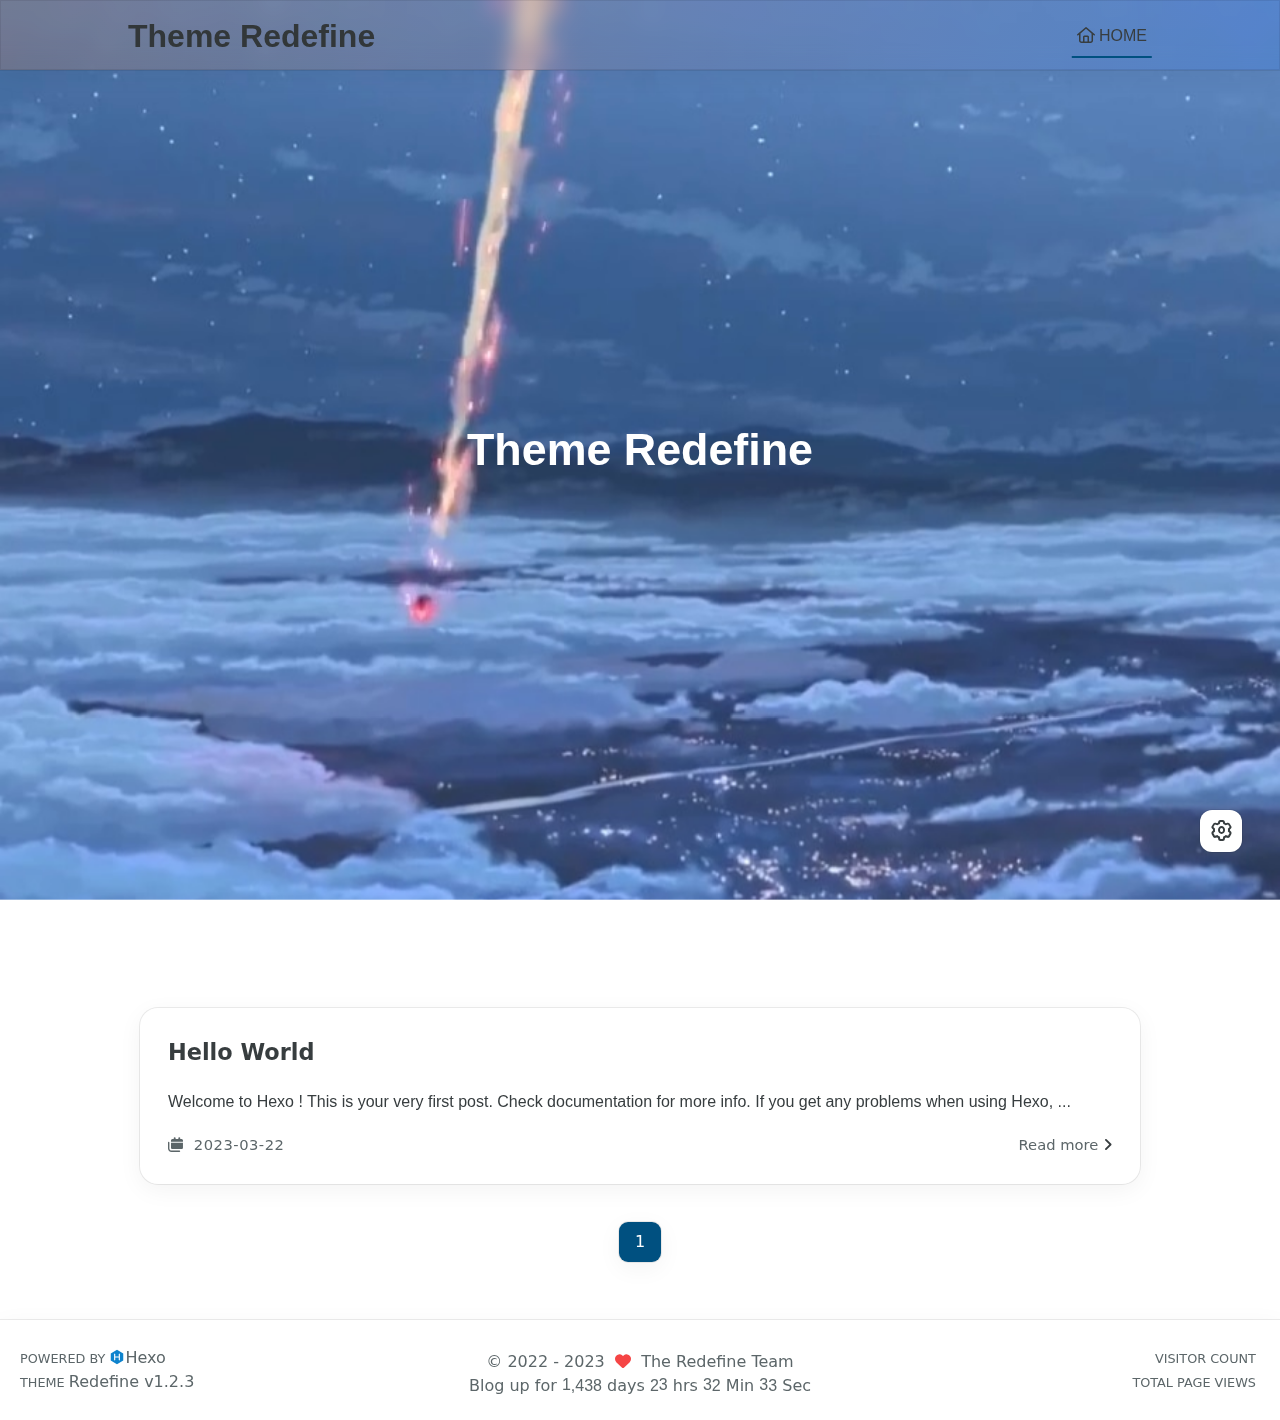
<file: index.html>
<!DOCTYPE html>
<html lang="en">
<head>
    <meta charset="utf-8">
    <meta name="viewport" content="width=device-width, initial-scale=1">
    <meta name="keywords" content="Hexo Theme Redefine">
    <meta name="description" content="Hexo Theme Redefine">
    <meta name="author" content="The Redefine Team">
    <link rel="apple-touch-icon" sizes="180x180" href="/images/apple-touch-icon-redefine.png">
    <!-- preconnect -->
    <link rel="preconnect" href="https://fonts.googleapis.com">
    <link rel="preconnect" href="https://fonts.gstatic.com" crossorigin>
    <link rel="preconnect" href="https://evan.beee.top" crossorigin>
    
    <!--- Seo Part-->
    
    <link rel="canonical" href="http://example.com/"/>
    <meta name="robots" content="index,follow">
    <meta name="googlebot" content="index,follow">
    <meta name="revisit-after" content="1 days">
    <meta property="og:type" content="article">
    <meta property="og:title" content="Hexo">
    <meta property="og:description" content="Hexo Theme Redefine">
    <meta property="og:url" content="http://example.comindex.html">
    
    <meta property="og:site_name" content="Theme Redefine">
    <meta name="twitter:card" content="summary_large_image">
    <meta name="twitter:title" content="Hexo">
    <meta name="twitter:description" content="Hexo Theme Redefine">
    <meta name="twitter:image" content="/images/redefine-favicon.svg">
    <!--- Icon Part-->
    <link rel="icon" type="image/png" href="/images/redefine-favicon.svg" sizes="192x192">
    <link rel="apple-touch-icon" sizes="180x180" href="/images/redefine-favicon.svg">
    <meta name="theme-color" content="#005080">
    <link rel="shortcut icon" href="/images/redefine-favicon.svg">
    <!--- Page Info-->
    
    <title>
        
        Theme Redefine
    </title>
    
<link rel="stylesheet" href="/css/style.css">

    
<link rel="stylesheet" href="/assets/fonts.css">

    <!--- Font Part-->
    
    
    
    

    <!--- Inject Part-->
    
    <script id="hexo-configurations">
    let REDEFINE = window.REDEFINE || {};
    REDEFINE.hexo_config = {"hostname":"example.com","root":"/","language":"en"};
    REDEFINE.theme_config = {"toc":{"enable":true,"number":false,"expand_all":true,"init_open":true},"style":{"primary_color":"#005080","avatar":"/images/redefine-avatar.svg","favicon":"/images/redefine-favicon.svg","og_image":{"enable":false,"image_url":null},"article_img_align":"center","right_side_width":"210px","content_max_width":"1000px","nav_color":{"left":"#f78736","right":"#367df7","transparency":35},"hover":{"shadow":true,"scale":false},"first_screen":{"enable":true,"background_image":{"light":"/images/wallhaven-wqery6-light.webp","dark":"/images/wallhaven-wqery6-dark.webp"},"title_color":{"light":"#fff","dark":"#d1d1b6"},"font_sizes":{"title":"2.8rem","subtitle":"1.5rem"},"line_height":1.2,"title":"Theme Redefine","subtitle":{"enable":false,"list":[]},"custom_font":{"enable":false,"font_family":null,"font_url":null}},"scroll":{"progress_bar":{"enable":true},"percent":{"enable":false}}},"local_search":{"enable":false,"preload":true},"code_block":{"copy":true,"style":"mac","custom_font":{"enable":false,"font_family":null,"font_url":null}},"pjax":{"enable":true},"lazyload":{"enable":true},"version":"1.2.3","friend_links":{"columns":2},"home_article":{"date_format":"auto","category":{"enable":true,"limit":3},"tag":{"enable":true,"limit":3}},"plugins":{"aplayer":{"enable":false,"audio":[{"name":null,"artist":null,"url":null,"cover":null},{"name":null,"artist":null,"url":null,"cover":null}]},"mermaid":{"enable":false,"version":"9.3.0"}}};
    REDEFINE.language_ago = {"second":"%s seconds ago","minute":"%s minutes ago","hour":"%s hours ago","day":"%s days ago","week":"%s weeks ago","month":"%s months ago","year":"%s years ago"};
  </script>
    
    <!--- Fontawesome Part-->
    
<link rel="stylesheet" href="/fontawesome/fontawesome.min.css">

    
<link rel="stylesheet" href="/fontawesome/brands.min.css">

    
<link rel="stylesheet" href="/fontawesome/solid.min.css">

    
<link rel="stylesheet" href="/fontawesome/regular.min.css">

    
    
    
    
<meta name="generator" content="Hexo 6.3.0"></head>


<body>
<div class="progress-bar-container">
    
        <span class="scroll-progress-bar"></span>
    

    
        <span class="pjax-progress-bar"></span>
        <span class="pjax-progress-icon">
            <i class="fa-solid fa-circle-notch fa-spin"></i>
        </span>
    
</div>


<main class="page-container">

    
        <div class="first-screen-container flex-center">
    <div class="content flex-center">
        <div class="description fade-in-down-animation" >
          Theme Redefine 
          
        </div>
        
    </div>
</div>

    

    <div class="page-main-content">

        <div class="page-main-content-top">
            <header class="menu-wrapper">
    
    <div class="menu-content has-first-screen">
        <div class="left">
            
            <a class="logo-title" href="/">
                <h1>
                Theme Redefine
                </h1>
            </a>
        </div>

        <div class="right">
            <!-- PC -->
            <div class="pc">
                <ul class="menu-list">
                    
                        
                            <li class="menu-item">
                                <!-- Menu -->
                                <a class="active" 
                                    href="/"  >
                                    
                                        
                                            <i class="fa-regular fa-house"></i>
                                        
                                        HOME
                                    
                                </a>
                                <!-- Submenu -->
                                
                            </li>
                    
                    
                </ul>
            </div>
            <!-- Mobile -->
            <div class="mobile">
                
                <div class="icon-item menu-bar">
                    <div class="menu-bar-middle"></div>
                </div>
            </div>
        </div>
    </div>

    <!-- Mobile drawer -->
    <div class="menu-drawer">
        <ul class="drawer-menu-list">
            
                
                    <li class="drawer-menu-item flex-center">
                        <a class="active" 
                        href="/"  >
                             
                                
                                    <i class="fa-regular fa-house"></i>
                                
                                HOME
                            
                        </a>
                    </li>
                    <!-- Submenu -->
                    
            

        </ul>
    </div>

    <div class="window-mask"></div>

</header>


        </div>

        <div class="page-main-content-middle">

            <div class="main-content">

                
                    <div class="home-content-container fade-in-down-animation">
    <ul class="home-article-list">
        
            <li class="home-article-item">

                

                

                <h3 class="home-article-title">
                    <a href="/2023/03/22/hello-world/">
                        Hello World
                    </a>
                </h3>

                <div class="home-article-content markdown-body">
                    
                        Welcome to Hexo ! This is your very first post. Check documentation  for more info. If you get any problems when using Hexo, ...
                    
                </div>

                <div class="home-article-meta-info-container">
    <div class="home-article-meta-info">
        <span><i class="fa-solid fa-calendars"></i>&nbsp;
            <span class="home-article-date" data-date="Wed Mar 22 2023 14:27:16 GMT+0800">
                
                    2023-03-22
                
            </span>
        </span>
        
        
    </div>

    <a href="/2023/03/22/hello-world/">Read more<span class="seo-reader-text">Hello World</span>&nbsp;<i class="fa-solid fa-angle-right"></i></a>
</div>

            </li>
        
    </ul>

    <div class="home-paginator">
        <div class="paginator">
    <span class="page-number current">1</span>
</div>

    </div>
</div>


                

            </div>



        </div>

        <div class="page-main-content-bottom">
            <footer class="footer">
    <div class="info-container">
        <div class="copyright-info">
            &copy;
            
              <span>2022</span>
              -
            
            2023&nbsp;&nbsp;<i class="fa-solid fa-heart fa-beat" style="--fa-animation-duration: 0.5s; color: #f54545"></i>&nbsp;&nbsp;<a href="/">The Redefine Team</a>
        </div>
        
            <script async data-pjax src="//busuanzi.ibruce.info/busuanzi/2.3/busuanzi.pure.mini.js"></script>
            <div class="website-count info-item">
                
                    <span id="busuanzi_container_site_uv" class="busuanzi_container_site_uv">
                        VISITOR COUNT&nbsp;<span id="busuanzi_value_site_uv" class="busuanzi_value_site_uv"></span>
                    </span>
                
                
                    <span id="busuanzi_container_site_pv" class="busuanzi_container_site_pv">
                        TOTAL PAGE VIEWS&nbsp;<span id="busuanzi_value_site_pv" class="busuanzi_value_site_pv"></span>
                    </span>
                
            </div>
        
        <div class="theme-info info-item">
            <span class="powered-by-container">POWERED BY <?xml version="1.0" encoding="utf-8"?><!DOCTYPE svg PUBLIC "-//W3C//DTD SVG 1.1//EN" "http://www.w3.org/Graphics/SVG/1.1/DTD/svg11.dtd"><svg version="1.1" id="圖層_1" xmlns="http://www.w3.org/2000/svg" xmlns:xlink="http://www.w3.org/1999/xlink" x="0px" y="0px" width="1rem" height="1rem" viewBox="0 0 512 512" enable-background="new 0 0 512 512" xml:space="preserve"><path fill="#0E83CD" d="M256.4,25.8l-200,115.5L56,371.5l199.6,114.7l200-115.5l0.4-230.2L256.4,25.8z M349,354.6l-18.4,10.7l-18.6-11V275H200v79.6l-18.4,10.7l-18.6-11v-197l18.5-10.6l18.5,10.8V237h112v-79.6l18.5-10.6l18.5,10.8V354.6z"/></svg><a target="_blank" href="https://hexo.io">Hexo</a></span>
                <br> 
            <span class="theme-version-container">THEME&nbsp;<a class="theme-version" target="_blank" href="https://github.com/EvanNotFound/hexo-theme-redefine">Redefine v1.2.3</a>
        </div>
        
        
        
            <div id="start_time_div" style="display:none">
                2022/8/17 11:45:14
            </div>
            <div>
                Blog up for <span class="odometer" id="runtime_days" ></span> days <span class="odometer" id="runtime_hours"></span> hrs <span class="odometer" id="runtime_minutes"></span> Min <span class="odometer" id="runtime_seconds"></span> Sec
            </div>
        
        
        
            <script async data-pjax>
                try {
                    function odometer_init() {
                    const elements = document.querySelectorAll('.odometer');
                    elements.forEach(el => {
                        new Odometer({
                            el,
                            format: '( ddd).dd',
                            duration: 200
                        });
                    });
                    }
                    odometer_init();
                } catch (error) {}
            </script>
        
        
        
    </div>  
</footer>
        </div>
    </div>

    

    <div class="right-bottom-side-tools">
        <div class="side-tools-container">
    <ul class="unfolded-tools-list">
        <li class="right-bottom-tools tool-font-adjust-plus flex-center">
            <i class="fa-regular fa-magnifying-glass-plus"></i>
        </li>

        <li class="right-bottom-tools tool-font-adjust-minus flex-center">
            <i class="fa-regular fa-magnifying-glass-minus"></i>
        </li>

        <li class="right-bottom-tools tool-expand-width flex-center">
            <i class="fa-regular fa-expand"></i>
        </li>

        <li class="right-bottom-tools tool-dark-light-toggle flex-center">
            <i class="fa-regular fa-moon"></i>
        </li>

        <!-- rss -->
        

        
            <li class="right-bottom-tools tool-scroll-to-top flex-center">
                <i class="fa-regular fa-arrow-up"></i>
            </li>
        

        <li class="right-bottom-tools tool-scroll-to-bottom flex-center">
            <i class="fa-regular fa-arrow-down"></i>
        </li>
    </ul>

    <ul class="folded-tools-list">
        <li class="right-bottom-tools tool-toggle-show flex-center">
            <i class="fa-regular fa-cog fa-spin"></i>
        </li>
        
    </ul>
</div>

    </div>

    <div class="image-viewer-container">
    <img src="">
</div>


    


</main>





<script src="/js/utils.js"></script>

<script src="/js/main.js"></script>

<script src="/js/layouts/menu-shrink.js"></script>

<script src="/js/tools/go-top-bottom.js"></script>

<script src="/js/tools/dark-light-toggle.js"></script>





    
<script src="/js/tools/code-block.js"></script>




    
<script src="/js/layouts/lazyload.js"></script>




    
<script src="/js/tools/runtime.js"></script>

    
<script src="/js/layouts/odometer.min.js"></script>

    
<link rel="stylesheet" href="/assets/odometer-theme-minimal.css">









<div class="post-scripts pjax">
    
</div>


    
<script src="/js/libs/pjax.min.js"></script>

<script>
    window.addEventListener('DOMContentLoaded', () => {
        window.pjax = new Pjax({
            selectors: [
                'head title',
                '.page-container',
                '.pjax'
            ],
            history: true,
            debug: false,
            cacheBust: false,
            timeout: 0,
            analytics: false,
            currentUrlFullReload: false,
            scrollRestoration: false,
            // scrollTo: true,
        });

        document.addEventListener('pjax:send', () => {
            REDEFINE.utils.pjaxProgressBarStart();
        });

        document.addEventListener('pjax:complete', () => {
            REDEFINE.utils.pjaxProgressBarEnd();
            window.pjax.executeScripts(document.querySelectorAll('script[data-pjax], .pjax script'));
            REDEFINE.refresh();
        });
    });
</script>




</body>
</html>
</file>
<file: css/style.css>
.fade-in-down-animation {
  animation-fill-mode: both;
  animation-duration: 1s;
  animation-name: fade-in-down;
  will-change: transform;
}
.title-hover-animation {
  display: inline-block;
  position: relative;
  border-bottom: none;
  line-height: 1.3;
  vertical-align: top;
  color: var(--second-text-color);
}
.title-hover-animation::before {
  content: "";
  position: absolute;
  width: 100%;
  height: 2px;
  bottom: -4px;
  left: 0;
  background-color: var(--second-text-color);
  visibility: hidden;
  transform: scaleX(0);
  transition-property: color, background, box-shadow, border-color, visibility, transform;
  transition-delay: 0s, 0s, 0s, 0s, 0s, 0s;
  transition-duration: 0.2s, 0.2s, 0.2s, 0.2s, 0.2s, 0.2s;
  transition-timing-function: ease, ease, ease, ease, ease-in-out, ease-in-out;
}
@-moz-keyframes fade-in-down {
  0% {
    opacity: 0;
    transform: translateY(-50px);
  }
  100% {
    opacity: 1;
    transform: translateY(0);
  }
}
@-webkit-keyframes fade-in-down {
  0% {
    opacity: 0;
    transform: translateY(-50px);
  }
  100% {
    opacity: 1;
    transform: translateY(0);
  }
}
@-o-keyframes fade-in-down {
  0% {
    opacity: 0;
    transform: translateY(-50px);
  }
  100% {
    opacity: 1;
    transform: translateY(0);
  }
}
@keyframes fade-in-down {
  0% {
    opacity: 0;
    transform: translateY(-50px);
  }
  100% {
    opacity: 1;
    transform: translateY(0);
  }
}
@-moz-keyframes icon-animate {
  0%, 100% {
    transform: scale(1);
  }
  10%, 30% {
    transform: scale(0.88);
  }
  20%, 40%, 60%, 80% {
    transform: scale(1.08);
  }
  50%, 70% {
    transform: scale(1.08);
  }
}
@-webkit-keyframes icon-animate {
  0%, 100% {
    transform: scale(1);
  }
  10%, 30% {
    transform: scale(0.88);
  }
  20%, 40%, 60%, 80% {
    transform: scale(1.08);
  }
  50%, 70% {
    transform: scale(1.08);
  }
}
@-o-keyframes icon-animate {
  0%, 100% {
    transform: scale(1);
  }
  10%, 30% {
    transform: scale(0.88);
  }
  20%, 40%, 60%, 80% {
    transform: scale(1.08);
  }
  50%, 70% {
    transform: scale(1.08);
  }
}
@keyframes icon-animate {
  0%, 100% {
    transform: scale(1);
  }
  10%, 30% {
    transform: scale(0.88);
  }
  20%, 40%, 60%, 80% {
    transform: scale(1.08);
  }
  50%, 70% {
    transform: scale(1.08);
  }
}
:root {
  --background-color: #fff;
  --background-color-transparent: rgba(255,255,255,0.6);
  --second-background-color: #fafafa;
  --third-background-color: #f7f7f7;
  --primary-color: #005080;
  --first-text-color: #323739;
  --second-text-color: #343a3c;
  --third-text-color: #5c6669;
  --fourth-text-color: #eaeced;
  --default-text-color: #373d3f;
  --invert-text-color: #bebec6;
  --border-color: #b3b3b3;
  --selection-color: #0068a6;
  --shadow-color-1: rgba(0,0,0,0.08);
  --shadow-color-2: rgba(0,0,0,0.05);
  --shadow-hover-color: rgba(0,0,0,0.28);
  --scrollbar-color: #c1c1c1;
  --scrollbar-color-hover: #a1a1a1;
  --scroll-bar-bg-color: #fafafa;
  --link-color: #323739;
  --copyright-info-color: #c03;
  --avatar-background-color: #06c;
  --pjax-progress-bar-color: linear-gradient(45deg, #f10006, #ef5b00, #e59c01, #19ca05, #00cab5, #0264c8, #c303c3);
  --archive-timeline-last-child-color: linear-gradient(to bottom, rgba(0,0,0,0.3) 60%, rgba(0,0,0,0) 100%) 1 100%;
  --note-blue-title-bg: #d6f7fb;
  --note-red-title-bg: #fde9e9;
  --note-cyan-title-bg: #e9fdf9;
  --note-green-title-bg: #e9fde9;
  --note-yellow-title-bg: #fdf9e9;
  --note-gray-title-bg: #f9f9f9;
  --note-type-title-bg: #fdf3e9;
  --note-black-title-bg: #e9e9e9;
  --note-purple-title-bg: #f9e9fd;
  --first-screen-img: url("/images/background_image.jpg");
  --first-screen-text-color: #fff;
  --first-screen-icons-container-border-color: rgba(255,255,255,0.35);
  --first-screen-icons-container-background-color: rgba(255,255,255,0.3);
  --redefine-box-shadow: var(--shadow-color-2) 0px 6px 24px 0px, var(--shadow-color-1) 0px 0px 0px 1px;
  --redefine-box-shadow-hover: var(--shadow-color-2) 0px 6px 24px 0px, var(--shadow-color-1) 0px 0px 0px 1px, var(--shadow-color-1) 0px 0px 0px 1px inset;
  --redefine-box-shadow-flat: var(--shadow-color-2) 0px 1px 4px 0px, var(--shadow-color-1) 0px 0px 0px 1px;
  --redefine-box-shadow-flat-hover: var(--shadow-color-2) 0px 1px 4px 0px, var(--shadow-color-1) 0px 0px 0px 1px, var(--shadow-color-1) 0px 0px 0px 1px inset;
  --mermaid-theme: '';
}
@media (prefers-color-scheme: light) {
  :root {
    --background-color: #fff;
    --background-color-transparent: rgba(255,255,255,0.6);
    --second-background-color: #fafafa;
    --third-background-color: #f7f7f7;
    --primary-color: #005080;
    --first-text-color: #323739;
    --second-text-color: #343a3c;
    --third-text-color: #5c6669;
    --fourth-text-color: #eaeced;
    --default-text-color: #373d3f;
    --invert-text-color: #bebec6;
    --border-color: #b3b3b3;
    --selection-color: #0068a6;
    --shadow-color-1: rgba(0,0,0,0.08);
    --shadow-color-2: rgba(0,0,0,0.05);
    --shadow-hover-color: rgba(0,0,0,0.28);
    --scrollbar-color: #c1c1c1;
    --scrollbar-color-hover: #a1a1a1;
    --scroll-bar-bg-color: #fafafa;
    --link-color: #323739;
    --copyright-info-color: #c03;
    --avatar-background-color: #06c;
    --pjax-progress-bar-color: linear-gradient(45deg, #f10006, #ef5b00, #e59c01, #19ca05, #00cab5, #0264c8, #c303c3);
    --archive-timeline-last-child-color: linear-gradient(to bottom, rgba(0,0,0,0.3) 60%, rgba(0,0,0,0) 100%) 1 100%;
    --note-blue-title-bg: #d6f7fb;
    --note-red-title-bg: #fde9e9;
    --note-cyan-title-bg: #e9fdf9;
    --note-green-title-bg: #e9fde9;
    --note-yellow-title-bg: #fdf9e9;
    --note-gray-title-bg: #f9f9f9;
    --note-type-title-bg: #fdf3e9;
    --note-black-title-bg: #e9e9e9;
    --note-purple-title-bg: #f9e9fd;
    --first-screen-img: url("/images/background_image.jpg");
    --first-screen-text-color: #fff;
    --first-screen-icons-container-border-color: rgba(255,255,255,0.35);
    --first-screen-icons-container-background-color: rgba(255,255,255,0.3);
    --redefine-box-shadow: var(--shadow-color-2) 0px 6px 24px 0px, var(--shadow-color-1) 0px 0px 0px 1px;
    --redefine-box-shadow-hover: var(--shadow-color-2) 0px 6px 24px 0px, var(--shadow-color-1) 0px 0px 0px 1px, var(--shadow-color-1) 0px 0px 0px 1px inset;
    --redefine-box-shadow-flat: var(--shadow-color-2) 0px 1px 4px 0px, var(--shadow-color-1) 0px 0px 0px 1px;
    --redefine-box-shadow-flat-hover: var(--shadow-color-2) 0px 1px 4px 0px, var(--shadow-color-1) 0px 0px 0px 1px, var(--shadow-color-1) 0px 0px 0px 1px inset;
    --mermaid-theme: '';
  }
}
@media (prefers-color-scheme: dark) {
  :root {
    --background-color: #202124;
    --background-color-transparent: rgba(32,33,36,0.4);
    --second-background-color: #242529;
    --third-background-color: #292b2f;
    --primary-color: #005080;
    --first-text-color: #d2d2d7;
    --second-text-color: #cbcbd1;
    --third-text-color: #9595a2;
    --fourth-text-color: #242429;
    --default-text-color: #bebec6;
    --invert-text-color: #373d3f;
    --border-color: #4a4c53;
    --selection-color: #0068a6;
    --shadow-color-1: rgba(255,255,255,0.08);
    --shadow-color-2: rgba(255,255,255,0.05);
    --shadow-hover-color: rgba(69,69,69,0.28);
    --scrollbar-color: #898989;
    --scrollbar-color-hover: #a1a1a1;
    --scroll-bar-bg-color: #2a2c30;
    --link-color: #c5c5cc;
    --copyright-info-color: #a30029;
    --avatar-background-color: #005cb8;
    --pjax-progress-bar-color: linear-gradient(45deg, #ea404a, #ea722f, #e9a71f, #67e559, #18ecec, #1b85f1, #ee1dee);
    --archive-timeline-last-child-color: linear-gradient(to bottom, rgba(180,180,180,0.3) 60%, rgba(255,255,255,0) 100%) 1 100%;
    --note-blue-title-bg: #1e3e46;
    --note-red-title-bg: #4e1e1e;
    --note-cyan-title-bg: #1e4e4e;
    --note-green-title-bg: #1e4e1e;
    --note-yellow-title-bg: #4e4e1e;
    --note-gray-title-bg: #4e4e4e;
    --note-type-title-bg: #4e3a1e;
    --note-black-title-bg: #1e1e1e;
    --note-purple-title-bg: #4e1e4e;
    --first-screen-img: url("/images/background_image.jpg");
    --first-screen-text-color: #d1d1b6;
    --first-screen-icons-container-border-color: rgba(197,197,197,0.35);
    --first-screen-icons-container-background-color: rgba(197,197,197,0.3);
    --redefine-box-shadow: var(--shadow-color-2) 0px 6px 24px 0px, var(--shadow-color-1) 0px 0px 0px 1px;
    --redefine-box-shadow-hover: var(--shadow-color-2) 0px 6px 24px 0px, var(--shadow-color-1) 0px 0px 0px 1px, var(--shadow-color-1) 0px 0px 0px 1px inset;
    --redefine-box-shadow-flat: var(--shadow-color-2) 0px 1px 4px 0px, var(--shadow-color-1) 0px 0px 0px 1px;
    --redefine-box-shadow-flat-hover: var(--shadow-color-2) 0px 1px 4px 0px, var(--shadow-color-1) 0px 0px 0px 1px, var(--shadow-color-1) 0px 0px 0px 1px inset;
    --mermaid-theme: '';
  }
}
.light-mode {
  --background-color: #fff;
  --background-color-transparent: rgba(255,255,255,0.6);
  --second-background-color: #fafafa;
  --third-background-color: #f7f7f7;
  --primary-color: #005080;
  --first-text-color: #323739;
  --second-text-color: #343a3c;
  --third-text-color: #5c6669;
  --fourth-text-color: #eaeced;
  --default-text-color: #373d3f;
  --invert-text-color: #bebec6;
  --border-color: #b3b3b3;
  --selection-color: #0068a6;
  --shadow-color-1: rgba(0,0,0,0.08);
  --shadow-color-2: rgba(0,0,0,0.05);
  --shadow-hover-color: rgba(0,0,0,0.28);
  --scrollbar-color: #c1c1c1;
  --scrollbar-color-hover: #a1a1a1;
  --scroll-bar-bg-color: #fafafa;
  --link-color: #323739;
  --copyright-info-color: #c03;
  --avatar-background-color: #06c;
  --pjax-progress-bar-color: linear-gradient(45deg, #f10006, #ef5b00, #e59c01, #19ca05, #00cab5, #0264c8, #c303c3);
  --archive-timeline-last-child-color: linear-gradient(to bottom, rgba(0,0,0,0.3) 60%, rgba(0,0,0,0) 100%) 1 100%;
  --note-blue-title-bg: #d6f7fb;
  --note-red-title-bg: #fde9e9;
  --note-cyan-title-bg: #e9fdf9;
  --note-green-title-bg: #e9fde9;
  --note-yellow-title-bg: #fdf9e9;
  --note-gray-title-bg: #f9f9f9;
  --note-type-title-bg: #fdf3e9;
  --note-black-title-bg: #e9e9e9;
  --note-purple-title-bg: #f9e9fd;
  --first-screen-img: url("/images/background_image.jpg");
  --first-screen-text-color: #fff;
  --first-screen-icons-container-border-color: rgba(255,255,255,0.35);
  --first-screen-icons-container-background-color: rgba(255,255,255,0.3);
  --redefine-box-shadow: var(--shadow-color-2) 0px 6px 24px 0px, var(--shadow-color-1) 0px 0px 0px 1px;
  --redefine-box-shadow-hover: var(--shadow-color-2) 0px 6px 24px 0px, var(--shadow-color-1) 0px 0px 0px 1px, var(--shadow-color-1) 0px 0px 0px 1px inset;
  --redefine-box-shadow-flat: var(--shadow-color-2) 0px 1px 4px 0px, var(--shadow-color-1) 0px 0px 0px 1px;
  --redefine-box-shadow-flat-hover: var(--shadow-color-2) 0px 1px 4px 0px, var(--shadow-color-1) 0px 0px 0px 1px, var(--shadow-color-1) 0px 0px 0px 1px inset;
  --mermaid-theme: '';
}
.dark-mode {
  --background-color: #202124;
  --background-color-transparent: rgba(32,33,36,0.4);
  --second-background-color: #242529;
  --third-background-color: #292b2f;
  --primary-color: #005080;
  --first-text-color: #d2d2d7;
  --second-text-color: #cbcbd1;
  --third-text-color: #9595a2;
  --fourth-text-color: #242429;
  --default-text-color: #bebec6;
  --invert-text-color: #373d3f;
  --border-color: #4a4c53;
  --selection-color: #0068a6;
  --shadow-color-1: rgba(255,255,255,0.08);
  --shadow-color-2: rgba(255,255,255,0.05);
  --shadow-hover-color: rgba(69,69,69,0.28);
  --scrollbar-color: #898989;
  --scrollbar-color-hover: #a1a1a1;
  --scroll-bar-bg-color: #2a2c30;
  --link-color: #c5c5cc;
  --copyright-info-color: #a30029;
  --avatar-background-color: #005cb8;
  --pjax-progress-bar-color: linear-gradient(45deg, #ea404a, #ea722f, #e9a71f, #67e559, #18ecec, #1b85f1, #ee1dee);
  --archive-timeline-last-child-color: linear-gradient(to bottom, rgba(180,180,180,0.3) 60%, rgba(255,255,255,0) 100%) 1 100%;
  --note-blue-title-bg: #1e3e46;
  --note-red-title-bg: #4e1e1e;
  --note-cyan-title-bg: #1e4e4e;
  --note-green-title-bg: #1e4e1e;
  --note-yellow-title-bg: #4e4e1e;
  --note-gray-title-bg: #4e4e4e;
  --note-type-title-bg: #4e3a1e;
  --note-black-title-bg: #1e1e1e;
  --note-purple-title-bg: #4e1e4e;
  --first-screen-img: url("/images/background_image.jpg");
  --first-screen-text-color: #d1d1b6;
  --first-screen-icons-container-border-color: rgba(197,197,197,0.35);
  --first-screen-icons-container-background-color: rgba(197,197,197,0.3);
  --redefine-box-shadow: var(--shadow-color-2) 0px 6px 24px 0px, var(--shadow-color-1) 0px 0px 0px 1px;
  --redefine-box-shadow-hover: var(--shadow-color-2) 0px 6px 24px 0px, var(--shadow-color-1) 0px 0px 0px 1px, var(--shadow-color-1) 0px 0px 0px 1px inset;
  --redefine-box-shadow-flat: var(--shadow-color-2) 0px 1px 4px 0px, var(--shadow-color-1) 0px 0px 0px 1px;
  --redefine-box-shadow-flat-hover: var(--shadow-color-2) 0px 1px 4px 0px, var(--shadow-color-1) 0px 0px 0px 1px, var(--shadow-color-1) 0px 0px 0px 1px inset;
  --mermaid-theme: '';
}
:root {
  --background-color: #fff;
  --background-color-transparent: rgba(255,255,255,0.6);
  --second-background-color: #fafafa;
  --third-background-color: #f7f7f7;
  --primary-color: #005080;
  --first-text-color: #323739;
  --second-text-color: #343a3c;
  --third-text-color: #5c6669;
  --fourth-text-color: #eaeced;
  --default-text-color: #373d3f;
  --invert-text-color: #bebec6;
  --border-color: #b3b3b3;
  --selection-color: #0068a6;
  --shadow-color-1: rgba(0,0,0,0.08);
  --shadow-color-2: rgba(0,0,0,0.05);
  --shadow-hover-color: rgba(0,0,0,0.28);
  --scrollbar-color: #c1c1c1;
  --scrollbar-color-hover: #a1a1a1;
  --scroll-bar-bg-color: #fafafa;
  --link-color: #323739;
  --copyright-info-color: #c03;
  --avatar-background-color: #06c;
  --pjax-progress-bar-color: linear-gradient(45deg, #f10006, #ef5b00, #e59c01, #19ca05, #00cab5, #0264c8, #c303c3);
  --archive-timeline-last-child-color: linear-gradient(to bottom, rgba(0,0,0,0.3) 60%, rgba(0,0,0,0) 100%) 1 100%;
  --note-blue-title-bg: #d6f7fb;
  --note-red-title-bg: #fde9e9;
  --note-cyan-title-bg: #e9fdf9;
  --note-green-title-bg: #e9fde9;
  --note-yellow-title-bg: #fdf9e9;
  --note-gray-title-bg: #f9f9f9;
  --note-type-title-bg: #fdf3e9;
  --note-black-title-bg: #e9e9e9;
  --note-purple-title-bg: #f9e9fd;
  --first-screen-img: url("/images/background_image.jpg");
  --first-screen-text-color: #fff;
  --first-screen-icons-container-border-color: rgba(255,255,255,0.35);
  --first-screen-icons-container-background-color: rgba(255,255,255,0.3);
  --redefine-box-shadow: var(--shadow-color-2) 0px 6px 24px 0px, var(--shadow-color-1) 0px 0px 0px 1px;
  --redefine-box-shadow-hover: var(--shadow-color-2) 0px 6px 24px 0px, var(--shadow-color-1) 0px 0px 0px 1px, var(--shadow-color-1) 0px 0px 0px 1px inset;
  --redefine-box-shadow-flat: var(--shadow-color-2) 0px 1px 4px 0px, var(--shadow-color-1) 0px 0px 0px 1px;
  --redefine-box-shadow-flat-hover: var(--shadow-color-2) 0px 1px 4px 0px, var(--shadow-color-1) 0px 0px 0px 1px, var(--shadow-color-1) 0px 0px 0px 1px inset;
  --mermaid-theme: '';
}
@media (prefers-color-scheme: light) {
  :root {
    --background-color: #fff;
    --background-color-transparent: rgba(255,255,255,0.6);
    --second-background-color: #fafafa;
    --third-background-color: #f7f7f7;
    --primary-color: #005080;
    --first-text-color: #323739;
    --second-text-color: #343a3c;
    --third-text-color: #5c6669;
    --fourth-text-color: #eaeced;
    --default-text-color: #373d3f;
    --invert-text-color: #bebec6;
    --border-color: #b3b3b3;
    --selection-color: #0068a6;
    --shadow-color-1: rgba(0,0,0,0.08);
    --shadow-color-2: rgba(0,0,0,0.05);
    --shadow-hover-color: rgba(0,0,0,0.28);
    --scrollbar-color: #c1c1c1;
    --scrollbar-color-hover: #a1a1a1;
    --scroll-bar-bg-color: #fafafa;
    --link-color: #323739;
    --copyright-info-color: #c03;
    --avatar-background-color: #06c;
    --pjax-progress-bar-color: linear-gradient(45deg, #f10006, #ef5b00, #e59c01, #19ca05, #00cab5, #0264c8, #c303c3);
    --archive-timeline-last-child-color: linear-gradient(to bottom, rgba(0,0,0,0.3) 60%, rgba(0,0,0,0) 100%) 1 100%;
    --note-blue-title-bg: #d6f7fb;
    --note-red-title-bg: #fde9e9;
    --note-cyan-title-bg: #e9fdf9;
    --note-green-title-bg: #e9fde9;
    --note-yellow-title-bg: #fdf9e9;
    --note-gray-title-bg: #f9f9f9;
    --note-type-title-bg: #fdf3e9;
    --note-black-title-bg: #e9e9e9;
    --note-purple-title-bg: #f9e9fd;
    --first-screen-img: url("/images/background_image.jpg");
    --first-screen-text-color: #fff;
    --first-screen-icons-container-border-color: rgba(255,255,255,0.35);
    --first-screen-icons-container-background-color: rgba(255,255,255,0.3);
    --redefine-box-shadow: var(--shadow-color-2) 0px 6px 24px 0px, var(--shadow-color-1) 0px 0px 0px 1px;
    --redefine-box-shadow-hover: var(--shadow-color-2) 0px 6px 24px 0px, var(--shadow-color-1) 0px 0px 0px 1px, var(--shadow-color-1) 0px 0px 0px 1px inset;
    --redefine-box-shadow-flat: var(--shadow-color-2) 0px 1px 4px 0px, var(--shadow-color-1) 0px 0px 0px 1px;
    --redefine-box-shadow-flat-hover: var(--shadow-color-2) 0px 1px 4px 0px, var(--shadow-color-1) 0px 0px 0px 1px, var(--shadow-color-1) 0px 0px 0px 1px inset;
    --mermaid-theme: '';
  }
}
@media (prefers-color-scheme: dark) {
  :root {
    --background-color: #202124;
    --background-color-transparent: rgba(32,33,36,0.4);
    --second-background-color: #242529;
    --third-background-color: #292b2f;
    --primary-color: #005080;
    --first-text-color: #d2d2d7;
    --second-text-color: #cbcbd1;
    --third-text-color: #9595a2;
    --fourth-text-color: #242429;
    --default-text-color: #bebec6;
    --invert-text-color: #373d3f;
    --border-color: #4a4c53;
    --selection-color: #0068a6;
    --shadow-color-1: rgba(255,255,255,0.08);
    --shadow-color-2: rgba(255,255,255,0.05);
    --shadow-hover-color: rgba(69,69,69,0.28);
    --scrollbar-color: #898989;
    --scrollbar-color-hover: #a1a1a1;
    --scroll-bar-bg-color: #2a2c30;
    --link-color: #c5c5cc;
    --copyright-info-color: #a30029;
    --avatar-background-color: #005cb8;
    --pjax-progress-bar-color: linear-gradient(45deg, #ea404a, #ea722f, #e9a71f, #67e559, #18ecec, #1b85f1, #ee1dee);
    --archive-timeline-last-child-color: linear-gradient(to bottom, rgba(180,180,180,0.3) 60%, rgba(255,255,255,0) 100%) 1 100%;
    --note-blue-title-bg: #1e3e46;
    --note-red-title-bg: #4e1e1e;
    --note-cyan-title-bg: #1e4e4e;
    --note-green-title-bg: #1e4e1e;
    --note-yellow-title-bg: #4e4e1e;
    --note-gray-title-bg: #4e4e4e;
    --note-type-title-bg: #4e3a1e;
    --note-black-title-bg: #1e1e1e;
    --note-purple-title-bg: #4e1e4e;
    --first-screen-img: url("/images/background_image.jpg");
    --first-screen-text-color: #d1d1b6;
    --first-screen-icons-container-border-color: rgba(197,197,197,0.35);
    --first-screen-icons-container-background-color: rgba(197,197,197,0.3);
    --redefine-box-shadow: var(--shadow-color-2) 0px 6px 24px 0px, var(--shadow-color-1) 0px 0px 0px 1px;
    --redefine-box-shadow-hover: var(--shadow-color-2) 0px 6px 24px 0px, var(--shadow-color-1) 0px 0px 0px 1px, var(--shadow-color-1) 0px 0px 0px 1px inset;
    --redefine-box-shadow-flat: var(--shadow-color-2) 0px 1px 4px 0px, var(--shadow-color-1) 0px 0px 0px 1px;
    --redefine-box-shadow-flat-hover: var(--shadow-color-2) 0px 1px 4px 0px, var(--shadow-color-1) 0px 0px 0px 1px, var(--shadow-color-1) 0px 0px 0px 1px inset;
    --mermaid-theme: '';
  }
}
.light-mode {
  --background-color: #fff;
  --background-color-transparent: rgba(255,255,255,0.6);
  --second-background-color: #fafafa;
  --third-background-color: #f7f7f7;
  --primary-color: #005080;
  --first-text-color: #323739;
  --second-text-color: #343a3c;
  --third-text-color: #5c6669;
  --fourth-text-color: #eaeced;
  --default-text-color: #373d3f;
  --invert-text-color: #bebec6;
  --border-color: #b3b3b3;
  --selection-color: #0068a6;
  --shadow-color-1: rgba(0,0,0,0.08);
  --shadow-color-2: rgba(0,0,0,0.05);
  --shadow-hover-color: rgba(0,0,0,0.28);
  --scrollbar-color: #c1c1c1;
  --scrollbar-color-hover: #a1a1a1;
  --scroll-bar-bg-color: #fafafa;
  --link-color: #323739;
  --copyright-info-color: #c03;
  --avatar-background-color: #06c;
  --pjax-progress-bar-color: linear-gradient(45deg, #f10006, #ef5b00, #e59c01, #19ca05, #00cab5, #0264c8, #c303c3);
  --archive-timeline-last-child-color: linear-gradient(to bottom, rgba(0,0,0,0.3) 60%, rgba(0,0,0,0) 100%) 1 100%;
  --note-blue-title-bg: #d6f7fb;
  --note-red-title-bg: #fde9e9;
  --note-cyan-title-bg: #e9fdf9;
  --note-green-title-bg: #e9fde9;
  --note-yellow-title-bg: #fdf9e9;
  --note-gray-title-bg: #f9f9f9;
  --note-type-title-bg: #fdf3e9;
  --note-black-title-bg: #e9e9e9;
  --note-purple-title-bg: #f9e9fd;
  --first-screen-img: url("/images/background_image.jpg");
  --first-screen-text-color: #fff;
  --first-screen-icons-container-border-color: rgba(255,255,255,0.35);
  --first-screen-icons-container-background-color: rgba(255,255,255,0.3);
  --redefine-box-shadow: var(--shadow-color-2) 0px 6px 24px 0px, var(--shadow-color-1) 0px 0px 0px 1px;
  --redefine-box-shadow-hover: var(--shadow-color-2) 0px 6px 24px 0px, var(--shadow-color-1) 0px 0px 0px 1px, var(--shadow-color-1) 0px 0px 0px 1px inset;
  --redefine-box-shadow-flat: var(--shadow-color-2) 0px 1px 4px 0px, var(--shadow-color-1) 0px 0px 0px 1px;
  --redefine-box-shadow-flat-hover: var(--shadow-color-2) 0px 1px 4px 0px, var(--shadow-color-1) 0px 0px 0px 1px, var(--shadow-color-1) 0px 0px 0px 1px inset;
  --mermaid-theme: '';
}
.dark-mode {
  --background-color: #202124;
  --background-color-transparent: rgba(32,33,36,0.4);
  --second-background-color: #242529;
  --third-background-color: #292b2f;
  --primary-color: #005080;
  --first-text-color: #d2d2d7;
  --second-text-color: #cbcbd1;
  --third-text-color: #9595a2;
  --fourth-text-color: #242429;
  --default-text-color: #bebec6;
  --invert-text-color: #373d3f;
  --border-color: #4a4c53;
  --selection-color: #0068a6;
  --shadow-color-1: rgba(255,255,255,0.08);
  --shadow-color-2: rgba(255,255,255,0.05);
  --shadow-hover-color: rgba(69,69,69,0.28);
  --scrollbar-color: #898989;
  --scrollbar-color-hover: #a1a1a1;
  --scroll-bar-bg-color: #2a2c30;
  --link-color: #c5c5cc;
  --copyright-info-color: #a30029;
  --avatar-background-color: #005cb8;
  --pjax-progress-bar-color: linear-gradient(45deg, #ea404a, #ea722f, #e9a71f, #67e559, #18ecec, #1b85f1, #ee1dee);
  --archive-timeline-last-child-color: linear-gradient(to bottom, rgba(180,180,180,0.3) 60%, rgba(255,255,255,0) 100%) 1 100%;
  --note-blue-title-bg: #1e3e46;
  --note-red-title-bg: #4e1e1e;
  --note-cyan-title-bg: #1e4e4e;
  --note-green-title-bg: #1e4e1e;
  --note-yellow-title-bg: #4e4e1e;
  --note-gray-title-bg: #4e4e4e;
  --note-type-title-bg: #4e3a1e;
  --note-black-title-bg: #1e1e1e;
  --note-purple-title-bg: #4e1e4e;
  --first-screen-img: url("/images/background_image.jpg");
  --first-screen-text-color: #d1d1b6;
  --first-screen-icons-container-border-color: rgba(197,197,197,0.35);
  --first-screen-icons-container-background-color: rgba(197,197,197,0.3);
  --redefine-box-shadow: var(--shadow-color-2) 0px 6px 24px 0px, var(--shadow-color-1) 0px 0px 0px 1px;
  --redefine-box-shadow-hover: var(--shadow-color-2) 0px 6px 24px 0px, var(--shadow-color-1) 0px 0px 0px 1px, var(--shadow-color-1) 0px 0px 0px 1px inset;
  --redefine-box-shadow-flat: var(--shadow-color-2) 0px 1px 4px 0px, var(--shadow-color-1) 0px 0px 0px 1px;
  --redefine-box-shadow-flat-hover: var(--shadow-color-2) 0px 1px 4px 0px, var(--shadow-color-1) 0px 0px 0px 1px, var(--shadow-color-1) 0px 0px 0px 1px inset;
  --mermaid-theme: '';
}
.fade-in-down-animation {
  animation-fill-mode: both;
  animation-duration: 1s;
  animation-name: fade-in-down;
  will-change: transform;
}
.title-hover-animation {
  display: inline-block;
  position: relative;
  border-bottom: none;
  line-height: 1.3;
  vertical-align: top;
  color: var(--second-text-color);
}
.title-hover-animation::before {
  content: "";
  position: absolute;
  width: 100%;
  height: 2px;
  bottom: -4px;
  left: 0;
  background-color: var(--second-text-color);
  visibility: hidden;
  transform: scaleX(0);
  transition-property: color, background, box-shadow, border-color, visibility, transform;
  transition-delay: 0s, 0s, 0s, 0s, 0s, 0s;
  transition-duration: 0.2s, 0.2s, 0.2s, 0.2s, 0.2s, 0.2s;
  transition-timing-function: ease, ease, ease, ease, ease-in-out, ease-in-out;
}
@-moz-keyframes fade-in-down {
  0% {
    opacity: 0;
    transform: translateY(-50px);
  }
  100% {
    opacity: 1;
    transform: translateY(0);
  }
}
@-webkit-keyframes fade-in-down {
  0% {
    opacity: 0;
    transform: translateY(-50px);
  }
  100% {
    opacity: 1;
    transform: translateY(0);
  }
}
@-o-keyframes fade-in-down {
  0% {
    opacity: 0;
    transform: translateY(-50px);
  }
  100% {
    opacity: 1;
    transform: translateY(0);
  }
}
@keyframes fade-in-down {
  0% {
    opacity: 0;
    transform: translateY(-50px);
  }
  100% {
    opacity: 1;
    transform: translateY(0);
  }
}
@-moz-keyframes icon-animate {
  0%, 100% {
    transform: scale(1);
  }
  10%, 30% {
    transform: scale(0.88);
  }
  20%, 40%, 60%, 80% {
    transform: scale(1.08);
  }
  50%, 70% {
    transform: scale(1.08);
  }
}
@-webkit-keyframes icon-animate {
  0%, 100% {
    transform: scale(1);
  }
  10%, 30% {
    transform: scale(0.88);
  }
  20%, 40%, 60%, 80% {
    transform: scale(1.08);
  }
  50%, 70% {
    transform: scale(1.08);
  }
}
@-o-keyframes icon-animate {
  0%, 100% {
    transform: scale(1);
  }
  10%, 30% {
    transform: scale(0.88);
  }
  20%, 40%, 60%, 80% {
    transform: scale(1.08);
  }
  50%, 70% {
    transform: scale(1.08);
  }
}
@keyframes icon-animate {
  0%, 100% {
    transform: scale(1);
  }
  10%, 30% {
    transform: scale(0.88);
  }
  20%, 40%, 60%, 80% {
    transform: scale(1.08);
  }
  50%, 70% {
    transform: scale(1.08);
  }
}
* {
  transition-property: color, background, box-shadow, border-color;
  transition-delay: 0s, 0s, 0s, 0s;
  transition-duration: 0.2s, 0.2s, 0.2s, 0.2s;
  transition-timing-function: ease, ease, ease, ease;
}
*::-webkit-scrollbar {
  width: 6px;
  height: 6px;
  transition: all 0.2s ease;
  display: block;
}
*::-webkit-scrollbar-thumb {
  background: var(--scrollbar-color);
  border-radius: 18px;
  background-clip: content-box;
  border: 3px solid transparent;
}
*::-webkit-scrollbar-track {
  background-color: var(--scroll-bar-bg-color);
  border: 1px solid var(--shadow-color-1);
}
*::-webkit-scrollbar-thumb:hover {
  background: var(--scrollbar-color-hover);
  border-radius: 18px;
  background-clip: content-box;
  border: 3px solid transparent;
}
html,
body {
  position: relative;
  width: 100%;
  height: 100%;
  margin: 0;
  padding: 0;
  color: var(--default-text-color);
  background: var(--background-color);
  font-family: Open Sans, Noto Sans, Noto Sans SC, -apple-system, system-ui, Segoe UI, Roboto, Ubuntu, Cantarell, Noto Sans, sans-serif, BlinkMacSystemFont, Helvetica Neue, PingFang SC, Hiragino Sans GB, Microsoft YaHei, Arial;
  font-weight: 400;
  font-size: 16px;
  line-height: 1.5;
}
html::-webkit-scrollbar,
body::-webkit-scrollbar {
  width: 14px;
  height: 8px;
}
@media (max-width: 780px) {
  html,
  body {
    font-size: 15.36px;
    line-height: 1.44;
  }
}
@media (max-width: 500px) {
  html,
  body {
    font-size: 14.4px;
    line-height: 1.35;
  }
}
::selection {
  background: var(--selection-color);
  color: #fff;
}
ul,
ol,
li {
  padding: 0;
  margin: 0;
  list-style: none;
}
a {
  text-decoration: none;
  color: var(--default-text-color);
}
a i,
a span {
  color: var(--default-text-color);
}
a:hover,
a:active {
  text-decoration: none !important;
  color: var(--primary-color);
}
a:hover i,
a:active i,
a:hover span,
a:active span {
  color: var(--primary-color);
}
img[lazyload] {
  padding: 10px;
  margin: 20px auto !important;
  cursor: not-allowed;
  pointer-events: none;
}
button {
  padding: 0;
  margin: 0;
  border: 0;
  outline: none;
  cursor: pointer;
  background: transparent;
}
.btn {
  display: inline-block;
  position: relative;
  text-align: center;
  cursor: pointer;
  white-space: nowrap;
  border-radius: 9px;
  padding: 8px 16px;
  background: var(--background-color);
  box-shadow: var(--redefine-box-shadow);
  transition-property: color, background, box-shadow, border-color, transform;
  transition-delay: 0s, 0s, 0s, 0s, 0s;
  transition-duration: 0.2s, 0.2s, 0.2s, 0.2s, 0.2s;
  transition-timing-function: ease, ease, ease, ease, linear;
}
.btn:hover {
  box-shadow: var(--redefine-box-shadow-hover);
}
.btn:hover {
  color: var(--background-color);
  background: var(--primary-color);
}
.flex-center {
  display: flex;
  justify-content: center;
  align-items: center;
}
.clear {
  clear: both;
}
.markdown-body {
  font-family: 'Open Sans', 'Noto Sans', sans-serif, 'Noto Sans SC', sans-serif, sans-serif;
  font-size: 16px;
}
.markdown-body blockquote {
  box-sizing: border-box;
  margin: 20px 0;
  color: var(--default-text-color);
  background: var(--third-background-color);
  padding: 0 1rem 0 0.5rem;
  border-radius: 0 14px 14px 0;
  position: relative;
  border-left: 5px solid var(--default-text-color);
}
.markdown-body blockquote p,
.markdown-body blockquote ul,
.markdown-body blockquote ol {
  padding: 5px 5px 5px 10px;
}
.markdown-body p {
  line-height: 1.5;
  color: var(--default-text-color);
  margin-bottom: 1rem;
  margin-top: 0;
}
.markdown-body a {
  position: relative;
  outline: 0;
  text-decoration: underline;
  overflow-wrap: break-word;
  cursor: pointer;
  box-sizing: border-box;
  padding-bottom: 2px;
}
.markdown-body a .fas,
.markdown-body a .far,
.markdown-body a fab {
  margin: 0 2px 0 6px;
  position: relative;
  color: var(--third-text-color);
  font-size: 0.88rem;
}
.markdown-body a:hover {
  text-decoration: underline;
}
.markdown-body a:hover::after {
  background: var(--primary-color);
  text-decoration: underline;
}
.markdown-body strong {
  color: var(--default-text-color);
}
.markdown-body hr {
  margin: 2rem 0;
  border: 0;
  border-top: 2px solid var(--shadow-color-1);
}
.markdown-body em {
  color: var(--default-text-color);
}
.markdown-body ul > li,
.markdown-body ol > li {
  margin-left: 16px;
  line-height: 2rem;
}
.markdown-body ul {
  margin-bottom: 1.2rem;
}
.markdown-body ul li {
  list-style: disc;
}
.markdown-body ul li ul li {
  list-style: circle;
}
.markdown-body ul li ul li ul li {
  list-style: square;
}
.markdown-body ol {
  margin-bottom: 1.2rem;
}
.markdown-body ol li {
  list-style: decimal;
}
.markdown-body ol li ol li {
  list-style: upper-alpha;
}
.markdown-body ol li ol li ol li {
  list-style: upper-roman;
}
.markdown-body li {
  color: var(--default-text-color);
}
.markdown-body h1,
.markdown-body h2,
.markdown-body h3,
.markdown-body h4,
.markdown-body h5,
.markdown-body h6 {
  font-family: 'Open Sans', 'Noto Sans', sans-serif, 'Noto Sans SC', sans-serif, sans-serif;
  color: var(--second-text-color);
  line-height: 1.5;
  margin-bottom: 1rem !important;
}
@media (max-width: 780px) {
  .markdown-body h1,
  .markdown-body h2,
  .markdown-body h3,
  .markdown-body h4,
  .markdown-body h5,
  .markdown-body h6 {
    line-height: 1.44;
  }
}
.markdown-body h1 {
  font-size: 3.2rem;
  font-weight: 600;
  border-bottom: solid 2px var(--fourth-text-color);
  margin-top: 5rem;
}
@media (max-width: 780px) {
  .markdown-body h1 {
    font-size: 1.7rem;
  }
}
.markdown-body h2 {
  font-size: 2.5rem;
  font-weight: 600;
  padding: 3px 0;
  border-bottom: solid 2px var(--fourth-text-color);
  margin-top: 4rem;
}
@media (max-width: 780px) {
  .markdown-body h2 {
    font-size: 1.6rem;
  }
}
.markdown-body h3 {
  font-size: 1.8rem;
  font-weight: 550;
  margin-top: 2.8rem;
}
@media (max-width: 780px) {
  .markdown-body h3 {
    font-size: 1.5rem;
  }
}
.markdown-body h4 {
  font-size: 1.5rem;
  font-weight: 550;
  margin-top: 2.5rem;
}
@media (max-width: 780px) {
  .markdown-body h4 {
    font-size: 1.4rem;
  }
}
.markdown-body h5 {
  font-size: 1.28rem;
  font-weight: 550;
  margin-top: 2.2rem;
}
@media (max-width: 780px) {
  .markdown-body h5 {
    font-size: 1.18rem;
  }
}
.markdown-body h6 {
  font-size: 1.2rem;
  font-weight: 550;
  line-height: 1.5;
  margin-top: 2rem;
}
@media (max-width: 780px) {
  .markdown-body h6 {
    font-size: 1.1rem;
    line-height: 1.1;
  }
}
.markdown-body img {
  box-sizing: border-box;
  border-radius: 14px;
  max-width: 100%;
  cursor: zoom-in;
  display: block;
  transition-property: color, background, box-shadow, border-color, padding, margin;
  transition-delay: 0s, 0s, 0s, 0s, 0s, 0s;
  transition-duration: 0.2s, 0.2s, 0.2s, 0.2s, 0.2s, 0.2s;
  transition-timing-function: ease, ease, ease, ease, linear, linear;
  margin: 1rem auto 1rem;
}
.markdown-body > table {
  border-spacing: 0;
  border-collapse: collapse;
  width: 100%;
  overflow: auto;
  margin-bottom: 1.2rem;
  box-shadow: var(--redefine-box-shadow-flat);
  border-radius: 14px;
}
.markdown-body > table thead th {
  border-bottom: 1px solid var(--shadow-color-1);
  background-color: var(--third-background-color) !important;
}
.markdown-body > table thead th:first-child {
  border-top-left-radius: 14px;
}
.markdown-body > table thead th:last-child {
  border-top-right-radius: 14px;
}
.markdown-body > table tbody tr:last-child td:first-child {
  border-bottom-left-radius: 14px;
}
.markdown-body > table tbody tr:last-child td:last-child {
  border-bottom-right-radius: 14px;
}
.markdown-body > table td,
.markdown-body > table th {
  padding: 8px 16px;
  border-left: 1px solid var(--shadow-color-1);
}
.markdown-body > table td:first-child,
.markdown-body > table th:first-child {
  border-left: none;
}
.markdown-body > table tr {
  background-color: var(--background-color);
}
.markdown-body > table tr:nth-child(2n) {
  background-color: var(--second-background-color);
}
:root {
  --background-color: #fff;
  --background-color-transparent: rgba(255,255,255,0.6);
  --second-background-color: #fafafa;
  --third-background-color: #f7f7f7;
  --primary-color: #005080;
  --first-text-color: #323739;
  --second-text-color: #343a3c;
  --third-text-color: #5c6669;
  --fourth-text-color: #eaeced;
  --default-text-color: #373d3f;
  --invert-text-color: #bebec6;
  --border-color: #b3b3b3;
  --selection-color: #0068a6;
  --shadow-color-1: rgba(0,0,0,0.08);
  --shadow-color-2: rgba(0,0,0,0.05);
  --shadow-hover-color: rgba(0,0,0,0.28);
  --scrollbar-color: #c1c1c1;
  --scrollbar-color-hover: #a1a1a1;
  --scroll-bar-bg-color: #fafafa;
  --link-color: #323739;
  --copyright-info-color: #c03;
  --avatar-background-color: #06c;
  --pjax-progress-bar-color: linear-gradient(45deg, #f10006, #ef5b00, #e59c01, #19ca05, #00cab5, #0264c8, #c303c3);
  --archive-timeline-last-child-color: linear-gradient(to bottom, rgba(0,0,0,0.3) 60%, rgba(0,0,0,0) 100%) 1 100%;
  --note-blue-title-bg: #d6f7fb;
  --note-red-title-bg: #fde9e9;
  --note-cyan-title-bg: #e9fdf9;
  --note-green-title-bg: #e9fde9;
  --note-yellow-title-bg: #fdf9e9;
  --note-gray-title-bg: #f9f9f9;
  --note-type-title-bg: #fdf3e9;
  --note-black-title-bg: #e9e9e9;
  --note-purple-title-bg: #f9e9fd;
  --first-screen-img: url("/images/background_image.jpg");
  --first-screen-text-color: #fff;
  --first-screen-icons-container-border-color: rgba(255,255,255,0.35);
  --first-screen-icons-container-background-color: rgba(255,255,255,0.3);
  --redefine-box-shadow: var(--shadow-color-2) 0px 6px 24px 0px, var(--shadow-color-1) 0px 0px 0px 1px;
  --redefine-box-shadow-hover: var(--shadow-color-2) 0px 6px 24px 0px, var(--shadow-color-1) 0px 0px 0px 1px, var(--shadow-color-1) 0px 0px 0px 1px inset;
  --redefine-box-shadow-flat: var(--shadow-color-2) 0px 1px 4px 0px, var(--shadow-color-1) 0px 0px 0px 1px;
  --redefine-box-shadow-flat-hover: var(--shadow-color-2) 0px 1px 4px 0px, var(--shadow-color-1) 0px 0px 0px 1px, var(--shadow-color-1) 0px 0px 0px 1px inset;
  --mermaid-theme: '';
}
@media (prefers-color-scheme: light) {
  :root {
    --background-color: #fff;
    --background-color-transparent: rgba(255,255,255,0.6);
    --second-background-color: #fafafa;
    --third-background-color: #f7f7f7;
    --primary-color: #005080;
    --first-text-color: #323739;
    --second-text-color: #343a3c;
    --third-text-color: #5c6669;
    --fourth-text-color: #eaeced;
    --default-text-color: #373d3f;
    --invert-text-color: #bebec6;
    --border-color: #b3b3b3;
    --selection-color: #0068a6;
    --shadow-color-1: rgba(0,0,0,0.08);
    --shadow-color-2: rgba(0,0,0,0.05);
    --shadow-hover-color: rgba(0,0,0,0.28);
    --scrollbar-color: #c1c1c1;
    --scrollbar-color-hover: #a1a1a1;
    --scroll-bar-bg-color: #fafafa;
    --link-color: #323739;
    --copyright-info-color: #c03;
    --avatar-background-color: #06c;
    --pjax-progress-bar-color: linear-gradient(45deg, #f10006, #ef5b00, #e59c01, #19ca05, #00cab5, #0264c8, #c303c3);
    --archive-timeline-last-child-color: linear-gradient(to bottom, rgba(0,0,0,0.3) 60%, rgba(0,0,0,0) 100%) 1 100%;
    --note-blue-title-bg: #d6f7fb;
    --note-red-title-bg: #fde9e9;
    --note-cyan-title-bg: #e9fdf9;
    --note-green-title-bg: #e9fde9;
    --note-yellow-title-bg: #fdf9e9;
    --note-gray-title-bg: #f9f9f9;
    --note-type-title-bg: #fdf3e9;
    --note-black-title-bg: #e9e9e9;
    --note-purple-title-bg: #f9e9fd;
    --first-screen-img: url("/images/background_image.jpg");
    --first-screen-text-color: #fff;
    --first-screen-icons-container-border-color: rgba(255,255,255,0.35);
    --first-screen-icons-container-background-color: rgba(255,255,255,0.3);
    --redefine-box-shadow: var(--shadow-color-2) 0px 6px 24px 0px, var(--shadow-color-1) 0px 0px 0px 1px;
    --redefine-box-shadow-hover: var(--shadow-color-2) 0px 6px 24px 0px, var(--shadow-color-1) 0px 0px 0px 1px, var(--shadow-color-1) 0px 0px 0px 1px inset;
    --redefine-box-shadow-flat: var(--shadow-color-2) 0px 1px 4px 0px, var(--shadow-color-1) 0px 0px 0px 1px;
    --redefine-box-shadow-flat-hover: var(--shadow-color-2) 0px 1px 4px 0px, var(--shadow-color-1) 0px 0px 0px 1px, var(--shadow-color-1) 0px 0px 0px 1px inset;
    --mermaid-theme: '';
  }
}
@media (prefers-color-scheme: dark) {
  :root {
    --background-color: #202124;
    --background-color-transparent: rgba(32,33,36,0.4);
    --second-background-color: #242529;
    --third-background-color: #292b2f;
    --primary-color: #005080;
    --first-text-color: #d2d2d7;
    --second-text-color: #cbcbd1;
    --third-text-color: #9595a2;
    --fourth-text-color: #242429;
    --default-text-color: #bebec6;
    --invert-text-color: #373d3f;
    --border-color: #4a4c53;
    --selection-color: #0068a6;
    --shadow-color-1: rgba(255,255,255,0.08);
    --shadow-color-2: rgba(255,255,255,0.05);
    --shadow-hover-color: rgba(69,69,69,0.28);
    --scrollbar-color: #898989;
    --scrollbar-color-hover: #a1a1a1;
    --scroll-bar-bg-color: #2a2c30;
    --link-color: #c5c5cc;
    --copyright-info-color: #a30029;
    --avatar-background-color: #005cb8;
    --pjax-progress-bar-color: linear-gradient(45deg, #ea404a, #ea722f, #e9a71f, #67e559, #18ecec, #1b85f1, #ee1dee);
    --archive-timeline-last-child-color: linear-gradient(to bottom, rgba(180,180,180,0.3) 60%, rgba(255,255,255,0) 100%) 1 100%;
    --note-blue-title-bg: #1e3e46;
    --note-red-title-bg: #4e1e1e;
    --note-cyan-title-bg: #1e4e4e;
    --note-green-title-bg: #1e4e1e;
    --note-yellow-title-bg: #4e4e1e;
    --note-gray-title-bg: #4e4e4e;
    --note-type-title-bg: #4e3a1e;
    --note-black-title-bg: #1e1e1e;
    --note-purple-title-bg: #4e1e4e;
    --first-screen-img: url("/images/background_image.jpg");
    --first-screen-text-color: #d1d1b6;
    --first-screen-icons-container-border-color: rgba(197,197,197,0.35);
    --first-screen-icons-container-background-color: rgba(197,197,197,0.3);
    --redefine-box-shadow: var(--shadow-color-2) 0px 6px 24px 0px, var(--shadow-color-1) 0px 0px 0px 1px;
    --redefine-box-shadow-hover: var(--shadow-color-2) 0px 6px 24px 0px, var(--shadow-color-1) 0px 0px 0px 1px, var(--shadow-color-1) 0px 0px 0px 1px inset;
    --redefine-box-shadow-flat: var(--shadow-color-2) 0px 1px 4px 0px, var(--shadow-color-1) 0px 0px 0px 1px;
    --redefine-box-shadow-flat-hover: var(--shadow-color-2) 0px 1px 4px 0px, var(--shadow-color-1) 0px 0px 0px 1px, var(--shadow-color-1) 0px 0px 0px 1px inset;
    --mermaid-theme: '';
  }
}
.light-mode {
  --background-color: #fff;
  --background-color-transparent: rgba(255,255,255,0.6);
  --second-background-color: #fafafa;
  --third-background-color: #f7f7f7;
  --primary-color: #005080;
  --first-text-color: #323739;
  --second-text-color: #343a3c;
  --third-text-color: #5c6669;
  --fourth-text-color: #eaeced;
  --default-text-color: #373d3f;
  --invert-text-color: #bebec6;
  --border-color: #b3b3b3;
  --selection-color: #0068a6;
  --shadow-color-1: rgba(0,0,0,0.08);
  --shadow-color-2: rgba(0,0,0,0.05);
  --shadow-hover-color: rgba(0,0,0,0.28);
  --scrollbar-color: #c1c1c1;
  --scrollbar-color-hover: #a1a1a1;
  --scroll-bar-bg-color: #fafafa;
  --link-color: #323739;
  --copyright-info-color: #c03;
  --avatar-background-color: #06c;
  --pjax-progress-bar-color: linear-gradient(45deg, #f10006, #ef5b00, #e59c01, #19ca05, #00cab5, #0264c8, #c303c3);
  --archive-timeline-last-child-color: linear-gradient(to bottom, rgba(0,0,0,0.3) 60%, rgba(0,0,0,0) 100%) 1 100%;
  --note-blue-title-bg: #d6f7fb;
  --note-red-title-bg: #fde9e9;
  --note-cyan-title-bg: #e9fdf9;
  --note-green-title-bg: #e9fde9;
  --note-yellow-title-bg: #fdf9e9;
  --note-gray-title-bg: #f9f9f9;
  --note-type-title-bg: #fdf3e9;
  --note-black-title-bg: #e9e9e9;
  --note-purple-title-bg: #f9e9fd;
  --first-screen-img: url("/images/background_image.jpg");
  --first-screen-text-color: #fff;
  --first-screen-icons-container-border-color: rgba(255,255,255,0.35);
  --first-screen-icons-container-background-color: rgba(255,255,255,0.3);
  --redefine-box-shadow: var(--shadow-color-2) 0px 6px 24px 0px, var(--shadow-color-1) 0px 0px 0px 1px;
  --redefine-box-shadow-hover: var(--shadow-color-2) 0px 6px 24px 0px, var(--shadow-color-1) 0px 0px 0px 1px, var(--shadow-color-1) 0px 0px 0px 1px inset;
  --redefine-box-shadow-flat: var(--shadow-color-2) 0px 1px 4px 0px, var(--shadow-color-1) 0px 0px 0px 1px;
  --redefine-box-shadow-flat-hover: var(--shadow-color-2) 0px 1px 4px 0px, var(--shadow-color-1) 0px 0px 0px 1px, var(--shadow-color-1) 0px 0px 0px 1px inset;
  --mermaid-theme: '';
}
.dark-mode {
  --background-color: #202124;
  --background-color-transparent: rgba(32,33,36,0.4);
  --second-background-color: #242529;
  --third-background-color: #292b2f;
  --primary-color: #005080;
  --first-text-color: #d2d2d7;
  --second-text-color: #cbcbd1;
  --third-text-color: #9595a2;
  --fourth-text-color: #242429;
  --default-text-color: #bebec6;
  --invert-text-color: #373d3f;
  --border-color: #4a4c53;
  --selection-color: #0068a6;
  --shadow-color-1: rgba(255,255,255,0.08);
  --shadow-color-2: rgba(255,255,255,0.05);
  --shadow-hover-color: rgba(69,69,69,0.28);
  --scrollbar-color: #898989;
  --scrollbar-color-hover: #a1a1a1;
  --scroll-bar-bg-color: #2a2c30;
  --link-color: #c5c5cc;
  --copyright-info-color: #a30029;
  --avatar-background-color: #005cb8;
  --pjax-progress-bar-color: linear-gradient(45deg, #ea404a, #ea722f, #e9a71f, #67e559, #18ecec, #1b85f1, #ee1dee);
  --archive-timeline-last-child-color: linear-gradient(to bottom, rgba(180,180,180,0.3) 60%, rgba(255,255,255,0) 100%) 1 100%;
  --note-blue-title-bg: #1e3e46;
  --note-red-title-bg: #4e1e1e;
  --note-cyan-title-bg: #1e4e4e;
  --note-green-title-bg: #1e4e1e;
  --note-yellow-title-bg: #4e4e1e;
  --note-gray-title-bg: #4e4e4e;
  --note-type-title-bg: #4e3a1e;
  --note-black-title-bg: #1e1e1e;
  --note-purple-title-bg: #4e1e4e;
  --first-screen-img: url("/images/background_image.jpg");
  --first-screen-text-color: #d1d1b6;
  --first-screen-icons-container-border-color: rgba(197,197,197,0.35);
  --first-screen-icons-container-background-color: rgba(197,197,197,0.3);
  --redefine-box-shadow: var(--shadow-color-2) 0px 6px 24px 0px, var(--shadow-color-1) 0px 0px 0px 1px;
  --redefine-box-shadow-hover: var(--shadow-color-2) 0px 6px 24px 0px, var(--shadow-color-1) 0px 0px 0px 1px, var(--shadow-color-1) 0px 0px 0px 1px inset;
  --redefine-box-shadow-flat: var(--shadow-color-2) 0px 1px 4px 0px, var(--shadow-color-1) 0px 0px 0px 1px;
  --redefine-box-shadow-flat-hover: var(--shadow-color-2) 0px 1px 4px 0px, var(--shadow-color-1) 0px 0px 0px 1px, var(--shadow-color-1) 0px 0px 0px 1px inset;
  --mermaid-theme: '';
}
:root {
  --code-foreground: #3b4143;
  --code-background: #f2f2f2;
  --highlight-background: #fafafa;
  --highlight-foreground: #3b4143;
  --highlight-keyword: #d73a49;
  --highlight-link: #d73a49;
  --highlight-built-in: #6f42c1;
  --highlight-number: #005cc5;
  --highlight-string: #032f62;
  --highlight-regexp: #e36209;
  --highlight-subst: #24292e;
  --highlight-comment: #6a737d;
  --highlight-doctag: #22863a;
  --highlight-meta: $highlight-meta;
  --highlight-variable: #005cc5;
  --highlight-attr: #22863a;
  --highlight-section: $highlight-section;
  --highlight-bullet: #6f42c1;
  --highlight-addition: #144212;
  --highlight-deletion: #600;
}
@media (prefers-color-scheme: light) {
  :root {
    --code-foreground: #3b4143;
    --code-background: #f2f2f2;
    --highlight-background: #fafafa;
    --highlight-foreground: #3b4143;
    --highlight-keyword: #d73a49;
    --highlight-link: #d73a49;
    --highlight-built-in: #6f42c1;
    --highlight-number: #005cc5;
    --highlight-string: #032f62;
    --highlight-regexp: #e36209;
    --highlight-subst: #24292e;
    --highlight-comment: #6a737d;
    --highlight-doctag: #22863a;
    --highlight-meta: $highlight-meta;
    --highlight-variable: #005cc5;
    --highlight-attr: #22863a;
    --highlight-section: $highlight-section;
    --highlight-bullet: #6f42c1;
    --highlight-addition: #144212;
    --highlight-deletion: #600;
  }
}
@media (prefers-color-scheme: dark) {
  :root {
    --code-foreground: #bfbfc7;
    --code-background: #35363b;
    --highlight-background: #21252b;
    --highlight-foreground: #bfbfc7;
    --highlight-keyword: #569cd6;
    --highlight-link: #569cd6;
    --highlight-built-in: #4ec9b0;
    --highlight-number: #b8d7a3;
    --highlight-string: #d69d85;
    --highlight-regexp: #9a5334;
    --highlight-subst: #dcdcdc;
    --highlight-comment: #57a64a;
    --highlight-doctag: #608b4e;
    --highlight-meta: #9b9b9b;
    --highlight-variable: #bd63c5;
    --highlight-attr: #9cdcfe;
    --highlight-section: #ffd700;
    --highlight-bullet: #d7ba7d;
    --highlight-addition: #144212;
    --highlight-deletion: #600;
  }
}
.light-mode {
  --code-foreground: #3b4143;
  --code-background: #f2f2f2;
  --highlight-background: #fafafa;
  --highlight-foreground: #3b4143;
  --highlight-keyword: #d73a49;
  --highlight-link: #d73a49;
  --highlight-built-in: #6f42c1;
  --highlight-number: #005cc5;
  --highlight-string: #032f62;
  --highlight-regexp: #e36209;
  --highlight-subst: #24292e;
  --highlight-comment: #6a737d;
  --highlight-doctag: #22863a;
  --highlight-meta: $highlight-meta;
  --highlight-variable: #005cc5;
  --highlight-attr: #22863a;
  --highlight-section: $highlight-section;
  --highlight-bullet: #6f42c1;
  --highlight-addition: #144212;
  --highlight-deletion: #600;
}
.dark-mode {
  --code-foreground: #bfbfc7;
  --code-background: #35363b;
  --highlight-background: #21252b;
  --highlight-foreground: #bfbfc7;
  --highlight-keyword: #569cd6;
  --highlight-link: #569cd6;
  --highlight-built-in: #4ec9b0;
  --highlight-number: #b8d7a3;
  --highlight-string: #d69d85;
  --highlight-regexp: #9a5334;
  --highlight-subst: #dcdcdc;
  --highlight-comment: #57a64a;
  --highlight-doctag: #608b4e;
  --highlight-meta: #9b9b9b;
  --highlight-variable: #bd63c5;
  --highlight-attr: #9cdcfe;
  --highlight-section: #ffd700;
  --highlight-bullet: #d7ba7d;
  --highlight-addition: #144212;
  --highlight-deletion: #600;
}
pre,
.highlight {
  -webkit-text-size-adjust: none;
  overflow: auto;
  margin: 20px 0;
  padding: 0;
  font-size: 1rem;
  line-height: 1.5rem;
  color: var(--highlight-foreground);
  background: var(--highlight-background);
}
pre,
code {
  font-family: "Ubuntu Mono", Courier, monospace;
}
code {
  padding: 4px;
  word-wrap: break-word;
  border-radius: 4px;
  font-size: 0.96em;
  color: var(--code-foreground);
  background: var(--code-background);
}
pre {
  padding-top: 14px !important;
  tab-size: 4;
}
pre code {
  padding: 0;
  color: var(--highlight-foreground);
  background: none;
  text-shadow: none;
}
.highlight {
  border-radius: 0px 0px 18px 18px;
  padding-bottom: 5px;
  overflow: auto;
  margin: 0 !important;
  border-top: 1px solid var(--shadow-color-1);
}
.highlight:hover::-webkit-scrollbar-thumb {
  border: 3px solid rgba(183,183,183,0.3);
}
.highlight::-webkit-scrollbar {
  width: 6px;
  height: 6px;
  transition: all 0.2s ease;
  display: block;
}
.highlight::-webkit-scrollbar-track {
  background: transparent;
  border: none;
}
.highlight::-webkit-scrollbar-thumb {
  border-radius: 20px;
  border: 3px solid rgba(183,183,183,0);
  transition: all 0.2s ease;
}
.highlight pre {
  border: none;
  margin: 0;
  padding: 10px 0;
}
.highlight table {
  margin: 0;
  width: auto;
  border: none;
  border-spacing: unset;
}
.highlight td {
  border: none;
  padding: 0;
}
.highlight figcaption {
  font-size: 1rem;
  color: var(--highlight-foreground);
  line-height: 1rem;
  margin-bottom: 1rem;
}
.highlight figcaption a {
  float: right;
  color: var(--highlight-foreground);
}
.highlight figcaption a:hover {
  border-bottom-color: var(--highlight-foreground);
}
.highlight .gutter pre {
  padding-left: 10px;
  padding-right: 10px;
  color: var(--highlight-gutter-color);
  text-align: center;
  background-color: var(--highlight-gutter-bg-color);
}
.highlight .code pre {
  width: 100%;
  padding-left: 10px;
  padding-right: 10px;
  background-color: var(--highlight-background);
}
.gutter {
  -webkit-user-select: none;
  -moz-user-select: none;
  -ms-user-select: none;
  user-select: none;
}
.gist table {
  width: auto;
}
.gist table td {
  border: none;
}
pre .keyword,
pre .literal,
pre .symbol,
pre .name {
  color: var(--highlight-keyword);
}
pre .link {
  color: var(--highlight-link);
  text-decoration: underline;
}
pre .built_in,
pre .type {
  color: var(--highlight-built-in);
}
pre .number,
pre .class {
  color: var(--highlight-number);
}
pre .string,
pre .meta .string {
  color: var(--highlight-string);
}
pre .regexp,
pre .template-tag {
  color: var(--highlight-regexp);
}
pre .subst,
pre .function,
pre .title,
pre .params,
pre .formula {
  color: var(--highlight-subst);
}
pre .comment,
pre .quote {
  color: var(--highlight-comment);
  font-style: italic;
}
pre .doctag {
  color: var(--highlight-doctag);
}
pre .meta,
pre .meta .keyword,
pre .tag {
  color: var(--highlight-meta);
}
pre .variable,
pre .template-variable {
  color: var(--highlight-variable);
}
pre .attr,
pre .attribute {
  color: var(--highlight-attr);
}
pre .section {
  color: var(--highlight-section);
}
pre .emphasis {
  font-style: italic;
}
pre .strong {
  font-weight: bold;
}
pre .bullet,
pre .selector-tag,
pre .selector-id,
pre .selector-class,
pre .selector-attr,
pre .selector-pseudo {
  color: var(--highlight-bullet);
}
pre .addition {
  background-color: var(--highlight-addition);
  display: inline-block;
  width: 100%;
}
pre .deletion {
  background-color: var(--highlight-deletion);
  display: inline-block;
  width: 100%;
}
.highlight-container[data-rel] {
  position: relative;
}
.highlight-container:hover .copy-button,
.highlight-container .copy-button:focus,
.highlight-container:hover .fold-button,
.highlight-container .fold-button:focus {
  opacity: 1;
}
.fold-button {
  cursor: pointer;
  border-radius: 0 0 0 0;
  display: inline-block;
  font-weight: bold;
  line-height: 1.8;
  opacity: 0;
  outline: 0;
  padding: 6px 15px;
  position: absolute;
  vertical-align: middle;
  white-space: nowrap;
  font-size: 1rem;
  color: var(--default-text-color);
  -moz-user-select: none;
  -ms-user-select: none;
  -webkit-user-select: none;
  user-select: none;
  transition-property: color, background, box-shadow, border-color, opacity;
  transition-delay: 0s, 0s, 0s, 0s, 0s;
  transition-duration: 0.2s, 0.2s, 0.2s, 0.2s, 0.2s;
  transition-timing-function: ease, ease, ease, ease, ease-in-out;
  background: var(--scond-background-color);
  border: 0;
  right: 40px;
  top: 0;
}
.copy-button {
  cursor: pointer;
  border-radius: 0 18px 0 0;
  display: inline-block;
  font-weight: bold;
  line-height: 1.8;
  opacity: 0;
  outline: 0;
  padding: 6px 15px;
  position: absolute;
  vertical-align: middle;
  white-space: nowrap;
  font-size: 1rem;
  color: var(--default-text-color);
  -moz-user-select: none;
  -ms-user-select: none;
  -webkit-user-select: none;
  user-select: none;
  transition-property: color, background, box-shadow, border-color, opacity;
  transition-delay: 0s, 0s, 0s, 0s, 0s;
  transition-duration: 0.2s, 0.2s, 0.2s, 0.2s, 0.2s;
  transition-timing-function: ease, ease, ease, ease, ease-in-out;
  background: var(--scond-background-color);
  border: 0;
  right: 0;
  top: 0;
}
.highlight-container[data-rel] {
  background: var(--third-background-color);
  border-radius: 18px;
  box-shadow: var(--redefine-box-shadow-flat);
  padding-top: 40px;
  margin-top: 10px;
  margin-bottom: 1.2rem;
  position: relative;
}
.highlight-container[data-rel] figcaption {
  font-weight: bold;
  font-size: 16px;
  position: absolute;
  top: 12px;
  left: 50%;
  transform: translateX(-50%);
}
.highlight-container[data-rel] figcaption a {
  margin-left: 10px;
}
.highlight-container[data-rel]::before {
  position: absolute;
  content: attr(data-rel);
  line-height: 38px;
  border-radius: 50%;
  box-shadow: none;
  height: 12px;
  left: 12px;
  position: absolute;
  width: auto;
  margin-left: 80px;
  top: 0;
  color: var(--default-text-color);
  font-weight: bold;
  font-size: 16px;
}
.highlight-container[data-rel] .folded figure {
  height: 0 !important;
  width: 0 !important;
  overflow: hidden !important;
}
.highlight-container[data-rel]::after {
  content: ' ';
  position: absolute;
  -webkit-border-radius: 50%;
  border-radius: 50%;
  background: #fc625d;
  width: 12px;
  height: 12px;
  top: 0;
  left: 20px;
  margin-top: 13px;
  -webkit-box-shadow: 20px 0px #fdbc40, 40px 0px #35cd4b;
  box-shadow: 20px 0px #fdbc40, 40px 0px #35cd4b;
  z-index: 3;
}
:root {
  --background-color: #fff;
  --background-color-transparent: rgba(255,255,255,0.6);
  --second-background-color: #fafafa;
  --third-background-color: #f7f7f7;
  --primary-color: #005080;
  --first-text-color: #323739;
  --second-text-color: #343a3c;
  --third-text-color: #5c6669;
  --fourth-text-color: #eaeced;
  --default-text-color: #373d3f;
  --invert-text-color: #bebec6;
  --border-color: #b3b3b3;
  --selection-color: #0068a6;
  --shadow-color-1: rgba(0,0,0,0.08);
  --shadow-color-2: rgba(0,0,0,0.05);
  --shadow-hover-color: rgba(0,0,0,0.28);
  --scrollbar-color: #c1c1c1;
  --scrollbar-color-hover: #a1a1a1;
  --scroll-bar-bg-color: #fafafa;
  --link-color: #323739;
  --copyright-info-color: #c03;
  --avatar-background-color: #06c;
  --pjax-progress-bar-color: linear-gradient(45deg, #f10006, #ef5b00, #e59c01, #19ca05, #00cab5, #0264c8, #c303c3);
  --archive-timeline-last-child-color: linear-gradient(to bottom, rgba(0,0,0,0.3) 60%, rgba(0,0,0,0) 100%) 1 100%;
  --note-blue-title-bg: #d6f7fb;
  --note-red-title-bg: #fde9e9;
  --note-cyan-title-bg: #e9fdf9;
  --note-green-title-bg: #e9fde9;
  --note-yellow-title-bg: #fdf9e9;
  --note-gray-title-bg: #f9f9f9;
  --note-type-title-bg: #fdf3e9;
  --note-black-title-bg: #e9e9e9;
  --note-purple-title-bg: #f9e9fd;
  --first-screen-img: url("/images/background_image.jpg");
  --first-screen-text-color: #fff;
  --first-screen-icons-container-border-color: rgba(255,255,255,0.35);
  --first-screen-icons-container-background-color: rgba(255,255,255,0.3);
  --redefine-box-shadow: var(--shadow-color-2) 0px 6px 24px 0px, var(--shadow-color-1) 0px 0px 0px 1px;
  --redefine-box-shadow-hover: var(--shadow-color-2) 0px 6px 24px 0px, var(--shadow-color-1) 0px 0px 0px 1px, var(--shadow-color-1) 0px 0px 0px 1px inset;
  --redefine-box-shadow-flat: var(--shadow-color-2) 0px 1px 4px 0px, var(--shadow-color-1) 0px 0px 0px 1px;
  --redefine-box-shadow-flat-hover: var(--shadow-color-2) 0px 1px 4px 0px, var(--shadow-color-1) 0px 0px 0px 1px, var(--shadow-color-1) 0px 0px 0px 1px inset;
  --mermaid-theme: '';
}
@media (prefers-color-scheme: light) {
  :root {
    --background-color: #fff;
    --background-color-transparent: rgba(255,255,255,0.6);
    --second-background-color: #fafafa;
    --third-background-color: #f7f7f7;
    --primary-color: #005080;
    --first-text-color: #323739;
    --second-text-color: #343a3c;
    --third-text-color: #5c6669;
    --fourth-text-color: #eaeced;
    --default-text-color: #373d3f;
    --invert-text-color: #bebec6;
    --border-color: #b3b3b3;
    --selection-color: #0068a6;
    --shadow-color-1: rgba(0,0,0,0.08);
    --shadow-color-2: rgba(0,0,0,0.05);
    --shadow-hover-color: rgba(0,0,0,0.28);
    --scrollbar-color: #c1c1c1;
    --scrollbar-color-hover: #a1a1a1;
    --scroll-bar-bg-color: #fafafa;
    --link-color: #323739;
    --copyright-info-color: #c03;
    --avatar-background-color: #06c;
    --pjax-progress-bar-color: linear-gradient(45deg, #f10006, #ef5b00, #e59c01, #19ca05, #00cab5, #0264c8, #c303c3);
    --archive-timeline-last-child-color: linear-gradient(to bottom, rgba(0,0,0,0.3) 60%, rgba(0,0,0,0) 100%) 1 100%;
    --note-blue-title-bg: #d6f7fb;
    --note-red-title-bg: #fde9e9;
    --note-cyan-title-bg: #e9fdf9;
    --note-green-title-bg: #e9fde9;
    --note-yellow-title-bg: #fdf9e9;
    --note-gray-title-bg: #f9f9f9;
    --note-type-title-bg: #fdf3e9;
    --note-black-title-bg: #e9e9e9;
    --note-purple-title-bg: #f9e9fd;
    --first-screen-img: url("/images/background_image.jpg");
    --first-screen-text-color: #fff;
    --first-screen-icons-container-border-color: rgba(255,255,255,0.35);
    --first-screen-icons-container-background-color: rgba(255,255,255,0.3);
    --redefine-box-shadow: var(--shadow-color-2) 0px 6px 24px 0px, var(--shadow-color-1) 0px 0px 0px 1px;
    --redefine-box-shadow-hover: var(--shadow-color-2) 0px 6px 24px 0px, var(--shadow-color-1) 0px 0px 0px 1px, var(--shadow-color-1) 0px 0px 0px 1px inset;
    --redefine-box-shadow-flat: var(--shadow-color-2) 0px 1px 4px 0px, var(--shadow-color-1) 0px 0px 0px 1px;
    --redefine-box-shadow-flat-hover: var(--shadow-color-2) 0px 1px 4px 0px, var(--shadow-color-1) 0px 0px 0px 1px, var(--shadow-color-1) 0px 0px 0px 1px inset;
    --mermaid-theme: '';
  }
}
@media (prefers-color-scheme: dark) {
  :root {
    --background-color: #202124;
    --background-color-transparent: rgba(32,33,36,0.4);
    --second-background-color: #242529;
    --third-background-color: #292b2f;
    --primary-color: #005080;
    --first-text-color: #d2d2d7;
    --second-text-color: #cbcbd1;
    --third-text-color: #9595a2;
    --fourth-text-color: #242429;
    --default-text-color: #bebec6;
    --invert-text-color: #373d3f;
    --border-color: #4a4c53;
    --selection-color: #0068a6;
    --shadow-color-1: rgba(255,255,255,0.08);
    --shadow-color-2: rgba(255,255,255,0.05);
    --shadow-hover-color: rgba(69,69,69,0.28);
    --scrollbar-color: #898989;
    --scrollbar-color-hover: #a1a1a1;
    --scroll-bar-bg-color: #2a2c30;
    --link-color: #c5c5cc;
    --copyright-info-color: #a30029;
    --avatar-background-color: #005cb8;
    --pjax-progress-bar-color: linear-gradient(45deg, #ea404a, #ea722f, #e9a71f, #67e559, #18ecec, #1b85f1, #ee1dee);
    --archive-timeline-last-child-color: linear-gradient(to bottom, rgba(180,180,180,0.3) 60%, rgba(255,255,255,0) 100%) 1 100%;
    --note-blue-title-bg: #1e3e46;
    --note-red-title-bg: #4e1e1e;
    --note-cyan-title-bg: #1e4e4e;
    --note-green-title-bg: #1e4e1e;
    --note-yellow-title-bg: #4e4e1e;
    --note-gray-title-bg: #4e4e4e;
    --note-type-title-bg: #4e3a1e;
    --note-black-title-bg: #1e1e1e;
    --note-purple-title-bg: #4e1e4e;
    --first-screen-img: url("/images/background_image.jpg");
    --first-screen-text-color: #d1d1b6;
    --first-screen-icons-container-border-color: rgba(197,197,197,0.35);
    --first-screen-icons-container-background-color: rgba(197,197,197,0.3);
    --redefine-box-shadow: var(--shadow-color-2) 0px 6px 24px 0px, var(--shadow-color-1) 0px 0px 0px 1px;
    --redefine-box-shadow-hover: var(--shadow-color-2) 0px 6px 24px 0px, var(--shadow-color-1) 0px 0px 0px 1px, var(--shadow-color-1) 0px 0px 0px 1px inset;
    --redefine-box-shadow-flat: var(--shadow-color-2) 0px 1px 4px 0px, var(--shadow-color-1) 0px 0px 0px 1px;
    --redefine-box-shadow-flat-hover: var(--shadow-color-2) 0px 1px 4px 0px, var(--shadow-color-1) 0px 0px 0px 1px, var(--shadow-color-1) 0px 0px 0px 1px inset;
    --mermaid-theme: '';
  }
}
.light-mode {
  --background-color: #fff;
  --background-color-transparent: rgba(255,255,255,0.6);
  --second-background-color: #fafafa;
  --third-background-color: #f7f7f7;
  --primary-color: #005080;
  --first-text-color: #323739;
  --second-text-color: #343a3c;
  --third-text-color: #5c6669;
  --fourth-text-color: #eaeced;
  --default-text-color: #373d3f;
  --invert-text-color: #bebec6;
  --border-color: #b3b3b3;
  --selection-color: #0068a6;
  --shadow-color-1: rgba(0,0,0,0.08);
  --shadow-color-2: rgba(0,0,0,0.05);
  --shadow-hover-color: rgba(0,0,0,0.28);
  --scrollbar-color: #c1c1c1;
  --scrollbar-color-hover: #a1a1a1;
  --scroll-bar-bg-color: #fafafa;
  --link-color: #323739;
  --copyright-info-color: #c03;
  --avatar-background-color: #06c;
  --pjax-progress-bar-color: linear-gradient(45deg, #f10006, #ef5b00, #e59c01, #19ca05, #00cab5, #0264c8, #c303c3);
  --archive-timeline-last-child-color: linear-gradient(to bottom, rgba(0,0,0,0.3) 60%, rgba(0,0,0,0) 100%) 1 100%;
  --note-blue-title-bg: #d6f7fb;
  --note-red-title-bg: #fde9e9;
  --note-cyan-title-bg: #e9fdf9;
  --note-green-title-bg: #e9fde9;
  --note-yellow-title-bg: #fdf9e9;
  --note-gray-title-bg: #f9f9f9;
  --note-type-title-bg: #fdf3e9;
  --note-black-title-bg: #e9e9e9;
  --note-purple-title-bg: #f9e9fd;
  --first-screen-img: url("/images/background_image.jpg");
  --first-screen-text-color: #fff;
  --first-screen-icons-container-border-color: rgba(255,255,255,0.35);
  --first-screen-icons-container-background-color: rgba(255,255,255,0.3);
  --redefine-box-shadow: var(--shadow-color-2) 0px 6px 24px 0px, var(--shadow-color-1) 0px 0px 0px 1px;
  --redefine-box-shadow-hover: var(--shadow-color-2) 0px 6px 24px 0px, var(--shadow-color-1) 0px 0px 0px 1px, var(--shadow-color-1) 0px 0px 0px 1px inset;
  --redefine-box-shadow-flat: var(--shadow-color-2) 0px 1px 4px 0px, var(--shadow-color-1) 0px 0px 0px 1px;
  --redefine-box-shadow-flat-hover: var(--shadow-color-2) 0px 1px 4px 0px, var(--shadow-color-1) 0px 0px 0px 1px, var(--shadow-color-1) 0px 0px 0px 1px inset;
  --mermaid-theme: '';
}
.dark-mode {
  --background-color: #202124;
  --background-color-transparent: rgba(32,33,36,0.4);
  --second-background-color: #242529;
  --third-background-color: #292b2f;
  --primary-color: #005080;
  --first-text-color: #d2d2d7;
  --second-text-color: #cbcbd1;
  --third-text-color: #9595a2;
  --fourth-text-color: #242429;
  --default-text-color: #bebec6;
  --invert-text-color: #373d3f;
  --border-color: #4a4c53;
  --selection-color: #0068a6;
  --shadow-color-1: rgba(255,255,255,0.08);
  --shadow-color-2: rgba(255,255,255,0.05);
  --shadow-hover-color: rgba(69,69,69,0.28);
  --scrollbar-color: #898989;
  --scrollbar-color-hover: #a1a1a1;
  --scroll-bar-bg-color: #2a2c30;
  --link-color: #c5c5cc;
  --copyright-info-color: #a30029;
  --avatar-background-color: #005cb8;
  --pjax-progress-bar-color: linear-gradient(45deg, #ea404a, #ea722f, #e9a71f, #67e559, #18ecec, #1b85f1, #ee1dee);
  --archive-timeline-last-child-color: linear-gradient(to bottom, rgba(180,180,180,0.3) 60%, rgba(255,255,255,0) 100%) 1 100%;
  --note-blue-title-bg: #1e3e46;
  --note-red-title-bg: #4e1e1e;
  --note-cyan-title-bg: #1e4e4e;
  --note-green-title-bg: #1e4e1e;
  --note-yellow-title-bg: #4e4e1e;
  --note-gray-title-bg: #4e4e4e;
  --note-type-title-bg: #4e3a1e;
  --note-black-title-bg: #1e1e1e;
  --note-purple-title-bg: #4e1e4e;
  --first-screen-img: url("/images/background_image.jpg");
  --first-screen-text-color: #d1d1b6;
  --first-screen-icons-container-border-color: rgba(197,197,197,0.35);
  --first-screen-icons-container-background-color: rgba(197,197,197,0.3);
  --redefine-box-shadow: var(--shadow-color-2) 0px 6px 24px 0px, var(--shadow-color-1) 0px 0px 0px 1px;
  --redefine-box-shadow-hover: var(--shadow-color-2) 0px 6px 24px 0px, var(--shadow-color-1) 0px 0px 0px 1px, var(--shadow-color-1) 0px 0px 0px 1px inset;
  --redefine-box-shadow-flat: var(--shadow-color-2) 0px 1px 4px 0px, var(--shadow-color-1) 0px 0px 0px 1px;
  --redefine-box-shadow-flat-hover: var(--shadow-color-2) 0px 1px 4px 0px, var(--shadow-color-1) 0px 0px 0px 1px, var(--shadow-color-1) 0px 0px 0px 1px inset;
  --mermaid-theme: '';
}
:root {
  --code-foreground: #3b4143;
  --code-background: #f2f2f2;
  --highlight-background: #fafafa;
  --highlight-foreground: #3b4143;
  --highlight-keyword: #d73a49;
  --highlight-link: #d73a49;
  --highlight-built-in: #6f42c1;
  --highlight-number: #005cc5;
  --highlight-string: #032f62;
  --highlight-regexp: #e36209;
  --highlight-subst: #24292e;
  --highlight-comment: #6a737d;
  --highlight-doctag: #22863a;
  --highlight-meta: $highlight-meta;
  --highlight-variable: #005cc5;
  --highlight-attr: #22863a;
  --highlight-section: $highlight-section;
  --highlight-bullet: #6f42c1;
  --highlight-addition: #144212;
  --highlight-deletion: #600;
}
@media (prefers-color-scheme: light) {
  :root {
    --code-foreground: #3b4143;
    --code-background: #f2f2f2;
    --highlight-background: #fafafa;
    --highlight-foreground: #3b4143;
    --highlight-keyword: #d73a49;
    --highlight-link: #d73a49;
    --highlight-built-in: #6f42c1;
    --highlight-number: #005cc5;
    --highlight-string: #032f62;
    --highlight-regexp: #e36209;
    --highlight-subst: #24292e;
    --highlight-comment: #6a737d;
    --highlight-doctag: #22863a;
    --highlight-meta: $highlight-meta;
    --highlight-variable: #005cc5;
    --highlight-attr: #22863a;
    --highlight-section: $highlight-section;
    --highlight-bullet: #6f42c1;
    --highlight-addition: #144212;
    --highlight-deletion: #600;
  }
}
@media (prefers-color-scheme: dark) {
  :root {
    --code-foreground: #bfbfc7;
    --code-background: #35363b;
    --highlight-background: #21252b;
    --highlight-foreground: #bfbfc7;
    --highlight-keyword: #569cd6;
    --highlight-link: #569cd6;
    --highlight-built-in: #4ec9b0;
    --highlight-number: #b8d7a3;
    --highlight-string: #d69d85;
    --highlight-regexp: #9a5334;
    --highlight-subst: #dcdcdc;
    --highlight-comment: #57a64a;
    --highlight-doctag: #608b4e;
    --highlight-meta: #9b9b9b;
    --highlight-variable: #bd63c5;
    --highlight-attr: #9cdcfe;
    --highlight-section: #ffd700;
    --highlight-bullet: #d7ba7d;
    --highlight-addition: #144212;
    --highlight-deletion: #600;
  }
}
.light-mode {
  --code-foreground: #3b4143;
  --code-background: #f2f2f2;
  --highlight-background: #fafafa;
  --highlight-foreground: #3b4143;
  --highlight-keyword: #d73a49;
  --highlight-link: #d73a49;
  --highlight-built-in: #6f42c1;
  --highlight-number: #005cc5;
  --highlight-string: #032f62;
  --highlight-regexp: #e36209;
  --highlight-subst: #24292e;
  --highlight-comment: #6a737d;
  --highlight-doctag: #22863a;
  --highlight-meta: $highlight-meta;
  --highlight-variable: #005cc5;
  --highlight-attr: #22863a;
  --highlight-section: $highlight-section;
  --highlight-bullet: #6f42c1;
  --highlight-addition: #144212;
  --highlight-deletion: #600;
}
.dark-mode {
  --code-foreground: #bfbfc7;
  --code-background: #35363b;
  --highlight-background: #21252b;
  --highlight-foreground: #bfbfc7;
  --highlight-keyword: #569cd6;
  --highlight-link: #569cd6;
  --highlight-built-in: #4ec9b0;
  --highlight-number: #b8d7a3;
  --highlight-string: #d69d85;
  --highlight-regexp: #9a5334;
  --highlight-subst: #dcdcdc;
  --highlight-comment: #57a64a;
  --highlight-doctag: #608b4e;
  --highlight-meta: #9b9b9b;
  --highlight-variable: #bd63c5;
  --highlight-attr: #9cdcfe;
  --highlight-section: #ffd700;
  --highlight-bullet: #d7ba7d;
  --highlight-addition: #144212;
  --highlight-deletion: #600;
}
:root {
  --background-color: #fff;
  --background-color-transparent: rgba(255,255,255,0.6);
  --second-background-color: #fafafa;
  --third-background-color: #f7f7f7;
  --primary-color: #005080;
  --first-text-color: #323739;
  --second-text-color: #343a3c;
  --third-text-color: #5c6669;
  --fourth-text-color: #eaeced;
  --default-text-color: #373d3f;
  --invert-text-color: #bebec6;
  --border-color: #b3b3b3;
  --selection-color: #0068a6;
  --shadow-color-1: rgba(0,0,0,0.08);
  --shadow-color-2: rgba(0,0,0,0.05);
  --shadow-hover-color: rgba(0,0,0,0.28);
  --scrollbar-color: #c1c1c1;
  --scrollbar-color-hover: #a1a1a1;
  --scroll-bar-bg-color: #fafafa;
  --link-color: #323739;
  --copyright-info-color: #c03;
  --avatar-background-color: #06c;
  --pjax-progress-bar-color: linear-gradient(45deg, #f10006, #ef5b00, #e59c01, #19ca05, #00cab5, #0264c8, #c303c3);
  --archive-timeline-last-child-color: linear-gradient(to bottom, rgba(0,0,0,0.3) 60%, rgba(0,0,0,0) 100%) 1 100%;
  --note-blue-title-bg: #d6f7fb;
  --note-red-title-bg: #fde9e9;
  --note-cyan-title-bg: #e9fdf9;
  --note-green-title-bg: #e9fde9;
  --note-yellow-title-bg: #fdf9e9;
  --note-gray-title-bg: #f9f9f9;
  --note-type-title-bg: #fdf3e9;
  --note-black-title-bg: #e9e9e9;
  --note-purple-title-bg: #f9e9fd;
  --first-screen-img: url("/images/background_image.jpg");
  --first-screen-text-color: #fff;
  --first-screen-icons-container-border-color: rgba(255,255,255,0.35);
  --first-screen-icons-container-background-color: rgba(255,255,255,0.3);
  --redefine-box-shadow: var(--shadow-color-2) 0px 6px 24px 0px, var(--shadow-color-1) 0px 0px 0px 1px;
  --redefine-box-shadow-hover: var(--shadow-color-2) 0px 6px 24px 0px, var(--shadow-color-1) 0px 0px 0px 1px, var(--shadow-color-1) 0px 0px 0px 1px inset;
  --redefine-box-shadow-flat: var(--shadow-color-2) 0px 1px 4px 0px, var(--shadow-color-1) 0px 0px 0px 1px;
  --redefine-box-shadow-flat-hover: var(--shadow-color-2) 0px 1px 4px 0px, var(--shadow-color-1) 0px 0px 0px 1px, var(--shadow-color-1) 0px 0px 0px 1px inset;
  --mermaid-theme: '';
}
@media (prefers-color-scheme: light) {
  :root {
    --background-color: #fff;
    --background-color-transparent: rgba(255,255,255,0.6);
    --second-background-color: #fafafa;
    --third-background-color: #f7f7f7;
    --primary-color: #005080;
    --first-text-color: #323739;
    --second-text-color: #343a3c;
    --third-text-color: #5c6669;
    --fourth-text-color: #eaeced;
    --default-text-color: #373d3f;
    --invert-text-color: #bebec6;
    --border-color: #b3b3b3;
    --selection-color: #0068a6;
    --shadow-color-1: rgba(0,0,0,0.08);
    --shadow-color-2: rgba(0,0,0,0.05);
    --shadow-hover-color: rgba(0,0,0,0.28);
    --scrollbar-color: #c1c1c1;
    --scrollbar-color-hover: #a1a1a1;
    --scroll-bar-bg-color: #fafafa;
    --link-color: #323739;
    --copyright-info-color: #c03;
    --avatar-background-color: #06c;
    --pjax-progress-bar-color: linear-gradient(45deg, #f10006, #ef5b00, #e59c01, #19ca05, #00cab5, #0264c8, #c303c3);
    --archive-timeline-last-child-color: linear-gradient(to bottom, rgba(0,0,0,0.3) 60%, rgba(0,0,0,0) 100%) 1 100%;
    --note-blue-title-bg: #d6f7fb;
    --note-red-title-bg: #fde9e9;
    --note-cyan-title-bg: #e9fdf9;
    --note-green-title-bg: #e9fde9;
    --note-yellow-title-bg: #fdf9e9;
    --note-gray-title-bg: #f9f9f9;
    --note-type-title-bg: #fdf3e9;
    --note-black-title-bg: #e9e9e9;
    --note-purple-title-bg: #f9e9fd;
    --first-screen-img: url("/images/background_image.jpg");
    --first-screen-text-color: #fff;
    --first-screen-icons-container-border-color: rgba(255,255,255,0.35);
    --first-screen-icons-container-background-color: rgba(255,255,255,0.3);
    --redefine-box-shadow: var(--shadow-color-2) 0px 6px 24px 0px, var(--shadow-color-1) 0px 0px 0px 1px;
    --redefine-box-shadow-hover: var(--shadow-color-2) 0px 6px 24px 0px, var(--shadow-color-1) 0px 0px 0px 1px, var(--shadow-color-1) 0px 0px 0px 1px inset;
    --redefine-box-shadow-flat: var(--shadow-color-2) 0px 1px 4px 0px, var(--shadow-color-1) 0px 0px 0px 1px;
    --redefine-box-shadow-flat-hover: var(--shadow-color-2) 0px 1px 4px 0px, var(--shadow-color-1) 0px 0px 0px 1px, var(--shadow-color-1) 0px 0px 0px 1px inset;
    --mermaid-theme: '';
  }
}
@media (prefers-color-scheme: dark) {
  :root {
    --background-color: #202124;
    --background-color-transparent: rgba(32,33,36,0.4);
    --second-background-color: #242529;
    --third-background-color: #292b2f;
    --primary-color: #005080;
    --first-text-color: #d2d2d7;
    --second-text-color: #cbcbd1;
    --third-text-color: #9595a2;
    --fourth-text-color: #242429;
    --default-text-color: #bebec6;
    --invert-text-color: #373d3f;
    --border-color: #4a4c53;
    --selection-color: #0068a6;
    --shadow-color-1: rgba(255,255,255,0.08);
    --shadow-color-2: rgba(255,255,255,0.05);
    --shadow-hover-color: rgba(69,69,69,0.28);
    --scrollbar-color: #898989;
    --scrollbar-color-hover: #a1a1a1;
    --scroll-bar-bg-color: #2a2c30;
    --link-color: #c5c5cc;
    --copyright-info-color: #a30029;
    --avatar-background-color: #005cb8;
    --pjax-progress-bar-color: linear-gradient(45deg, #ea404a, #ea722f, #e9a71f, #67e559, #18ecec, #1b85f1, #ee1dee);
    --archive-timeline-last-child-color: linear-gradient(to bottom, rgba(180,180,180,0.3) 60%, rgba(255,255,255,0) 100%) 1 100%;
    --note-blue-title-bg: #1e3e46;
    --note-red-title-bg: #4e1e1e;
    --note-cyan-title-bg: #1e4e4e;
    --note-green-title-bg: #1e4e1e;
    --note-yellow-title-bg: #4e4e1e;
    --note-gray-title-bg: #4e4e4e;
    --note-type-title-bg: #4e3a1e;
    --note-black-title-bg: #1e1e1e;
    --note-purple-title-bg: #4e1e4e;
    --first-screen-img: url("/images/background_image.jpg");
    --first-screen-text-color: #d1d1b6;
    --first-screen-icons-container-border-color: rgba(197,197,197,0.35);
    --first-screen-icons-container-background-color: rgba(197,197,197,0.3);
    --redefine-box-shadow: var(--shadow-color-2) 0px 6px 24px 0px, var(--shadow-color-1) 0px 0px 0px 1px;
    --redefine-box-shadow-hover: var(--shadow-color-2) 0px 6px 24px 0px, var(--shadow-color-1) 0px 0px 0px 1px, var(--shadow-color-1) 0px 0px 0px 1px inset;
    --redefine-box-shadow-flat: var(--shadow-color-2) 0px 1px 4px 0px, var(--shadow-color-1) 0px 0px 0px 1px;
    --redefine-box-shadow-flat-hover: var(--shadow-color-2) 0px 1px 4px 0px, var(--shadow-color-1) 0px 0px 0px 1px, var(--shadow-color-1) 0px 0px 0px 1px inset;
    --mermaid-theme: '';
  }
}
.light-mode {
  --background-color: #fff;
  --background-color-transparent: rgba(255,255,255,0.6);
  --second-background-color: #fafafa;
  --third-background-color: #f7f7f7;
  --primary-color: #005080;
  --first-text-color: #323739;
  --second-text-color: #343a3c;
  --third-text-color: #5c6669;
  --fourth-text-color: #eaeced;
  --default-text-color: #373d3f;
  --invert-text-color: #bebec6;
  --border-color: #b3b3b3;
  --selection-color: #0068a6;
  --shadow-color-1: rgba(0,0,0,0.08);
  --shadow-color-2: rgba(0,0,0,0.05);
  --shadow-hover-color: rgba(0,0,0,0.28);
  --scrollbar-color: #c1c1c1;
  --scrollbar-color-hover: #a1a1a1;
  --scroll-bar-bg-color: #fafafa;
  --link-color: #323739;
  --copyright-info-color: #c03;
  --avatar-background-color: #06c;
  --pjax-progress-bar-color: linear-gradient(45deg, #f10006, #ef5b00, #e59c01, #19ca05, #00cab5, #0264c8, #c303c3);
  --archive-timeline-last-child-color: linear-gradient(to bottom, rgba(0,0,0,0.3) 60%, rgba(0,0,0,0) 100%) 1 100%;
  --note-blue-title-bg: #d6f7fb;
  --note-red-title-bg: #fde9e9;
  --note-cyan-title-bg: #e9fdf9;
  --note-green-title-bg: #e9fde9;
  --note-yellow-title-bg: #fdf9e9;
  --note-gray-title-bg: #f9f9f9;
  --note-type-title-bg: #fdf3e9;
  --note-black-title-bg: #e9e9e9;
  --note-purple-title-bg: #f9e9fd;
  --first-screen-img: url("/images/background_image.jpg");
  --first-screen-text-color: #fff;
  --first-screen-icons-container-border-color: rgba(255,255,255,0.35);
  --first-screen-icons-container-background-color: rgba(255,255,255,0.3);
  --redefine-box-shadow: var(--shadow-color-2) 0px 6px 24px 0px, var(--shadow-color-1) 0px 0px 0px 1px;
  --redefine-box-shadow-hover: var(--shadow-color-2) 0px 6px 24px 0px, var(--shadow-color-1) 0px 0px 0px 1px, var(--shadow-color-1) 0px 0px 0px 1px inset;
  --redefine-box-shadow-flat: var(--shadow-color-2) 0px 1px 4px 0px, var(--shadow-color-1) 0px 0px 0px 1px;
  --redefine-box-shadow-flat-hover: var(--shadow-color-2) 0px 1px 4px 0px, var(--shadow-color-1) 0px 0px 0px 1px, var(--shadow-color-1) 0px 0px 0px 1px inset;
  --mermaid-theme: '';
}
.dark-mode {
  --background-color: #202124;
  --background-color-transparent: rgba(32,33,36,0.4);
  --second-background-color: #242529;
  --third-background-color: #292b2f;
  --primary-color: #005080;
  --first-text-color: #d2d2d7;
  --second-text-color: #cbcbd1;
  --third-text-color: #9595a2;
  --fourth-text-color: #242429;
  --default-text-color: #bebec6;
  --invert-text-color: #373d3f;
  --border-color: #4a4c53;
  --selection-color: #0068a6;
  --shadow-color-1: rgba(255,255,255,0.08);
  --shadow-color-2: rgba(255,255,255,0.05);
  --shadow-hover-color: rgba(69,69,69,0.28);
  --scrollbar-color: #898989;
  --scrollbar-color-hover: #a1a1a1;
  --scroll-bar-bg-color: #2a2c30;
  --link-color: #c5c5cc;
  --copyright-info-color: #a30029;
  --avatar-background-color: #005cb8;
  --pjax-progress-bar-color: linear-gradient(45deg, #ea404a, #ea722f, #e9a71f, #67e559, #18ecec, #1b85f1, #ee1dee);
  --archive-timeline-last-child-color: linear-gradient(to bottom, rgba(180,180,180,0.3) 60%, rgba(255,255,255,0) 100%) 1 100%;
  --note-blue-title-bg: #1e3e46;
  --note-red-title-bg: #4e1e1e;
  --note-cyan-title-bg: #1e4e4e;
  --note-green-title-bg: #1e4e1e;
  --note-yellow-title-bg: #4e4e1e;
  --note-gray-title-bg: #4e4e4e;
  --note-type-title-bg: #4e3a1e;
  --note-black-title-bg: #1e1e1e;
  --note-purple-title-bg: #4e1e4e;
  --first-screen-img: url("/images/background_image.jpg");
  --first-screen-text-color: #d1d1b6;
  --first-screen-icons-container-border-color: rgba(197,197,197,0.35);
  --first-screen-icons-container-background-color: rgba(197,197,197,0.3);
  --redefine-box-shadow: var(--shadow-color-2) 0px 6px 24px 0px, var(--shadow-color-1) 0px 0px 0px 1px;
  --redefine-box-shadow-hover: var(--shadow-color-2) 0px 6px 24px 0px, var(--shadow-color-1) 0px 0px 0px 1px, var(--shadow-color-1) 0px 0px 0px 1px inset;
  --redefine-box-shadow-flat: var(--shadow-color-2) 0px 1px 4px 0px, var(--shadow-color-1) 0px 0px 0px 1px;
  --redefine-box-shadow-flat-hover: var(--shadow-color-2) 0px 1px 4px 0px, var(--shadow-color-1) 0px 0px 0px 1px, var(--shadow-color-1) 0px 0px 0px 1px inset;
  --mermaid-theme: '';
}
.page-container {
  position: relative;
  box-sizing: border-box;
  width: 100%;
  height: auto;
  background: var(--background-color);
}
@media (max-width: 780px) {
  .page-container {
    padding-right: 0 !important;
  }
}
.page-container .page-main-content {
  padding-top: 70px;
  position: relative;
}
.menu-shrink .page-container .page-main-content {
  padding-top: 50.4px;
}
@media (max-width: 780px) {
  .menu-shrink .page-container .page-main-content {
    padding-top: 45.36px;
  }
}
@media (max-width: 500px) {
  .menu-shrink .page-container .page-main-content {
    padding-top: 40.32px;
  }
}
@media (max-width: 780px) {
  .page-container .page-main-content {
    padding-top: 63px;
  }
}
@media (max-width: 500px) {
  .page-container .page-main-content {
    padding-top: 56px;
  }
}
.page-container .page-main-content .page-main-content-top {
  position: fixed;
  top: 0;
  right: 0;
  width: 100%;
  height: 70px;
  z-index: 1005;
  box-sizing: border-box;
  transition-property: color, background, box-shadow, border-color, transform, padding-left, height;
  transition-delay: 0s, 0s, 0s, 0s, 0s, 0s, 0s;
  transition-duration: 0.2s, 0.2s, 0.2s, 0.2s, 0.3s, 0.2s, 0.2s;
  transition-timing-function: ease, ease, ease, ease, ease-out, linear, ease;
}
.page-container .page-main-content .page-main-content-top.hide {
  transform: translateY(-105%);
}
.menu-shrink .page-container .page-main-content .page-main-content-top {
  height: 50.4px;
}
@media (max-width: 780px) {
  .menu-shrink .page-container .page-main-content .page-main-content-top {
    height: 45.36px;
  }
}
@media (max-width: 500px) {
  .menu-shrink .page-container .page-main-content .page-main-content-top {
    height: 40.32px;
  }
}
@media (max-width: 780px) {
  .page-container .page-main-content .page-main-content-top {
    height: 63px;
    padding-left: 0 !important;
  }
}
@media (max-width: 500px) {
  .page-container .page-main-content .page-main-content-top {
    height: 56px;
  }
}
.page-container .page-main-content .page-main-content-middle {
  box-sizing: border-box;
  width: 100%;
  display: flex;
  justify-content: center;
  padding: 38px 0;
}
@media (max-width: 780px) {
  .page-container .page-main-content .page-main-content-middle {
    padding: 30.400000000000002px 0;
  }
}
@media (max-width: 500px) {
  .page-container .page-main-content .page-main-content-middle {
    border: none !important;
  }
}
.page-container .page-main-content .page-main-content-middle .main-content {
  position: relative;
  box-sizing: border-box;
  width: 80%;
  max-width: 1000px;
  height: 100%;
  transition-property: color, background, box-shadow, border-color, max-width, width;
  transition-delay: 0s, 0s, 0s, 0s, 0s, 0s;
  transition-duration: 0.2s, 0.2s, 0.2s, 0.2s, 0.2s, 0.2s;
  transition-timing-function: ease, ease, ease, ease, ease, ease;
}
@media (max-width: 780px) {
  .page-container .page-main-content .page-main-content-middle .main-content {
    width: 86%;
  }
}
@media (max-width: 500px) {
  .page-container .page-main-content .page-main-content-middle .main-content {
    width: 90%;
  }
}
.page-container .page-main-content .page-main-content-middle .main-content.has-toc {
  max-width: 1200px !important;
}
.page-container .page-main-content .page-main-content-middle .page-main-content-bottom {
  width: 100%;
}
.page-container .post-tools {
  position: fixed;
  top: 108px;
  right: 38px;
  transition-property: color, background, box-shadow, border-color, top;
  transition-delay: 0s, 0s, 0s, 0s, 0s;
  transition-duration: 0.2s, 0.2s, 0.2s, 0.2s, 0.2s;
  transition-timing-function: ease, ease, ease, ease, ease;
}
.menu-shrink .page-container .post-tools {
  top: 88.4px;
}
@media (max-width: 780px) {
  .menu-shrink .page-container .post-tools {
    top: 83.36px;
  }
}
@media (max-width: 500px) {
  .menu-shrink .page-container .post-tools {
    top: 78.32px;
  }
}
@media (max-width: 780px) {
  .page-container .post-tools {
    top: 101px;
    right: 10px;
    transform: scale(0.82);
    transform-origin: right top;
  }
}
@media (max-width: 500px) {
  .page-container .post-tools {
    top: 94px;
    right: 5px;
    transform: scale(0.72);
  }
}
.page-container .right-bottom-side-tools {
  position: fixed;
  bottom: 5%;
  right: 38px;
  opacity: 1;
  transition: opacity 0.2s ease;
}
.page-container .right-bottom-side-tools.hide {
  opacity: 0;
  pointer-events: none;
  transition: opacity 0.2s ease;
}
:root {
  --background-color: #fff;
  --background-color-transparent: rgba(255,255,255,0.6);
  --second-background-color: #fafafa;
  --third-background-color: #f7f7f7;
  --primary-color: #005080;
  --first-text-color: #323739;
  --second-text-color: #343a3c;
  --third-text-color: #5c6669;
  --fourth-text-color: #eaeced;
  --default-text-color: #373d3f;
  --invert-text-color: #bebec6;
  --border-color: #b3b3b3;
  --selection-color: #0068a6;
  --shadow-color-1: rgba(0,0,0,0.08);
  --shadow-color-2: rgba(0,0,0,0.05);
  --shadow-hover-color: rgba(0,0,0,0.28);
  --scrollbar-color: #c1c1c1;
  --scrollbar-color-hover: #a1a1a1;
  --scroll-bar-bg-color: #fafafa;
  --link-color: #323739;
  --copyright-info-color: #c03;
  --avatar-background-color: #06c;
  --pjax-progress-bar-color: linear-gradient(45deg, #f10006, #ef5b00, #e59c01, #19ca05, #00cab5, #0264c8, #c303c3);
  --archive-timeline-last-child-color: linear-gradient(to bottom, rgba(0,0,0,0.3) 60%, rgba(0,0,0,0) 100%) 1 100%;
  --note-blue-title-bg: #d6f7fb;
  --note-red-title-bg: #fde9e9;
  --note-cyan-title-bg: #e9fdf9;
  --note-green-title-bg: #e9fde9;
  --note-yellow-title-bg: #fdf9e9;
  --note-gray-title-bg: #f9f9f9;
  --note-type-title-bg: #fdf3e9;
  --note-black-title-bg: #e9e9e9;
  --note-purple-title-bg: #f9e9fd;
  --first-screen-img: url("/images/background_image.jpg");
  --first-screen-text-color: #fff;
  --first-screen-icons-container-border-color: rgba(255,255,255,0.35);
  --first-screen-icons-container-background-color: rgba(255,255,255,0.3);
  --redefine-box-shadow: var(--shadow-color-2) 0px 6px 24px 0px, var(--shadow-color-1) 0px 0px 0px 1px;
  --redefine-box-shadow-hover: var(--shadow-color-2) 0px 6px 24px 0px, var(--shadow-color-1) 0px 0px 0px 1px, var(--shadow-color-1) 0px 0px 0px 1px inset;
  --redefine-box-shadow-flat: var(--shadow-color-2) 0px 1px 4px 0px, var(--shadow-color-1) 0px 0px 0px 1px;
  --redefine-box-shadow-flat-hover: var(--shadow-color-2) 0px 1px 4px 0px, var(--shadow-color-1) 0px 0px 0px 1px, var(--shadow-color-1) 0px 0px 0px 1px inset;
  --mermaid-theme: '';
}
@media (prefers-color-scheme: light) {
  :root {
    --background-color: #fff;
    --background-color-transparent: rgba(255,255,255,0.6);
    --second-background-color: #fafafa;
    --third-background-color: #f7f7f7;
    --primary-color: #005080;
    --first-text-color: #323739;
    --second-text-color: #343a3c;
    --third-text-color: #5c6669;
    --fourth-text-color: #eaeced;
    --default-text-color: #373d3f;
    --invert-text-color: #bebec6;
    --border-color: #b3b3b3;
    --selection-color: #0068a6;
    --shadow-color-1: rgba(0,0,0,0.08);
    --shadow-color-2: rgba(0,0,0,0.05);
    --shadow-hover-color: rgba(0,0,0,0.28);
    --scrollbar-color: #c1c1c1;
    --scrollbar-color-hover: #a1a1a1;
    --scroll-bar-bg-color: #fafafa;
    --link-color: #323739;
    --copyright-info-color: #c03;
    --avatar-background-color: #06c;
    --pjax-progress-bar-color: linear-gradient(45deg, #f10006, #ef5b00, #e59c01, #19ca05, #00cab5, #0264c8, #c303c3);
    --archive-timeline-last-child-color: linear-gradient(to bottom, rgba(0,0,0,0.3) 60%, rgba(0,0,0,0) 100%) 1 100%;
    --note-blue-title-bg: #d6f7fb;
    --note-red-title-bg: #fde9e9;
    --note-cyan-title-bg: #e9fdf9;
    --note-green-title-bg: #e9fde9;
    --note-yellow-title-bg: #fdf9e9;
    --note-gray-title-bg: #f9f9f9;
    --note-type-title-bg: #fdf3e9;
    --note-black-title-bg: #e9e9e9;
    --note-purple-title-bg: #f9e9fd;
    --first-screen-img: url("/images/background_image.jpg");
    --first-screen-text-color: #fff;
    --first-screen-icons-container-border-color: rgba(255,255,255,0.35);
    --first-screen-icons-container-background-color: rgba(255,255,255,0.3);
    --redefine-box-shadow: var(--shadow-color-2) 0px 6px 24px 0px, var(--shadow-color-1) 0px 0px 0px 1px;
    --redefine-box-shadow-hover: var(--shadow-color-2) 0px 6px 24px 0px, var(--shadow-color-1) 0px 0px 0px 1px, var(--shadow-color-1) 0px 0px 0px 1px inset;
    --redefine-box-shadow-flat: var(--shadow-color-2) 0px 1px 4px 0px, var(--shadow-color-1) 0px 0px 0px 1px;
    --redefine-box-shadow-flat-hover: var(--shadow-color-2) 0px 1px 4px 0px, var(--shadow-color-1) 0px 0px 0px 1px, var(--shadow-color-1) 0px 0px 0px 1px inset;
    --mermaid-theme: '';
  }
}
@media (prefers-color-scheme: dark) {
  :root {
    --background-color: #202124;
    --background-color-transparent: rgba(32,33,36,0.4);
    --second-background-color: #242529;
    --third-background-color: #292b2f;
    --primary-color: #005080;
    --first-text-color: #d2d2d7;
    --second-text-color: #cbcbd1;
    --third-text-color: #9595a2;
    --fourth-text-color: #242429;
    --default-text-color: #bebec6;
    --invert-text-color: #373d3f;
    --border-color: #4a4c53;
    --selection-color: #0068a6;
    --shadow-color-1: rgba(255,255,255,0.08);
    --shadow-color-2: rgba(255,255,255,0.05);
    --shadow-hover-color: rgba(69,69,69,0.28);
    --scrollbar-color: #898989;
    --scrollbar-color-hover: #a1a1a1;
    --scroll-bar-bg-color: #2a2c30;
    --link-color: #c5c5cc;
    --copyright-info-color: #a30029;
    --avatar-background-color: #005cb8;
    --pjax-progress-bar-color: linear-gradient(45deg, #ea404a, #ea722f, #e9a71f, #67e559, #18ecec, #1b85f1, #ee1dee);
    --archive-timeline-last-child-color: linear-gradient(to bottom, rgba(180,180,180,0.3) 60%, rgba(255,255,255,0) 100%) 1 100%;
    --note-blue-title-bg: #1e3e46;
    --note-red-title-bg: #4e1e1e;
    --note-cyan-title-bg: #1e4e4e;
    --note-green-title-bg: #1e4e1e;
    --note-yellow-title-bg: #4e4e1e;
    --note-gray-title-bg: #4e4e4e;
    --note-type-title-bg: #4e3a1e;
    --note-black-title-bg: #1e1e1e;
    --note-purple-title-bg: #4e1e4e;
    --first-screen-img: url("/images/background_image.jpg");
    --first-screen-text-color: #d1d1b6;
    --first-screen-icons-container-border-color: rgba(197,197,197,0.35);
    --first-screen-icons-container-background-color: rgba(197,197,197,0.3);
    --redefine-box-shadow: var(--shadow-color-2) 0px 6px 24px 0px, var(--shadow-color-1) 0px 0px 0px 1px;
    --redefine-box-shadow-hover: var(--shadow-color-2) 0px 6px 24px 0px, var(--shadow-color-1) 0px 0px 0px 1px, var(--shadow-color-1) 0px 0px 0px 1px inset;
    --redefine-box-shadow-flat: var(--shadow-color-2) 0px 1px 4px 0px, var(--shadow-color-1) 0px 0px 0px 1px;
    --redefine-box-shadow-flat-hover: var(--shadow-color-2) 0px 1px 4px 0px, var(--shadow-color-1) 0px 0px 0px 1px, var(--shadow-color-1) 0px 0px 0px 1px inset;
    --mermaid-theme: '';
  }
}
.light-mode {
  --background-color: #fff;
  --background-color-transparent: rgba(255,255,255,0.6);
  --second-background-color: #fafafa;
  --third-background-color: #f7f7f7;
  --primary-color: #005080;
  --first-text-color: #323739;
  --second-text-color: #343a3c;
  --third-text-color: #5c6669;
  --fourth-text-color: #eaeced;
  --default-text-color: #373d3f;
  --invert-text-color: #bebec6;
  --border-color: #b3b3b3;
  --selection-color: #0068a6;
  --shadow-color-1: rgba(0,0,0,0.08);
  --shadow-color-2: rgba(0,0,0,0.05);
  --shadow-hover-color: rgba(0,0,0,0.28);
  --scrollbar-color: #c1c1c1;
  --scrollbar-color-hover: #a1a1a1;
  --scroll-bar-bg-color: #fafafa;
  --link-color: #323739;
  --copyright-info-color: #c03;
  --avatar-background-color: #06c;
  --pjax-progress-bar-color: linear-gradient(45deg, #f10006, #ef5b00, #e59c01, #19ca05, #00cab5, #0264c8, #c303c3);
  --archive-timeline-last-child-color: linear-gradient(to bottom, rgba(0,0,0,0.3) 60%, rgba(0,0,0,0) 100%) 1 100%;
  --note-blue-title-bg: #d6f7fb;
  --note-red-title-bg: #fde9e9;
  --note-cyan-title-bg: #e9fdf9;
  --note-green-title-bg: #e9fde9;
  --note-yellow-title-bg: #fdf9e9;
  --note-gray-title-bg: #f9f9f9;
  --note-type-title-bg: #fdf3e9;
  --note-black-title-bg: #e9e9e9;
  --note-purple-title-bg: #f9e9fd;
  --first-screen-img: url("/images/background_image.jpg");
  --first-screen-text-color: #fff;
  --first-screen-icons-container-border-color: rgba(255,255,255,0.35);
  --first-screen-icons-container-background-color: rgba(255,255,255,0.3);
  --redefine-box-shadow: var(--shadow-color-2) 0px 6px 24px 0px, var(--shadow-color-1) 0px 0px 0px 1px;
  --redefine-box-shadow-hover: var(--shadow-color-2) 0px 6px 24px 0px, var(--shadow-color-1) 0px 0px 0px 1px, var(--shadow-color-1) 0px 0px 0px 1px inset;
  --redefine-box-shadow-flat: var(--shadow-color-2) 0px 1px 4px 0px, var(--shadow-color-1) 0px 0px 0px 1px;
  --redefine-box-shadow-flat-hover: var(--shadow-color-2) 0px 1px 4px 0px, var(--shadow-color-1) 0px 0px 0px 1px, var(--shadow-color-1) 0px 0px 0px 1px inset;
  --mermaid-theme: '';
}
.dark-mode {
  --background-color: #202124;
  --background-color-transparent: rgba(32,33,36,0.4);
  --second-background-color: #242529;
  --third-background-color: #292b2f;
  --primary-color: #005080;
  --first-text-color: #d2d2d7;
  --second-text-color: #cbcbd1;
  --third-text-color: #9595a2;
  --fourth-text-color: #242429;
  --default-text-color: #bebec6;
  --invert-text-color: #373d3f;
  --border-color: #4a4c53;
  --selection-color: #0068a6;
  --shadow-color-1: rgba(255,255,255,0.08);
  --shadow-color-2: rgba(255,255,255,0.05);
  --shadow-hover-color: rgba(69,69,69,0.28);
  --scrollbar-color: #898989;
  --scrollbar-color-hover: #a1a1a1;
  --scroll-bar-bg-color: #2a2c30;
  --link-color: #c5c5cc;
  --copyright-info-color: #a30029;
  --avatar-background-color: #005cb8;
  --pjax-progress-bar-color: linear-gradient(45deg, #ea404a, #ea722f, #e9a71f, #67e559, #18ecec, #1b85f1, #ee1dee);
  --archive-timeline-last-child-color: linear-gradient(to bottom, rgba(180,180,180,0.3) 60%, rgba(255,255,255,0) 100%) 1 100%;
  --note-blue-title-bg: #1e3e46;
  --note-red-title-bg: #4e1e1e;
  --note-cyan-title-bg: #1e4e4e;
  --note-green-title-bg: #1e4e1e;
  --note-yellow-title-bg: #4e4e1e;
  --note-gray-title-bg: #4e4e4e;
  --note-type-title-bg: #4e3a1e;
  --note-black-title-bg: #1e1e1e;
  --note-purple-title-bg: #4e1e4e;
  --first-screen-img: url("/images/background_image.jpg");
  --first-screen-text-color: #d1d1b6;
  --first-screen-icons-container-border-color: rgba(197,197,197,0.35);
  --first-screen-icons-container-background-color: rgba(197,197,197,0.3);
  --redefine-box-shadow: var(--shadow-color-2) 0px 6px 24px 0px, var(--shadow-color-1) 0px 0px 0px 1px;
  --redefine-box-shadow-hover: var(--shadow-color-2) 0px 6px 24px 0px, var(--shadow-color-1) 0px 0px 0px 1px, var(--shadow-color-1) 0px 0px 0px 1px inset;
  --redefine-box-shadow-flat: var(--shadow-color-2) 0px 1px 4px 0px, var(--shadow-color-1) 0px 0px 0px 1px;
  --redefine-box-shadow-flat-hover: var(--shadow-color-2) 0px 1px 4px 0px, var(--shadow-color-1) 0px 0px 0px 1px, var(--shadow-color-1) 0px 0px 0px 1px inset;
  --mermaid-theme: '';
}
.search-pop-overlay {
  position: fixed;
  display: flex;
  height: 100%;
  width: 100%;
  left: 0;
  top: 0;
  background: rgba(0,0,0,0);
  visibility: hidden;
  z-index: 1008;
  transition-property: color, background, box-shadow, border-color, visibility, background;
  transition-delay: 0s, 0s, 0s, 0s, 0s, 0s;
  transition-duration: 0.2s, 0.2s, 0.2s, 0.2s, 0.3s, 0.3s;
  transition-timing-function: ease, ease, ease, ease, ease, ease;
}
.search-pop-overlay.active {
  visibility: visible;
  background: rgba(0,0,0,0.35);
}
.search-pop-overlay.active .search-popup {
  transform: scale(1);
}
.search-pop-overlay .search-popup {
  background: var(--background-color);
  border-radius: 5px;
  height: 80%;
  width: 70%;
  margin: auto;
  transform: scale(0);
  z-index: 1006;
  transition-property: color, background, box-shadow, border-color, transform;
  transition-delay: 0s, 0s, 0s, 0s, 0s;
  transition-duration: 0.2s, 0.2s, 0.2s, 0.2s, 0.3s;
  transition-timing-function: ease, ease, ease, ease, ease;
}
@media (max-width: 780px) {
  .search-pop-overlay .search-popup {
    width: 80%;
  }
}
@media (max-width: 500px) {
  .search-pop-overlay .search-popup {
    width: 90%;
  }
}
.search-pop-overlay .search-popup .search-header {
  background: var(--fourth-text-color);
  border-top-left-radius: 2px;
  border-top-right-radius: 2px;
  display: flex;
  padding: 10px;
}
.search-pop-overlay .search-popup .search-header .search-input-field-pre,
.search-pop-overlay .search-popup .search-header .popup-btn-close {
  font-size: 1.2rem;
  padding: 0 10px;
  display: flex;
  align-items: center;
}
.search-pop-overlay .search-popup .search-header .search-input-field-pre {
  cursor: pointer;
  color: var(--third-text-color);
}
.search-pop-overlay .search-popup .search-header .popup-btn-close {
  color: var(--default-text-color);
}
.search-pop-overlay .search-popup .search-header .search-input-container {
  flex-grow: 1;
  padding: 2px;
}
.search-pop-overlay .search-popup .search-header .search-input-container .search-input {
  background: transparent;
  border: 0;
  outline: 0;
  width: 100%;
  font-size: 1.2rem;
  color: var(--default-text-color);
}
.search-pop-overlay .search-popup .search-header .search-input-container .search-input::-webkit-search-cancel-button {
  display: none;
}
.search-pop-overlay .search-popup .search-header .popup-btn-close {
  cursor: pointer;
}
.search-pop-overlay .search-popup .search-header .popup-btn-close:hover .fas,
.search-pop-overlay .search-popup .search-header .popup-btn-close far,
.search-pop-overlay .search-popup .search-header .popup-btn-close fab {
  color: var(--first-text-color);
}
.search-pop-overlay .search-popup #search-result {
  display: flex;
  height: calc(100% - 55px);
  overflow: auto;
  padding: 5px 25px;
}
.search-pop-overlay .search-popup #search-result .search-result-list {
  width: 100%;
  height: 100%;
  font-size: 1rem;
}
.search-pop-overlay .search-popup #search-result .search-result-list li {
  border-bottom: 1px dashed var(--border-color);
  padding: 10px 0;
  margin: 10px 0;
  box-sizing: border-box;
}
.search-pop-overlay .search-popup #search-result .search-result-list li:last-child {
  border-bottom: none;
}
.search-pop-overlay .search-popup #search-result .search-result-list li .search-result-title {
  position: relative;
  font-weight: bold;
  margin-bottom: 10px;
  padding-left: 16px;
  display: flex;
  align-items: center;
}
.search-pop-overlay .search-popup #search-result .search-result-list li .search-result-title::after {
  content: '';
  position: absolute;
  width: 5px;
  height: 5px;
  border-radius: 50%;
  top: 50%;
  transform: translateY(-50%);
  left: 0;
  background: var(--default-text-color);
}
.search-pop-overlay .search-popup #search-result .search-result-list li .search-result {
  line-height: 2rem;
  margin: 0;
  padding-left: 16px;
  word-wrap: break-word;
}
.search-pop-overlay .search-popup #search-result .search-result-list li a:hover {
  color: var(--default-text-color);
}
.search-pop-overlay .search-popup #search-result .search-result-list li .search-keyword {
  border-bottom: 1px dashed var(--primary-color);
  color: var(--primary-color);
  font-weight: bold;
}
.search-pop-overlay .search-popup #search-result #no-result {
  color: var(--third-text-color);
  margin: auto;
}
.post-toc-wrap {
  width: 100%;
  font-size: 0.92rem;
  box-sizing: border-box;
  font-family: 'Open Sans', 'Noto Sans', sans-serif, 'Noto Sans SC', sans-serif, "Noto Sans", "Noto Sans SC", sans-serif;
}
.post-toc-wrap .post-toc .toc-title {
  font-size: 0.8rem;
  color: var(--default-text-color);
  font-weight: 500;
  margin-bottom: 0.2rem;
}
.post-toc-wrap .post-toc .page-title {
  white-space: normal;
  font-size: 1.1rem;
  color: var(--second-text-color);
  font-weight: bold;
  margin-bottom: 0.6rem;
}
.post-toc-wrap .post-toc ol {
  list-style: none;
  margin: 0;
  padding: 0 2px 12px 10px;
  text-align: left;
}
.post-toc-wrap .post-toc ol ol {
  border-left: 2px dotted var(--shadow-color-1);
}
.post-toc-wrap .post-toc ol:last-child {
  padding-bottom: 0;
}
.post-toc-wrap .post-toc ol > ol {
  padding-left: 0;
}
.post-toc-wrap .post-toc ol a {
  transition-property: all;
}
.post-toc-wrap .post-toc .nav-item {
  line-height: 2;
  overflow: hidden;
  text-overflow: ellipsis;
  white-space: nowrap;
  font-size: 0.9rem;
}
.post-toc-wrap .post-toc .nav-item a > span:first-child::before {
  content: " ";
  width: 10px;
  height: 1.7rem;
  margin: auto 0;
  transform: translate(-12px, 0);
  border-left: 2px solid var(--primary-color);
  position: absolute;
  margin-right: 4px;
  color: var(--primary-color);
  opacity: 0;
  transition: all 0.1s linear;
}
.post-toc-wrap .post-toc .nav .nav-child {
  display: block;
}
.post-toc-wrap .post-toc .nav .active > .nav-child {
  display: block;
}
.post-toc-wrap .post-toc .nav .active-current > .nav-child {
  display: block;
}
.post-toc-wrap .post-toc .nav .active-current > .nav-child > .nav-item {
  display: block;
}
.post-toc-wrap .post-toc .nav .nav-number,
.post-toc-wrap .post-toc .nav .nav-text {
  color: var(--third-text-color);
  padding-left: 0;
  transition: all 0.3s ease;
}
.post-toc-wrap .post-toc .nav .active > a .nav-number,
.post-toc-wrap .post-toc .nav .active > a .nav-text {
  color: var(--primary-color);
  font-weight: bold;
}
.post-toc-wrap .post-toc .nav .active-current .nav-number,
.post-toc-wrap .post-toc .nav .active-current .nav-text {
  color: var(--primary-color) !important;
  font-weight: bold;
  transition: all 0.3s ease;
  padding-left: 12px;
}
.post-toc-wrap .post-toc .nav .active-current > span:first-child::before {
  content: " ";
  width: 10px;
  height: 1.7rem;
  margin: auto 0;
  transform: translate(-12px, 0);
  border-left: 2px solid var(--primary-color);
  position: absolute;
  margin-right: 4px;
  color: var(--primary-color);
  opacity: 1;
  transition: all 0.1s linear;
}
:root {
  --waline-font-size: 1rem;
  --waline-white: #fff;
  --waline-light-grey: #999;
  --waline-dark-grey: #666;
  --waline-theme-color: var(--primary-color);
  --waline-active-color: #0068a6;
  --waline-color: #444;
  --waline-bgcolor: #fff;
  --waline-bgcolor-light: #f8f8f8;
  --waline-bgcolor-hover: #f0f0f0;
  --waline-border-color: #ddd;
  --waline-disable-bgcolor: #f8f8f8;
  --waline-disable-color: #000;
  --waline-code-bgcolor: #282c34;
  --waline-bq-color: #f0f0f0;
  --waline-avatar-size: 3.25rem;
  --waline-m-avatar-size: calc(var(--waline-avatar-size) * 9 / 13);
  --waline-badge-color: #3498db;
  --waline-badge-font-size: 0.75em;
  --waline-info-bgcolor: #f8f8f8;
  --waline-info-color: #999;
  --waline-info-font-size: 0.625em;
  --waline-border: none;
  --waline-avatar-radius: 28%;
}
[data-waline] {
  font-size: var(--waline-font-size);
  text-align: start;
}
[dir=rtl] [data-waline] {
  direction: rtl;
}
[data-waline] * {
  box-sizing: content-box;
  line-height: 1.75;
}
[data-waline] p {
  color: var(--waline-color);
}
[data-waline] a {
  position: relative;
  display: inline-block;
  color: var(--waline-theme-color);
  text-decoration: none;
  word-break: break-word;
  cursor: pointer;
}
[data-waline] a:hover {
  color: var(--waline-active-color);
}
[data-waline] img {
  max-width: 100%;
  max-height: 400px;
  border: none;
}
[data-waline] hr {
  margin: 0.825em 0;
  border-style: dashed;
  border-color: var(--waline-bgcolor-light);
}
[data-waline] code,
[data-waline] pre {
  margin: 0;
  padding: 0.2em 0.4em;
  border-radius: 3px;
  background: var(--waline-bgcolor-light);
  font-size: 85%;
}
[data-waline] pre {
  overflow: auto;
  padding: 10px;
  line-height: 1.45;
}
[data-waline] pre::-webkit-scrollbar {
  width: 6px;
  height: 6px;
}
[data-waline] pre::-webkit-scrollbar-track-piece:horizontal {
  -webkit-border-radius: 6px;
  border-radius: 6px;
  background: rgba(0,0,0,0.1);
}
[data-waline] pre::-webkit-scrollbar-thumb:horizontal {
  width: 6px;
  -webkit-border-radius: 6px;
  border-radius: 6px;
  background: var(--waline-theme-color);
}
[data-waline] pre code {
  padding: 0;
  background: rgba(0,0,0,0);
  color: var(--waline-color);
  white-space: pre-wrap;
  word-break: keep-all;
}
[data-waline] blockquote {
  margin: 0.5em 0;
  padding: 0.5em 0 0.5em 1em;
  border-inline-start: 8px solid var(--waline-bq-color);
  color: var(--waline-dark-grey);
}
[data-waline] blockquote>p {
  margin: 0;
}
[data-waline] ol,
[data-waline] ul {
  margin-inline-start: 1.25em;
  padding: 0;
}
[data-waline] input[type=checkbox],
[data-waline] input[type=radio] {
  display: inline-block;
  vertical-align: middle;
  margin-top: -2px;
}
.wl-btn {
  display: inline-block;
  vertical-align: middle;
  min-width: 2.5em;
  margin-bottom: 0;
  padding: 0.5em 1em;
  border: 1px solid var(--waline-border-color);
  border-radius: 0.5em;
  background: rgba(0,0,0,0);
  color: var(--waline-color);
  font-weight: 400;
  font-size: 0.75em;
  line-height: 1.5;
  text-align: center;
  white-space: nowrap;
  cursor: pointer;
  user-select: none;
  transition-duration: 0.4s;
  touch-action: manipulation;
}
.wl-btn:hover,
.wl-btn:active {
  border-color: var(--waline-theme-color);
  color: var(--waline-theme-color);
}
.wl-btn:disabled {
  border-color: var(--waline-border-color);
  background: var(--waline-disable-bgcolor);
  color: var(--waline-disable-color);
  cursor: not-allowed;
}
.wl-btn.primary {
  border-color: var(--waline-theme-color);
  background: var(--waline-theme-color);
  color: var(--waline-white);
}
.wl-btn.primary:hover,
.wl-btn.primary:active {
  border-color: var(--waline-active-color);
  background: var(--waline-active-color);
  color: var(--waline-white);
}
.wl-btn.primary:disabled {
  border-color: var(--waline-border-color);
  background: var(--waline-disable-bgcolor);
  color: var(--waline-disable-color);
  cursor: not-allowed;
}
.wl-loading {
  text-align: center;
}
.wl-loading svg {
  margin: 0 auto;
}
.wl-comment {
  position: relative;
  display: flex;
  margin-bottom: 0.75em;
}
.wl-close {
  position: absolute;
  top: -4px;
  inset-inline-end: -4px;
  padding: 0;
  border: none;
  background: rgba(0,0,0,0);
  line-height: 1;
  cursor: pointer;
}
.wl-login-info {
  max-width: 80px;
  margin-top: 0.75em;
  text-align: center;
}
.wl-logout-btn {
  position: absolute;
  top: -10px;
  inset-inline-end: -10px;
  padding: 3px;
  border: none;
  background: rgba(0,0,0,0);
  line-height: 0;
  cursor: pointer;
}
.wl-avatar {
  position: relative;
  width: var(--waline-avatar-size);
  height: var(--waline-avatar-size);
  margin: 0 auto;
  border: var(--waline-border);
  border-radius: var(--waline-avatar-radius);
}
@media (max-width: 720px) {
  .wl-avatar {
    width: var(--waline-m-avatar-size);
    height: var(--waline-m-avatar-size);
  }
}
.wl-avatar img {
  width: 100%;
  height: 100%;
  border-radius: var(--waline-avatar-radius);
}
.wl-login-nick {
  display: block;
  color: var(--waline-theme-color);
  font-size: 0.75em;
  word-break: break-all;
}
.wl-panel {
  position: relative;
  flex-shrink: 1;
  width: 100%;
  margin: 0.5em;
  border: var(--waline-border);
  border-radius: 0.75em;
  background: var(--waline-bgcolor);
  box-shadow: var(--redefine-box-shadow-flat);
}
.wl-panel:hover {
  box-shadow: var(--redefine-box-shadow-flat-hover);
}
.wl-header {
  display: flex;
  overflow: hidden;
  padding: 0 4px;
  border-bottom: 2px dashed var(--waline-border-color);
  border-top-left-radius: 0.75em;
  border-top-right-radius: 0.75em;
}
@media (max-width: 580px) {
  .wl-header {
    display: block;
  }
}
.wl-header label {
  min-width: 40px;
  padding: 0.75em 0.5em;
  color: var(--waline-color);
  font-size: 0.75em;
  text-align: center;
}
.wl-header input {
  flex: 1;
  width: 0;
  padding: 0.5em;
  background: rgba(0,0,0,0);
  font-size: 0.625em;
  resize: none;
}
.wl-header-item {
  display: flex;
  flex: 1;
}
@media (max-width: 580px) {
  .wl-header-item:not(:last-child) {
    border-bottom: 2px dashed var(--waline-border-color);
  }
}
.wl-header-1 .wl-header-item {
  width: 100%;
}
.wl-header-2 .wl-header-item {
  width: 50%;
}
@media (max-width: 580px) {
  .wl-header-2 .wl-header-item {
    flex: 0;
    width: 100%;
  }
}
.wl-header-3 .wl-header-item {
  width: 33.33%;
}
@media (max-width: 580px) {
  .wl-header-3 .wl-header-item {
    width: 100%;
  }
}
.wl-editor {
  position: relative;
  width: calc(100% - 1em);
  min-height: 8.75em;
  margin: 0.75em 0.5em;
  border-radius: 0.5em;
  background: rgba(0,0,0,0);
  font-size: 0.875em;
  resize: vertical;
}
.wl-editor,
.wl-input {
  max-width: 100%;
  border: none;
  color: var(--waline-color);
  outline: none;
  transition: all 0.25s ease;
}
.wl-editor:focus,
.wl-input:focus {
  background: var(--waline-bgcolor-light);
}
.wl-preview {
  padding: 0 0.5em 0.5em;
}
.wl-preview h4 {
  margin: 0.25em;
  font-weight: bold;
  font-size: 0.9375em;
}
.wl-preview .wl-content {
  min-height: 1.25em;
  padding: 0.25em;
  word-break: break-word;
  hyphens: auto;
}
.wl-preview .wl-content>*:first-child {
  margin-top: 0;
}
.wl-preview .wl-content>*:last-child {
  margin-bottom: 0;
}
.wl-footer {
  position: relative;
  display: flex;
  flex-wrap: wrap;
  margin: 0.5em 0.75em;
}
.wl-actions {
  display: flex;
  flex: 2;
  align-items: center;
}
.wl-action {
  display: inline-flex;
  align-items: center;
  justify-content: center;
  width: 1.5em;
  height: 1.5em;
  margin: 2px;
  padding: 0;
  border: none;
  background: rgba(0,0,0,0);
  color: var(--waline-color);
  font-size: 16px;
  cursor: pointer;
}
.wl-action:hover {
  color: var(--waline-theme-color);
}
.wl-action.active {
  color: var(--waline-active-color);
}
#wl-image-upload {
  display: none;
}
#wl-image-upload:focus+label {
  color: var(--waline-color);
}
#wl-image-upload:focus-visible+label {
  outline: -webkit-focus-ring-color auto 1px;
}
.wl-info {
  display: flex;
  flex: 3;
  align-items: center;
  justify-content: flex-end;
}
.wl-info .wl-text-number {
  color: var(--waline-info-color);
  font-size: 0.75em;
}
.wl-info .wl-text-number .illegal {
  color: #f00;
}
.wl-info button {
  margin-inline-start: 0.75em;
}
.wl-info button svg {
  display: block;
  margin: 0 auto;
  line-height: 18px;
}
.wl-emoji-popup {
  position: absolute;
  top: 100%;
  inset-inline-start: 1.25em;
  z-index: 10;
  max-width: 526px;
  border: var(--waline-border);
  border-radius: 6px;
  background: var(--waline-bgcolor);
  box-shadow: var(--redefine-box-shadow-flat);
  opacity: 0;
  visibility: hidden;
  transition: transform 0.2s ease-out, opacity 0.2s ease-out;
  transform: scale(0.9, 0.9);
  transform-origin: 0 0;
}
.wl-emoji-popup.display {
  opacity: 1;
  visibility: visible;
  transform: none;
}
.wl-emoji-popup button {
  display: inline-block;
  vertical-align: middle;
  width: 2em;
  margin: 0.125em;
  padding: 0;
  border-width: 0;
  background: rgba(0,0,0,0);
  font-size: inherit;
  line-height: 2;
  text-align: center;
  cursor: pointer;
}
.wl-emoji-popup button:hover {
  background: var(--waline-bgcolor-hover);
}
.wl-emoji-popup .wl-emoji {
  display: inline-block;
  vertical-align: middle;
  max-width: 1.5em;
  max-height: 1.5em;
}
.wl-emoji-popup .wl-tab-wrapper {
  overflow-y: auto;
  max-height: 145px;
  padding: 0.5em;
}
.wl-emoji-popup .wl-tab-wrapper::-webkit-scrollbar {
  width: 6px;
  height: 6px;
}
.wl-emoji-popup .wl-tab-wrapper::-webkit-scrollbar-track-piece:vertical {
  -webkit-border-radius: 6px;
  border-radius: 6px;
  background: rgba(0,0,0,0.1);
}
.wl-emoji-popup .wl-tab-wrapper::-webkit-scrollbar-thumb:vertical {
  width: 6px;
  -webkit-border-radius: 6px;
  border-radius: 6px;
  background: var(--waline-theme-color);
}
.wl-emoji-popup .wl-tabs {
  position: relative;
  overflow-x: auto;
  padding: 0 6px;
  white-space: nowrap;
}
.wl-emoji-popup .wl-tabs::before {
  content: " ";
  position: absolute;
  top: 0;
  right: 0;
  left: 0;
  z-index: 2;
  height: 1px;
  background: var(--waline-border-color);
}
.wl-emoji-popup .wl-tabs::-webkit-scrollbar {
  width: 6px;
  height: 6px;
}
.wl-emoji-popup .wl-tabs::-webkit-scrollbar-track-piece:horizontal {
  -webkit-border-radius: 6px;
  border-radius: 6px;
  background: rgba(0,0,0,0.1);
}
.wl-emoji-popup .wl-tabs::-webkit-scrollbar-thumb:horizontal {
  height: 6px;
  -webkit-border-radius: 6px;
  border-radius: 6px;
  background: var(--waline-theme-color);
}
.wl-emoji-popup .wl-tab {
  position: relative;
  margin: 0;
  padding: 0 0.5em;
}
.wl-emoji-popup .wl-tab.active {
  z-index: 3;
  border: 1px solid var(--waline-border-color);
  border-top-width: 0;
  border-bottom-right-radius: 6px;
  border-bottom-left-radius: 6px;
  background: var(--waline-bgcolor);
}
.wl-gif-popup {
  position: absolute;
  top: 100%;
  inset-inline-start: 1.25em;
  z-index: 10;
  width: calc(100% - 3em);
  padding: 0.75em 0.75em 0.25em;
  border: var(--waline-border);
  border-radius: 6px;
  background: var(--waline-bgcolor);
  box-shadow: var(--redefine-box-shadow-flat);
  opacity: 0;
  visibility: hidden;
  transition: transform 0.2s ease-out, opacity 0.2s ease-out;
  transform: scale(0.9, 0.9);
  transform-origin: 0 0;
}
.wl-gif-popup.display {
  opacity: 1;
  visibility: visible;
  transform: none;
}
.wl-gif-popup input {
  box-sizing: border-box;
  width: 100%;
  margin-bottom: 10px;
  padding: 3px 5px;
  border: var(--waline-border);
}
.wl-gif-popup img {
  display: block;
  box-sizing: border-box;
  width: 100%;
  border-width: 2px;
  border-style: solid;
  border-color: #fff;
  cursor: pointer;
}
.wl-gif-popup img:hover {
  border-color: var(--waline-theme-color);
  border-radius: 2px;
}
.wl-gallery {
  display: flex;
  overflow-y: auto;
  max-height: 80vh;
}
.wl-gallery-column {
  display: flex;
  flex: 1;
  flex-direction: column;
  height: -webkit-max-content;
  height: -moz-max-content;
  height: max-content;
}
.wl-cards .wl-user {
  --avatar-size: var(--waline-avatar-size);
  position: relative;
  margin-inline-end: 0.75em;
}
@media (max-width: 720px) {
  .wl-cards .wl-user {
    --avatar-size: var(--waline-m-avatar-size);
  }
}
.wl-cards .wl-user img {
  width: var(--avatar-size);
  height: var(--avatar-size);
  border-radius: var(--waline-avatar-radius);
  box-shadow: var(--redefine-box-shadow-flat);
}
.wl-cards .wl-user .verified-icon {
  position: absolute;
  top: calc(var(--avatar-size) * 3 / 4);
  inset-inline-start: calc(var(--avatar-size) * 3 / 4);
  border-radius: 50%;
  background: var(--waline-bgcolor);
  box-shadow: var(--redefine-box-shadow-flat);
}
.wl-card-item {
  position: relative;
  display: flex;
  padding: 0.5em;
}
.wl-card-item .wl-card-item {
  padding-inline-end: 0;
}
.wl-card {
  flex: 1;
  width: 0;
  padding-bottom: 0.5em;
  border-bottom: 1px dashed var(--waline-border-color);
}
.wl-card:first-child {
  margin-inline-start: 1em;
}
.wl-card-item:last-child .wl-card {
  border-bottom: none;
}
.wl-card .wl-head {
  overflow: hidden;
  line-height: 1.5;
}
.wl-card .wl-nick {
  position: relative;
  display: inline-block;
  margin-inline-end: 0.5em;
  font-weight: bold;
  font-size: 0.875em;
  line-height: 1;
  text-decoration: none;
}
.wl-card .wl-nick svg {
  position: relative;
  bottom: -0.125em;
  line-height: 1;
}
.wl-card span.wl-nick {
  color: var(--waline-dark-grey);
}
.wl-card .wl-badge {
  display: inline-block;
  margin-inline-end: 1em;
  padding: 0 0.3em;
  border: 1px solid var(--waline-badge-color);
  border-radius: 4px;
  color: var(--waline-badge-color);
  font-size: var(--waline-badge-font-size);
}
.wl-card .wl-time {
  margin-inline-end: 0.875em;
  color: var(--waline-info-color);
  font-size: 0.75em;
}
.wl-card .wl-meta {
  position: relative;
  line-height: 1;
}
.wl-card .wl-meta>span {
  display: inline-block;
  margin-inline-end: 0.25em;
  padding: 2px 4px;
  border-radius: 0.2em;
  background: var(--waline-info-bgcolor);
  color: var(--waline-info-color);
  font-size: var(--waline-info-font-size);
  line-height: 1.5;
}
.wl-card .wl-meta>span:empty {
  display: none;
}
.wl-card .wl-comment-actions {
  float: right;
  line-height: 1;
}
[dir=rtl] .wl-card .wl-comment-actions {
  float: left;
}
.wl-card .wl-delete,
.wl-card .wl-like,
.wl-card .wl-reply,
.wl-card .wl-edit {
  display: inline-flex;
  align-items: center;
  border: none;
  background: rgba(0,0,0,0);
  color: var(--waline-color);
  line-height: 1;
  cursor: pointer;
  transition: color 0.2s ease;
}
.wl-card .wl-delete:hover,
.wl-card .wl-like:hover,
.wl-card .wl-reply:hover,
.wl-card .wl-edit:hover {
  color: var(--waline-theme-color);
}
.wl-card .wl-delete.active,
.wl-card .wl-like.active,
.wl-card .wl-reply.active,
.wl-card .wl-edit.active {
  color: var(--waline-active-color);
}
.wl-card .wl-content {
  position: relative;
  margin-bottom: 0.75em;
  padding-top: 0.625em;
  font-size: 0.875em;
  line-height: 2;
  word-wrap: break-word;
}
.wl-card .wl-content.expand {
  overflow: hidden;
  max-height: 8em;
  cursor: pointer;
}
.wl-card .wl-content.expand::before {
  content: "";
  position: absolute;
  top: 0;
  bottom: 3.15em;
  inset-inline-start: 0;
  z-index: 999;
  display: block;
  width: 100%;
  background: linear-gradient(180deg, #000, rgba(255,255,255,0.9));
}
.wl-card .wl-content.expand::after {
  content: attr(data-expand);
  position: absolute;
  bottom: 0;
  inset-inline-start: 0;
  z-index: 999;
  display: block;
  width: 100%;
  height: 3.15em;
  background: rgba(255,255,255,0.9);
  color: #828586;
  line-height: 3.15em;
  text-align: center;
}
.wl-card .wl-content>*:first-child {
  margin-top: 0;
}
.wl-card .wl-content>*:last-child {
  margin-bottom: 0;
}
.wl-card .wl-admin-actions {
  margin: 8px 0;
  font-size: 12px;
  text-align: right;
}
.wl-card .wl-comment-status {
  margin: 0 8px;
}
.wl-card .wl-comment-status .wl-btn {
  border-radius: 0;
}
.wl-card .wl-comment-status .wl-btn:first-child {
  border-inline-end: 0;
  border-radius: 0.5em 0 0 0.5em;
}
.wl-card .wl-comment-status .wl-btn:last-child {
  border-inline-start: 0;
  border-radius: 0 0.5em 0.5em 0;
}
.wl-card .wl-quote {
  border-inline-start: 1px dashed rgba(237,237,237,0.5);
}
.wl-card .wl-quote .wl-user {
  --avatar-size: var(--waline-m-avatar-size);
}
.wl-close-icon {
  color: var(--waline-border-color);
}
.wl-content .vemoji,
.wl-content .wl-emoji {
  display: inline-block;
  vertical-align: baseline;
  height: 1.25em;
  margin: -0.125em 0.25em;
}
.wl-content .wl-tex {
  background: var(--waline-info-bgcolor);
  color: var(--waline-info-color);
}
.wl-content span.wl-tex {
  display: inline-block;
  margin-inline-end: 0.25em;
  padding: 2px 4px;
  border-radius: 0.2em;
  font-size: var(--waline-info-font-size);
  line-height: 1.5;
}
.wl-content p.wl-tex {
  text-align: center;
}
.wl-content .katex-display {
  overflow: auto hidden;
  -webkit-overflow-scrolling: touch;
  padding-top: 0.2em;
  padding-bottom: 0.2em;
}
.wl-content .katex-display::-webkit-scrollbar {
  height: 3px;
}
.wl-content .katex-error {
  color: #f00;
}
.wl-count {
  flex: 1;
  font-weight: bold;
  font-size: 1.25em;
}
.wl-empty {
  overflow: auto;
  padding: 1.25em;
  color: var(--waline-color);
  text-align: center;
}
.wl-operation {
  text-align: center;
}
.wl-operation button {
  margin: 1em 0;
}
.wl-power {
  padding: 0.5em 0;
  color: var(--waline-light-grey);
  font-size: var(--waline-info-font-size);
  text-align: end;
}
.wl-meta-head {
  display: flex;
  flex-direction: row;
  align-items: center;
  padding: 0.375em;
}
.wl-sort {
  margin: 0;
  list-style-type: none;
}
.wl-sort li {
  display: inline-block;
  color: var(--waline-info-color);
  font-size: 0.75em;
  cursor: pointer;
}
.wl-sort li.active {
  color: var(--waline-theme-color);
}
.wl-sort li+li {
  margin-inline-start: 1em;
}
.wl-reaction {
  overflow: auto hidden;
  margin-bottom: 1.75em;
  text-align: center;
}
.wl-reaction img {
  width: 100%;
  height: 100%;
  transition: all 250ms ease-in-out;
}
.wl-reaction-title {
  margin: 16px auto;
  font-weight: bold;
  font-size: 18px;
}
.wl-reaction-list {
  display: flex;
  flex-direction: row;
  gap: 16px;
  justify-content: center;
  margin: 0;
  padding: 8px;
  list-style-type: none;
}
@media (max-width: 580px) {
  .wl-reaction-list {
    gap: 12px;
  }
}
[data-waline] .wl-reaction-list {
  margin-inline-start: 0;
}
.wl-reaction-item {
  display: flex;
  flex-direction: column;
  align-items: center;
  cursor: pointer;
}
.wl-reaction-item:hover img,
.wl-reaction-item.active img {
  transform: scale(1.15);
}
.wl-reaction-img {
  position: relative;
  width: 42px;
  height: 42px;
}
@media (max-width: 580px) {
  .wl-reaction-img {
    width: 32px;
    height: 32px;
  }
}
.wl-reaction-loading {
  position: absolute;
  top: -4px;
  inset-inline-end: -5px;
  width: 18px;
  height: 18px;
  color: var(--waline-theme-color);
}
.wl-reaction-votes {
  position: absolute;
  top: -9px;
  inset-inline-end: -9px;
  min-width: 1em;
  padding: 2px;
  border: 1px solid var(--waline-theme-color);
  border-radius: 1em;
  background: var(--waline-bgcolor);
  color: var(--waline-theme-color);
  font-weight: 700;
  font-size: 0.75em;
  line-height: 1;
}
.wl-reaction-item.active .wl-reaction-votes {
  background: var(--waline-theme-color);
  color: var(--waline-bgcolor);
}
.wl-reaction-text {
  font-size: 0.875em;
}
.wl-reaction-item.active .wl-reaction-text {
  color: var(--waline-theme-color);
}
.wl-content pre,
.wl-content pre[class*=language-] {
  overflow: auto;
  margin: 0.75rem 0;
  padding: 1rem 1.25rem;
  border-radius: 6px;
  background: var(--waline-code-bgcolor);
  line-height: 1.4;
}
.wl-content pre code,
.wl-content pre[class*=language-] code {
  padding: 0;
  border-radius: 0;
  background: rgba(0,0,0,0) !important;
  color: #bbb;
  direction: ltr;
}
.wl-content code[class*=language-],
.wl-content pre[class*=language-] {
  background: none;
  color: #ccc;
  font-size: 1em;
  font-family: Consolas, Monaco, "Andale Mono", "Ubuntu Mono", monospace;
  text-align: left;
  white-space: pre;
  word-spacing: normal;
  word-wrap: normal;
  word-break: normal;
  tab-size: 4;
  hyphens: none;
}
.wl-content pre[class*=language-] {
  overflow: auto;
}
.wl-content :not(pre)>code[class*=language-],
.wl-content pre[class*=language-] {
  background: #2d2d2d;
}
.wl-content :not(pre)>code[class*=language-] {
  padding: 0.1em;
  border-radius: 0.3em;
  white-space: normal;
}
.wl-content .token.comment,
.wl-content .token.block-comment,
.wl-content .token.prolog,
.wl-content .token.doctype,
.wl-content .token.cdata {
  color: #999;
}
.wl-content .token.punctuation {
  color: #ccc;
}
.wl-content .token.tag,
.wl-content .token.attr-name,
.wl-content .token.namespace,
.wl-content .token.deleted {
  color: #e2777a;
}
.wl-content .token.function-name {
  color: #6196cc;
}
.wl-content .token.boolean,
.wl-content .token.number,
.wl-content .token.function {
  color: #f08d49;
}
.wl-content .token.property,
.wl-content .token.class-name,
.wl-content .token.constant,
.wl-content .token.symbol {
  color: #f8c555;
}
.wl-content .token.selector,
.wl-content .token.important,
.wl-content .token.atrule,
.wl-content .token.keyword,
.wl-content .token.builtin {
  color: #cc99cd;
}
.wl-content .token.string,
.wl-content .token.char,
.wl-content .token.attr-value,
.wl-content .token.regex,
.wl-content .token.variable {
  color: #7ec699;
}
.wl-content .token.operator,
.wl-content .token.entity,
.wl-content .token.url {
  color: #67cdcc;
}
.wl-content .token.important,
.wl-content .token.bold {
  font-weight: bold;
}
.wl-content .token.italic {
  font-style: italic;
}
.wl-content .token.entity {
  cursor: help;
}
.wl-content .token.inserted {
  color: #008000;
}
.wl-recent-item p {
  display: inline;
}
.wl-user-list {
  padding: 0;
  list-style: none;
}
.wl-user-list a,
.wl-user-list a:hover,
.wl-user-list a:visited {
  color: var(--waline-color);
  text-decoration: none;
}
.wl-user-list .wl-user-avatar {
  position: relative;
  display: inline-block;
  overflow: hidden;
  margin-inline-end: 10px;
  border-radius: 4px;
  line-height: 0;
}
.wl-user-list .wl-user-avatar>img {
  width: var(--waline-user-avatar-size, 48px);
  height: var(--waline-user-avatar-size, 48px);
}
.wl-user-list .wl-user-badge {
  position: absolute;
  bottom: 0;
  inset-inline-end: 0;
  min-width: 0.7em;
  height: 1.5em;
  padding: 0 0.4em;
  border-radius: 4px;
  background: var(--waline-info-bgcolor);
  color: var(--waline-info-color);
  font-weight: bold;
  font-size: 10px;
  line-height: 1.5em;
  text-align: center;
}
.wl-user-list .wl-user-item {
  margin: 10px 0;
}
.wl-user-list .wl-user-item:nth-child(1) .wl-user-badge {
  background: var(--waline-rank-gold-bgcolor, #fa3939);
  color: var(--waline-white);
  font-weight: bold;
}
.wl-user-list .wl-user-item:nth-child(2) .wl-user-badge {
  background: var(--waline-rank-silver-bgcolor, #fb811c);
  color: var(--waline-white);
  font-weight: bold;
}
.wl-user-list .wl-user-item:nth-child(3) .wl-user-badge {
  background: var(--waline-rank-copper-bgcolor, #feb207);
  color: var(--waline-white);
}
.wl-user-list .wl-user-meta {
  display: inline-block;
  vertical-align: top;
}
.wl-user-list .wl-badge {
  display: inline-block;
  vertical-align: text-top;
  margin-inline-start: 0.5em;
  padding: 0 0.3em;
  border: 1px solid var(--waline-badge-color);
  border-radius: 4px;
  color: var(--waline-badge-color);
  font-size: var(--waline-badge-font-size);
}
.wl-user-wall {
  padding: 0;
  list-style: none;
}
.wl-user-wall .wl-user-badge,
.wl-user-wall .wl-user-meta {
  display: none;
}
.wl-user-wall .wl-user-item {
  position: relative;
  display: inline-block;
  transition: transform ease-in-out 0.2s;
}
.wl-user-wall .wl-user-item::before,
.wl-user-wall .wl-user-item::after {
  position: absolute;
  bottom: 100%;
  left: 50%;
  z-index: 10;
  opacity: 0;
  pointer-events: none;
  transition: all 0.18s ease-out 0.18s;
  transform: translate(-50%, 4px);
  transform-origin: top;
}
.wl-user-wall .wl-user-item::before {
  content: "";
  width: 0;
  height: 0;
  border: 5px solid rgba(0,0,0,0);
  border-top-color: rgba(16,16,16,0.95);
}
.wl-user-wall .wl-user-item::after {
  content: attr(aria-label);
  margin-bottom: 10px;
  padding: 0.5em 1em;
  border-radius: 2px;
  background: rgba(16,16,16,0.95);
  color: #fff;
  font-size: 12px;
  white-space: nowrap;
}
.wl-user-wall .wl-user-item:hover {
  transform: scale(1.1);
}
.wl-user-wall .wl-user-item:hover::before,
.wl-user-wall .wl-user-item:hover::after {
  opacity: 1;
  pointer-events: none;
  transform: translate(-50%, 0);
}
.wl-user-wall .wl-user-item img {
  width: var(--waline-user-avatar-size, 48px);
  height: var(--waline-user-avatar-size, 48px);
}
.wl-meta > span::before {
  content: "";
  display: inline-block;
  width: 1em;
  height: 1em;
  margin-right: 2px;
  background-position: center center;
  background-repeat: no-repeat;
}
.wl-meta > .wl-addr::before {
  background-image: url("data:image/svg+xml,%3Csvg xmlns='http://www.w3.org/2000/svg' viewBox='0 0 512 512' fill='%23999'%3E%3Cpath d='M444.52 3.52 28.74 195.42c-47.97 22.39-31.98 92.75 19.19 92.75h175.91v175.91c0 51.17 70.36 67.17 92.75 19.19l191.9-415.78c15.99-38.39-25.59-79.97-63.97-63.97z'/%3E%3C/svg%3E");
}
.wl-meta > .wl-os::before,
.wl-meta > .wl-browser::before {
  background-image: url("data:image/svg+xml,%3Csvg xmlns='http://www.w3.org/2000/svg' viewBox='0 0 512 512' fill='%23999'%3E%3Cpath d='M464 32H48C21.5 32 0 53.5 0 80v352c0 26.5 21.5 48 48 48h416c26.5 0 48-21.5 48-48V80c0-26.5-21.5-48-48-48zm0 394c0 3.3-2.7 6-6 6H54c-3.3 0-6-2.7-6-6V192h416v234z'/%3E%3C/svg%3E");
}
.wl-meta > .wl-os[data-value^="windows"i]::before {
  background-image: url("data:image/svg+xml,%3Csvg xmlns='http://www.w3.org/2000/svg' viewBox='0 0 448 512' fill='%23999'%3E%3Cpath d='m0 93.7 183.6-25.3v177.4H0V93.7zm0 324.6 183.6 25.3V268.4H0v149.9zm203.8 28L448 480V268.4H203.8v177.9zm0-380.6v180.1H448V32L203.8 65.7z'/%3E%3C/svg%3E");
}
.wl-meta > .wl-os[data-value^="mac"i]::before,
.wl-meta > .wl-os[data-value^="ios"i]::before,
.wl-meta > .wl-os[data-value^="iphone"i]::before,
.wl-meta > .wl-os[data-value^="ipad"i]::before {
  background-image: url("data:image/svg+xml,%3Csvg xmlns='http://www.w3.org/2000/svg' viewBox='0 0 384 512' fill='%23999'%3E%3Cpath d='M318.7 268.7c-.2-36.7 16.4-64.4 50-84.8-18.8-26.9-47.2-41.7-84.7-44.6-35.5-2.8-74.3 20.7-88.5 20.7-15 0-49.4-19.7-76.4-19.7C63.3 141.2 4 184.8 4 273.5q0 39.3 14.4 81.2c12.8 36.7 59 126.7 107.2 125.2 25.2-.6 43-17.9 75.8-17.9 31.8 0 48.3 17.9 76.4 17.9 48.6-.7 90.4-82.5 102.6-119.3-65.2-30.7-61.7-90-61.7-91.9zm-56.6-164.2c27.3-32.4 24.8-61.9 24-72.5-24.1 1.4-52 16.4-67.9 34.9-17.5 19.8-27.8 44.3-25.6 71.9 26.1 2 49.9-11.4 69.5-34.3z'/%3E%3C/svg%3E");
}
.wl-meta > .wl-os[data-value^="linux"i]::before {
  background-image: url("data:image/svg+xml,%3Csvg xmlns='http://www.w3.org/2000/svg' viewBox='0 0 448 512' fill='%23999'%3E%3Cpath d='M220.8 123.3c1 .5 1.8 1.7 3 1.7 1.1 0 2.8-.4 2.9-1.5.2-1.4-1.9-2.3-3.2-2.9-1.7-.7-3.9-1-5.5-.1-.4.2-.8.7-.6 1.1.3 1.3 2.3 1.1 3.4 1.7zm-21.9 1.7c1.2 0 2-1.2 3-1.7 1.1-.6 3.1-.4 3.5-1.6.2-.4-.2-.9-.6-1.1-1.6-.9-3.8-.6-5.5.1-1.3.6-3.4 1.5-3.2 2.9.1 1 1.8 1.5 2.8 1.4zM420 403.8c-3.6-4-5.3-11.6-7.2-19.7-1.8-8.1-3.9-16.8-10.5-22.4-1.3-1.1-2.6-2.1-4-2.9-1.3-.8-2.7-1.5-4.1-2 9.2-27.3 5.6-54.5-3.7-79.1-11.4-30.1-31.3-56.4-46.5-74.4-17.1-21.5-33.7-41.9-33.4-72C311.1 85.4 315.7.1 234.8 0 132.4-.2 158 103.4 156.9 135.2c-1.7 23.4-6.4 41.8-22.5 64.7-18.9 22.5-45.5 58.8-58.1 96.7-6 17.9-8.8 36.1-6.2 53.3-6.5 5.8-11.4 14.7-16.6 20.2-4.2 4.3-10.3 5.9-17 8.3s-14 6-18.5 14.5c-2.1 3.9-2.8 8.1-2.8 12.4 0 3.9.6 7.9 1.2 11.8 1.2 8.1 2.5 15.7.8 20.8-5.2 14.4-5.9 24.4-2.2 31.7 3.8 7.3 11.4 10.5 20.1 12.3 17.3 3.6 40.8 2.7 59.3 12.5 19.8 10.4 39.9 14.1 55.9 10.4 11.6-2.6 21.1-9.6 25.9-20.2 12.5-.1 26.3-5.4 48.3-6.6 14.9-1.2 33.6 5.3 55.1 4.1.6 2.3 1.4 4.6 2.5 6.7v.1c8.3 16.7 23.8 24.3 40.3 23 16.6-1.3 34.1-11 48.3-27.9 13.6-16.4 36-23.2 50.9-32.2 7.4-4.5 13.4-10.1 13.9-18.3.4-8.2-4.4-17.3-15.5-29.7zM223.7 87.3c9.8-22.2 34.2-21.8 44-.4 6.5 14.2 3.6 30.9-4.3 40.4-1.6-.8-5.9-2.6-12.6-4.9 1.1-1.2 3.1-2.7 3.9-4.6 4.8-11.8-.2-27-9.1-27.3-7.3-.5-13.9 10.8-11.8 23-4.1-2-9.4-3.5-13-4.4-1-6.9-.3-14.6 2.9-21.8zM183 75.8c10.1 0 20.8 14.2 19.1 33.5-3.5 1-7.1 2.5-10.2 4.6 1.2-8.9-3.3-20.1-9.6-19.6-8.4.7-9.8 21.2-1.8 28.1 1 .8 1.9-.2-5.9 5.5-15.6-14.6-10.5-52.1 8.4-52.1zm-13.6 60.7c6.2-4.6 13.6-10 14.1-10.5 4.7-4.4 13.5-14.2 27.9-14.2 7.1 0 15.6 2.3 25.9 8.9 6.3 4.1 11.3 4.4 22.6 9.3 8.4 3.5 13.7 9.7 10.5 18.2-2.6 7.1-11 14.4-22.7 18.1-11.1 3.6-19.8 16-38.2 14.9-3.9-.2-7-1-9.6-2.1-8-3.5-12.2-10.4-20-15-8.6-4.8-13.2-10.4-14.7-15.3-1.4-4.9 0-9 4.2-12.3zm3.3 334c-2.7 35.1-43.9 34.4-75.3 18-29.9-15.8-68.6-6.5-76.5-21.9-2.4-4.7-2.4-12.7 2.6-26.4v-.2c2.4-7.6.6-16-.6-23.9-1.2-7.8-1.8-15 .9-20 3.5-6.7 8.5-9.1 14.8-11.3 10.3-3.7 11.8-3.4 19.6-9.9 5.5-5.7 9.5-12.9 14.3-18 5.1-5.5 10-8.1 17.7-6.9 8.1 1.2 15.1 6.8 21.9 16l19.6 35.6c9.5 19.9 43.1 48.4 41 68.9zm-1.4-25.9c-4.1-6.6-9.6-13.6-14.4-19.6 7.1 0 14.2-2.2 16.7-8.9 2.3-6.2 0-14.9-7.4-24.9-13.5-18.2-38.3-32.5-38.3-32.5-13.5-8.4-21.1-18.7-24.6-29.9s-3-23.3-.3-35.2c5.2-22.9 18.6-45.2 27.2-59.2 2.3-1.7.8 3.2-8.7 20.8-8.5 16.1-24.4 53.3-2.6 82.4.6-20.7 5.5-41.8 13.8-61.5 12-27.4 37.3-74.9 39.3-112.7 1.1.8 4.6 3.2 6.2 4.1 4.6 2.7 8.1 6.7 12.6 10.3 12.4 10 28.5 9.2 42.4 1.2 6.2-3.5 11.2-7.5 15.9-9 9.9-3.1 17.8-8.6 22.3-15 7.7 30.4 25.7 74.3 37.2 95.7 6.1 11.4 18.3 35.5 23.6 64.6 3.3-.1 7 .4 10.9 1.4 13.8-35.7-11.7-74.2-23.3-84.9-4.7-4.6-4.9-6.6-2.6-6.5 12.6 11.2 29.2 33.7 35.2 59 2.8 11.6 3.3 23.7.4 35.7 16.4 6.8 35.9 17.9 30.7 34.8-2.2-.1-3.2 0-4.2 0 3.2-10.1-3.9-17.6-22.8-26.1-19.6-8.6-36-8.6-38.3 12.5-12.1 4.2-18.3 14.7-21.4 27.3-2.8 11.2-3.6 24.7-4.4 39.9-.5 7.7-3.6 18-6.8 29-32.1 22.9-76.7 32.9-114.3 7.2zm257.4-11.5c-.9 16.8-41.2 19.9-63.2 46.5-13.2 15.7-29.4 24.4-43.6 25.5s-26.5-4.8-33.7-19.3c-4.7-11.1-2.4-23.1 1.1-36.3 3.7-14.2 9.2-28.8 9.9-40.6.8-15.2 1.7-28.5 4.2-38.7 2.6-10.3 6.6-17.2 13.7-21.1.3-.2.7-.3 1-.5.8 13.2 7.3 26.6 18.8 29.5 12.6 3.3 30.7-7.5 38.4-16.3 9-.3 15.7-.9 22.6 5.1 9.9 8.5 7.1 30.3 17.1 41.6 10.6 11.6 14 19.5 13.7 24.6zM173.3 148.7c2 1.9 4.7 4.5 8 7.1 6.6 5.2 15.8 10.6 27.3 10.6 11.6 0 22.5-5.9 31.8-10.8 4.9-2.6 10.9-7 14.8-10.4s5.9-6.3 3.1-6.6-2.6 2.6-6 5.1c-4.4 3.2-9.7 7.4-13.9 9.8-7.4 4.2-19.5 10.2-29.9 10.2s-18.7-4.8-24.9-9.7c-3.1-2.5-5.7-5-7.7-6.9-1.5-1.4-1.9-4.6-4.3-4.9-1.4-.1-1.8 3.7 1.7 6.5z'/%3E%3C/svg%3E");
}
.wl-meta > .wl-os[data-value^="ubuntu"i]::before {
  background-image: url("data:image/svg+xml,%3Csvg xmlns='http://www.w3.org/2000/svg' viewBox='0 0 496 512' fill='%23999'%3E%3Cpath d='M248 8C111 8 0 119 0 256s111 248 248 248 248-111 248-248S385 8 248 8zm52.7 93c8.8-15.2 28.3-20.5 43.5-11.7 15.3 8.8 20.5 28.3 11.7 43.6-8.8 15.2-28.3 20.5-43.5 11.7-15.3-8.9-20.5-28.4-11.7-43.6zM87.4 287.9c-17.6 0-31.9-14.3-31.9-31.9 0-17.6 14.3-31.9 31.9-31.9 17.6 0 31.9 14.3 31.9 31.9 0 17.6-14.3 31.9-31.9 31.9zm28.1 3.1c22.3-17.9 22.4-51.9 0-69.9 8.6-32.8 29.1-60.7 56.5-79.1l23.7 39.6c-51.5 36.3-51.5 112.5 0 148.8L172 370c-27.4-18.3-47.8-46.3-56.5-79zm228.7 131.7c-15.3 8.8-34.7 3.6-43.5-11.7-8.8-15.3-3.6-34.8 11.7-43.6 15.2-8.8 34.7-3.6 43.5 11.7 8.8 15.3 3.6 34.8-11.7 43.6zm.3-69.5c-26.7-10.3-56.1 6.6-60.5 35-5.2 1.4-48.9 14.3-96.7-9.4l22.5-40.3c57 26.5 123.4-11.7 128.9-74.4l46.1.7c-2.3 34.5-17.3 65.5-40.3 88.4zm-5.9-105.3c-5.4-62-71.3-101.2-128.9-74.4l-22.5-40.3c47.9-23.7 91.5-10.8 96.7-9.4 4.4 28.3 33.8 45.3 60.5 35 23.1 22.9 38 53.9 40.2 88.5l-46 .6z'/%3E%3C/svg%3E");
}
.wl-meta > .wl-os[data-value^="android"i]::before {
  background-image: url("data:image/svg+xml,%3Csvg xmlns='http://www.w3.org/2000/svg' viewBox='0 0 576 512' fill='%23999'%3E%3Cpath d='M420.55 301.93a24 24 0 1 1 24-24 24 24 0 0 1-24 24m-265.1 0a24 24 0 1 1 24-24 24 24 0 0 1-24 24m273.7-144.48 47.94-83a10 10 0 1 0-17.27-10l-48.54 84.07a301.25 301.25 0 0 0-246.56 0l-48.54-84.07a10 10 0 1 0-17.27 10l47.94 83C64.53 202.22 8.24 285.55 0 384h576c-8.24-98.45-64.54-181.78-146.85-226.55'/%3E%3C/svg%3E");
}
.wl-meta > .wl-browser[data-value^="chrome"i]::before {
  background-image: url("data:image/svg+xml,%3Csvg xmlns='http://www.w3.org/2000/svg' viewBox='0 0 496 512' fill='%23999'%3E%3Cpath d='M131.5 217.5 55.1 100.1c47.6-59.2 119-91.8 192-92.1 42.3-.3 85.5 10.5 124.8 33.2 43.4 25.2 76.4 61.4 97.4 103L264 133.4c-58.1-3.4-113.4 29.3-132.5 84.1zm32.9 38.5c0 46.2 37.4 83.6 83.6 83.6s83.6-37.4 83.6-83.6-37.4-83.6-83.6-83.6-83.6 37.3-83.6 83.6zm314.9-89.2L339.6 174c37.9 44.3 38.5 108.2 6.6 157.2L234.1 503.6c46.5 2.5 94.4-7.7 137.8-32.9 107.4-62 150.9-192 107.4-303.9zM133.7 303.6 40.4 120.1C14.9 159.1 0 205.9 0 256c0 124 90.8 226.7 209.5 244.9l63.7-124.8c-57.6 10.8-113.2-20.8-139.5-72.5z'/%3E%3C/svg%3E");
}
.wl-meta > .wl-browser[data-value^="edge"i]::before {
  background-image: url("data:image/svg+xml,%3Csvg xmlns='http://www.w3.org/2000/svg' viewBox='0 0 512 512' fill='%23999'%3E%3Cpath d='M481.92 134.48C440.87 54.18 352.26 8 255.91 8 137.05 8 37.51 91.68 13.47 203.66c26-46.49 86.22-79.14 149.46-79.14 79.27 0 121.09 48.93 122.25 50.18 22 23.8 33 50.39 33 83.1 0 10.4-5.31 25.82-15.11 38.57-1.57 2-6.39 4.84-6.39 11 0 5.06 3.29 9.92 9.14 14 27.86 19.37 80.37 16.81 80.51 16.81A115.39 115.39 0 0 0 444.94 322a118.92 118.92 0 0 0 58.95-102.44c.5-43.43-15.5-72.3-21.97-85.08ZM212.77 475.67a154.88 154.88 0 0 1-46.64-45c-32.94-47.42-34.24-95.6-20.1-136A155.5 155.5 0 0 1 203 215.75c59-45.2 94.84-5.65 99.06-1a80 80 0 0 0-4.89-10.14c-9.24-15.93-24-36.41-56.56-53.51-33.72-17.69-70.59-18.59-77.64-18.59-38.71 0-77.9 13-107.53 35.69C35.68 183.3 12.77 208.72 8.6 243c-1.08 12.31-2.75 62.8 23 118.27a248 248 0 0 0 248.3 141.61c-38.12-6.62-65.85-26.64-67.13-27.21Zm250.72-98.33a7.76 7.76 0 0 0-7.92-.23 181.66 181.66 0 0 1-20.41 9.12 197.54 197.54 0 0 1-69.55 12.52c-91.67 0-171.52-63.06-171.52-144a61.12 61.12 0 0 1 6.52-26.75 168.72 168.72 0 0 0-38.76 50c-14.92 29.37-33 88.13 13.33 151.66 6.51 8.91 23 30 56 47.67 23.57 12.65 49 19.61 71.7 19.61 35.14 0 115.43-33.44 163-108.87a7.75 7.75 0 0 0-2.39-10.73Z'/%3E%3C/svg%3E");
}
.wl-meta > .wl-browser[data-value^="firefox"i]::before {
  background-image: url("data:image/svg+xml,%3Csvg xmlns='http://www.w3.org/2000/svg' viewBox='0 0 512 512' fill='%23999'%3E%3Cpath d='M189.37 152.86Zm-58.74-29.37c.16.01.08.01 0 0Zm351.42 45.35c-10.61-25.5-32.08-53-48.94-61.73 13.72 26.89 21.67 53.88 24.7 74 0 0 0 .14.05.41-27.58-68.75-74.35-96.47-112.55-156.83-1.93-3.05-3.86-6.11-5.74-9.33-1-1.65-1.86-3.34-2.69-5.05a44.88 44.88 0 0 1-3.64-9.62.63.63 0 0 0-.55-.66.9.9 0 0 0-.46 0l-.12.07-.18.1.1-.14c-54.23 31.77-76.72 87.38-82.5 122.78a130 130 0 0 0-48.33 12.33 6.25 6.25 0 0 0-3.09 7.75 6.13 6.13 0 0 0 7.79 3.79l.52-.21a117.84 117.84 0 0 1 42.11-11l1.42-.1c2-.12 4-.2 6-.22A122.61 122.61 0 0 1 291 140c.67.2 1.32.42 2 .63 1.89.57 3.76 1.2 5.62 1.87 1.36.5 2.71 1 4.05 1.58 1.09.44 2.18.88 3.25 1.35q2.52 1.13 5 2.35c.75.37 1.5.74 2.25 1.13q2.4 1.26 4.74 2.63 1.51.87 3 1.8a124.89 124.89 0 0 1 42.66 44.13c-13-9.15-36.35-18.19-58.82-14.28 87.74 43.86 64.18 194.9-57.39 189.2a108.43 108.43 0 0 1-31.74-6.12 139.5 139.5 0 0 1-7.16-2.93c-1.38-.63-2.76-1.27-4.12-2-29.84-15.34-54.44-44.42-57.51-79.75 0 0 11.25-41.95 80.62-41.95 7.5 0 28.93-20.92 29.33-27-.09-2-42.54-18.87-59.09-35.18-8.85-8.71-13.05-12.91-16.77-16.06a69.58 69.58 0 0 0-6.31-4.77 113.05 113.05 0 0 1-.69-59.63c-25.06 11.41-44.55 29.45-58.71 45.37h-.12c-9.67-12.25-9-52.65-8.43-61.08-.12-.53-7.22 3.68-8.15 4.31a178.54 178.54 0 0 0-23.84 20.43 214 214 0 0 0-22.77 27.33 205.84 205.84 0 0 0-32.73 73.9c-.06.27-2.33 10.21-4 22.48q-.42 2.87-.78 5.74c-.57 3.69-1 7.71-1.44 14 0 .24 0 .48-.05.72-.18 2.71-.34 5.41-.49 8.12v1.24c0 134.7 109.21 243.89 243.92 243.89 120.64 0 220.82-87.58 240.43-202.62.41-3.12.74-6.26 1.11-9.41 4.85-41.83-.54-85.79-15.82-122.55Z'/%3E%3C/svg%3E");
}
.wl-meta > .wl-browser[data-value^="safari"i]::before {
  background-image: url("data:image/svg+xml,%3Csvg xmlns='http://www.w3.org/2000/svg' viewBox='0 0 512 512' fill='%23999'%3E%3Cpath d='m274.69 274.69-37.38-37.38L166 346ZM256 8C119 8 8 119 8 256s111 248 248 248 248-111 248-248S393 8 256 8Zm155.85 174.79 14.78-6.13a8 8 0 0 1 10.45 4.34 8 8 0 0 1-4.33 10.46L418 197.57a8 8 0 0 1-10.45-4.33 8 8 0 0 1 4.3-10.45ZM314.43 94l6.12-14.78a8 8 0 0 1 10.45-4.3 8 8 0 0 1 4.33 10.45l-6.13 14.78a8 8 0 0 1-10.45 4.33A8 8 0 0 1 314.43 94ZM256 60a8 8 0 0 1 8 8v16a8 8 0 0 1-8 8 8 8 0 0 1-8-8V68a8 8 0 0 1 8-8Zm-75 14.92a8 8 0 0 1 10.46 4.33L197.57 94a8 8 0 1 1-14.78 6.12l-6.13-14.78A8 8 0 0 1 181 74.92Zm-63.58 42.49a8 8 0 0 1 11.31 0L140 128.72a8 8 0 0 1 0 11.28 8 8 0 0 1-11.31 0l-11.31-11.31a8 8 0 0 1 .03-11.28ZM60 256a8 8 0 0 1 8-8h16a8 8 0 0 1 8 8 8 8 0 0 1-8 8H68a8 8 0 0 1-8-8Zm40.15 73.21-14.78 6.13A8 8 0 0 1 74.92 331a8 8 0 0 1 4.33-10.46L94 314.43a8 8 0 0 1 10.45 4.33 8 8 0 0 1-4.3 10.45Zm4.33-136A8 8 0 0 1 94 197.57l-14.78-6.12a8 8 0 0 1-4.3-10.45 8 8 0 0 1 10.45-4.33l14.78 6.13a8 8 0 0 1 4.33 10.44ZM197.57 418l-6.12 14.78a8 8 0 0 1-14.79-6.12l6.13-14.78a8 8 0 1 1 14.78 6.12ZM264 444a8 8 0 0 1-8 8 8 8 0 0 1-8-8v-16a8 8 0 0 1 8-8 8 8 0 0 1 8 8Zm67-6.92a8 8 0 0 1-10.46-4.33L314.43 418a8 8 0 0 1 4.33-10.45 8 8 0 0 1 10.45 4.33l6.13 14.78a8 8 0 0 1-4.34 10.42Zm63.58-42.49a8 8 0 0 1-11.31 0L372 383.28a8 8 0 0 1 0-11.28 8 8 0 0 1 11.31 0l11.31 11.31a8 8 0 0 1-.03 11.28ZM286.25 286.25 110.34 401.66l115.41-175.91 175.91-115.41ZM437.08 331a8 8 0 0 1-10.45 4.33l-14.78-6.13a8 8 0 0 1-4.33-10.45 8 8 0 0 1 10.48-4.32l14.78 6.12a8 8 0 0 1 4.3 10.45Zm6.92-67h-16a8 8 0 0 1-8-8 8 8 0 0 1 8-8h16a8 8 0 0 1 8 8 8 8 0 0 1-8 8Z'/%3E%3C/svg%3E");
}
.wl-meta > .wl-browser[data-value^="ie"i]::before,
.wl-meta > .wl-browser[data-value^="explorer"i]::before {
  background-image: url("data:image/svg+xml,%3Csvg xmlns='http://www.w3.org/2000/svg' viewBox='0 0 512 512' fill='%23999'%3E%3Cpath d='M483.049 159.706c10.855-24.575 21.424-60.438 21.424-87.871 0-72.722-79.641-98.371-209.673-38.577-107.632-7.181-211.221 73.67-237.098 186.457 30.852-34.862 78.271-82.298 121.977-101.158C125.404 166.85 79.128 228.002 43.992 291.725 23.246 329.651 0 390.94 0 436.747c0 98.575 92.854 86.5 180.251 42.006 31.423 15.43 66.559 15.573 101.695 15.573 97.124 0 184.249-54.294 216.814-146.022H377.927c-52.509 88.593-196.819 52.996-196.819-47.436H509.9c6.407-43.581-1.655-95.715-26.851-141.162zM64.559 346.877c17.711 51.15 53.703 95.871 100.266 123.304-88.741 48.94-173.267 29.096-100.266-123.304zm115.977-108.873c2-55.151 50.276-94.871 103.98-94.871 53.418 0 101.981 39.72 103.981 94.871H180.536zm184.536-187.6c21.425-10.287 48.563-22.003 72.558-22.003 31.422 0 54.274 21.717 54.274 53.722 0 20.003-7.427 49.007-14.569 67.867-26.28-42.292-65.986-81.584-112.263-99.586z'/%3E%3C/svg%3E");
}
.comments-container {
  display: inline-block;
  margin-top: 38px;
  width: 100%;
}
.comments-container #comment-anchor {
  width: 100%;
  height: 10px;
}
.comments-container .comment-area-title {
  width: 100%;
  margin: 10px 0;
  font-size: 1.38rem;
  color: var(--default-text-color);
  font-family: "Noto Sans", "Noto Sans SC", sans-serif;
  font-weight: bold;
}
.comments-container .comment-area-title i {
  color: var(--default-text-color);
}
@media (max-width: 780px) {
  .comments-container .comment-area-title {
    margin: 5px 0;
    font-size: 1.2rem;
  }
}
.progress-bar-container {
  position: fixed;
  top: 0;
  left: 0;
  width: 100%;
  z-index: 1009;
}
.progress-bar-container .pjax-progress-bar {
  position: absolute;
  top: 0;
  left: 0;
  height: 2px;
  width: 0;
  background: var(--pjax-progress-bar-color);
  visibility: hidden;
  opacity: 0;
  z-index: 1008;
  transition-property: color, background, box-shadow, border-color, width;
  transition-delay: 0s, 0s, 0s, 0s, 0s;
  transition-duration: 0.2s, 0.2s, 0.2s, 0.2s, 0.1s;
  transition-timing-function: ease, ease, ease, ease, linear;
}
.progress-bar-container .pjax-progress-bar.show {
  opacity: 1;
  visibility: visible;
}
.progress-bar-container .pjax-progress-icon {
  position: absolute;
  top: 0;
  right: 0;
  z-index: 1008;
  display: flex;
  align-items: center;
  justify-content: center;
  padding: 7px 6px 0 0;
  visibility: hidden;
  font-size: 1.1rem;
  color: var(--default-text-color);
}
@media (max-width: 780px) {
  .progress-bar-container .pjax-progress-icon {
    padding: 6px 5px 0 0;
    font-size: 1rem;
  }
}
.progress-bar-container .pjax-progress-icon.show {
  visibility: visible;
}
.progress-bar-container .scroll-progress-bar {
  position: absolute;
  top: 0;
  left: 0;
  width: 0;
  height: 2px;
  visibility: hidden;
  z-index: 1007;
  background: var(--primary-color);
  transition-property: color, background, box-shadow, border-color, width;
  transition-delay: 0s, 0s, 0s, 0s, 0s;
  transition-duration: 0.2s, 0.2s, 0.2s, 0.2s, 0.1s;
  transition-timing-function: ease, ease, ease, ease, linear;
}
.progress-bar-container .scroll-progress-bar.hide {
  display: none !important;
}
:root {
  --background-color: #fff;
  --background-color-transparent: rgba(255,255,255,0.6);
  --second-background-color: #fafafa;
  --third-background-color: #f7f7f7;
  --primary-color: #005080;
  --first-text-color: #323739;
  --second-text-color: #343a3c;
  --third-text-color: #5c6669;
  --fourth-text-color: #eaeced;
  --default-text-color: #373d3f;
  --invert-text-color: #bebec6;
  --border-color: #b3b3b3;
  --selection-color: #0068a6;
  --shadow-color-1: rgba(0,0,0,0.08);
  --shadow-color-2: rgba(0,0,0,0.05);
  --shadow-hover-color: rgba(0,0,0,0.28);
  --scrollbar-color: #c1c1c1;
  --scrollbar-color-hover: #a1a1a1;
  --scroll-bar-bg-color: #fafafa;
  --link-color: #323739;
  --copyright-info-color: #c03;
  --avatar-background-color: #06c;
  --pjax-progress-bar-color: linear-gradient(45deg, #f10006, #ef5b00, #e59c01, #19ca05, #00cab5, #0264c8, #c303c3);
  --archive-timeline-last-child-color: linear-gradient(to bottom, rgba(0,0,0,0.3) 60%, rgba(0,0,0,0) 100%) 1 100%;
  --note-blue-title-bg: #d6f7fb;
  --note-red-title-bg: #fde9e9;
  --note-cyan-title-bg: #e9fdf9;
  --note-green-title-bg: #e9fde9;
  --note-yellow-title-bg: #fdf9e9;
  --note-gray-title-bg: #f9f9f9;
  --note-type-title-bg: #fdf3e9;
  --note-black-title-bg: #e9e9e9;
  --note-purple-title-bg: #f9e9fd;
  --first-screen-img: url("/images/background_image.jpg");
  --first-screen-text-color: #fff;
  --first-screen-icons-container-border-color: rgba(255,255,255,0.35);
  --first-screen-icons-container-background-color: rgba(255,255,255,0.3);
  --redefine-box-shadow: var(--shadow-color-2) 0px 6px 24px 0px, var(--shadow-color-1) 0px 0px 0px 1px;
  --redefine-box-shadow-hover: var(--shadow-color-2) 0px 6px 24px 0px, var(--shadow-color-1) 0px 0px 0px 1px, var(--shadow-color-1) 0px 0px 0px 1px inset;
  --redefine-box-shadow-flat: var(--shadow-color-2) 0px 1px 4px 0px, var(--shadow-color-1) 0px 0px 0px 1px;
  --redefine-box-shadow-flat-hover: var(--shadow-color-2) 0px 1px 4px 0px, var(--shadow-color-1) 0px 0px 0px 1px, var(--shadow-color-1) 0px 0px 0px 1px inset;
  --mermaid-theme: '';
}
@media (prefers-color-scheme: light) {
  :root {
    --background-color: #fff;
    --background-color-transparent: rgba(255,255,255,0.6);
    --second-background-color: #fafafa;
    --third-background-color: #f7f7f7;
    --primary-color: #005080;
    --first-text-color: #323739;
    --second-text-color: #343a3c;
    --third-text-color: #5c6669;
    --fourth-text-color: #eaeced;
    --default-text-color: #373d3f;
    --invert-text-color: #bebec6;
    --border-color: #b3b3b3;
    --selection-color: #0068a6;
    --shadow-color-1: rgba(0,0,0,0.08);
    --shadow-color-2: rgba(0,0,0,0.05);
    --shadow-hover-color: rgba(0,0,0,0.28);
    --scrollbar-color: #c1c1c1;
    --scrollbar-color-hover: #a1a1a1;
    --scroll-bar-bg-color: #fafafa;
    --link-color: #323739;
    --copyright-info-color: #c03;
    --avatar-background-color: #06c;
    --pjax-progress-bar-color: linear-gradient(45deg, #f10006, #ef5b00, #e59c01, #19ca05, #00cab5, #0264c8, #c303c3);
    --archive-timeline-last-child-color: linear-gradient(to bottom, rgba(0,0,0,0.3) 60%, rgba(0,0,0,0) 100%) 1 100%;
    --note-blue-title-bg: #d6f7fb;
    --note-red-title-bg: #fde9e9;
    --note-cyan-title-bg: #e9fdf9;
    --note-green-title-bg: #e9fde9;
    --note-yellow-title-bg: #fdf9e9;
    --note-gray-title-bg: #f9f9f9;
    --note-type-title-bg: #fdf3e9;
    --note-black-title-bg: #e9e9e9;
    --note-purple-title-bg: #f9e9fd;
    --first-screen-img: url("/images/background_image.jpg");
    --first-screen-text-color: #fff;
    --first-screen-icons-container-border-color: rgba(255,255,255,0.35);
    --first-screen-icons-container-background-color: rgba(255,255,255,0.3);
    --redefine-box-shadow: var(--shadow-color-2) 0px 6px 24px 0px, var(--shadow-color-1) 0px 0px 0px 1px;
    --redefine-box-shadow-hover: var(--shadow-color-2) 0px 6px 24px 0px, var(--shadow-color-1) 0px 0px 0px 1px, var(--shadow-color-1) 0px 0px 0px 1px inset;
    --redefine-box-shadow-flat: var(--shadow-color-2) 0px 1px 4px 0px, var(--shadow-color-1) 0px 0px 0px 1px;
    --redefine-box-shadow-flat-hover: var(--shadow-color-2) 0px 1px 4px 0px, var(--shadow-color-1) 0px 0px 0px 1px, var(--shadow-color-1) 0px 0px 0px 1px inset;
    --mermaid-theme: '';
  }
}
@media (prefers-color-scheme: dark) {
  :root {
    --background-color: #202124;
    --background-color-transparent: rgba(32,33,36,0.4);
    --second-background-color: #242529;
    --third-background-color: #292b2f;
    --primary-color: #005080;
    --first-text-color: #d2d2d7;
    --second-text-color: #cbcbd1;
    --third-text-color: #9595a2;
    --fourth-text-color: #242429;
    --default-text-color: #bebec6;
    --invert-text-color: #373d3f;
    --border-color: #4a4c53;
    --selection-color: #0068a6;
    --shadow-color-1: rgba(255,255,255,0.08);
    --shadow-color-2: rgba(255,255,255,0.05);
    --shadow-hover-color: rgba(69,69,69,0.28);
    --scrollbar-color: #898989;
    --scrollbar-color-hover: #a1a1a1;
    --scroll-bar-bg-color: #2a2c30;
    --link-color: #c5c5cc;
    --copyright-info-color: #a30029;
    --avatar-background-color: #005cb8;
    --pjax-progress-bar-color: linear-gradient(45deg, #ea404a, #ea722f, #e9a71f, #67e559, #18ecec, #1b85f1, #ee1dee);
    --archive-timeline-last-child-color: linear-gradient(to bottom, rgba(180,180,180,0.3) 60%, rgba(255,255,255,0) 100%) 1 100%;
    --note-blue-title-bg: #1e3e46;
    --note-red-title-bg: #4e1e1e;
    --note-cyan-title-bg: #1e4e4e;
    --note-green-title-bg: #1e4e1e;
    --note-yellow-title-bg: #4e4e1e;
    --note-gray-title-bg: #4e4e4e;
    --note-type-title-bg: #4e3a1e;
    --note-black-title-bg: #1e1e1e;
    --note-purple-title-bg: #4e1e4e;
    --first-screen-img: url("/images/background_image.jpg");
    --first-screen-text-color: #d1d1b6;
    --first-screen-icons-container-border-color: rgba(197,197,197,0.35);
    --first-screen-icons-container-background-color: rgba(197,197,197,0.3);
    --redefine-box-shadow: var(--shadow-color-2) 0px 6px 24px 0px, var(--shadow-color-1) 0px 0px 0px 1px;
    --redefine-box-shadow-hover: var(--shadow-color-2) 0px 6px 24px 0px, var(--shadow-color-1) 0px 0px 0px 1px, var(--shadow-color-1) 0px 0px 0px 1px inset;
    --redefine-box-shadow-flat: var(--shadow-color-2) 0px 1px 4px 0px, var(--shadow-color-1) 0px 0px 0px 1px;
    --redefine-box-shadow-flat-hover: var(--shadow-color-2) 0px 1px 4px 0px, var(--shadow-color-1) 0px 0px 0px 1px, var(--shadow-color-1) 0px 0px 0px 1px inset;
    --mermaid-theme: '';
  }
}
.light-mode {
  --background-color: #fff;
  --background-color-transparent: rgba(255,255,255,0.6);
  --second-background-color: #fafafa;
  --third-background-color: #f7f7f7;
  --primary-color: #005080;
  --first-text-color: #323739;
  --second-text-color: #343a3c;
  --third-text-color: #5c6669;
  --fourth-text-color: #eaeced;
  --default-text-color: #373d3f;
  --invert-text-color: #bebec6;
  --border-color: #b3b3b3;
  --selection-color: #0068a6;
  --shadow-color-1: rgba(0,0,0,0.08);
  --shadow-color-2: rgba(0,0,0,0.05);
  --shadow-hover-color: rgba(0,0,0,0.28);
  --scrollbar-color: #c1c1c1;
  --scrollbar-color-hover: #a1a1a1;
  --scroll-bar-bg-color: #fafafa;
  --link-color: #323739;
  --copyright-info-color: #c03;
  --avatar-background-color: #06c;
  --pjax-progress-bar-color: linear-gradient(45deg, #f10006, #ef5b00, #e59c01, #19ca05, #00cab5, #0264c8, #c303c3);
  --archive-timeline-last-child-color: linear-gradient(to bottom, rgba(0,0,0,0.3) 60%, rgba(0,0,0,0) 100%) 1 100%;
  --note-blue-title-bg: #d6f7fb;
  --note-red-title-bg: #fde9e9;
  --note-cyan-title-bg: #e9fdf9;
  --note-green-title-bg: #e9fde9;
  --note-yellow-title-bg: #fdf9e9;
  --note-gray-title-bg: #f9f9f9;
  --note-type-title-bg: #fdf3e9;
  --note-black-title-bg: #e9e9e9;
  --note-purple-title-bg: #f9e9fd;
  --first-screen-img: url("/images/background_image.jpg");
  --first-screen-text-color: #fff;
  --first-screen-icons-container-border-color: rgba(255,255,255,0.35);
  --first-screen-icons-container-background-color: rgba(255,255,255,0.3);
  --redefine-box-shadow: var(--shadow-color-2) 0px 6px 24px 0px, var(--shadow-color-1) 0px 0px 0px 1px;
  --redefine-box-shadow-hover: var(--shadow-color-2) 0px 6px 24px 0px, var(--shadow-color-1) 0px 0px 0px 1px, var(--shadow-color-1) 0px 0px 0px 1px inset;
  --redefine-box-shadow-flat: var(--shadow-color-2) 0px 1px 4px 0px, var(--shadow-color-1) 0px 0px 0px 1px;
  --redefine-box-shadow-flat-hover: var(--shadow-color-2) 0px 1px 4px 0px, var(--shadow-color-1) 0px 0px 0px 1px, var(--shadow-color-1) 0px 0px 0px 1px inset;
  --mermaid-theme: '';
}
.dark-mode {
  --background-color: #202124;
  --background-color-transparent: rgba(32,33,36,0.4);
  --second-background-color: #242529;
  --third-background-color: #292b2f;
  --primary-color: #005080;
  --first-text-color: #d2d2d7;
  --second-text-color: #cbcbd1;
  --third-text-color: #9595a2;
  --fourth-text-color: #242429;
  --default-text-color: #bebec6;
  --invert-text-color: #373d3f;
  --border-color: #4a4c53;
  --selection-color: #0068a6;
  --shadow-color-1: rgba(255,255,255,0.08);
  --shadow-color-2: rgba(255,255,255,0.05);
  --shadow-hover-color: rgba(69,69,69,0.28);
  --scrollbar-color: #898989;
  --scrollbar-color-hover: #a1a1a1;
  --scroll-bar-bg-color: #2a2c30;
  --link-color: #c5c5cc;
  --copyright-info-color: #a30029;
  --avatar-background-color: #005cb8;
  --pjax-progress-bar-color: linear-gradient(45deg, #ea404a, #ea722f, #e9a71f, #67e559, #18ecec, #1b85f1, #ee1dee);
  --archive-timeline-last-child-color: linear-gradient(to bottom, rgba(180,180,180,0.3) 60%, rgba(255,255,255,0) 100%) 1 100%;
  --note-blue-title-bg: #1e3e46;
  --note-red-title-bg: #4e1e1e;
  --note-cyan-title-bg: #1e4e4e;
  --note-green-title-bg: #1e4e1e;
  --note-yellow-title-bg: #4e4e1e;
  --note-gray-title-bg: #4e4e4e;
  --note-type-title-bg: #4e3a1e;
  --note-black-title-bg: #1e1e1e;
  --note-purple-title-bg: #4e1e4e;
  --first-screen-img: url("/images/background_image.jpg");
  --first-screen-text-color: #d1d1b6;
  --first-screen-icons-container-border-color: rgba(197,197,197,0.35);
  --first-screen-icons-container-background-color: rgba(197,197,197,0.3);
  --redefine-box-shadow: var(--shadow-color-2) 0px 6px 24px 0px, var(--shadow-color-1) 0px 0px 0px 1px;
  --redefine-box-shadow-hover: var(--shadow-color-2) 0px 6px 24px 0px, var(--shadow-color-1) 0px 0px 0px 1px, var(--shadow-color-1) 0px 0px 0px 1px inset;
  --redefine-box-shadow-flat: var(--shadow-color-2) 0px 1px 4px 0px, var(--shadow-color-1) 0px 0px 0px 1px;
  --redefine-box-shadow-flat-hover: var(--shadow-color-2) 0px 1px 4px 0px, var(--shadow-color-1) 0px 0px 0px 1px, var(--shadow-color-1) 0px 0px 0px 1px inset;
  --mermaid-theme: '';
}
.menu-wrapper {
  font-family: "Optima Medium", sans-serif;
  width: 100%;
  height: 100%;
  box-sizing: border-box;
  display: flex;
  align-items: center;
  justify-content: center;
  background: linear-gradient(120deg, rgba(247,135,54,0.208) 0%, rgba(54,125,247,0.208) 100%);
  -webkit-backdrop-filter: blur(10px);
  backdrop-filter: blur(10px);
  padding-top: 2px;
  box-shadow: var(--redefine-box-shadow);
}
.menu-wrapper:hover {
  box-shadow: var(--redefine-box-shadow-hover);
}
.menu-wrapper .menu-content {
  position: relative;
  height: 100%;
  width: 80%;
  max-width: 1000px;
  display: flex;
  flex-direction: row;
  justify-content: space-between;
  align-items: center;
  z-index: 1005;
}
.menu-wrapper .menu-content.has-first-screen {
  max-width: 1200px;
}
@media (max-width: 780px) {
  .menu-wrapper .menu-content {
    width: 86%;
  }
}
@media (max-width: 500px) {
  .menu-wrapper .menu-content {
    width: 90%;
  }
}
.menu-wrapper .menu-content .left {
  display: flex;
  align-items: center;
  transition-property: color, background, box-shadow, border-color, transform;
  transition-delay: 0s, 0s, 0s, 0s, 0s;
  transition-duration: 0.2s, 0.2s, 0.2s, 0.2s, 0.2s;
  transition-timing-function: ease, ease, ease, ease, linear;
}
.menu-shrink .menu-wrapper .menu-content .left {
  transform: scale(0.72);
  transform-origin: left;
}
.menu-wrapper .menu-content .left .logo-title {
  font-size: 2rem;
  font-family: "Optima Bold", sans-serif;
  line-height: 1;
  color: var(--first-text-color);
}
.menu-wrapper .menu-content .left .logo-title h1 {
  margin: 0;
  font-size: 2rem;
  font-family: "Optima Bold", sans-serif;
  line-height: 1;
  color: var(--first-text-color);
}
@media (max-width: 780px) {
  .menu-wrapper .menu-content .left .logo-title h1 {
    font-size: 1.8rem;
  }
}
@media (max-width: 500px) {
  .menu-wrapper .menu-content .left .logo-title h1 {
    font-size: 1.6rem;
  }
}
@media (max-width: 780px) {
  .menu-wrapper .menu-content .left .logo-title {
    font-size: 1.8rem;
  }
}
@media (max-width: 500px) {
  .menu-wrapper .menu-content .left .logo-title {
    font-size: 1.6rem;
  }
}
.menu-wrapper .menu-content .right .pc .menu-list {
  display: flex;
  align-items: center;
}
@media (max-width: 780px) {
  .menu-wrapper .menu-content .right .pc .menu-list {
    display: none;
  }
}
.menu-wrapper .menu-content .right .pc .menu-list .menu-item {
  float: left;
  position: relative;
  margin-left: 30px;
  font-size: 1rem;
  cursor: pointer;
  color: var(--default-text-color);
}
.menu-wrapper .menu-content .right .pc .menu-list .menu-item a {
  display: block;
  padding: 5px;
}
.menu-wrapper .menu-content .right .pc .menu-list .menu-item:first-child {
  margin-left: 0;
}
.menu-wrapper .menu-content .right .pc .menu-list .menu-item a .fa-chevron-down {
  transform: rotate(0deg);
  transition: transform 0.3s ease;
}
.menu-wrapper .menu-content .right .pc .menu-list .menu-item:hover a .fa-chevron-down {
  transform: rotate(180deg);
}
.menu-wrapper .menu-content .right .pc .menu-list .menu-item:hover .has-dropdown::after {
  display: none !important;
}
.menu-wrapper .menu-content .right .pc .menu-list .menu-item:hover a::after,
.menu-wrapper .menu-content .right .pc .menu-list .menu-item .active::after {
  content: '';
  position: absolute;
  bottom: -5px;
  left: 50%;
  width: 100%;
  height: 2px;
  transform: translateX(-50%);
  background: var(--primary-color);
  transition-property: color, background, box-shadow, border-color, transform, bottom;
  transition-delay: 0s, 0s, 0s, 0s, 0s, 0s;
  transition-duration: 0.2s, 0.2s, 0.2s, 0.2s, 0.2s, 0.2s;
  transition-timing-function: ease, ease, ease, ease, linear, linear;
}
.menu-shrink .menu-wrapper .menu-content .right .pc .menu-list .menu-item:hover a::after,
.menu-shrink .menu-wrapper .menu-content .right .pc .menu-list .menu-item .active::after {
  bottom: -8.2px;
}
.menu-wrapper .menu-content .right .pc .menu-list .menu-item.search {
  font-size: 1.5rem;
  margin-left: 26px;
}
.menu-wrapper .menu-content .right .pc .menu-list .menu-item.search i {
  color: var(--default-text-color);
}
.menu-wrapper .menu-content .right .pc .menu-list .menu-item .sub-menu {
  position: absolute;
  right: auto;
  left: 50%;
  -webkit-transform: translate(-50%, 0);
  -o-transform: translate(-50%, 0);
  transform: translate(-50%, 0);
  margin-top: 0px;
  width: auto;
  text-align: center;
  list-style: none;
  padding: 0 10px;
  border-radius: 18px;
  max-height: 0px;
  overflow: hidden;
  transition-property: color, background, box-shadow, border-color, all;
  transition-delay: 0s, 0s, 0s, 0s, 0s;
  transition-duration: 0.2s, 0.2s, 0.2s, 0.2s, 0.2s;
  transition-timing-function: ease, ease, ease, ease, linear;
}
.menu-wrapper .menu-content .right .pc .menu-list .menu-item .sub-menu li a {
  white-space: nowrap;
  color: var(--default-text-color);
  font-size: 1rem;
  padding: 3px 15px;
  display: block;
  text-align: center;
  border-radius: 8px;
  transition-property: color, background, box-shadow, border-color, all;
  transition-delay: 0s, 0s, 0s, 0s, 0s;
  transition-duration: 0.2s, 0.2s, 0.2s, 0.2s, 0.2s;
  transition-timing-function: ease, ease, ease, ease, linear;
}
.menu-wrapper .menu-content .right .pc .menu-list .menu-item .sub-menu li a:hover {
  color: var(--primary-color);
  background-color: var(--third-background-color);
}
.menu-wrapper .menu-content .right .pc .menu-list .menu-item:hover .sub-menu {
  max-height: 500px;
  transition-property: color, background, box-shadow, border-color, all;
  transition-delay: 0s, 0s, 0s, 0s, 0s;
  transition-duration: 0.2s, 0.2s, 0.2s, 0.2s, 0.2s;
  transition-timing-function: ease, ease, ease, ease, ease;
  padding: 10px;
  border-radius: 18px;
  box-sizing: border-box;
  background: var(--background-color);
  margin-bottom: 5px;
  box-shadow: var(--redefine-box-shadow);
}
@media (max-width: 780px) {
  .menu-wrapper .menu-content .right .pc .menu-list .menu-item:hover .sub-menu {
    margin-bottom: 4px;
  }
}
@media (max-width: 500px) {
  .menu-wrapper .menu-content .right .pc .menu-list .menu-item:hover .sub-menu {
    margin-bottom: 3px;
  }
}
.menu-wrapper .menu-content .right .pc .menu-list .menu-item:hover .sub-menu:hover {
  box-shadow: var(--redefine-box-shadow-hover);
}
@media (max-width: 780px) {
  .menu-wrapper .menu-content .right .pc .menu-list .menu-item:hover .sub-menu {
    padding: 8px;
    border-radius: 14.4px;
  }
}
@media (max-width: 500px) {
  .menu-wrapper .menu-content .right .pc .menu-list .menu-item:hover .sub-menu {
    padding: 6px;
    border-radius: 10.799999999999999px;
  }
}
.menu-wrapper .menu-content .right .mobile {
  display: flex;
  justify-content: space-between;
  align-items: center;
}
.menu-wrapper .menu-content .right .mobile .icon-item {
  display: none;
  position: relative;
  cursor: pointer;
  font-size: 18px;
  margin-left: 12px;
  width: 20px;
  height: 20px;
  color: var(--default-text-color);
}
.menu-wrapper .menu-content .right .mobile .icon-item i {
  color: var(--default-text-color);
}
.menu-wrapper .menu-content .right .mobile .icon-item:first-child {
  margin-left: 0;
}
@media (max-width: 780px) {
  .menu-wrapper .menu-content .right .mobile .icon-item {
    display: flex;
    justify-content: center;
    align-items: center;
  }
}
.menu-wrapper .menu-content .right .mobile .menu-bar .menu-bar-middle {
  width: 18px;
  height: 2.5px;
  position: relative;
  background: var(--default-text-color);
}
.menu-drawer-show .menu-wrapper .menu-content .right .mobile .menu-bar .menu-bar-middle {
  background: transparent;
}
.menu-wrapper .menu-content .right .mobile .menu-bar .menu-bar-middle::before,
.menu-wrapper .menu-content .right .mobile .menu-bar .menu-bar-middle::after {
  content: '';
  position: absolute;
  left: 0;
  width: 100%;
  height: 2.5px;
  background: var(--default-text-color);
  transition-property: color, background, box-shadow, border-color, transform;
  transition-delay: 0s, 0s, 0s, 0s, 0s;
  transition-duration: 0.2s, 0.2s, 0.2s, 0.2s, 0.38s;
  transition-timing-function: ease, ease, ease, ease, ease;
}
.menu-wrapper .menu-content .right .mobile .menu-bar .menu-bar-middle::before {
  top: -6px;
}
.menu-drawer-show .menu-wrapper .menu-content .right .mobile .menu-bar .menu-bar-middle::before {
  transform: translateY(6px) rotate(45deg);
}
.menu-wrapper .menu-content .right .mobile .menu-bar .menu-bar-middle::after {
  bottom: -6px;
}
.menu-drawer-show .menu-wrapper .menu-content .right .mobile .menu-bar .menu-bar-middle::after {
  transform: translateY(-6px) rotate(-45deg);
}
.menu-wrapper .menu-drawer {
  width: 100%;
  padding: 70px 0 20px 0;
  position: absolute;
  top: 0;
  left: 0;
  transform: scaleY(0);
  transform-origin: top;
  z-index: 1002;
  background: var(--background-color);
  transition-property: color, background, box-shadow, border-color, transform;
  transition-delay: 0s, 0s, 0s, 0s, 0s;
  transition-duration: 0.2s, 0.2s, 0.2s, 0.2s, 0.38s;
  transition-timing-function: ease, ease, ease, ease, ease;
}
.menu-drawer-show .menu-wrapper .menu-drawer {
  transform: scaleY(1);
}
.menu-wrapper .menu-drawer .drawer-menu-list {
  display: flex;
  flex-direction: column;
  justify-content: flex-start;
  align-items: center;
}
.menu-wrapper .menu-drawer .drawer-menu-list .drawer-menu-item {
  font-family: "Optima Bold", sans-serif;
  font-size: 1rem;
  margin: 6px 0;
  height: 32px;
}
.menu-wrapper .menu-drawer .drawer-menu-list .drawer-menu-item a {
  padding: 6px 20px;
  border-radius: 20px;
  color: var(--default-text-color);
}
.menu-wrapper .menu-drawer .drawer-menu-list .drawer-menu-item a:hover {
  color: var(--second-text-color);
  border: 1px solid var(--default-text-color);
}
.menu-wrapper .menu-drawer .drawer-menu-list .drawer-menu-item a.active {
  border: 1px solid var(--default-text-color);
  color: var(--second-text-color);
}
.menu-wrapper .menu-drawer .drawer-menu-list .drawer-menu-item .has-dropdown {
  font-family: "Optima Bold", sans-serif;
}
.menu-wrapper .menu-drawer .drawer-menu-list .drawer-menu-item a .fa-chevron-down {
  transform: rotate(0deg);
  transition: transform 0.3s ease;
}
.menu-wrapper .menu-drawer .drawer-menu-list .drawer-menu-item:hover a .fa-chevron-down {
  transform: rotate(180deg);
}
.menu-wrapper .menu-drawer .drawer-menu-list .drawer-menu-item:hover .has-dropdown::after {
  display: none !important;
}
.menu-wrapper .menu-drawer .drawer-menu-list .dropdown-item {
  font-size: 1rem;
  margin: 6px 0;
  height: 16px;
}
.menu-wrapper .menu-drawer .drawer-menu-list .dropdown-item a {
  padding: 6px 20px;
  border-radius: 20px;
  color: var(--default-text-color);
}
.menu-wrapper .menu-drawer .drawer-menu-list .dropdown-item a:hover {
  color: var(--second-text-color);
  border: 1px solid var(--default-text-color);
}
.menu-wrapper .menu-drawer .drawer-menu-list .dropdown-item a.active {
  border: 1px solid var(--default-text-color);
  color: var(--second-text-color);
}
.menu-wrapper .menu-drawer .drawer-menu-list .sub-menu {
  position: relative;
  margin-top: 8px;
  width: 100%;
  text-align: center;
  list-style: none;
  padding: 0 10px;
  border-radius: 18px;
}
.menu-wrapper .window-mask {
  position: absolute;
  top: 0;
  width: 100%;
  height: 100vh;
  background: rgba(0,0,0,0.4);
  z-index: 1001;
  visibility: hidden;
  opacity: 0;
  transition-property: color, background, box-shadow, border-color, transform, opacity;
  transition-delay: 0s, 0s, 0s, 0s, 0s, 0s;
  transition-duration: 0.2s, 0.2s, 0.2s, 0.2s, 0.38s, 0.38s;
  transition-timing-function: ease, ease, ease, ease, ease, ease;
}
.menu-drawer-show .menu-wrapper .window-mask {
  visibility: visible;
  opacity: 1;
}
.menu-drawer-show {
  overflow: hidden;
}
.post-tools-container .tools-list li {
  cursor: pointer;
  width: 42px;
  height: 42px;
  border-radius: 10px;
  font-size: 1.2rem;
  display: flex;
  align-items: center;
  justify-content: center;
  margin-bottom: 12px;
  background: var(--background-color);
  color: var(--default-text-color);
  box-shadow: var(--redefine-box-shadow);
  transition-property: color, background, box-shadow, border-color, transform;
  transition-delay: 0s, 0s, 0s, 0s, 0s;
  transition-duration: 0.2s, 0.2s, 0.2s, 0.2s, 0.2s;
  transition-timing-function: ease, ease, ease, ease, linear;
}
.post-tools-container .tools-list li i {
  color: var(--default-text-color);
}
.post-tools-container .tools-list li:hover {
  background: var(--primary-color);
  color: var(--background-color);
}
.post-tools-container .tools-list li:hover i {
  color: var(--background-color);
}
.post-tools-container .tools-list li:last-child {
  margin-bottom: 0;
}
.post-tools-container .tools-list li:hover {
  box-shadow: var(--redefine-box-shadow-hover);
}
.post-tools-container .tools-list li.page-aside-toggle {
  display: none;
}
@media (max-width: 780px) {
  .post-tools-container .tools-list li.page-aside-toggle {
    display: none !important;
  }
}
.side-tools-container .right-bottom-tools {
  width: 42px;
  height: 42px;
  font-size: 1.3rem;
  margin-bottom: 3px;
  cursor: pointer;
  border-right: none;
  border-radius: 12px;
  box-shadow: var(--redefine-box-shadow);
  color: var(--default-text-color);
  background: var(--background-color);
}
.side-tools-container .right-bottom-tools i {
  color: var(--default-text-color);
}
.side-tools-container .right-bottom-tools:hover {
  color: var(--background-color);
  background: var(--primary-color);
  box-shadow: var(--redefine-box-shadow);
}
.side-tools-container .right-bottom-tools:hover i {
  color: var(--background-color);
}
@media (max-width: 780px) {
  .side-tools-container .right-bottom-tools {
    width: 37.800000000000004px;
    height: 37.800000000000004px;
    font-size: 1.17rem;
    margin-bottom: 2px;
  }
}
.side-tools-container .right-bottom-tools.rss a {
  border-radius: 12px;
  width: 100%;
  height: 100%;
}
.side-tools-container .right-bottom-tools.rss a:hover {
  color: var(--background-color);
  background: var(--primary-color);
  box-shadow: var(--redefine-box-shadow);
}
.side-tools-container .unfolded-tools-list {
  opacity: 0;
  transform: translateX(250%);
  transition-property: color, background, box-shadow, border-color, transform, opacity;
  transition-delay: 0s, 0s, 0s, 0s, 0s, 0s;
  transition-duration: 0.2s, 0.2s, 0.2s, 0.2s, 0.2s, 0.2s;
  transition-timing-function: ease, ease, ease, ease, ease, ease;
}
@media (max-width: 780px) {
  .side-tools-container .unfolded-tools-list .tool-expand-width {
    display: none;
  }
}
.side-tools-container .unfolded-tools-list.show {
  opacity: 1;
  transform: translateX(0);
}
:root {
  --background-color: #fff;
  --background-color-transparent: rgba(255,255,255,0.6);
  --second-background-color: #fafafa;
  --third-background-color: #f7f7f7;
  --primary-color: #005080;
  --first-text-color: #323739;
  --second-text-color: #343a3c;
  --third-text-color: #5c6669;
  --fourth-text-color: #eaeced;
  --default-text-color: #373d3f;
  --invert-text-color: #bebec6;
  --border-color: #b3b3b3;
  --selection-color: #0068a6;
  --shadow-color-1: rgba(0,0,0,0.08);
  --shadow-color-2: rgba(0,0,0,0.05);
  --shadow-hover-color: rgba(0,0,0,0.28);
  --scrollbar-color: #c1c1c1;
  --scrollbar-color-hover: #a1a1a1;
  --scroll-bar-bg-color: #fafafa;
  --link-color: #323739;
  --copyright-info-color: #c03;
  --avatar-background-color: #06c;
  --pjax-progress-bar-color: linear-gradient(45deg, #f10006, #ef5b00, #e59c01, #19ca05, #00cab5, #0264c8, #c303c3);
  --archive-timeline-last-child-color: linear-gradient(to bottom, rgba(0,0,0,0.3) 60%, rgba(0,0,0,0) 100%) 1 100%;
  --note-blue-title-bg: #d6f7fb;
  --note-red-title-bg: #fde9e9;
  --note-cyan-title-bg: #e9fdf9;
  --note-green-title-bg: #e9fde9;
  --note-yellow-title-bg: #fdf9e9;
  --note-gray-title-bg: #f9f9f9;
  --note-type-title-bg: #fdf3e9;
  --note-black-title-bg: #e9e9e9;
  --note-purple-title-bg: #f9e9fd;
  --first-screen-img: url("/images/background_image.jpg");
  --first-screen-text-color: #fff;
  --first-screen-icons-container-border-color: rgba(255,255,255,0.35);
  --first-screen-icons-container-background-color: rgba(255,255,255,0.3);
  --redefine-box-shadow: var(--shadow-color-2) 0px 6px 24px 0px, var(--shadow-color-1) 0px 0px 0px 1px;
  --redefine-box-shadow-hover: var(--shadow-color-2) 0px 6px 24px 0px, var(--shadow-color-1) 0px 0px 0px 1px, var(--shadow-color-1) 0px 0px 0px 1px inset;
  --redefine-box-shadow-flat: var(--shadow-color-2) 0px 1px 4px 0px, var(--shadow-color-1) 0px 0px 0px 1px;
  --redefine-box-shadow-flat-hover: var(--shadow-color-2) 0px 1px 4px 0px, var(--shadow-color-1) 0px 0px 0px 1px, var(--shadow-color-1) 0px 0px 0px 1px inset;
  --mermaid-theme: '';
}
@media (prefers-color-scheme: light) {
  :root {
    --background-color: #fff;
    --background-color-transparent: rgba(255,255,255,0.6);
    --second-background-color: #fafafa;
    --third-background-color: #f7f7f7;
    --primary-color: #005080;
    --first-text-color: #323739;
    --second-text-color: #343a3c;
    --third-text-color: #5c6669;
    --fourth-text-color: #eaeced;
    --default-text-color: #373d3f;
    --invert-text-color: #bebec6;
    --border-color: #b3b3b3;
    --selection-color: #0068a6;
    --shadow-color-1: rgba(0,0,0,0.08);
    --shadow-color-2: rgba(0,0,0,0.05);
    --shadow-hover-color: rgba(0,0,0,0.28);
    --scrollbar-color: #c1c1c1;
    --scrollbar-color-hover: #a1a1a1;
    --scroll-bar-bg-color: #fafafa;
    --link-color: #323739;
    --copyright-info-color: #c03;
    --avatar-background-color: #06c;
    --pjax-progress-bar-color: linear-gradient(45deg, #f10006, #ef5b00, #e59c01, #19ca05, #00cab5, #0264c8, #c303c3);
    --archive-timeline-last-child-color: linear-gradient(to bottom, rgba(0,0,0,0.3) 60%, rgba(0,0,0,0) 100%) 1 100%;
    --note-blue-title-bg: #d6f7fb;
    --note-red-title-bg: #fde9e9;
    --note-cyan-title-bg: #e9fdf9;
    --note-green-title-bg: #e9fde9;
    --note-yellow-title-bg: #fdf9e9;
    --note-gray-title-bg: #f9f9f9;
    --note-type-title-bg: #fdf3e9;
    --note-black-title-bg: #e9e9e9;
    --note-purple-title-bg: #f9e9fd;
    --first-screen-img: url("/images/background_image.jpg");
    --first-screen-text-color: #fff;
    --first-screen-icons-container-border-color: rgba(255,255,255,0.35);
    --first-screen-icons-container-background-color: rgba(255,255,255,0.3);
    --redefine-box-shadow: var(--shadow-color-2) 0px 6px 24px 0px, var(--shadow-color-1) 0px 0px 0px 1px;
    --redefine-box-shadow-hover: var(--shadow-color-2) 0px 6px 24px 0px, var(--shadow-color-1) 0px 0px 0px 1px, var(--shadow-color-1) 0px 0px 0px 1px inset;
    --redefine-box-shadow-flat: var(--shadow-color-2) 0px 1px 4px 0px, var(--shadow-color-1) 0px 0px 0px 1px;
    --redefine-box-shadow-flat-hover: var(--shadow-color-2) 0px 1px 4px 0px, var(--shadow-color-1) 0px 0px 0px 1px, var(--shadow-color-1) 0px 0px 0px 1px inset;
    --mermaid-theme: '';
  }
}
@media (prefers-color-scheme: dark) {
  :root {
    --background-color: #202124;
    --background-color-transparent: rgba(32,33,36,0.4);
    --second-background-color: #242529;
    --third-background-color: #292b2f;
    --primary-color: #005080;
    --first-text-color: #d2d2d7;
    --second-text-color: #cbcbd1;
    --third-text-color: #9595a2;
    --fourth-text-color: #242429;
    --default-text-color: #bebec6;
    --invert-text-color: #373d3f;
    --border-color: #4a4c53;
    --selection-color: #0068a6;
    --shadow-color-1: rgba(255,255,255,0.08);
    --shadow-color-2: rgba(255,255,255,0.05);
    --shadow-hover-color: rgba(69,69,69,0.28);
    --scrollbar-color: #898989;
    --scrollbar-color-hover: #a1a1a1;
    --scroll-bar-bg-color: #2a2c30;
    --link-color: #c5c5cc;
    --copyright-info-color: #a30029;
    --avatar-background-color: #005cb8;
    --pjax-progress-bar-color: linear-gradient(45deg, #ea404a, #ea722f, #e9a71f, #67e559, #18ecec, #1b85f1, #ee1dee);
    --archive-timeline-last-child-color: linear-gradient(to bottom, rgba(180,180,180,0.3) 60%, rgba(255,255,255,0) 100%) 1 100%;
    --note-blue-title-bg: #1e3e46;
    --note-red-title-bg: #4e1e1e;
    --note-cyan-title-bg: #1e4e4e;
    --note-green-title-bg: #1e4e1e;
    --note-yellow-title-bg: #4e4e1e;
    --note-gray-title-bg: #4e4e4e;
    --note-type-title-bg: #4e3a1e;
    --note-black-title-bg: #1e1e1e;
    --note-purple-title-bg: #4e1e4e;
    --first-screen-img: url("/images/background_image.jpg");
    --first-screen-text-color: #d1d1b6;
    --first-screen-icons-container-border-color: rgba(197,197,197,0.35);
    --first-screen-icons-container-background-color: rgba(197,197,197,0.3);
    --redefine-box-shadow: var(--shadow-color-2) 0px 6px 24px 0px, var(--shadow-color-1) 0px 0px 0px 1px;
    --redefine-box-shadow-hover: var(--shadow-color-2) 0px 6px 24px 0px, var(--shadow-color-1) 0px 0px 0px 1px, var(--shadow-color-1) 0px 0px 0px 1px inset;
    --redefine-box-shadow-flat: var(--shadow-color-2) 0px 1px 4px 0px, var(--shadow-color-1) 0px 0px 0px 1px;
    --redefine-box-shadow-flat-hover: var(--shadow-color-2) 0px 1px 4px 0px, var(--shadow-color-1) 0px 0px 0px 1px, var(--shadow-color-1) 0px 0px 0px 1px inset;
    --mermaid-theme: '';
  }
}
.light-mode {
  --background-color: #fff;
  --background-color-transparent: rgba(255,255,255,0.6);
  --second-background-color: #fafafa;
  --third-background-color: #f7f7f7;
  --primary-color: #005080;
  --first-text-color: #323739;
  --second-text-color: #343a3c;
  --third-text-color: #5c6669;
  --fourth-text-color: #eaeced;
  --default-text-color: #373d3f;
  --invert-text-color: #bebec6;
  --border-color: #b3b3b3;
  --selection-color: #0068a6;
  --shadow-color-1: rgba(0,0,0,0.08);
  --shadow-color-2: rgba(0,0,0,0.05);
  --shadow-hover-color: rgba(0,0,0,0.28);
  --scrollbar-color: #c1c1c1;
  --scrollbar-color-hover: #a1a1a1;
  --scroll-bar-bg-color: #fafafa;
  --link-color: #323739;
  --copyright-info-color: #c03;
  --avatar-background-color: #06c;
  --pjax-progress-bar-color: linear-gradient(45deg, #f10006, #ef5b00, #e59c01, #19ca05, #00cab5, #0264c8, #c303c3);
  --archive-timeline-last-child-color: linear-gradient(to bottom, rgba(0,0,0,0.3) 60%, rgba(0,0,0,0) 100%) 1 100%;
  --note-blue-title-bg: #d6f7fb;
  --note-red-title-bg: #fde9e9;
  --note-cyan-title-bg: #e9fdf9;
  --note-green-title-bg: #e9fde9;
  --note-yellow-title-bg: #fdf9e9;
  --note-gray-title-bg: #f9f9f9;
  --note-type-title-bg: #fdf3e9;
  --note-black-title-bg: #e9e9e9;
  --note-purple-title-bg: #f9e9fd;
  --first-screen-img: url("/images/background_image.jpg");
  --first-screen-text-color: #fff;
  --first-screen-icons-container-border-color: rgba(255,255,255,0.35);
  --first-screen-icons-container-background-color: rgba(255,255,255,0.3);
  --redefine-box-shadow: var(--shadow-color-2) 0px 6px 24px 0px, var(--shadow-color-1) 0px 0px 0px 1px;
  --redefine-box-shadow-hover: var(--shadow-color-2) 0px 6px 24px 0px, var(--shadow-color-1) 0px 0px 0px 1px, var(--shadow-color-1) 0px 0px 0px 1px inset;
  --redefine-box-shadow-flat: var(--shadow-color-2) 0px 1px 4px 0px, var(--shadow-color-1) 0px 0px 0px 1px;
  --redefine-box-shadow-flat-hover: var(--shadow-color-2) 0px 1px 4px 0px, var(--shadow-color-1) 0px 0px 0px 1px, var(--shadow-color-1) 0px 0px 0px 1px inset;
  --mermaid-theme: '';
}
.dark-mode {
  --background-color: #202124;
  --background-color-transparent: rgba(32,33,36,0.4);
  --second-background-color: #242529;
  --third-background-color: #292b2f;
  --primary-color: #005080;
  --first-text-color: #d2d2d7;
  --second-text-color: #cbcbd1;
  --third-text-color: #9595a2;
  --fourth-text-color: #242429;
  --default-text-color: #bebec6;
  --invert-text-color: #373d3f;
  --border-color: #4a4c53;
  --selection-color: #0068a6;
  --shadow-color-1: rgba(255,255,255,0.08);
  --shadow-color-2: rgba(255,255,255,0.05);
  --shadow-hover-color: rgba(69,69,69,0.28);
  --scrollbar-color: #898989;
  --scrollbar-color-hover: #a1a1a1;
  --scroll-bar-bg-color: #2a2c30;
  --link-color: #c5c5cc;
  --copyright-info-color: #a30029;
  --avatar-background-color: #005cb8;
  --pjax-progress-bar-color: linear-gradient(45deg, #ea404a, #ea722f, #e9a71f, #67e559, #18ecec, #1b85f1, #ee1dee);
  --archive-timeline-last-child-color: linear-gradient(to bottom, rgba(180,180,180,0.3) 60%, rgba(255,255,255,0) 100%) 1 100%;
  --note-blue-title-bg: #1e3e46;
  --note-red-title-bg: #4e1e1e;
  --note-cyan-title-bg: #1e4e4e;
  --note-green-title-bg: #1e4e1e;
  --note-yellow-title-bg: #4e4e1e;
  --note-gray-title-bg: #4e4e4e;
  --note-type-title-bg: #4e3a1e;
  --note-black-title-bg: #1e1e1e;
  --note-purple-title-bg: #4e1e4e;
  --first-screen-img: url("/images/background_image.jpg");
  --first-screen-text-color: #d1d1b6;
  --first-screen-icons-container-border-color: rgba(197,197,197,0.35);
  --first-screen-icons-container-background-color: rgba(197,197,197,0.3);
  --redefine-box-shadow: var(--shadow-color-2) 0px 6px 24px 0px, var(--shadow-color-1) 0px 0px 0px 1px;
  --redefine-box-shadow-hover: var(--shadow-color-2) 0px 6px 24px 0px, var(--shadow-color-1) 0px 0px 0px 1px, var(--shadow-color-1) 0px 0px 0px 1px inset;
  --redefine-box-shadow-flat: var(--shadow-color-2) 0px 1px 4px 0px, var(--shadow-color-1) 0px 0px 0px 1px;
  --redefine-box-shadow-flat-hover: var(--shadow-color-2) 0px 1px 4px 0px, var(--shadow-color-1) 0px 0px 0px 1px, var(--shadow-color-1) 0px 0px 0px 1px inset;
  --mermaid-theme: '';
}
.archive-list-container .archive-item {
  margin-bottom: 38px;
}
.archive-list-container .archive-item:last-child {
  margin-bottom: 0;
}
.archive-list-container .archive-item .archive-item-header {
  margin-bottom: 10px;
}
.archive-list-container .archive-item .archive-item-header .archive-year {
  font-size: 1.8rem;
  color: var(--second-text-color);
  font-weight: 600;
  margin-right: 6px;
}
@media (max-width: 780px) {
  .archive-list-container .archive-item .archive-item-header .archive-year {
    font-size: 1.6rem;
  }
}
.archive-list-container .archive-item .archive-item-header .archive-year-post-count {
  font-size: 1.2rem;
  font-weight: 500;
  color: var(--second-text-color);
}
@media (max-width: 780px) {
  .archive-list-container .archive-item .archive-item-header .archive-year-post-count {
    font-size: 1.08rem;
  }
}
.archive-list-container .archive-item .article-list {
  padding-left: 30px;
  font-size: 14px;
  line-height: 1.5;
}
@media (max-width: 780px) {
  .archive-list-container .archive-item .article-list {
    padding-left: 0;
  }
}
.archive-list-container .archive-item .article-list .article-item {
  font-size: 1rem;
  padding: 3em 2em 1em;
  position: relative;
  color: rgba(0,0,0,0.7);
  border-left: 2px solid var(--border-color);
}
.archive-list-container .archive-item .article-list .article-item a {
  overflow: hidden;
  display: block;
}
.archive-list-container .archive-item .article-list .article-item a .article-title {
  font-size: 1.6rem;
  margin-bottom: 0.5em;
  color: var(--default-text-color);
}
.archive-list-container .archive-item .article-list .article-item a:hover .article-title,
.archive-list-container .archive-item .article-list .article-item a:hover .article-date {
  color: var(--primary-color);
}
.archive-list-container .archive-item .article-list .article-item::before {
  content: attr(date-is);
  position: absolute;
  left: 2em;
  font-weight: bold;
  top: 1em;
  display: block;
  font-weight: 700;
  font-size: 0.785rem;
  color: var(--third-text-color);
}
.archive-list-container .archive-item .article-list .article-item::after {
  width: 10px;
  height: 10px;
  display: block;
  top: 1em;
  position: absolute;
  left: -8px;
  border-radius: 10px;
  content: '';
  border: 2px solid var(--third-text-color);
  background: var(--background-color);
  transition: background 0.2s ease-in-out;
}
.archive-list-container .archive-item .article-list .article-item:last-child {
  border-image: var(--archive-timeline-last-child-color);
}
:root {
  --background-color: #fff;
  --background-color-transparent: rgba(255,255,255,0.6);
  --second-background-color: #fafafa;
  --third-background-color: #f7f7f7;
  --primary-color: #005080;
  --first-text-color: #323739;
  --second-text-color: #343a3c;
  --third-text-color: #5c6669;
  --fourth-text-color: #eaeced;
  --default-text-color: #373d3f;
  --invert-text-color: #bebec6;
  --border-color: #b3b3b3;
  --selection-color: #0068a6;
  --shadow-color-1: rgba(0,0,0,0.08);
  --shadow-color-2: rgba(0,0,0,0.05);
  --shadow-hover-color: rgba(0,0,0,0.28);
  --scrollbar-color: #c1c1c1;
  --scrollbar-color-hover: #a1a1a1;
  --scroll-bar-bg-color: #fafafa;
  --link-color: #323739;
  --copyright-info-color: #c03;
  --avatar-background-color: #06c;
  --pjax-progress-bar-color: linear-gradient(45deg, #f10006, #ef5b00, #e59c01, #19ca05, #00cab5, #0264c8, #c303c3);
  --archive-timeline-last-child-color: linear-gradient(to bottom, rgba(0,0,0,0.3) 60%, rgba(0,0,0,0) 100%) 1 100%;
  --note-blue-title-bg: #d6f7fb;
  --note-red-title-bg: #fde9e9;
  --note-cyan-title-bg: #e9fdf9;
  --note-green-title-bg: #e9fde9;
  --note-yellow-title-bg: #fdf9e9;
  --note-gray-title-bg: #f9f9f9;
  --note-type-title-bg: #fdf3e9;
  --note-black-title-bg: #e9e9e9;
  --note-purple-title-bg: #f9e9fd;
  --first-screen-img: url("/images/background_image.jpg");
  --first-screen-text-color: #fff;
  --first-screen-icons-container-border-color: rgba(255,255,255,0.35);
  --first-screen-icons-container-background-color: rgba(255,255,255,0.3);
  --redefine-box-shadow: var(--shadow-color-2) 0px 6px 24px 0px, var(--shadow-color-1) 0px 0px 0px 1px;
  --redefine-box-shadow-hover: var(--shadow-color-2) 0px 6px 24px 0px, var(--shadow-color-1) 0px 0px 0px 1px, var(--shadow-color-1) 0px 0px 0px 1px inset;
  --redefine-box-shadow-flat: var(--shadow-color-2) 0px 1px 4px 0px, var(--shadow-color-1) 0px 0px 0px 1px;
  --redefine-box-shadow-flat-hover: var(--shadow-color-2) 0px 1px 4px 0px, var(--shadow-color-1) 0px 0px 0px 1px, var(--shadow-color-1) 0px 0px 0px 1px inset;
  --mermaid-theme: '';
}
@media (prefers-color-scheme: light) {
  :root {
    --background-color: #fff;
    --background-color-transparent: rgba(255,255,255,0.6);
    --second-background-color: #fafafa;
    --third-background-color: #f7f7f7;
    --primary-color: #005080;
    --first-text-color: #323739;
    --second-text-color: #343a3c;
    --third-text-color: #5c6669;
    --fourth-text-color: #eaeced;
    --default-text-color: #373d3f;
    --invert-text-color: #bebec6;
    --border-color: #b3b3b3;
    --selection-color: #0068a6;
    --shadow-color-1: rgba(0,0,0,0.08);
    --shadow-color-2: rgba(0,0,0,0.05);
    --shadow-hover-color: rgba(0,0,0,0.28);
    --scrollbar-color: #c1c1c1;
    --scrollbar-color-hover: #a1a1a1;
    --scroll-bar-bg-color: #fafafa;
    --link-color: #323739;
    --copyright-info-color: #c03;
    --avatar-background-color: #06c;
    --pjax-progress-bar-color: linear-gradient(45deg, #f10006, #ef5b00, #e59c01, #19ca05, #00cab5, #0264c8, #c303c3);
    --archive-timeline-last-child-color: linear-gradient(to bottom, rgba(0,0,0,0.3) 60%, rgba(0,0,0,0) 100%) 1 100%;
    --note-blue-title-bg: #d6f7fb;
    --note-red-title-bg: #fde9e9;
    --note-cyan-title-bg: #e9fdf9;
    --note-green-title-bg: #e9fde9;
    --note-yellow-title-bg: #fdf9e9;
    --note-gray-title-bg: #f9f9f9;
    --note-type-title-bg: #fdf3e9;
    --note-black-title-bg: #e9e9e9;
    --note-purple-title-bg: #f9e9fd;
    --first-screen-img: url("/images/background_image.jpg");
    --first-screen-text-color: #fff;
    --first-screen-icons-container-border-color: rgba(255,255,255,0.35);
    --first-screen-icons-container-background-color: rgba(255,255,255,0.3);
    --redefine-box-shadow: var(--shadow-color-2) 0px 6px 24px 0px, var(--shadow-color-1) 0px 0px 0px 1px;
    --redefine-box-shadow-hover: var(--shadow-color-2) 0px 6px 24px 0px, var(--shadow-color-1) 0px 0px 0px 1px, var(--shadow-color-1) 0px 0px 0px 1px inset;
    --redefine-box-shadow-flat: var(--shadow-color-2) 0px 1px 4px 0px, var(--shadow-color-1) 0px 0px 0px 1px;
    --redefine-box-shadow-flat-hover: var(--shadow-color-2) 0px 1px 4px 0px, var(--shadow-color-1) 0px 0px 0px 1px, var(--shadow-color-1) 0px 0px 0px 1px inset;
    --mermaid-theme: '';
  }
}
@media (prefers-color-scheme: dark) {
  :root {
    --background-color: #202124;
    --background-color-transparent: rgba(32,33,36,0.4);
    --second-background-color: #242529;
    --third-background-color: #292b2f;
    --primary-color: #005080;
    --first-text-color: #d2d2d7;
    --second-text-color: #cbcbd1;
    --third-text-color: #9595a2;
    --fourth-text-color: #242429;
    --default-text-color: #bebec6;
    --invert-text-color: #373d3f;
    --border-color: #4a4c53;
    --selection-color: #0068a6;
    --shadow-color-1: rgba(255,255,255,0.08);
    --shadow-color-2: rgba(255,255,255,0.05);
    --shadow-hover-color: rgba(69,69,69,0.28);
    --scrollbar-color: #898989;
    --scrollbar-color-hover: #a1a1a1;
    --scroll-bar-bg-color: #2a2c30;
    --link-color: #c5c5cc;
    --copyright-info-color: #a30029;
    --avatar-background-color: #005cb8;
    --pjax-progress-bar-color: linear-gradient(45deg, #ea404a, #ea722f, #e9a71f, #67e559, #18ecec, #1b85f1, #ee1dee);
    --archive-timeline-last-child-color: linear-gradient(to bottom, rgba(180,180,180,0.3) 60%, rgba(255,255,255,0) 100%) 1 100%;
    --note-blue-title-bg: #1e3e46;
    --note-red-title-bg: #4e1e1e;
    --note-cyan-title-bg: #1e4e4e;
    --note-green-title-bg: #1e4e1e;
    --note-yellow-title-bg: #4e4e1e;
    --note-gray-title-bg: #4e4e4e;
    --note-type-title-bg: #4e3a1e;
    --note-black-title-bg: #1e1e1e;
    --note-purple-title-bg: #4e1e4e;
    --first-screen-img: url("/images/background_image.jpg");
    --first-screen-text-color: #d1d1b6;
    --first-screen-icons-container-border-color: rgba(197,197,197,0.35);
    --first-screen-icons-container-background-color: rgba(197,197,197,0.3);
    --redefine-box-shadow: var(--shadow-color-2) 0px 6px 24px 0px, var(--shadow-color-1) 0px 0px 0px 1px;
    --redefine-box-shadow-hover: var(--shadow-color-2) 0px 6px 24px 0px, var(--shadow-color-1) 0px 0px 0px 1px, var(--shadow-color-1) 0px 0px 0px 1px inset;
    --redefine-box-shadow-flat: var(--shadow-color-2) 0px 1px 4px 0px, var(--shadow-color-1) 0px 0px 0px 1px;
    --redefine-box-shadow-flat-hover: var(--shadow-color-2) 0px 1px 4px 0px, var(--shadow-color-1) 0px 0px 0px 1px, var(--shadow-color-1) 0px 0px 0px 1px inset;
    --mermaid-theme: '';
  }
}
.light-mode {
  --background-color: #fff;
  --background-color-transparent: rgba(255,255,255,0.6);
  --second-background-color: #fafafa;
  --third-background-color: #f7f7f7;
  --primary-color: #005080;
  --first-text-color: #323739;
  --second-text-color: #343a3c;
  --third-text-color: #5c6669;
  --fourth-text-color: #eaeced;
  --default-text-color: #373d3f;
  --invert-text-color: #bebec6;
  --border-color: #b3b3b3;
  --selection-color: #0068a6;
  --shadow-color-1: rgba(0,0,0,0.08);
  --shadow-color-2: rgba(0,0,0,0.05);
  --shadow-hover-color: rgba(0,0,0,0.28);
  --scrollbar-color: #c1c1c1;
  --scrollbar-color-hover: #a1a1a1;
  --scroll-bar-bg-color: #fafafa;
  --link-color: #323739;
  --copyright-info-color: #c03;
  --avatar-background-color: #06c;
  --pjax-progress-bar-color: linear-gradient(45deg, #f10006, #ef5b00, #e59c01, #19ca05, #00cab5, #0264c8, #c303c3);
  --archive-timeline-last-child-color: linear-gradient(to bottom, rgba(0,0,0,0.3) 60%, rgba(0,0,0,0) 100%) 1 100%;
  --note-blue-title-bg: #d6f7fb;
  --note-red-title-bg: #fde9e9;
  --note-cyan-title-bg: #e9fdf9;
  --note-green-title-bg: #e9fde9;
  --note-yellow-title-bg: #fdf9e9;
  --note-gray-title-bg: #f9f9f9;
  --note-type-title-bg: #fdf3e9;
  --note-black-title-bg: #e9e9e9;
  --note-purple-title-bg: #f9e9fd;
  --first-screen-img: url("/images/background_image.jpg");
  --first-screen-text-color: #fff;
  --first-screen-icons-container-border-color: rgba(255,255,255,0.35);
  --first-screen-icons-container-background-color: rgba(255,255,255,0.3);
  --redefine-box-shadow: var(--shadow-color-2) 0px 6px 24px 0px, var(--shadow-color-1) 0px 0px 0px 1px;
  --redefine-box-shadow-hover: var(--shadow-color-2) 0px 6px 24px 0px, var(--shadow-color-1) 0px 0px 0px 1px, var(--shadow-color-1) 0px 0px 0px 1px inset;
  --redefine-box-shadow-flat: var(--shadow-color-2) 0px 1px 4px 0px, var(--shadow-color-1) 0px 0px 0px 1px;
  --redefine-box-shadow-flat-hover: var(--shadow-color-2) 0px 1px 4px 0px, var(--shadow-color-1) 0px 0px 0px 1px, var(--shadow-color-1) 0px 0px 0px 1px inset;
  --mermaid-theme: '';
}
.dark-mode {
  --background-color: #202124;
  --background-color-transparent: rgba(32,33,36,0.4);
  --second-background-color: #242529;
  --third-background-color: #292b2f;
  --primary-color: #005080;
  --first-text-color: #d2d2d7;
  --second-text-color: #cbcbd1;
  --third-text-color: #9595a2;
  --fourth-text-color: #242429;
  --default-text-color: #bebec6;
  --invert-text-color: #373d3f;
  --border-color: #4a4c53;
  --selection-color: #0068a6;
  --shadow-color-1: rgba(255,255,255,0.08);
  --shadow-color-2: rgba(255,255,255,0.05);
  --shadow-hover-color: rgba(69,69,69,0.28);
  --scrollbar-color: #898989;
  --scrollbar-color-hover: #a1a1a1;
  --scroll-bar-bg-color: #2a2c30;
  --link-color: #c5c5cc;
  --copyright-info-color: #a30029;
  --avatar-background-color: #005cb8;
  --pjax-progress-bar-color: linear-gradient(45deg, #ea404a, #ea722f, #e9a71f, #67e559, #18ecec, #1b85f1, #ee1dee);
  --archive-timeline-last-child-color: linear-gradient(to bottom, rgba(180,180,180,0.3) 60%, rgba(255,255,255,0) 100%) 1 100%;
  --note-blue-title-bg: #1e3e46;
  --note-red-title-bg: #4e1e1e;
  --note-cyan-title-bg: #1e4e4e;
  --note-green-title-bg: #1e4e1e;
  --note-yellow-title-bg: #4e4e1e;
  --note-gray-title-bg: #4e4e4e;
  --note-type-title-bg: #4e3a1e;
  --note-black-title-bg: #1e1e1e;
  --note-purple-title-bg: #4e1e4e;
  --first-screen-img: url("/images/background_image.jpg");
  --first-screen-text-color: #d1d1b6;
  --first-screen-icons-container-border-color: rgba(197,197,197,0.35);
  --first-screen-icons-container-background-color: rgba(197,197,197,0.3);
  --redefine-box-shadow: var(--shadow-color-2) 0px 6px 24px 0px, var(--shadow-color-1) 0px 0px 0px 1px;
  --redefine-box-shadow-hover: var(--shadow-color-2) 0px 6px 24px 0px, var(--shadow-color-1) 0px 0px 0px 1px, var(--shadow-color-1) 0px 0px 0px 1px inset;
  --redefine-box-shadow-flat: var(--shadow-color-2) 0px 1px 4px 0px, var(--shadow-color-1) 0px 0px 0px 1px;
  --redefine-box-shadow-flat-hover: var(--shadow-color-2) 0px 1px 4px 0px, var(--shadow-color-1) 0px 0px 0px 1px, var(--shadow-color-1) 0px 0px 0px 1px inset;
  --mermaid-theme: '';
}
.footer {
  margin-top: 20px !important;
  padding-top: 20px !important;
  height: auto;
  min-height: 100px;
  font-size: 1rem;
  color: var(--third-text-color);
  background-color: rgba(0,80,128,0.15);
  border-radius: 0 !important;
  padding: 0;
  border-radius: 18px;
  box-sizing: border-box;
  background: var(--background-color);
  box-shadow: var(--redefine-box-shadow);
  position: relative;
}
.footer:hover {
  box-shadow: var(--redefine-box-shadow-hover);
}
@media (max-width: 780px) {
  .footer {
    padding: 0;
    border-radius: 14.4px;
  }
}
@media (max-width: 500px) {
  .footer {
    padding: 0;
    border-radius: 10.799999999999999px;
  }
}
.footer span {
  vertical-align: baseline !important;
}
.footer .odometer {
  vertical-align: baseline !important;
}
.footer a {
  color: var(--third-text-color);
}
.footer a:hover {
  color: var(--primary-color);
}
.footer .theme-info {
  text-align: left;
  position: absolute;
  left: 20px;
  top: 45%;
  transform: translateY(-50%);
}
.footer .theme-info .powered-by-container {
  margin-bottom: 10px;
  font-size: 0.8rem;
}
.footer .theme-info .powered-by-container a {
  font-size: 1rem;
}
.footer .theme-info .powered-by-container svg {
  position: relative;
  top: 2px;
}
.footer .theme-info .theme-version-container {
  font-size: 0.8rem;
}
.footer .theme-info .theme-version-container a {
  font-size: 1rem;
}
@media (max-width: 780px) {
  .footer .theme-info {
    position: relative;
    text-align: center;
    top: 0 !important;
    left: 0 !important;
    transform: none !important;
  }
}
@media (max-width: 500px) {
  .footer .theme-info {
    position: relative;
    text-align: center;
    top: 0 !important;
    left: 0 !important;
    transform: none !important;
  }
}
.footer .copyright-info {
  text-align: center;
}
.footer .website-count {
  text-align: right;
  position: absolute;
  right: 20px;
  top: 45%;
  transform: translateY(-50%);
}
.footer .website-count .busuanzi_container_site_pv {
  display: block !important;
  font-size: 0.8rem;
}
.footer .website-count .busuanzi_value_site_uv {
  font-size: 1rem !important;
}
.footer .website-count .busuanzi_container_site_uv {
  display: block !important;
  font-size: 0.8rem;
}
.footer .website-count .busuanzi_value_site_pv {
  font-size: 1rem !important;
}
@media (max-width: 780px) {
  .footer .website-count {
    position: relative;
    text-align: center;
    top: 0 !important;
    right: 0 !important;
    transform: none !important;
  }
  .footer .website-count .busuanzi_container_site_pv {
    display: inline-block !important;
  }
  .footer .website-count .busuanzi_container_site_uv {
    display: inline-block !important;
  }
}
@media (max-width: 500px) {
  .footer .website-count {
    position: relative;
    text-align: center;
    top: 0 !important;
    right: 0 !important;
    transform: none !important;
  }
  .footer .website-count .busuanzi_container_site_pv {
    display: inline-block !important;
  }
  .footer .website-count .busuanzi_container_site_uv {
    display: inline-block !important;
  }
}
.footer .info-container {
  padding-bottom: 10px;
  text-align: center;
  margin-top: 10px;
}
.footer .info-item {
  margin: 5px 0;
}
.footer .icon-animate {
  animation: icon-animate 1.2s ease-in-out infinite;
}
.footer .odometer.odometer-auto-theme,
.footer .odometer.odometer-theme-default {
  display: inline-block;
  vertical-align: middle;
  *vertical-align: auto;
  *zoom: 1;
  *display: inline;
  position: relative;
}
.footer .odometer.odometer-auto-theme .odometer-digit,
.footer .odometer.odometer-theme-default .odometer-digit {
  display: inline-block;
  vertical-align: middle;
  *vertical-align: auto;
  *zoom: 1;
  *display: inline;
  position: relative;
}
.footer .odometer.odometer-auto-theme .odometer-digit .odometer-digit-spacer,
.footer .odometer.odometer-theme-default .odometer-digit .odometer-digit-spacer {
  display: inline-block;
  vertical-align: middle;
  *vertical-align: auto;
  *zoom: 1;
  *display: inline;
  visibility: hidden;
}
.footer .odometer.odometer-auto-theme .odometer-digit .odometer-digit-inner,
.footer .odometer.odometer-theme-default .odometer-digit .odometer-digit-inner {
  text-align: left;
  display: block;
  position: absolute;
  top: 0;
  left: 0;
  right: 0;
  bottom: 0;
  overflow: hidden;
}
.footer .odometer.odometer-auto-theme .odometer-digit .odometer-ribbon,
.footer .odometer.odometer-theme-default .odometer-digit .odometer-ribbon {
  display: block;
}
.footer .odometer.odometer-auto-theme .odometer-digit .odometer-ribbon-inner,
.footer .odometer.odometer-theme-default .odometer-digit .odometer-ribbon-inner {
  display: block;
  -webkit-backface-visibility: hidden;
}
.footer .odometer.odometer-auto-theme .odometer-digit .odometer-value,
.footer .odometer.odometer-theme-default .odometer-digit .odometer-value {
  display: block;
  -webkit-transform: translateZ(0);
}
.footer .odometer.odometer-auto-theme .odometer-digit .odometer-value.odometer-last-value,
.footer .odometer.odometer-theme-default .odometer-digit .odometer-value.odometer-last-value {
  position: absolute;
}
.footer .odometer.odometer-auto-theme.odometer-animating-up .odometer-ribbon-inner,
.footer .odometer.odometer-theme-default.odometer-animating-up .odometer-ribbon-inner {
  -webkit-transition: -webkit-transform 999ms;
  -moz-transition: -moz-transform 999ms;
  -ms-transition: -ms-transform 999ms;
  -o-transition: -o-transform 999ms;
  transition: transform 999ms;
}
.footer .odometer.odometer-auto-theme.odometer-animating-up.odometer-animating .odometer-ribbon-inner,
.footer .odometer.odometer-theme-default.odometer-animating-up.odometer-animating .odometer-ribbon-inner {
  -webkit-transform: translateY(-100%);
  -moz-transform: translateY(-100%);
  -ms-transform: translateY(-100%);
  -o-transform: translateY(-100%);
  transform: translateY(-100%);
}
.footer .odometer.odometer-auto-theme.odometer-animating-down .odometer-ribbon-inner,
.footer .odometer.odometer-theme-default.odometer-animating-down .odometer-ribbon-inner {
  -webkit-transform: translateY(-100%);
  -moz-transform: translateY(-100%);
  -ms-transform: translateY(-100%);
  -o-transform: translateY(-100%);
  transform: translateY(-100%);
}
.footer .odometer.odometer-auto-theme.odometer-animating-down.odometer-animating .odometer-ribbon-inner,
.footer .odometer.odometer-theme-default.odometer-animating-down.odometer-animating .odometer-ribbon-inner {
  -webkit-transition: -webkit-transform 999ms;
  -moz-transition: -moz-transform 999ms;
  -ms-transition: -ms-transform 999ms;
  -o-transition: -o-transform 999ms;
  transition: transform 999ms;
  -webkit-transform: translateY(0);
  -moz-transform: translateY(0);
  -ms-transform: translateY(0);
  -o-transform: translateY(0);
  transform: translateY(0);
}
.footer .odometer.odometer-auto-theme,
.footer .odometer.odometer-theme-default {
  font-family: "Helvetica Neue", sans-serif;
  line-height: 1.1em;
}
.footer .odometer.odometer-auto-theme .odometer-value,
.footer .odometer.odometer-theme-default .odometer-value {
  text-align: center;
}
.paginator {
  font-size: 1rem;
  margin-top: 30px;
  border-radius: 12px;
  display: flex;
  justify-content: center;
}
.paginator a {
  margin: 0 0.3rem;
}
.paginator a.active {
  color: var(--background-color);
  background: var(--primary-color);
}
.paginator a.prev {
  float: left;
}
@media (max-width: 500px) {
  .paginator a.prev {
    display: none;
  }
}
.paginator a.next {
  float: right;
}
@media (max-width: 500px) {
  .paginator a.next {
    display: none;
  }
}
.paginator .space {
  padding: 8px 10px;
}
@media (max-width: 500px) {
  .paginator .space {
    padding: 8px 2px;
  }
}
.paginator a.page-number,
.paginator span.page-number,
.paginator a.prev,
.paginator a.next {
  display: inline-block;
  position: relative;
  text-align: center;
  cursor: pointer;
  white-space: nowrap;
  border-radius: 9px;
  padding: 8px 16px;
  background: var(--background-color);
  box-shadow: var(--redefine-box-shadow);
  transition-property: color, background, box-shadow, border-color, transform;
  transition-delay: 0s, 0s, 0s, 0s, 0s;
  transition-duration: 0.2s, 0.2s, 0.2s, 0.2s, 0.2s;
  transition-timing-function: ease, ease, ease, ease, linear;
}
.paginator a.page-number:hover,
.paginator span.page-number:hover,
.paginator a.prev:hover,
.paginator a.next:hover {
  box-shadow: var(--redefine-box-shadow-hover);
}
.paginator a.page-number:hover,
.paginator span.page-number:hover,
.paginator a.prev:hover,
.paginator a.next:hover {
  color: var(--background-color);
  background: var(--primary-color);
}
.paginator a.page-number:active,
.paginator span.page-number:active,
.paginator a.prev:active,
.paginator a.next:active {
  transform: translateY(3px);
  transition: transform 0.1s ease;
}
.paginator span.current {
  color: var(--background-color);
  background: var(--primary-color);
}
:root {
  --background-color: #fff;
  --background-color-transparent: rgba(255,255,255,0.6);
  --second-background-color: #fafafa;
  --third-background-color: #f7f7f7;
  --primary-color: #005080;
  --first-text-color: #323739;
  --second-text-color: #343a3c;
  --third-text-color: #5c6669;
  --fourth-text-color: #eaeced;
  --default-text-color: #373d3f;
  --invert-text-color: #bebec6;
  --border-color: #b3b3b3;
  --selection-color: #0068a6;
  --shadow-color-1: rgba(0,0,0,0.08);
  --shadow-color-2: rgba(0,0,0,0.05);
  --shadow-hover-color: rgba(0,0,0,0.28);
  --scrollbar-color: #c1c1c1;
  --scrollbar-color-hover: #a1a1a1;
  --scroll-bar-bg-color: #fafafa;
  --link-color: #323739;
  --copyright-info-color: #c03;
  --avatar-background-color: #06c;
  --pjax-progress-bar-color: linear-gradient(45deg, #f10006, #ef5b00, #e59c01, #19ca05, #00cab5, #0264c8, #c303c3);
  --archive-timeline-last-child-color: linear-gradient(to bottom, rgba(0,0,0,0.3) 60%, rgba(0,0,0,0) 100%) 1 100%;
  --note-blue-title-bg: #d6f7fb;
  --note-red-title-bg: #fde9e9;
  --note-cyan-title-bg: #e9fdf9;
  --note-green-title-bg: #e9fde9;
  --note-yellow-title-bg: #fdf9e9;
  --note-gray-title-bg: #f9f9f9;
  --note-type-title-bg: #fdf3e9;
  --note-black-title-bg: #e9e9e9;
  --note-purple-title-bg: #f9e9fd;
  --first-screen-img: url("/images/background_image.jpg");
  --first-screen-text-color: #fff;
  --first-screen-icons-container-border-color: rgba(255,255,255,0.35);
  --first-screen-icons-container-background-color: rgba(255,255,255,0.3);
  --redefine-box-shadow: var(--shadow-color-2) 0px 6px 24px 0px, var(--shadow-color-1) 0px 0px 0px 1px;
  --redefine-box-shadow-hover: var(--shadow-color-2) 0px 6px 24px 0px, var(--shadow-color-1) 0px 0px 0px 1px, var(--shadow-color-1) 0px 0px 0px 1px inset;
  --redefine-box-shadow-flat: var(--shadow-color-2) 0px 1px 4px 0px, var(--shadow-color-1) 0px 0px 0px 1px;
  --redefine-box-shadow-flat-hover: var(--shadow-color-2) 0px 1px 4px 0px, var(--shadow-color-1) 0px 0px 0px 1px, var(--shadow-color-1) 0px 0px 0px 1px inset;
  --mermaid-theme: '';
}
@media (prefers-color-scheme: light) {
  :root {
    --background-color: #fff;
    --background-color-transparent: rgba(255,255,255,0.6);
    --second-background-color: #fafafa;
    --third-background-color: #f7f7f7;
    --primary-color: #005080;
    --first-text-color: #323739;
    --second-text-color: #343a3c;
    --third-text-color: #5c6669;
    --fourth-text-color: #eaeced;
    --default-text-color: #373d3f;
    --invert-text-color: #bebec6;
    --border-color: #b3b3b3;
    --selection-color: #0068a6;
    --shadow-color-1: rgba(0,0,0,0.08);
    --shadow-color-2: rgba(0,0,0,0.05);
    --shadow-hover-color: rgba(0,0,0,0.28);
    --scrollbar-color: #c1c1c1;
    --scrollbar-color-hover: #a1a1a1;
    --scroll-bar-bg-color: #fafafa;
    --link-color: #323739;
    --copyright-info-color: #c03;
    --avatar-background-color: #06c;
    --pjax-progress-bar-color: linear-gradient(45deg, #f10006, #ef5b00, #e59c01, #19ca05, #00cab5, #0264c8, #c303c3);
    --archive-timeline-last-child-color: linear-gradient(to bottom, rgba(0,0,0,0.3) 60%, rgba(0,0,0,0) 100%) 1 100%;
    --note-blue-title-bg: #d6f7fb;
    --note-red-title-bg: #fde9e9;
    --note-cyan-title-bg: #e9fdf9;
    --note-green-title-bg: #e9fde9;
    --note-yellow-title-bg: #fdf9e9;
    --note-gray-title-bg: #f9f9f9;
    --note-type-title-bg: #fdf3e9;
    --note-black-title-bg: #e9e9e9;
    --note-purple-title-bg: #f9e9fd;
    --first-screen-img: url("/images/background_image.jpg");
    --first-screen-text-color: #fff;
    --first-screen-icons-container-border-color: rgba(255,255,255,0.35);
    --first-screen-icons-container-background-color: rgba(255,255,255,0.3);
    --redefine-box-shadow: var(--shadow-color-2) 0px 6px 24px 0px, var(--shadow-color-1) 0px 0px 0px 1px;
    --redefine-box-shadow-hover: var(--shadow-color-2) 0px 6px 24px 0px, var(--shadow-color-1) 0px 0px 0px 1px, var(--shadow-color-1) 0px 0px 0px 1px inset;
    --redefine-box-shadow-flat: var(--shadow-color-2) 0px 1px 4px 0px, var(--shadow-color-1) 0px 0px 0px 1px;
    --redefine-box-shadow-flat-hover: var(--shadow-color-2) 0px 1px 4px 0px, var(--shadow-color-1) 0px 0px 0px 1px, var(--shadow-color-1) 0px 0px 0px 1px inset;
    --mermaid-theme: '';
  }
}
@media (prefers-color-scheme: dark) {
  :root {
    --background-color: #202124;
    --background-color-transparent: rgba(32,33,36,0.4);
    --second-background-color: #242529;
    --third-background-color: #292b2f;
    --primary-color: #005080;
    --first-text-color: #d2d2d7;
    --second-text-color: #cbcbd1;
    --third-text-color: #9595a2;
    --fourth-text-color: #242429;
    --default-text-color: #bebec6;
    --invert-text-color: #373d3f;
    --border-color: #4a4c53;
    --selection-color: #0068a6;
    --shadow-color-1: rgba(255,255,255,0.08);
    --shadow-color-2: rgba(255,255,255,0.05);
    --shadow-hover-color: rgba(69,69,69,0.28);
    --scrollbar-color: #898989;
    --scrollbar-color-hover: #a1a1a1;
    --scroll-bar-bg-color: #2a2c30;
    --link-color: #c5c5cc;
    --copyright-info-color: #a30029;
    --avatar-background-color: #005cb8;
    --pjax-progress-bar-color: linear-gradient(45deg, #ea404a, #ea722f, #e9a71f, #67e559, #18ecec, #1b85f1, #ee1dee);
    --archive-timeline-last-child-color: linear-gradient(to bottom, rgba(180,180,180,0.3) 60%, rgba(255,255,255,0) 100%) 1 100%;
    --note-blue-title-bg: #1e3e46;
    --note-red-title-bg: #4e1e1e;
    --note-cyan-title-bg: #1e4e4e;
    --note-green-title-bg: #1e4e1e;
    --note-yellow-title-bg: #4e4e1e;
    --note-gray-title-bg: #4e4e4e;
    --note-type-title-bg: #4e3a1e;
    --note-black-title-bg: #1e1e1e;
    --note-purple-title-bg: #4e1e4e;
    --first-screen-img: url("/images/background_image.jpg");
    --first-screen-text-color: #d1d1b6;
    --first-screen-icons-container-border-color: rgba(197,197,197,0.35);
    --first-screen-icons-container-background-color: rgba(197,197,197,0.3);
    --redefine-box-shadow: var(--shadow-color-2) 0px 6px 24px 0px, var(--shadow-color-1) 0px 0px 0px 1px;
    --redefine-box-shadow-hover: var(--shadow-color-2) 0px 6px 24px 0px, var(--shadow-color-1) 0px 0px 0px 1px, var(--shadow-color-1) 0px 0px 0px 1px inset;
    --redefine-box-shadow-flat: var(--shadow-color-2) 0px 1px 4px 0px, var(--shadow-color-1) 0px 0px 0px 1px;
    --redefine-box-shadow-flat-hover: var(--shadow-color-2) 0px 1px 4px 0px, var(--shadow-color-1) 0px 0px 0px 1px, var(--shadow-color-1) 0px 0px 0px 1px inset;
    --mermaid-theme: '';
  }
}
.light-mode {
  --background-color: #fff;
  --background-color-transparent: rgba(255,255,255,0.6);
  --second-background-color: #fafafa;
  --third-background-color: #f7f7f7;
  --primary-color: #005080;
  --first-text-color: #323739;
  --second-text-color: #343a3c;
  --third-text-color: #5c6669;
  --fourth-text-color: #eaeced;
  --default-text-color: #373d3f;
  --invert-text-color: #bebec6;
  --border-color: #b3b3b3;
  --selection-color: #0068a6;
  --shadow-color-1: rgba(0,0,0,0.08);
  --shadow-color-2: rgba(0,0,0,0.05);
  --shadow-hover-color: rgba(0,0,0,0.28);
  --scrollbar-color: #c1c1c1;
  --scrollbar-color-hover: #a1a1a1;
  --scroll-bar-bg-color: #fafafa;
  --link-color: #323739;
  --copyright-info-color: #c03;
  --avatar-background-color: #06c;
  --pjax-progress-bar-color: linear-gradient(45deg, #f10006, #ef5b00, #e59c01, #19ca05, #00cab5, #0264c8, #c303c3);
  --archive-timeline-last-child-color: linear-gradient(to bottom, rgba(0,0,0,0.3) 60%, rgba(0,0,0,0) 100%) 1 100%;
  --note-blue-title-bg: #d6f7fb;
  --note-red-title-bg: #fde9e9;
  --note-cyan-title-bg: #e9fdf9;
  --note-green-title-bg: #e9fde9;
  --note-yellow-title-bg: #fdf9e9;
  --note-gray-title-bg: #f9f9f9;
  --note-type-title-bg: #fdf3e9;
  --note-black-title-bg: #e9e9e9;
  --note-purple-title-bg: #f9e9fd;
  --first-screen-img: url("/images/background_image.jpg");
  --first-screen-text-color: #fff;
  --first-screen-icons-container-border-color: rgba(255,255,255,0.35);
  --first-screen-icons-container-background-color: rgba(255,255,255,0.3);
  --redefine-box-shadow: var(--shadow-color-2) 0px 6px 24px 0px, var(--shadow-color-1) 0px 0px 0px 1px;
  --redefine-box-shadow-hover: var(--shadow-color-2) 0px 6px 24px 0px, var(--shadow-color-1) 0px 0px 0px 1px, var(--shadow-color-1) 0px 0px 0px 1px inset;
  --redefine-box-shadow-flat: var(--shadow-color-2) 0px 1px 4px 0px, var(--shadow-color-1) 0px 0px 0px 1px;
  --redefine-box-shadow-flat-hover: var(--shadow-color-2) 0px 1px 4px 0px, var(--shadow-color-1) 0px 0px 0px 1px, var(--shadow-color-1) 0px 0px 0px 1px inset;
  --mermaid-theme: '';
}
.dark-mode {
  --background-color: #202124;
  --background-color-transparent: rgba(32,33,36,0.4);
  --second-background-color: #242529;
  --third-background-color: #292b2f;
  --primary-color: #005080;
  --first-text-color: #d2d2d7;
  --second-text-color: #cbcbd1;
  --third-text-color: #9595a2;
  --fourth-text-color: #242429;
  --default-text-color: #bebec6;
  --invert-text-color: #373d3f;
  --border-color: #4a4c53;
  --selection-color: #0068a6;
  --shadow-color-1: rgba(255,255,255,0.08);
  --shadow-color-2: rgba(255,255,255,0.05);
  --shadow-hover-color: rgba(69,69,69,0.28);
  --scrollbar-color: #898989;
  --scrollbar-color-hover: #a1a1a1;
  --scroll-bar-bg-color: #2a2c30;
  --link-color: #c5c5cc;
  --copyright-info-color: #a30029;
  --avatar-background-color: #005cb8;
  --pjax-progress-bar-color: linear-gradient(45deg, #ea404a, #ea722f, #e9a71f, #67e559, #18ecec, #1b85f1, #ee1dee);
  --archive-timeline-last-child-color: linear-gradient(to bottom, rgba(180,180,180,0.3) 60%, rgba(255,255,255,0) 100%) 1 100%;
  --note-blue-title-bg: #1e3e46;
  --note-red-title-bg: #4e1e1e;
  --note-cyan-title-bg: #1e4e4e;
  --note-green-title-bg: #1e4e1e;
  --note-yellow-title-bg: #4e4e1e;
  --note-gray-title-bg: #4e4e4e;
  --note-type-title-bg: #4e3a1e;
  --note-black-title-bg: #1e1e1e;
  --note-purple-title-bg: #4e1e4e;
  --first-screen-img: url("/images/background_image.jpg");
  --first-screen-text-color: #d1d1b6;
  --first-screen-icons-container-border-color: rgba(197,197,197,0.35);
  --first-screen-icons-container-background-color: rgba(197,197,197,0.3);
  --redefine-box-shadow: var(--shadow-color-2) 0px 6px 24px 0px, var(--shadow-color-1) 0px 0px 0px 1px;
  --redefine-box-shadow-hover: var(--shadow-color-2) 0px 6px 24px 0px, var(--shadow-color-1) 0px 0px 0px 1px, var(--shadow-color-1) 0px 0px 0px 1px inset;
  --redefine-box-shadow-flat: var(--shadow-color-2) 0px 1px 4px 0px, var(--shadow-color-1) 0px 0px 0px 1px;
  --redefine-box-shadow-flat-hover: var(--shadow-color-2) 0px 1px 4px 0px, var(--shadow-color-1) 0px 0px 0px 1px, var(--shadow-color-1) 0px 0px 0px 1px inset;
  --mermaid-theme: '';
}
.page-template-container {
  padding: 30px;
  border-radius: 18px;
  box-sizing: border-box;
  background: var(--background-color);
  margin-bottom: 30px;
  box-shadow: var(--redefine-box-shadow);
}
@media (max-width: 780px) {
  .page-template-container {
    margin-bottom: 24px;
  }
}
@media (max-width: 500px) {
  .page-template-container {
    margin-bottom: 18px;
  }
}
.page-template-container:hover {
  box-shadow: var(--redefine-box-shadow-hover);
}
@media (max-width: 780px) {
  .page-template-container {
    padding: 24px;
    border-radius: 14.4px;
  }
}
@media (max-width: 500px) {
  .page-template-container {
    padding: 18px;
    border-radius: 10.799999999999999px;
  }
}
@media (max-width: 500px) {
  .page-template-container {
    padding: 1.2rem 0.2rem;
    box-shadow: none;
  }
  .page-template-container:hover {
    box-shadow: none;
  }
}
.page-template-container .page-template-content {
  color: var(--default-text-color);
}
.page-template-container .page-template-content h1:first-child,
.page-template-container .page-template-content h2:first-child,
.page-template-container .page-template-content h3:first-child,
.page-template-container .page-template-content h4:first-child,
.page-template-container .page-template-content h5:first-child,
.page-template-container .page-template-content h6:first-child {
  margin-top: 0;
}
.page-template-container .friends-link-container .friend-links-title {
  color: var(--second-text-color);
  margin-top: -10px;
}
.page-template-container .friends-link-container .friend-links-title .article-title-regular {
  font-size: 3rem;
  line-height: 1;
  font-weight: bold;
  color: var(--second-text-color);
}
.page-template-container .friends-link-container .friends-link-list {
  position: relative;
  display: flex;
  flex-wrap: wrap;
  margin-bottom: 1rem;
}
.page-template-container .friends-link-container .friends-link-list .friends-link-item {
  box-sizing: border-box;
  position: relative;
  float: left;
  width: 50%;
  cursor: pointer;
  height: 82px;
  padding-bottom: 16px;
}
@media (max-width: 780px) {
  .page-template-container .friends-link-container .friends-link-list .friends-link-item {
    height: 68px;
  }
}
.page-template-container .friends-link-container .friends-link-list .friends-link-item:nth-child(odd) {
  padding-right: 8px;
}
.page-template-container .friends-link-container .friends-link-list .friends-link-item:nth-child(even) {
  padding-left: 8px;
}
.page-template-container .friends-link-container .friends-link-list .friends-link-item .content {
  position: relative;
  width: 100%;
  height: 100%;
  box-shadow: var(--redefine-box-shadow);
  border-radius: 9px;
  padding-left: 66px;
  box-sizing: border-box;
}
@media (max-width: 780px) {
  .page-template-container .friends-link-container .friends-link-list .friends-link-item .content {
    padding-left: 52px;
  }
}
.page-template-container .friends-link-container .friends-link-list .friends-link-item .content:hover {
  box-shadow: var(--redefine-box-shadow);
}
.page-template-container .friends-link-container .friends-link-list .friends-link-item .content:hover .info .name {
  color: var(--primary-color);
}
.page-template-container .friends-link-container .friends-link-list .friends-link-item .content .radius {
  border-top-left-radius: 9px;
  border-bottom-left-radius: 9px;
}
.page-template-container .friends-link-container .friends-link-list .friends-link-item .content .avatar {
  position: absolute;
  top: 0;
  left: 0;
  width: 66px;
  height: 100%;
  display: flex;
  justify-content: center;
  align-items: center;
  font-size: 2rem;
  background: var(--third-background-color);
  color: var(--second-text-color);
}
@media (max-width: 780px) {
  .page-template-container .friends-link-container .friends-link-list .friends-link-item .content .avatar {
    width: 52px;
  }
}
.page-template-container .friends-link-container .friends-link-list .friends-link-item .content .avatar img {
  box-sizing: border-box;
  position: relative;
  width: 100%;
  height: 100%;
}
.page-template-container .friends-link-container .friends-link-list .friends-link-item .content .info {
  position: relative;
  width: 100%;
  height: 100%;
  box-sizing: border-box;
  padding: 10px;
  display: flex;
  flex-direction: column;
  align-items: center;
  justify-items: flex-start;
}
@media (max-width: 780px) {
  .page-template-container .friends-link-container .friends-link-list .friends-link-item .content .info {
    padding: 6px;
  }
}
.page-template-container .friends-link-container .friends-link-list .friends-link-item .content .info .name {
  width: 100%;
  height: 60%;
  font-size: 1.28rem;
  color: var(--second-text-color);
}
@media (max-width: 780px) {
  .page-template-container .friends-link-container .friends-link-list .friends-link-item .content .info .name {
    font-size: 1.08rem;
  }
}
.page-template-container .friends-link-container .friends-link-list .friends-link-item .content .info .description {
  width: 100%;
  height: 40%;
  font-size: 1rem;
  color: var(--third-text-color);
}
@media (max-width: 780px) {
  .page-template-container .friends-link-container .friends-link-list .friends-link-item .content .info .description {
    font-size: 0.98rem;
  }
}
.page-template-container .friends-link-container .friends-link-list .friends-link-item .content .info .ellipsis {
  overflow: hidden;
  text-overflow: ellipsis;
  white-space: nowrap;
}
.page-template-container .essays-container {
  margin-top: 1rem;
  margin-bottom: 1rem;
}
.page-template-container .essays-container .essays-title {
  color: var(--second-text-color);
  margin-top: -10px;
}
.page-template-container .essays-container .essays-title .article-title-regular {
  font-size: 3rem;
  line-height: 1;
  font-weight: bold;
  color: var(--second-text-color);
  margin-top: 15px;
}
.page-template-container .essays-container .essays-list {
  position: relative;
  display: flex;
  flex-wrap: wrap;
  margin-bottom: 1rem;
}
.page-template-container .essays-container .essays-list .essay-item {
  box-sizing: border-box;
  position: relative;
  width: 100%;
  margin-bottom: 1rem;
  display: flex;
}
.page-template-container .essays-container .essays-list .essay-item p {
  margin: 0;
}
.page-template-container .essays-container .essays-list .essay-item .essay-avatar {
  width: 40px;
  height: 40px;
  margin-right: 1rem;
}
.page-template-container .essays-container .essays-list .essay-item .essay-avatar img {
  width: 40px;
  height: 40px;
  border-radius: 9px;
}
.page-template-container .essays-container .essays-list .essay-item .essay-content {
  color: var(--second-text-color);
  margin-bottom: 0.5rem;
  box-shadow: var(--redefine-box-shadow-flat);
  padding: 0.8rem 1rem 0.5rem 1rem;
  border-radius: 14px;
}
.page-template-container .essays-container .essays-list .essay-item .essay-content .content {
  margin-bottom: 0.5rem;
}
.page-template-container .essays-container .essays-list .essay-item .essay-content .date {
  border-top: 1px solid var(--third-background-color);
  color: var(--third-text-color);
  font-size: 0.8rem;
}
:root {
  --background-color: #fff;
  --background-color-transparent: rgba(255,255,255,0.6);
  --second-background-color: #fafafa;
  --third-background-color: #f7f7f7;
  --primary-color: #005080;
  --first-text-color: #323739;
  --second-text-color: #343a3c;
  --third-text-color: #5c6669;
  --fourth-text-color: #eaeced;
  --default-text-color: #373d3f;
  --invert-text-color: #bebec6;
  --border-color: #b3b3b3;
  --selection-color: #0068a6;
  --shadow-color-1: rgba(0,0,0,0.08);
  --shadow-color-2: rgba(0,0,0,0.05);
  --shadow-hover-color: rgba(0,0,0,0.28);
  --scrollbar-color: #c1c1c1;
  --scrollbar-color-hover: #a1a1a1;
  --scroll-bar-bg-color: #fafafa;
  --link-color: #323739;
  --copyright-info-color: #c03;
  --avatar-background-color: #06c;
  --pjax-progress-bar-color: linear-gradient(45deg, #f10006, #ef5b00, #e59c01, #19ca05, #00cab5, #0264c8, #c303c3);
  --archive-timeline-last-child-color: linear-gradient(to bottom, rgba(0,0,0,0.3) 60%, rgba(0,0,0,0) 100%) 1 100%;
  --note-blue-title-bg: #d6f7fb;
  --note-red-title-bg: #fde9e9;
  --note-cyan-title-bg: #e9fdf9;
  --note-green-title-bg: #e9fde9;
  --note-yellow-title-bg: #fdf9e9;
  --note-gray-title-bg: #f9f9f9;
  --note-type-title-bg: #fdf3e9;
  --note-black-title-bg: #e9e9e9;
  --note-purple-title-bg: #f9e9fd;
  --first-screen-img: url("/images/background_image.jpg");
  --first-screen-text-color: #fff;
  --first-screen-icons-container-border-color: rgba(255,255,255,0.35);
  --first-screen-icons-container-background-color: rgba(255,255,255,0.3);
  --redefine-box-shadow: var(--shadow-color-2) 0px 6px 24px 0px, var(--shadow-color-1) 0px 0px 0px 1px;
  --redefine-box-shadow-hover: var(--shadow-color-2) 0px 6px 24px 0px, var(--shadow-color-1) 0px 0px 0px 1px, var(--shadow-color-1) 0px 0px 0px 1px inset;
  --redefine-box-shadow-flat: var(--shadow-color-2) 0px 1px 4px 0px, var(--shadow-color-1) 0px 0px 0px 1px;
  --redefine-box-shadow-flat-hover: var(--shadow-color-2) 0px 1px 4px 0px, var(--shadow-color-1) 0px 0px 0px 1px, var(--shadow-color-1) 0px 0px 0px 1px inset;
  --mermaid-theme: '';
}
@media (prefers-color-scheme: light) {
  :root {
    --background-color: #fff;
    --background-color-transparent: rgba(255,255,255,0.6);
    --second-background-color: #fafafa;
    --third-background-color: #f7f7f7;
    --primary-color: #005080;
    --first-text-color: #323739;
    --second-text-color: #343a3c;
    --third-text-color: #5c6669;
    --fourth-text-color: #eaeced;
    --default-text-color: #373d3f;
    --invert-text-color: #bebec6;
    --border-color: #b3b3b3;
    --selection-color: #0068a6;
    --shadow-color-1: rgba(0,0,0,0.08);
    --shadow-color-2: rgba(0,0,0,0.05);
    --shadow-hover-color: rgba(0,0,0,0.28);
    --scrollbar-color: #c1c1c1;
    --scrollbar-color-hover: #a1a1a1;
    --scroll-bar-bg-color: #fafafa;
    --link-color: #323739;
    --copyright-info-color: #c03;
    --avatar-background-color: #06c;
    --pjax-progress-bar-color: linear-gradient(45deg, #f10006, #ef5b00, #e59c01, #19ca05, #00cab5, #0264c8, #c303c3);
    --archive-timeline-last-child-color: linear-gradient(to bottom, rgba(0,0,0,0.3) 60%, rgba(0,0,0,0) 100%) 1 100%;
    --note-blue-title-bg: #d6f7fb;
    --note-red-title-bg: #fde9e9;
    --note-cyan-title-bg: #e9fdf9;
    --note-green-title-bg: #e9fde9;
    --note-yellow-title-bg: #fdf9e9;
    --note-gray-title-bg: #f9f9f9;
    --note-type-title-bg: #fdf3e9;
    --note-black-title-bg: #e9e9e9;
    --note-purple-title-bg: #f9e9fd;
    --first-screen-img: url("/images/background_image.jpg");
    --first-screen-text-color: #fff;
    --first-screen-icons-container-border-color: rgba(255,255,255,0.35);
    --first-screen-icons-container-background-color: rgba(255,255,255,0.3);
    --redefine-box-shadow: var(--shadow-color-2) 0px 6px 24px 0px, var(--shadow-color-1) 0px 0px 0px 1px;
    --redefine-box-shadow-hover: var(--shadow-color-2) 0px 6px 24px 0px, var(--shadow-color-1) 0px 0px 0px 1px, var(--shadow-color-1) 0px 0px 0px 1px inset;
    --redefine-box-shadow-flat: var(--shadow-color-2) 0px 1px 4px 0px, var(--shadow-color-1) 0px 0px 0px 1px;
    --redefine-box-shadow-flat-hover: var(--shadow-color-2) 0px 1px 4px 0px, var(--shadow-color-1) 0px 0px 0px 1px, var(--shadow-color-1) 0px 0px 0px 1px inset;
    --mermaid-theme: '';
  }
}
@media (prefers-color-scheme: dark) {
  :root {
    --background-color: #202124;
    --background-color-transparent: rgba(32,33,36,0.4);
    --second-background-color: #242529;
    --third-background-color: #292b2f;
    --primary-color: #005080;
    --first-text-color: #d2d2d7;
    --second-text-color: #cbcbd1;
    --third-text-color: #9595a2;
    --fourth-text-color: #242429;
    --default-text-color: #bebec6;
    --invert-text-color: #373d3f;
    --border-color: #4a4c53;
    --selection-color: #0068a6;
    --shadow-color-1: rgba(255,255,255,0.08);
    --shadow-color-2: rgba(255,255,255,0.05);
    --shadow-hover-color: rgba(69,69,69,0.28);
    --scrollbar-color: #898989;
    --scrollbar-color-hover: #a1a1a1;
    --scroll-bar-bg-color: #2a2c30;
    --link-color: #c5c5cc;
    --copyright-info-color: #a30029;
    --avatar-background-color: #005cb8;
    --pjax-progress-bar-color: linear-gradient(45deg, #ea404a, #ea722f, #e9a71f, #67e559, #18ecec, #1b85f1, #ee1dee);
    --archive-timeline-last-child-color: linear-gradient(to bottom, rgba(180,180,180,0.3) 60%, rgba(255,255,255,0) 100%) 1 100%;
    --note-blue-title-bg: #1e3e46;
    --note-red-title-bg: #4e1e1e;
    --note-cyan-title-bg: #1e4e4e;
    --note-green-title-bg: #1e4e1e;
    --note-yellow-title-bg: #4e4e1e;
    --note-gray-title-bg: #4e4e4e;
    --note-type-title-bg: #4e3a1e;
    --note-black-title-bg: #1e1e1e;
    --note-purple-title-bg: #4e1e4e;
    --first-screen-img: url("/images/background_image.jpg");
    --first-screen-text-color: #d1d1b6;
    --first-screen-icons-container-border-color: rgba(197,197,197,0.35);
    --first-screen-icons-container-background-color: rgba(197,197,197,0.3);
    --redefine-box-shadow: var(--shadow-color-2) 0px 6px 24px 0px, var(--shadow-color-1) 0px 0px 0px 1px;
    --redefine-box-shadow-hover: var(--shadow-color-2) 0px 6px 24px 0px, var(--shadow-color-1) 0px 0px 0px 1px, var(--shadow-color-1) 0px 0px 0px 1px inset;
    --redefine-box-shadow-flat: var(--shadow-color-2) 0px 1px 4px 0px, var(--shadow-color-1) 0px 0px 0px 1px;
    --redefine-box-shadow-flat-hover: var(--shadow-color-2) 0px 1px 4px 0px, var(--shadow-color-1) 0px 0px 0px 1px, var(--shadow-color-1) 0px 0px 0px 1px inset;
    --mermaid-theme: '';
  }
}
.light-mode {
  --background-color: #fff;
  --background-color-transparent: rgba(255,255,255,0.6);
  --second-background-color: #fafafa;
  --third-background-color: #f7f7f7;
  --primary-color: #005080;
  --first-text-color: #323739;
  --second-text-color: #343a3c;
  --third-text-color: #5c6669;
  --fourth-text-color: #eaeced;
  --default-text-color: #373d3f;
  --invert-text-color: #bebec6;
  --border-color: #b3b3b3;
  --selection-color: #0068a6;
  --shadow-color-1: rgba(0,0,0,0.08);
  --shadow-color-2: rgba(0,0,0,0.05);
  --shadow-hover-color: rgba(0,0,0,0.28);
  --scrollbar-color: #c1c1c1;
  --scrollbar-color-hover: #a1a1a1;
  --scroll-bar-bg-color: #fafafa;
  --link-color: #323739;
  --copyright-info-color: #c03;
  --avatar-background-color: #06c;
  --pjax-progress-bar-color: linear-gradient(45deg, #f10006, #ef5b00, #e59c01, #19ca05, #00cab5, #0264c8, #c303c3);
  --archive-timeline-last-child-color: linear-gradient(to bottom, rgba(0,0,0,0.3) 60%, rgba(0,0,0,0) 100%) 1 100%;
  --note-blue-title-bg: #d6f7fb;
  --note-red-title-bg: #fde9e9;
  --note-cyan-title-bg: #e9fdf9;
  --note-green-title-bg: #e9fde9;
  --note-yellow-title-bg: #fdf9e9;
  --note-gray-title-bg: #f9f9f9;
  --note-type-title-bg: #fdf3e9;
  --note-black-title-bg: #e9e9e9;
  --note-purple-title-bg: #f9e9fd;
  --first-screen-img: url("/images/background_image.jpg");
  --first-screen-text-color: #fff;
  --first-screen-icons-container-border-color: rgba(255,255,255,0.35);
  --first-screen-icons-container-background-color: rgba(255,255,255,0.3);
  --redefine-box-shadow: var(--shadow-color-2) 0px 6px 24px 0px, var(--shadow-color-1) 0px 0px 0px 1px;
  --redefine-box-shadow-hover: var(--shadow-color-2) 0px 6px 24px 0px, var(--shadow-color-1) 0px 0px 0px 1px, var(--shadow-color-1) 0px 0px 0px 1px inset;
  --redefine-box-shadow-flat: var(--shadow-color-2) 0px 1px 4px 0px, var(--shadow-color-1) 0px 0px 0px 1px;
  --redefine-box-shadow-flat-hover: var(--shadow-color-2) 0px 1px 4px 0px, var(--shadow-color-1) 0px 0px 0px 1px, var(--shadow-color-1) 0px 0px 0px 1px inset;
  --mermaid-theme: '';
}
.dark-mode {
  --background-color: #202124;
  --background-color-transparent: rgba(32,33,36,0.4);
  --second-background-color: #242529;
  --third-background-color: #292b2f;
  --primary-color: #005080;
  --first-text-color: #d2d2d7;
  --second-text-color: #cbcbd1;
  --third-text-color: #9595a2;
  --fourth-text-color: #242429;
  --default-text-color: #bebec6;
  --invert-text-color: #373d3f;
  --border-color: #4a4c53;
  --selection-color: #0068a6;
  --shadow-color-1: rgba(255,255,255,0.08);
  --shadow-color-2: rgba(255,255,255,0.05);
  --shadow-hover-color: rgba(69,69,69,0.28);
  --scrollbar-color: #898989;
  --scrollbar-color-hover: #a1a1a1;
  --scroll-bar-bg-color: #2a2c30;
  --link-color: #c5c5cc;
  --copyright-info-color: #a30029;
  --avatar-background-color: #005cb8;
  --pjax-progress-bar-color: linear-gradient(45deg, #ea404a, #ea722f, #e9a71f, #67e559, #18ecec, #1b85f1, #ee1dee);
  --archive-timeline-last-child-color: linear-gradient(to bottom, rgba(180,180,180,0.3) 60%, rgba(255,255,255,0) 100%) 1 100%;
  --note-blue-title-bg: #1e3e46;
  --note-red-title-bg: #4e1e1e;
  --note-cyan-title-bg: #1e4e4e;
  --note-green-title-bg: #1e4e1e;
  --note-yellow-title-bg: #4e4e1e;
  --note-gray-title-bg: #4e4e4e;
  --note-type-title-bg: #4e3a1e;
  --note-black-title-bg: #1e1e1e;
  --note-purple-title-bg: #4e1e4e;
  --first-screen-img: url("/images/background_image.jpg");
  --first-screen-text-color: #d1d1b6;
  --first-screen-icons-container-border-color: rgba(197,197,197,0.35);
  --first-screen-icons-container-background-color: rgba(197,197,197,0.3);
  --redefine-box-shadow: var(--shadow-color-2) 0px 6px 24px 0px, var(--shadow-color-1) 0px 0px 0px 1px;
  --redefine-box-shadow-hover: var(--shadow-color-2) 0px 6px 24px 0px, var(--shadow-color-1) 0px 0px 0px 1px, var(--shadow-color-1) 0px 0px 0px 1px inset;
  --redefine-box-shadow-flat: var(--shadow-color-2) 0px 1px 4px 0px, var(--shadow-color-1) 0px 0px 0px 1px;
  --redefine-box-shadow-flat-hover: var(--shadow-color-2) 0px 1px 4px 0px, var(--shadow-color-1) 0px 0px 0px 1px, var(--shadow-color-1) 0px 0px 0px 1px inset;
  --mermaid-theme: '';
}
.first-screen-container {
  font-family: "Optima Bold", sans-serif;
  position: relative;
  box-sizing: border-box;
  width: 100%;
  min-height: 100vh;
  overflow: hidden;
  background: var(--first-screen-img) center center/cover no-repeat;
  background-size: cover;
  will-change: transform;
}
.first-screen-container .content {
  position: relative;
  box-sizing: border-box;
  min-height: 90vh;
}
.first-screen-container .content .description {
  width: 100vw;
  font-weight: bold;
  font-size: 2.8rem;
  line-height: 1.2;
  text-align: center;
  color: var(--first-screen-text-color);
}
.first-screen-container .content .description p {
  margin: 0;
  opacity: 0.9;
  font-family: "Optima", sans-serif;
}
.first-screen-container .content .description p i {
  font-size: 1.5rem;
  font-style: normal;
}
.first-screen-container .content .description p span {
  font-size: 1.575rem;
}
@media (max-width: 780px) {
  .first-screen-container .content .description {
    font-size: 2.52rem;
  }
}
.first-screen-container .content .social-contacts {
  position: absolute;
  bottom: 60px;
  font-size: 1.6rem;
  text-align: center;
  backdrop-filter: blur(10px);
  -webkit-backdrop-filter: blur(10px);
  box-shadow: 0 0 10px 0 rgba(0,0,0,0.5);
  padding: 4px 24px;
  border-radius: 14px;
  box-shadow: inset 0 0 2000px var(--first-screen-icons-container-background-color);
  border: 1.5px solid var(--first-screen-icons-container-border-color);
}
@media (max-width: 780px) {
  .first-screen-container .content .social-contacts {
    font-size: 1.44rem;
  }
}
.first-screen-container .content .social-contacts .social-contact-item {
  margin-right: 20px;
  cursor: pointer;
  line-height: 2;
  color: #fff;
}
.first-screen-container .content .social-contacts .social-contact-item:last-child {
  margin-right: 0;
}
.image-viewer-container {
  position: fixed;
  left: 0;
  top: 0;
  width: 100%;
  height: 100%;
  display: flex;
  align-items: center;
  justify-content: center;
  background: rgba(0,0,0,0);
  visibility: hidden;
  z-index: 1008;
  padding: 6%;
  box-sizing: border-box;
  transition-property: color, background, box-shadow, border-color, visibility, background;
  transition-delay: 0s, 0s, 0s, 0s, 0s, 0s;
  transition-duration: 0.2s, 0.2s, 0.2s, 0.2s, 0.3s, 0.3s;
  transition-timing-function: ease, ease, ease, ease, ease, ease;
}
.image-viewer-container.active {
  background: rgba(0,0,0,0.5);
  visibility: visible;
}
.image-viewer-container.active img {
  cursor: zoom-out;
  transform: scale(1);
  padding: 2px;
  background: var(--background-color);
}
.image-viewer-container img {
  max-width: 100%;
  max-height: 100%;
  transform: scale(0);
  transition-property: color, background, box-shadow, border-color, transform;
  transition-delay: 0s, 0s, 0s, 0s, 0s;
  transition-duration: 0.2s, 0.2s, 0.2s, 0.2s, 0.3s;
  transition-timing-function: ease, ease, ease, ease, ease;
}
.category-list-container {
  padding: 30px;
  border-radius: 18px;
  box-sizing: border-box;
  background: var(--background-color);
  box-shadow: var(--redefine-box-shadow);
}
.category-list-container:hover {
  box-shadow: var(--redefine-box-shadow-hover);
}
@media (max-width: 780px) {
  .category-list-container {
    padding: 24px;
    border-radius: 14.4px;
  }
}
@media (max-width: 500px) {
  .category-list-container {
    padding: 18px;
    border-radius: 10.799999999999999px;
  }
}
.category-list-container .category-list-content .all-category-list li.all-category-list-item {
  font-size: 1rem;
  margin-bottom: 15px;
}
.category-list-container .category-list-content .all-category-list li.all-category-list-item:last-child {
  margin-bottom: 0;
}
.category-list-container .category-list-content .all-category-list li.all-category-list-item span.all-category-list-count {
  float: right;
  color: var(--default-text-color);
}
.category-list-container .category-list-content .all-category-list li.all-category-list-item span.all-category-list-count::before {
  content: '[';
}
.category-list-container .category-list-content .all-category-list li.all-category-list-item span.all-category-list-count::after {
  content: ']';
}
.category-list-container .category-list-content .all-category-list li.all-category-list-item ul.all-category-list-child {
  margin-left: 10px;
  margin-top: 15px;
}
.category-list-container .category-list-content .all-category-list li.all-category-list-item ul.all-category-list-child li {
  margin-bottom: 10px;
}
.category-list-container .category-list-content .all-category-list li.all-category-list-item ul.all-category-list-child li::before {
  content: '- ';
}
.category-list-container .category-list-content .all-category-list li.all-category-list-item ul.all-category-list-child li:last-child {
  margin-bottom: 0;
}
:root {
  --background-color: #fff;
  --background-color-transparent: rgba(255,255,255,0.6);
  --second-background-color: #fafafa;
  --third-background-color: #f7f7f7;
  --primary-color: #005080;
  --first-text-color: #323739;
  --second-text-color: #343a3c;
  --third-text-color: #5c6669;
  --fourth-text-color: #eaeced;
  --default-text-color: #373d3f;
  --invert-text-color: #bebec6;
  --border-color: #b3b3b3;
  --selection-color: #0068a6;
  --shadow-color-1: rgba(0,0,0,0.08);
  --shadow-color-2: rgba(0,0,0,0.05);
  --shadow-hover-color: rgba(0,0,0,0.28);
  --scrollbar-color: #c1c1c1;
  --scrollbar-color-hover: #a1a1a1;
  --scroll-bar-bg-color: #fafafa;
  --link-color: #323739;
  --copyright-info-color: #c03;
  --avatar-background-color: #06c;
  --pjax-progress-bar-color: linear-gradient(45deg, #f10006, #ef5b00, #e59c01, #19ca05, #00cab5, #0264c8, #c303c3);
  --archive-timeline-last-child-color: linear-gradient(to bottom, rgba(0,0,0,0.3) 60%, rgba(0,0,0,0) 100%) 1 100%;
  --note-blue-title-bg: #d6f7fb;
  --note-red-title-bg: #fde9e9;
  --note-cyan-title-bg: #e9fdf9;
  --note-green-title-bg: #e9fde9;
  --note-yellow-title-bg: #fdf9e9;
  --note-gray-title-bg: #f9f9f9;
  --note-type-title-bg: #fdf3e9;
  --note-black-title-bg: #e9e9e9;
  --note-purple-title-bg: #f9e9fd;
  --first-screen-img: url("/images/background_image.jpg");
  --first-screen-text-color: #fff;
  --first-screen-icons-container-border-color: rgba(255,255,255,0.35);
  --first-screen-icons-container-background-color: rgba(255,255,255,0.3);
  --redefine-box-shadow: var(--shadow-color-2) 0px 6px 24px 0px, var(--shadow-color-1) 0px 0px 0px 1px;
  --redefine-box-shadow-hover: var(--shadow-color-2) 0px 6px 24px 0px, var(--shadow-color-1) 0px 0px 0px 1px, var(--shadow-color-1) 0px 0px 0px 1px inset;
  --redefine-box-shadow-flat: var(--shadow-color-2) 0px 1px 4px 0px, var(--shadow-color-1) 0px 0px 0px 1px;
  --redefine-box-shadow-flat-hover: var(--shadow-color-2) 0px 1px 4px 0px, var(--shadow-color-1) 0px 0px 0px 1px, var(--shadow-color-1) 0px 0px 0px 1px inset;
  --mermaid-theme: '';
}
@media (prefers-color-scheme: light) {
  :root {
    --background-color: #fff;
    --background-color-transparent: rgba(255,255,255,0.6);
    --second-background-color: #fafafa;
    --third-background-color: #f7f7f7;
    --primary-color: #005080;
    --first-text-color: #323739;
    --second-text-color: #343a3c;
    --third-text-color: #5c6669;
    --fourth-text-color: #eaeced;
    --default-text-color: #373d3f;
    --invert-text-color: #bebec6;
    --border-color: #b3b3b3;
    --selection-color: #0068a6;
    --shadow-color-1: rgba(0,0,0,0.08);
    --shadow-color-2: rgba(0,0,0,0.05);
    --shadow-hover-color: rgba(0,0,0,0.28);
    --scrollbar-color: #c1c1c1;
    --scrollbar-color-hover: #a1a1a1;
    --scroll-bar-bg-color: #fafafa;
    --link-color: #323739;
    --copyright-info-color: #c03;
    --avatar-background-color: #06c;
    --pjax-progress-bar-color: linear-gradient(45deg, #f10006, #ef5b00, #e59c01, #19ca05, #00cab5, #0264c8, #c303c3);
    --archive-timeline-last-child-color: linear-gradient(to bottom, rgba(0,0,0,0.3) 60%, rgba(0,0,0,0) 100%) 1 100%;
    --note-blue-title-bg: #d6f7fb;
    --note-red-title-bg: #fde9e9;
    --note-cyan-title-bg: #e9fdf9;
    --note-green-title-bg: #e9fde9;
    --note-yellow-title-bg: #fdf9e9;
    --note-gray-title-bg: #f9f9f9;
    --note-type-title-bg: #fdf3e9;
    --note-black-title-bg: #e9e9e9;
    --note-purple-title-bg: #f9e9fd;
    --first-screen-img: url("/images/background_image.jpg");
    --first-screen-text-color: #fff;
    --first-screen-icons-container-border-color: rgba(255,255,255,0.35);
    --first-screen-icons-container-background-color: rgba(255,255,255,0.3);
    --redefine-box-shadow: var(--shadow-color-2) 0px 6px 24px 0px, var(--shadow-color-1) 0px 0px 0px 1px;
    --redefine-box-shadow-hover: var(--shadow-color-2) 0px 6px 24px 0px, var(--shadow-color-1) 0px 0px 0px 1px, var(--shadow-color-1) 0px 0px 0px 1px inset;
    --redefine-box-shadow-flat: var(--shadow-color-2) 0px 1px 4px 0px, var(--shadow-color-1) 0px 0px 0px 1px;
    --redefine-box-shadow-flat-hover: var(--shadow-color-2) 0px 1px 4px 0px, var(--shadow-color-1) 0px 0px 0px 1px, var(--shadow-color-1) 0px 0px 0px 1px inset;
    --mermaid-theme: '';
  }
}
@media (prefers-color-scheme: dark) {
  :root {
    --background-color: #202124;
    --background-color-transparent: rgba(32,33,36,0.4);
    --second-background-color: #242529;
    --third-background-color: #292b2f;
    --primary-color: #005080;
    --first-text-color: #d2d2d7;
    --second-text-color: #cbcbd1;
    --third-text-color: #9595a2;
    --fourth-text-color: #242429;
    --default-text-color: #bebec6;
    --invert-text-color: #373d3f;
    --border-color: #4a4c53;
    --selection-color: #0068a6;
    --shadow-color-1: rgba(255,255,255,0.08);
    --shadow-color-2: rgba(255,255,255,0.05);
    --shadow-hover-color: rgba(69,69,69,0.28);
    --scrollbar-color: #898989;
    --scrollbar-color-hover: #a1a1a1;
    --scroll-bar-bg-color: #2a2c30;
    --link-color: #c5c5cc;
    --copyright-info-color: #a30029;
    --avatar-background-color: #005cb8;
    --pjax-progress-bar-color: linear-gradient(45deg, #ea404a, #ea722f, #e9a71f, #67e559, #18ecec, #1b85f1, #ee1dee);
    --archive-timeline-last-child-color: linear-gradient(to bottom, rgba(180,180,180,0.3) 60%, rgba(255,255,255,0) 100%) 1 100%;
    --note-blue-title-bg: #1e3e46;
    --note-red-title-bg: #4e1e1e;
    --note-cyan-title-bg: #1e4e4e;
    --note-green-title-bg: #1e4e1e;
    --note-yellow-title-bg: #4e4e1e;
    --note-gray-title-bg: #4e4e4e;
    --note-type-title-bg: #4e3a1e;
    --note-black-title-bg: #1e1e1e;
    --note-purple-title-bg: #4e1e4e;
    --first-screen-img: url("/images/background_image.jpg");
    --first-screen-text-color: #d1d1b6;
    --first-screen-icons-container-border-color: rgba(197,197,197,0.35);
    --first-screen-icons-container-background-color: rgba(197,197,197,0.3);
    --redefine-box-shadow: var(--shadow-color-2) 0px 6px 24px 0px, var(--shadow-color-1) 0px 0px 0px 1px;
    --redefine-box-shadow-hover: var(--shadow-color-2) 0px 6px 24px 0px, var(--shadow-color-1) 0px 0px 0px 1px, var(--shadow-color-1) 0px 0px 0px 1px inset;
    --redefine-box-shadow-flat: var(--shadow-color-2) 0px 1px 4px 0px, var(--shadow-color-1) 0px 0px 0px 1px;
    --redefine-box-shadow-flat-hover: var(--shadow-color-2) 0px 1px 4px 0px, var(--shadow-color-1) 0px 0px 0px 1px, var(--shadow-color-1) 0px 0px 0px 1px inset;
    --mermaid-theme: '';
  }
}
.light-mode {
  --background-color: #fff;
  --background-color-transparent: rgba(255,255,255,0.6);
  --second-background-color: #fafafa;
  --third-background-color: #f7f7f7;
  --primary-color: #005080;
  --first-text-color: #323739;
  --second-text-color: #343a3c;
  --third-text-color: #5c6669;
  --fourth-text-color: #eaeced;
  --default-text-color: #373d3f;
  --invert-text-color: #bebec6;
  --border-color: #b3b3b3;
  --selection-color: #0068a6;
  --shadow-color-1: rgba(0,0,0,0.08);
  --shadow-color-2: rgba(0,0,0,0.05);
  --shadow-hover-color: rgba(0,0,0,0.28);
  --scrollbar-color: #c1c1c1;
  --scrollbar-color-hover: #a1a1a1;
  --scroll-bar-bg-color: #fafafa;
  --link-color: #323739;
  --copyright-info-color: #c03;
  --avatar-background-color: #06c;
  --pjax-progress-bar-color: linear-gradient(45deg, #f10006, #ef5b00, #e59c01, #19ca05, #00cab5, #0264c8, #c303c3);
  --archive-timeline-last-child-color: linear-gradient(to bottom, rgba(0,0,0,0.3) 60%, rgba(0,0,0,0) 100%) 1 100%;
  --note-blue-title-bg: #d6f7fb;
  --note-red-title-bg: #fde9e9;
  --note-cyan-title-bg: #e9fdf9;
  --note-green-title-bg: #e9fde9;
  --note-yellow-title-bg: #fdf9e9;
  --note-gray-title-bg: #f9f9f9;
  --note-type-title-bg: #fdf3e9;
  --note-black-title-bg: #e9e9e9;
  --note-purple-title-bg: #f9e9fd;
  --first-screen-img: url("/images/background_image.jpg");
  --first-screen-text-color: #fff;
  --first-screen-icons-container-border-color: rgba(255,255,255,0.35);
  --first-screen-icons-container-background-color: rgba(255,255,255,0.3);
  --redefine-box-shadow: var(--shadow-color-2) 0px 6px 24px 0px, var(--shadow-color-1) 0px 0px 0px 1px;
  --redefine-box-shadow-hover: var(--shadow-color-2) 0px 6px 24px 0px, var(--shadow-color-1) 0px 0px 0px 1px, var(--shadow-color-1) 0px 0px 0px 1px inset;
  --redefine-box-shadow-flat: var(--shadow-color-2) 0px 1px 4px 0px, var(--shadow-color-1) 0px 0px 0px 1px;
  --redefine-box-shadow-flat-hover: var(--shadow-color-2) 0px 1px 4px 0px, var(--shadow-color-1) 0px 0px 0px 1px, var(--shadow-color-1) 0px 0px 0px 1px inset;
  --mermaid-theme: '';
}
.dark-mode {
  --background-color: #202124;
  --background-color-transparent: rgba(32,33,36,0.4);
  --second-background-color: #242529;
  --third-background-color: #292b2f;
  --primary-color: #005080;
  --first-text-color: #d2d2d7;
  --second-text-color: #cbcbd1;
  --third-text-color: #9595a2;
  --fourth-text-color: #242429;
  --default-text-color: #bebec6;
  --invert-text-color: #373d3f;
  --border-color: #4a4c53;
  --selection-color: #0068a6;
  --shadow-color-1: rgba(255,255,255,0.08);
  --shadow-color-2: rgba(255,255,255,0.05);
  --shadow-hover-color: rgba(69,69,69,0.28);
  --scrollbar-color: #898989;
  --scrollbar-color-hover: #a1a1a1;
  --scroll-bar-bg-color: #2a2c30;
  --link-color: #c5c5cc;
  --copyright-info-color: #a30029;
  --avatar-background-color: #005cb8;
  --pjax-progress-bar-color: linear-gradient(45deg, #ea404a, #ea722f, #e9a71f, #67e559, #18ecec, #1b85f1, #ee1dee);
  --archive-timeline-last-child-color: linear-gradient(to bottom, rgba(180,180,180,0.3) 60%, rgba(255,255,255,0) 100%) 1 100%;
  --note-blue-title-bg: #1e3e46;
  --note-red-title-bg: #4e1e1e;
  --note-cyan-title-bg: #1e4e4e;
  --note-green-title-bg: #1e4e1e;
  --note-yellow-title-bg: #4e4e1e;
  --note-gray-title-bg: #4e4e4e;
  --note-type-title-bg: #4e3a1e;
  --note-black-title-bg: #1e1e1e;
  --note-purple-title-bg: #4e1e4e;
  --first-screen-img: url("/images/background_image.jpg");
  --first-screen-text-color: #d1d1b6;
  --first-screen-icons-container-border-color: rgba(197,197,197,0.35);
  --first-screen-icons-container-background-color: rgba(197,197,197,0.3);
  --redefine-box-shadow: var(--shadow-color-2) 0px 6px 24px 0px, var(--shadow-color-1) 0px 0px 0px 1px;
  --redefine-box-shadow-hover: var(--shadow-color-2) 0px 6px 24px 0px, var(--shadow-color-1) 0px 0px 0px 1px, var(--shadow-color-1) 0px 0px 0px 1px inset;
  --redefine-box-shadow-flat: var(--shadow-color-2) 0px 1px 4px 0px, var(--shadow-color-1) 0px 0px 0px 1px;
  --redefine-box-shadow-flat-hover: var(--shadow-color-2) 0px 1px 4px 0px, var(--shadow-color-1) 0px 0px 0px 1px, var(--shadow-color-1) 0px 0px 0px 1px inset;
  --mermaid-theme: '';
}
.article-meta-info {
  font-size: 0.8rem;
  color: var(--third-text-color);
}
.article-meta-info .article-meta-item {
  margin-right: 10px;
}
.article-meta-info .article-meta-item:last-child {
  margin-right: 0;
}
.article-meta-info .article-date {
  position: relative;
}
.article-meta-info .article-date .hover-info {
  opacity: 0;
  position: absolute;
  transition: opacity 0.3s;
  top: 1.5rem;
  left: 50%;
  width: auto;
  transform: translateX(-50%);
  border: 1px solid var(--border-color);
  padding: 0 5px;
  border-radius: 9px;
  background-color: var(--second-background-color);
}
.article-meta-info .article-date:hover .hover-info {
  opacity: 1;
  transition: opacity 0.2s;
}
.article-meta-info .article-date .mobile {
  display: none;
}
@media (max-width: 780px) {
  .article-meta-info .article-date .pc {
    display: none;
  }
  .article-meta-info .article-date .mobile {
    display: inline;
  }
}
.article-meta-info .article-tags,
.article-meta-info .article-categories {
  display: inline;
}
.article-meta-info .article-tags ul,
.article-meta-info .article-categories ul,
.article-meta-info .article-tags li,
.article-meta-info .article-categories li {
  display: inline;
}
.article-meta-info .article-tags a,
.article-meta-info .article-categories a {
  color: var(--third-text-color);
}
.article-meta-info .article-tags a:hover,
.article-meta-info .article-categories a:hover {
  color: var(--primary-color);
}
@media (max-width: 780px) {
  .article-meta-info .article-tags {
    display: none;
  }
}
@media (max-width: 500px) {
  .article-meta-info .article-min2read,
  .article-meta-info .article-wordcount {
    display: none;
  }
}
.article-copyright-info-container {
  font-family: "Open Sans", "Noto Sans SC", sans-serif;
  position: relative;
  width: 100%;
  box-sizing: border-box;
  padding: 10px 6px;
  font-size: 1rem;
  background: var(--third-background-color);
  border-radius: 14px;
}
.article-copyright-info-container::after {
  position: absolute;
  top: 0;
  left: 0;
  content: '';
  width: 6px;
  height: 100%;
  background: var(--copyright-info-color);
  border-radius: 5px;
}
.article-copyright-info-container ul {
  margin-left: 10px;
}
.article-copyright-info-container ul li {
  margin-bottom: 5px;
  overflow: hidden;
  text-overflow: ellipsis;
  white-space: nowrap;
  color: var(--default-text-color);
}
.article-copyright-info-container ul li .license {
  font-weight: bold;
}
.article-copyright-info-container ul li:last-child {
  margin-bottom: 0;
}
:root {
  --background-color: #fff;
  --background-color-transparent: rgba(255,255,255,0.6);
  --second-background-color: #fafafa;
  --third-background-color: #f7f7f7;
  --primary-color: #005080;
  --first-text-color: #323739;
  --second-text-color: #343a3c;
  --third-text-color: #5c6669;
  --fourth-text-color: #eaeced;
  --default-text-color: #373d3f;
  --invert-text-color: #bebec6;
  --border-color: #b3b3b3;
  --selection-color: #0068a6;
  --shadow-color-1: rgba(0,0,0,0.08);
  --shadow-color-2: rgba(0,0,0,0.05);
  --shadow-hover-color: rgba(0,0,0,0.28);
  --scrollbar-color: #c1c1c1;
  --scrollbar-color-hover: #a1a1a1;
  --scroll-bar-bg-color: #fafafa;
  --link-color: #323739;
  --copyright-info-color: #c03;
  --avatar-background-color: #06c;
  --pjax-progress-bar-color: linear-gradient(45deg, #f10006, #ef5b00, #e59c01, #19ca05, #00cab5, #0264c8, #c303c3);
  --archive-timeline-last-child-color: linear-gradient(to bottom, rgba(0,0,0,0.3) 60%, rgba(0,0,0,0) 100%) 1 100%;
  --note-blue-title-bg: #d6f7fb;
  --note-red-title-bg: #fde9e9;
  --note-cyan-title-bg: #e9fdf9;
  --note-green-title-bg: #e9fde9;
  --note-yellow-title-bg: #fdf9e9;
  --note-gray-title-bg: #f9f9f9;
  --note-type-title-bg: #fdf3e9;
  --note-black-title-bg: #e9e9e9;
  --note-purple-title-bg: #f9e9fd;
  --first-screen-img: url("/images/background_image.jpg");
  --first-screen-text-color: #fff;
  --first-screen-icons-container-border-color: rgba(255,255,255,0.35);
  --first-screen-icons-container-background-color: rgba(255,255,255,0.3);
  --redefine-box-shadow: var(--shadow-color-2) 0px 6px 24px 0px, var(--shadow-color-1) 0px 0px 0px 1px;
  --redefine-box-shadow-hover: var(--shadow-color-2) 0px 6px 24px 0px, var(--shadow-color-1) 0px 0px 0px 1px, var(--shadow-color-1) 0px 0px 0px 1px inset;
  --redefine-box-shadow-flat: var(--shadow-color-2) 0px 1px 4px 0px, var(--shadow-color-1) 0px 0px 0px 1px;
  --redefine-box-shadow-flat-hover: var(--shadow-color-2) 0px 1px 4px 0px, var(--shadow-color-1) 0px 0px 0px 1px, var(--shadow-color-1) 0px 0px 0px 1px inset;
  --mermaid-theme: '';
}
@media (prefers-color-scheme: light) {
  :root {
    --background-color: #fff;
    --background-color-transparent: rgba(255,255,255,0.6);
    --second-background-color: #fafafa;
    --third-background-color: #f7f7f7;
    --primary-color: #005080;
    --first-text-color: #323739;
    --second-text-color: #343a3c;
    --third-text-color: #5c6669;
    --fourth-text-color: #eaeced;
    --default-text-color: #373d3f;
    --invert-text-color: #bebec6;
    --border-color: #b3b3b3;
    --selection-color: #0068a6;
    --shadow-color-1: rgba(0,0,0,0.08);
    --shadow-color-2: rgba(0,0,0,0.05);
    --shadow-hover-color: rgba(0,0,0,0.28);
    --scrollbar-color: #c1c1c1;
    --scrollbar-color-hover: #a1a1a1;
    --scroll-bar-bg-color: #fafafa;
    --link-color: #323739;
    --copyright-info-color: #c03;
    --avatar-background-color: #06c;
    --pjax-progress-bar-color: linear-gradient(45deg, #f10006, #ef5b00, #e59c01, #19ca05, #00cab5, #0264c8, #c303c3);
    --archive-timeline-last-child-color: linear-gradient(to bottom, rgba(0,0,0,0.3) 60%, rgba(0,0,0,0) 100%) 1 100%;
    --note-blue-title-bg: #d6f7fb;
    --note-red-title-bg: #fde9e9;
    --note-cyan-title-bg: #e9fdf9;
    --note-green-title-bg: #e9fde9;
    --note-yellow-title-bg: #fdf9e9;
    --note-gray-title-bg: #f9f9f9;
    --note-type-title-bg: #fdf3e9;
    --note-black-title-bg: #e9e9e9;
    --note-purple-title-bg: #f9e9fd;
    --first-screen-img: url("/images/background_image.jpg");
    --first-screen-text-color: #fff;
    --first-screen-icons-container-border-color: rgba(255,255,255,0.35);
    --first-screen-icons-container-background-color: rgba(255,255,255,0.3);
    --redefine-box-shadow: var(--shadow-color-2) 0px 6px 24px 0px, var(--shadow-color-1) 0px 0px 0px 1px;
    --redefine-box-shadow-hover: var(--shadow-color-2) 0px 6px 24px 0px, var(--shadow-color-1) 0px 0px 0px 1px, var(--shadow-color-1) 0px 0px 0px 1px inset;
    --redefine-box-shadow-flat: var(--shadow-color-2) 0px 1px 4px 0px, var(--shadow-color-1) 0px 0px 0px 1px;
    --redefine-box-shadow-flat-hover: var(--shadow-color-2) 0px 1px 4px 0px, var(--shadow-color-1) 0px 0px 0px 1px, var(--shadow-color-1) 0px 0px 0px 1px inset;
    --mermaid-theme: '';
  }
}
@media (prefers-color-scheme: dark) {
  :root {
    --background-color: #202124;
    --background-color-transparent: rgba(32,33,36,0.4);
    --second-background-color: #242529;
    --third-background-color: #292b2f;
    --primary-color: #005080;
    --first-text-color: #d2d2d7;
    --second-text-color: #cbcbd1;
    --third-text-color: #9595a2;
    --fourth-text-color: #242429;
    --default-text-color: #bebec6;
    --invert-text-color: #373d3f;
    --border-color: #4a4c53;
    --selection-color: #0068a6;
    --shadow-color-1: rgba(255,255,255,0.08);
    --shadow-color-2: rgba(255,255,255,0.05);
    --shadow-hover-color: rgba(69,69,69,0.28);
    --scrollbar-color: #898989;
    --scrollbar-color-hover: #a1a1a1;
    --scroll-bar-bg-color: #2a2c30;
    --link-color: #c5c5cc;
    --copyright-info-color: #a30029;
    --avatar-background-color: #005cb8;
    --pjax-progress-bar-color: linear-gradient(45deg, #ea404a, #ea722f, #e9a71f, #67e559, #18ecec, #1b85f1, #ee1dee);
    --archive-timeline-last-child-color: linear-gradient(to bottom, rgba(180,180,180,0.3) 60%, rgba(255,255,255,0) 100%) 1 100%;
    --note-blue-title-bg: #1e3e46;
    --note-red-title-bg: #4e1e1e;
    --note-cyan-title-bg: #1e4e4e;
    --note-green-title-bg: #1e4e1e;
    --note-yellow-title-bg: #4e4e1e;
    --note-gray-title-bg: #4e4e4e;
    --note-type-title-bg: #4e3a1e;
    --note-black-title-bg: #1e1e1e;
    --note-purple-title-bg: #4e1e4e;
    --first-screen-img: url("/images/background_image.jpg");
    --first-screen-text-color: #d1d1b6;
    --first-screen-icons-container-border-color: rgba(197,197,197,0.35);
    --first-screen-icons-container-background-color: rgba(197,197,197,0.3);
    --redefine-box-shadow: var(--shadow-color-2) 0px 6px 24px 0px, var(--shadow-color-1) 0px 0px 0px 1px;
    --redefine-box-shadow-hover: var(--shadow-color-2) 0px 6px 24px 0px, var(--shadow-color-1) 0px 0px 0px 1px, var(--shadow-color-1) 0px 0px 0px 1px inset;
    --redefine-box-shadow-flat: var(--shadow-color-2) 0px 1px 4px 0px, var(--shadow-color-1) 0px 0px 0px 1px;
    --redefine-box-shadow-flat-hover: var(--shadow-color-2) 0px 1px 4px 0px, var(--shadow-color-1) 0px 0px 0px 1px, var(--shadow-color-1) 0px 0px 0px 1px inset;
    --mermaid-theme: '';
  }
}
.light-mode {
  --background-color: #fff;
  --background-color-transparent: rgba(255,255,255,0.6);
  --second-background-color: #fafafa;
  --third-background-color: #f7f7f7;
  --primary-color: #005080;
  --first-text-color: #323739;
  --second-text-color: #343a3c;
  --third-text-color: #5c6669;
  --fourth-text-color: #eaeced;
  --default-text-color: #373d3f;
  --invert-text-color: #bebec6;
  --border-color: #b3b3b3;
  --selection-color: #0068a6;
  --shadow-color-1: rgba(0,0,0,0.08);
  --shadow-color-2: rgba(0,0,0,0.05);
  --shadow-hover-color: rgba(0,0,0,0.28);
  --scrollbar-color: #c1c1c1;
  --scrollbar-color-hover: #a1a1a1;
  --scroll-bar-bg-color: #fafafa;
  --link-color: #323739;
  --copyright-info-color: #c03;
  --avatar-background-color: #06c;
  --pjax-progress-bar-color: linear-gradient(45deg, #f10006, #ef5b00, #e59c01, #19ca05, #00cab5, #0264c8, #c303c3);
  --archive-timeline-last-child-color: linear-gradient(to bottom, rgba(0,0,0,0.3) 60%, rgba(0,0,0,0) 100%) 1 100%;
  --note-blue-title-bg: #d6f7fb;
  --note-red-title-bg: #fde9e9;
  --note-cyan-title-bg: #e9fdf9;
  --note-green-title-bg: #e9fde9;
  --note-yellow-title-bg: #fdf9e9;
  --note-gray-title-bg: #f9f9f9;
  --note-type-title-bg: #fdf3e9;
  --note-black-title-bg: #e9e9e9;
  --note-purple-title-bg: #f9e9fd;
  --first-screen-img: url("/images/background_image.jpg");
  --first-screen-text-color: #fff;
  --first-screen-icons-container-border-color: rgba(255,255,255,0.35);
  --first-screen-icons-container-background-color: rgba(255,255,255,0.3);
  --redefine-box-shadow: var(--shadow-color-2) 0px 6px 24px 0px, var(--shadow-color-1) 0px 0px 0px 1px;
  --redefine-box-shadow-hover: var(--shadow-color-2) 0px 6px 24px 0px, var(--shadow-color-1) 0px 0px 0px 1px, var(--shadow-color-1) 0px 0px 0px 1px inset;
  --redefine-box-shadow-flat: var(--shadow-color-2) 0px 1px 4px 0px, var(--shadow-color-1) 0px 0px 0px 1px;
  --redefine-box-shadow-flat-hover: var(--shadow-color-2) 0px 1px 4px 0px, var(--shadow-color-1) 0px 0px 0px 1px, var(--shadow-color-1) 0px 0px 0px 1px inset;
  --mermaid-theme: '';
}
.dark-mode {
  --background-color: #202124;
  --background-color-transparent: rgba(32,33,36,0.4);
  --second-background-color: #242529;
  --third-background-color: #292b2f;
  --primary-color: #005080;
  --first-text-color: #d2d2d7;
  --second-text-color: #cbcbd1;
  --third-text-color: #9595a2;
  --fourth-text-color: #242429;
  --default-text-color: #bebec6;
  --invert-text-color: #373d3f;
  --border-color: #4a4c53;
  --selection-color: #0068a6;
  --shadow-color-1: rgba(255,255,255,0.08);
  --shadow-color-2: rgba(255,255,255,0.05);
  --shadow-hover-color: rgba(69,69,69,0.28);
  --scrollbar-color: #898989;
  --scrollbar-color-hover: #a1a1a1;
  --scroll-bar-bg-color: #2a2c30;
  --link-color: #c5c5cc;
  --copyright-info-color: #a30029;
  --avatar-background-color: #005cb8;
  --pjax-progress-bar-color: linear-gradient(45deg, #ea404a, #ea722f, #e9a71f, #67e559, #18ecec, #1b85f1, #ee1dee);
  --archive-timeline-last-child-color: linear-gradient(to bottom, rgba(180,180,180,0.3) 60%, rgba(255,255,255,0) 100%) 1 100%;
  --note-blue-title-bg: #1e3e46;
  --note-red-title-bg: #4e1e1e;
  --note-cyan-title-bg: #1e4e4e;
  --note-green-title-bg: #1e4e1e;
  --note-yellow-title-bg: #4e4e1e;
  --note-gray-title-bg: #4e4e4e;
  --note-type-title-bg: #4e3a1e;
  --note-black-title-bg: #1e1e1e;
  --note-purple-title-bg: #4e1e4e;
  --first-screen-img: url("/images/background_image.jpg");
  --first-screen-text-color: #d1d1b6;
  --first-screen-icons-container-border-color: rgba(197,197,197,0.35);
  --first-screen-icons-container-background-color: rgba(197,197,197,0.3);
  --redefine-box-shadow: var(--shadow-color-2) 0px 6px 24px 0px, var(--shadow-color-1) 0px 0px 0px 1px;
  --redefine-box-shadow-hover: var(--shadow-color-2) 0px 6px 24px 0px, var(--shadow-color-1) 0px 0px 0px 1px, var(--shadow-color-1) 0px 0px 0px 1px inset;
  --redefine-box-shadow-flat: var(--shadow-color-2) 0px 1px 4px 0px, var(--shadow-color-1) 0px 0px 0px 1px;
  --redefine-box-shadow-flat-hover: var(--shadow-color-2) 0px 1px 4px 0px, var(--shadow-color-1) 0px 0px 0px 1px, var(--shadow-color-1) 0px 0px 0px 1px inset;
  --mermaid-theme: '';
}
.home-content-container {
  background: var(--background-color);
}
.home-content-container .seo-reader-text {
  border: 0;
  clip: rect(1px, 1px, 1px, 1px);
  -webkit-clip-path: inset(50%);
  clip-path: inset(50%);
  height: 1px;
  margin: -1px;
  overflow: hidden;
  padding: 0;
  position: absolute !important;
  width: 1px;
  word-wrap: normal !important;
  word-break: normal;
}
.home-content-container .home-article-list .home-article-item {
  position: relative;
  padding: 28px;
  border-radius: 18px;
  box-sizing: border-box;
  background: var(--background-color);
  margin-bottom: 38px;
  box-shadow: var(--redefine-box-shadow);
  transition-property: color, background, box-shadow, border-color, transform;
  transition-delay: 0s, 0s, 0s, 0s, 0s;
  transition-duration: 0.2s, 0.2s, 0.2s, 0.2s, 0.2s;
  transition-timing-function: ease, ease, ease, ease, linear;
}
@media (max-width: 780px) {
  .home-content-container .home-article-list .home-article-item {
    margin-bottom: 30.400000000000002px;
  }
}
@media (max-width: 500px) {
  .home-content-container .home-article-list .home-article-item {
    margin-bottom: 22.8px;
  }
}
.home-content-container .home-article-list .home-article-item:hover {
  box-shadow: var(--redefine-box-shadow-hover);
}
@media (max-width: 780px) {
  .home-content-container .home-article-list .home-article-item {
    padding: 22.400000000000002px;
    border-radius: 14.4px;
  }
}
@media (max-width: 500px) {
  .home-content-container .home-article-list .home-article-item {
    padding: 16.8px;
    border-radius: 10.799999999999999px;
  }
}
.home-content-container .home-article-list .home-article-item .top-icon {
  position: absolute;
  top: 10px;
  right: 12px;
  font-size: 1.2rem;
  transform: rotate(45deg);
  color: var(--third-text-color);
}
@media (max-width: 780px) {
  .home-content-container .home-article-list .home-article-item .top-icon {
    font-size: 1.16rem;
  }
}
.home-content-container .home-article-list .home-article-item .home-article-thumbnail {
  position: relative;
  height: 150px;
  padding-bottom: 28px;
  overflow: hidden;
  border-radius: 18px 18px 0px 0px;
  margin: -28px -28px 20px -28px;
}
@media (max-width: 780px) {
  .home-content-container .home-article-list .home-article-item .home-article-thumbnail {
    border-radius: 14.4px;
    margin: -22.4px -22.4px 16px -22.4px;
    padding-bottom: 22.4px;
  }
}
@media (max-width: 500px) {
  .home-content-container .home-article-list .home-article-item .home-article-thumbnail {
    border-radius: 10.799999999999999px;
    margin: -16.8px -16.8px 12px -16.8px;
    padding-bottom: 16.8px;
  }
}
.home-content-container .home-article-list .home-article-item .home-article-thumbnail img {
  width: 100%;
  position: absolute;
  top: 50%;
  transform: translateY(-50%);
}
.home-content-container .home-article-list .home-article-item .home-article-title {
  position: relative;
  font-weight: 600;
  font-size: 1.4rem;
  line-height: 1.5;
  color: var(--second-text-color);
  margin: 0;
}
@media (max-width: 780px) {
  .home-content-container .home-article-list .home-article-item .home-article-title {
    font-size: 1.3rem;
  }
}
@media (max-width: 500px) {
  .home-content-container .home-article-list .home-article-item .home-article-title {
    font-size: 1.2rem;
  }
}
.home-content-container .home-article-list .home-article-item .home-article-content {
  word-wrap: break-word;
  text-align: justify;
  margin: 20px 0;
  color: var(--default-text-color);
}
.home-content-container .home-article-list .home-article-item .home-article-meta-info-container {
  display: flex;
  justify-content: space-between;
  align-items: center;
  font-size: 0.92rem;
  color: var(--third-text-color);
}
.home-content-container .home-article-list .home-article-item .home-article-meta-info-container .home-article-meta-info {
  letter-spacing: 0.5px;
}
.home-content-container .home-article-list .home-article-item .home-article-meta-info-container .home-article-meta-info span {
  margin-right: 10px;
}
.home-content-container .home-article-list .home-article-item .home-article-meta-info-container .home-article-meta-info span:last-child {
  margin-right: 0;
}
.home-content-container .home-article-list .home-article-item .home-article-meta-info-container .home-article-meta-info span ul,
.home-content-container .home-article-list .home-article-item .home-article-meta-info-container .home-article-meta-info span li {
  display: inline;
}
@media (max-width: 500px) {
  .home-content-container .home-article-list .home-article-item .home-article-meta-info-container .home-article-meta-info .home-article-category {
    display: none;
  }
}
@media (max-width: 780px) {
  .home-content-container .home-article-list .home-article-item .home-article-meta-info-container .home-article-meta-info .home-article-tag {
    display: none;
  }
}
.home-content-container .home-article-list .home-article-item .home-article-meta-info-container hr {
  border: none;
  flex: 1;
  height: 1px;
  background: var(--border-color);
  margin: 0 10px;
}
.home-content-container .home-article-list .home-article-item .home-article-meta-info-container a {
  color: var(--third-text-color);
}
.home-content-container .home-article-list .home-article-item .home-article-meta-info-container a:hover {
  color: var(--primary-color);
}
.archive-container {
  padding: 30px;
  border-radius: 18px;
  box-sizing: border-box;
  background: var(--background-color);
  margin-bottom: 30px;
  box-shadow: var(--redefine-box-shadow);
}
@media (max-width: 780px) {
  .archive-container {
    margin-bottom: 24px;
  }
}
@media (max-width: 500px) {
  .archive-container {
    margin-bottom: 18px;
  }
}
.archive-container:hover {
  box-shadow: var(--redefine-box-shadow-hover);
}
@media (max-width: 780px) {
  .archive-container {
    padding: 24px;
    border-radius: 14.4px;
  }
}
@media (max-width: 500px) {
  .archive-container {
    padding: 18px;
    border-radius: 10.799999999999999px;
  }
}
:root {
  --background-color: #fff;
  --background-color-transparent: rgba(255,255,255,0.6);
  --second-background-color: #fafafa;
  --third-background-color: #f7f7f7;
  --primary-color: #005080;
  --first-text-color: #323739;
  --second-text-color: #343a3c;
  --third-text-color: #5c6669;
  --fourth-text-color: #eaeced;
  --default-text-color: #373d3f;
  --invert-text-color: #bebec6;
  --border-color: #b3b3b3;
  --selection-color: #0068a6;
  --shadow-color-1: rgba(0,0,0,0.08);
  --shadow-color-2: rgba(0,0,0,0.05);
  --shadow-hover-color: rgba(0,0,0,0.28);
  --scrollbar-color: #c1c1c1;
  --scrollbar-color-hover: #a1a1a1;
  --scroll-bar-bg-color: #fafafa;
  --link-color: #323739;
  --copyright-info-color: #c03;
  --avatar-background-color: #06c;
  --pjax-progress-bar-color: linear-gradient(45deg, #f10006, #ef5b00, #e59c01, #19ca05, #00cab5, #0264c8, #c303c3);
  --archive-timeline-last-child-color: linear-gradient(to bottom, rgba(0,0,0,0.3) 60%, rgba(0,0,0,0) 100%) 1 100%;
  --note-blue-title-bg: #d6f7fb;
  --note-red-title-bg: #fde9e9;
  --note-cyan-title-bg: #e9fdf9;
  --note-green-title-bg: #e9fde9;
  --note-yellow-title-bg: #fdf9e9;
  --note-gray-title-bg: #f9f9f9;
  --note-type-title-bg: #fdf3e9;
  --note-black-title-bg: #e9e9e9;
  --note-purple-title-bg: #f9e9fd;
  --first-screen-img: url("/images/background_image.jpg");
  --first-screen-text-color: #fff;
  --first-screen-icons-container-border-color: rgba(255,255,255,0.35);
  --first-screen-icons-container-background-color: rgba(255,255,255,0.3);
  --redefine-box-shadow: var(--shadow-color-2) 0px 6px 24px 0px, var(--shadow-color-1) 0px 0px 0px 1px;
  --redefine-box-shadow-hover: var(--shadow-color-2) 0px 6px 24px 0px, var(--shadow-color-1) 0px 0px 0px 1px, var(--shadow-color-1) 0px 0px 0px 1px inset;
  --redefine-box-shadow-flat: var(--shadow-color-2) 0px 1px 4px 0px, var(--shadow-color-1) 0px 0px 0px 1px;
  --redefine-box-shadow-flat-hover: var(--shadow-color-2) 0px 1px 4px 0px, var(--shadow-color-1) 0px 0px 0px 1px, var(--shadow-color-1) 0px 0px 0px 1px inset;
  --mermaid-theme: '';
}
@media (prefers-color-scheme: light) {
  :root {
    --background-color: #fff;
    --background-color-transparent: rgba(255,255,255,0.6);
    --second-background-color: #fafafa;
    --third-background-color: #f7f7f7;
    --primary-color: #005080;
    --first-text-color: #323739;
    --second-text-color: #343a3c;
    --third-text-color: #5c6669;
    --fourth-text-color: #eaeced;
    --default-text-color: #373d3f;
    --invert-text-color: #bebec6;
    --border-color: #b3b3b3;
    --selection-color: #0068a6;
    --shadow-color-1: rgba(0,0,0,0.08);
    --shadow-color-2: rgba(0,0,0,0.05);
    --shadow-hover-color: rgba(0,0,0,0.28);
    --scrollbar-color: #c1c1c1;
    --scrollbar-color-hover: #a1a1a1;
    --scroll-bar-bg-color: #fafafa;
    --link-color: #323739;
    --copyright-info-color: #c03;
    --avatar-background-color: #06c;
    --pjax-progress-bar-color: linear-gradient(45deg, #f10006, #ef5b00, #e59c01, #19ca05, #00cab5, #0264c8, #c303c3);
    --archive-timeline-last-child-color: linear-gradient(to bottom, rgba(0,0,0,0.3) 60%, rgba(0,0,0,0) 100%) 1 100%;
    --note-blue-title-bg: #d6f7fb;
    --note-red-title-bg: #fde9e9;
    --note-cyan-title-bg: #e9fdf9;
    --note-green-title-bg: #e9fde9;
    --note-yellow-title-bg: #fdf9e9;
    --note-gray-title-bg: #f9f9f9;
    --note-type-title-bg: #fdf3e9;
    --note-black-title-bg: #e9e9e9;
    --note-purple-title-bg: #f9e9fd;
    --first-screen-img: url("/images/background_image.jpg");
    --first-screen-text-color: #fff;
    --first-screen-icons-container-border-color: rgba(255,255,255,0.35);
    --first-screen-icons-container-background-color: rgba(255,255,255,0.3);
    --redefine-box-shadow: var(--shadow-color-2) 0px 6px 24px 0px, var(--shadow-color-1) 0px 0px 0px 1px;
    --redefine-box-shadow-hover: var(--shadow-color-2) 0px 6px 24px 0px, var(--shadow-color-1) 0px 0px 0px 1px, var(--shadow-color-1) 0px 0px 0px 1px inset;
    --redefine-box-shadow-flat: var(--shadow-color-2) 0px 1px 4px 0px, var(--shadow-color-1) 0px 0px 0px 1px;
    --redefine-box-shadow-flat-hover: var(--shadow-color-2) 0px 1px 4px 0px, var(--shadow-color-1) 0px 0px 0px 1px, var(--shadow-color-1) 0px 0px 0px 1px inset;
    --mermaid-theme: '';
  }
}
@media (prefers-color-scheme: dark) {
  :root {
    --background-color: #202124;
    --background-color-transparent: rgba(32,33,36,0.4);
    --second-background-color: #242529;
    --third-background-color: #292b2f;
    --primary-color: #005080;
    --first-text-color: #d2d2d7;
    --second-text-color: #cbcbd1;
    --third-text-color: #9595a2;
    --fourth-text-color: #242429;
    --default-text-color: #bebec6;
    --invert-text-color: #373d3f;
    --border-color: #4a4c53;
    --selection-color: #0068a6;
    --shadow-color-1: rgba(255,255,255,0.08);
    --shadow-color-2: rgba(255,255,255,0.05);
    --shadow-hover-color: rgba(69,69,69,0.28);
    --scrollbar-color: #898989;
    --scrollbar-color-hover: #a1a1a1;
    --scroll-bar-bg-color: #2a2c30;
    --link-color: #c5c5cc;
    --copyright-info-color: #a30029;
    --avatar-background-color: #005cb8;
    --pjax-progress-bar-color: linear-gradient(45deg, #ea404a, #ea722f, #e9a71f, #67e559, #18ecec, #1b85f1, #ee1dee);
    --archive-timeline-last-child-color: linear-gradient(to bottom, rgba(180,180,180,0.3) 60%, rgba(255,255,255,0) 100%) 1 100%;
    --note-blue-title-bg: #1e3e46;
    --note-red-title-bg: #4e1e1e;
    --note-cyan-title-bg: #1e4e4e;
    --note-green-title-bg: #1e4e1e;
    --note-yellow-title-bg: #4e4e1e;
    --note-gray-title-bg: #4e4e4e;
    --note-type-title-bg: #4e3a1e;
    --note-black-title-bg: #1e1e1e;
    --note-purple-title-bg: #4e1e4e;
    --first-screen-img: url("/images/background_image.jpg");
    --first-screen-text-color: #d1d1b6;
    --first-screen-icons-container-border-color: rgba(197,197,197,0.35);
    --first-screen-icons-container-background-color: rgba(197,197,197,0.3);
    --redefine-box-shadow: var(--shadow-color-2) 0px 6px 24px 0px, var(--shadow-color-1) 0px 0px 0px 1px;
    --redefine-box-shadow-hover: var(--shadow-color-2) 0px 6px 24px 0px, var(--shadow-color-1) 0px 0px 0px 1px, var(--shadow-color-1) 0px 0px 0px 1px inset;
    --redefine-box-shadow-flat: var(--shadow-color-2) 0px 1px 4px 0px, var(--shadow-color-1) 0px 0px 0px 1px;
    --redefine-box-shadow-flat-hover: var(--shadow-color-2) 0px 1px 4px 0px, var(--shadow-color-1) 0px 0px 0px 1px, var(--shadow-color-1) 0px 0px 0px 1px inset;
    --mermaid-theme: '';
  }
}
.light-mode {
  --background-color: #fff;
  --background-color-transparent: rgba(255,255,255,0.6);
  --second-background-color: #fafafa;
  --third-background-color: #f7f7f7;
  --primary-color: #005080;
  --first-text-color: #323739;
  --second-text-color: #343a3c;
  --third-text-color: #5c6669;
  --fourth-text-color: #eaeced;
  --default-text-color: #373d3f;
  --invert-text-color: #bebec6;
  --border-color: #b3b3b3;
  --selection-color: #0068a6;
  --shadow-color-1: rgba(0,0,0,0.08);
  --shadow-color-2: rgba(0,0,0,0.05);
  --shadow-hover-color: rgba(0,0,0,0.28);
  --scrollbar-color: #c1c1c1;
  --scrollbar-color-hover: #a1a1a1;
  --scroll-bar-bg-color: #fafafa;
  --link-color: #323739;
  --copyright-info-color: #c03;
  --avatar-background-color: #06c;
  --pjax-progress-bar-color: linear-gradient(45deg, #f10006, #ef5b00, #e59c01, #19ca05, #00cab5, #0264c8, #c303c3);
  --archive-timeline-last-child-color: linear-gradient(to bottom, rgba(0,0,0,0.3) 60%, rgba(0,0,0,0) 100%) 1 100%;
  --note-blue-title-bg: #d6f7fb;
  --note-red-title-bg: #fde9e9;
  --note-cyan-title-bg: #e9fdf9;
  --note-green-title-bg: #e9fde9;
  --note-yellow-title-bg: #fdf9e9;
  --note-gray-title-bg: #f9f9f9;
  --note-type-title-bg: #fdf3e9;
  --note-black-title-bg: #e9e9e9;
  --note-purple-title-bg: #f9e9fd;
  --first-screen-img: url("/images/background_image.jpg");
  --first-screen-text-color: #fff;
  --first-screen-icons-container-border-color: rgba(255,255,255,0.35);
  --first-screen-icons-container-background-color: rgba(255,255,255,0.3);
  --redefine-box-shadow: var(--shadow-color-2) 0px 6px 24px 0px, var(--shadow-color-1) 0px 0px 0px 1px;
  --redefine-box-shadow-hover: var(--shadow-color-2) 0px 6px 24px 0px, var(--shadow-color-1) 0px 0px 0px 1px, var(--shadow-color-1) 0px 0px 0px 1px inset;
  --redefine-box-shadow-flat: var(--shadow-color-2) 0px 1px 4px 0px, var(--shadow-color-1) 0px 0px 0px 1px;
  --redefine-box-shadow-flat-hover: var(--shadow-color-2) 0px 1px 4px 0px, var(--shadow-color-1) 0px 0px 0px 1px, var(--shadow-color-1) 0px 0px 0px 1px inset;
  --mermaid-theme: '';
}
.dark-mode {
  --background-color: #202124;
  --background-color-transparent: rgba(32,33,36,0.4);
  --second-background-color: #242529;
  --third-background-color: #292b2f;
  --primary-color: #005080;
  --first-text-color: #d2d2d7;
  --second-text-color: #cbcbd1;
  --third-text-color: #9595a2;
  --fourth-text-color: #242429;
  --default-text-color: #bebec6;
  --invert-text-color: #373d3f;
  --border-color: #4a4c53;
  --selection-color: #0068a6;
  --shadow-color-1: rgba(255,255,255,0.08);
  --shadow-color-2: rgba(255,255,255,0.05);
  --shadow-hover-color: rgba(69,69,69,0.28);
  --scrollbar-color: #898989;
  --scrollbar-color-hover: #a1a1a1;
  --scroll-bar-bg-color: #2a2c30;
  --link-color: #c5c5cc;
  --copyright-info-color: #a30029;
  --avatar-background-color: #005cb8;
  --pjax-progress-bar-color: linear-gradient(45deg, #ea404a, #ea722f, #e9a71f, #67e559, #18ecec, #1b85f1, #ee1dee);
  --archive-timeline-last-child-color: linear-gradient(to bottom, rgba(180,180,180,0.3) 60%, rgba(255,255,255,0) 100%) 1 100%;
  --note-blue-title-bg: #1e3e46;
  --note-red-title-bg: #4e1e1e;
  --note-cyan-title-bg: #1e4e4e;
  --note-green-title-bg: #1e4e1e;
  --note-yellow-title-bg: #4e4e1e;
  --note-gray-title-bg: #4e4e4e;
  --note-type-title-bg: #4e3a1e;
  --note-black-title-bg: #1e1e1e;
  --note-purple-title-bg: #4e1e4e;
  --first-screen-img: url("/images/background_image.jpg");
  --first-screen-text-color: #d1d1b6;
  --first-screen-icons-container-border-color: rgba(197,197,197,0.35);
  --first-screen-icons-container-background-color: rgba(197,197,197,0.3);
  --redefine-box-shadow: var(--shadow-color-2) 0px 6px 24px 0px, var(--shadow-color-1) 0px 0px 0px 1px;
  --redefine-box-shadow-hover: var(--shadow-color-2) 0px 6px 24px 0px, var(--shadow-color-1) 0px 0px 0px 1px, var(--shadow-color-1) 0px 0px 0px 1px inset;
  --redefine-box-shadow-flat: var(--shadow-color-2) 0px 1px 4px 0px, var(--shadow-color-1) 0px 0px 0px 1px;
  --redefine-box-shadow-flat-hover: var(--shadow-color-2) 0px 1px 4px 0px, var(--shadow-color-1) 0px 0px 0px 1px, var(--shadow-color-1) 0px 0px 0px 1px inset;
  --mermaid-theme: '';
}
.post-page-container {
  display: flex;
  position: relative;
  justify-content: space-between;
  box-sizing: border-box;
  width: 100%;
  height: 100%;
}
.post-page-container.show-toc .toc-content-container {
  display: block;
  opacity: 1;
  transition: opacity 0.2s ease-in 0.2s;
  width: 210px;
}
.post-page-container.show-toc .toc-content-container:hover::-webkit-scrollbar-thumb {
  border: 3px solid rgba(183,183,183,0.3);
}
.post-page-container.show-toc .toc-content-container::-webkit-scrollbar {
  width: 6px;
  height: 6px;
  transition: all 0.2s ease;
  display: block;
}
.post-page-container.show-toc .toc-content-container::-webkit-scrollbar-track {
  background: transparent;
  border: none;
}
.post-page-container.show-toc .toc-content-container::-webkit-scrollbar-thumb {
  border-radius: 20px;
  border: 3px solid rgba(183,183,183,0);
  transition: all 0.2s ease;
}
.post-page-container.show-toc .article-content-container {
  width: calc(100% - 210px) !important;
}
@media (max-width: 780px) {
  .post-page-container .toc-content-container {
    display: none !important;
  }
  .post-page-container .article-content-container {
    width: 100% !important;
  }
  .post-page-container.show-toc .toc-content-container {
    display: none;
  }
  .post-page-container.show-toc .article-content-container {
    width: 100% !important;
  }
}
.post-page-container .article-content-container {
  width: 100%;
  transition: width 0.2s ease;
  padding: 30px;
  border-radius: 18px;
  box-sizing: border-box;
  background: var(--background-color);
  margin-bottom: 30px;
  box-shadow: var(--redefine-box-shadow);
}
@media (max-width: 780px) {
  .post-page-container .article-content-container {
    margin-bottom: 24px;
  }
}
@media (max-width: 500px) {
  .post-page-container .article-content-container {
    margin-bottom: 18px;
  }
}
.post-page-container .article-content-container:hover {
  box-shadow: var(--redefine-box-shadow-hover);
}
@media (max-width: 780px) {
  .post-page-container .article-content-container {
    padding: 24px;
    border-radius: 14.4px;
  }
}
@media (max-width: 500px) {
  .post-page-container .article-content-container {
    padding: 18px;
    border-radius: 10.799999999999999px;
  }
}
@media (max-width: 500px) {
  .post-page-container .article-content-container {
    padding: 1.2rem 0.2rem;
    box-shadow: none !important;
  }
}
.post-page-container .article-content-container .article-title {
  position: relative;
  width: 100%;
}
.post-page-container .article-content-container .article-title img {
  margin: -30px -30px 0 -30px;
  width: calc(100% + 60px);
  height: 350px;
  object-fit: cover;
  border-radius: 18px 18px 0px 0px;
}
@media (max-width: 780px) {
  .post-page-container .article-content-container .article-title img {
    height: 300px;
    margin: -24px -24px 0 -24px;
    width: calc(100% + 60px * 0.8);
  }
}
@media (max-width: 500px) {
  .post-page-container .article-content-container .article-title img {
    height: 200px;
    border-radius: 14px;
    margin: -18px -18px 0 -18px;
    width: calc(100% + 60px * 0.6);
  }
}
.post-page-container .article-content-container .article-title .article-title-regular {
  font-size: 3.2rem;
  font-weight: bold;
  margin: 10px 0 30px 0;
  line-height: 1;
  color: var(--second-text-color);
  font-family: 'Open Sans', 'Noto Sans', sans-serif, 'Noto Sans SC', sans-serif, "Noto Sans SC", sans-serif;
}
.post-page-container .article-content-container .article-title .article-title-cover {
  display: flex;
  padding: 0.4rem 1.5rem 0.5rem 1.5rem;
  line-height: 1.5;
  margin: 0 auto;
  position: absolute;
  bottom: 36px;
  left: 0;
  text-align: center;
  font-family: 'Open Sans', 'Noto Sans', sans-serif, 'Noto Sans SC', sans-serif, "Noto Sans SC", sans-serif;
  color: var(--second-text-color);
  font-size: 3.2rem;
  font-weight: 600;
  background-color: var(--background-color-transparent);
  backdrop-filter: blur(10px);
  -webkit-backdrop-filter: blur(10px);
  border: 1.5px solid var(--first-screen-icons-container-border-color);
  border-radius: 18px;
}
@media (max-width: 780px) {
  .post-page-container .article-content-container .article-title .article-title-cover {
    font-size: 2.56rem;
    bottom: 28.8px;
  }
}
@media (max-width: 500px) {
  .post-page-container .article-content-container .article-title .article-title-cover {
    font-size: 1.92rem;
    bottom: 21.599999999999998px;
    border-radius: 14px;
  }
}
.post-page-container .article-content-container .article-header {
  font-family: 'Open Sans', 'Noto Sans', sans-serif, 'Noto Sans SC', sans-serif, "Noto Sans", "Noto Sans SC", sans-serif;
  position: relative;
  padding-left: 46px;
  width: 100%;
  height: 46px;
  box-sizing: border-box;
}
.post-page-container .article-content-container .article-header .avatar {
  position: absolute;
  top: 0;
  left: 0;
  width: 46px;
  height: 46px;
  padding: 1px;
  box-sizing: border-box;
  border: 1px solid var(--border-color);
  border-radius: 14px;
}
.post-page-container .article-content-container .article-header .avatar img {
  border-radius: 12.18px;
  width: 100%;
  height: 100%;
}
.post-page-container .article-content-container .article-header .info {
  padding: 2px 0;
  margin-left: 10px;
  box-sizing: border-box;
  display: flex;
  flex-direction: column;
  justify-content: space-between;
  width: 100%;
  height: 100%;
}
.post-page-container .article-content-container .article-header .info .author {
  font-weight: regular;
  font-size: 1.18rem;
  display: flex;
  align-items: center;
}
.post-page-container .article-content-container .article-header .info .author .name {
  color: var(--default-text-color);
}
.post-page-container .article-content-container .article-header .info .author .author-label {
  margin-left: 10px;
  font-size: 0.8rem;
  font-weight: 500;
  padding: 0 5px;
  border-radius: 9px;
  color: #fff;
  background: var(--selection-color);
}
.post-page-container .article-content-container .article-header,
.post-page-container .article-content-container .article-header-meta-info {
  margin-top: 16px;
}
@media (max-width: 780px) {
  .post-page-container .article-content-container .article-header,
  .post-page-container .article-content-container .article-header-meta-info {
    transform: scale(0.9);
    transform-origin: left top;
  }
}
.post-page-container .article-content-container .article-content {
  margin-top: 38px;
  padding-bottom: 10px;
  word-wrap: break-word;
  border-bottom: 1px solid var(--border-color);
  color: var(--default-text-color);
}
.post-page-container .article-content-container .article-content>:first-child {
  margin-top: 0 !important;
}
.post-page-container .article-content-container .post-tags-box {
  display: none;
  margin-top: 1.6rem;
  justify-content: center;
  font-size: 1.1rem;
}
@media (max-width: 780px) {
  .post-page-container .article-content-container .post-tags-box {
    display: flex;
  }
}
@media (max-width: 500px) {
  .post-page-container .article-content-container .post-tags-box {
    margin-top: 1.2rem;
    font-size: 1rem;
  }
}
.post-page-container .article-content-container .post-tags-box .tag-item {
  margin: 0 0.25rem;
}
.post-page-container .article-content-container .post-copyright-info {
  margin-top: 38px;
  width: 100%;
}
@media (max-width: 780px) {
  .post-page-container .article-content-container .post-copyright-info {
    margin-top: 30.400000000000002px !important;
  }
}
.post-page-container .article-content-container .article-nav {
  height: 40px;
  margin-top: 38px;
}
.post-page-container .article-content-container .article-nav .article-prev,
.post-page-container .article-content-container .article-nav .article-next {
  max-width: 220px;
  height: 100%;
  box-sizing: border-box;
  border-radius: 14px !important;
  padding: 10px;
  border-radius: 18px;
  box-sizing: border-box;
  background: var(--background-color);
  box-shadow: var(--redefine-box-shadow);
  transition-property: color, background, box-shadow, border-color, transform;
  transition-delay: 0s, 0s, 0s, 0s, 0s;
  transition-duration: 0.2s, 0.2s, 0.2s, 0.2s, 0.2s;
  transition-timing-function: ease, ease, ease, ease, linear;
}
.post-page-container .article-content-container .article-nav .article-prev:hover,
.post-page-container .article-content-container .article-nav .article-next:hover {
  box-shadow: var(--redefine-box-shadow-hover);
}
@media (max-width: 780px) {
  .post-page-container .article-content-container .article-nav .article-prev,
  .post-page-container .article-content-container .article-nav .article-next {
    padding: 8px;
    border-radius: 14.4px;
  }
}
@media (max-width: 500px) {
  .post-page-container .article-content-container .article-nav .article-prev,
  .post-page-container .article-content-container .article-nav .article-next {
    padding: 6px;
    border-radius: 10.799999999999999px;
  }
}
.post-page-container .article-content-container .article-nav .article-prev a,
.post-page-container .article-content-container .article-nav .article-next a {
  position: relative;
  display: block;
  width: 100%;
  height: 100%;
  box-sizing: border-box;
}
.post-page-container .article-content-container .article-nav .article-prev a.prev,
.post-page-container .article-content-container .article-nav .article-next a.prev {
  padding-left: 16px;
}
.post-page-container .article-content-container .article-nav .article-prev a.next,
.post-page-container .article-content-container .article-nav .article-next a.next {
  padding-right: 16px;
}
.post-page-container .article-content-container .article-nav .article-prev a .arrow-icon,
.post-page-container .article-content-container .article-nav .article-next a .arrow-icon {
  position: absolute;
  top: 0;
  height: 100%;
  width: 16px;
}
.post-page-container .article-content-container .article-nav .article-prev a .arrow-icon.left,
.post-page-container .article-content-container .article-nav .article-next a .arrow-icon.left {
  left: 0;
}
.post-page-container .article-content-container .article-nav .article-prev a .arrow-icon.right,
.post-page-container .article-content-container .article-nav .article-next a .arrow-icon.right {
  right: 0;
}
.post-page-container .article-content-container .article-nav .article-prev a .title,
.post-page-container .article-content-container .article-nav .article-next a .title {
  width: 100%;
  height: 100%;
}
.post-page-container .article-content-container .article-nav .article-prev {
  float: left;
}
.post-page-container .article-content-container .article-nav .article-next {
  float: right;
}
.post-page-container .article-content-container .article-nav .post-nav-item {
  display: none;
}
@media (max-width: 780px) {
  .post-page-container .article-content-container .article-nav .post-nav-item {
    display: inline-block;
  }
}
.post-page-container .article-content-container .article-nav .post-nav-title-item {
  overflow: hidden;
  text-overflow: ellipsis;
  white-space: nowrap;
}
@media (max-width: 780px) {
  .post-page-container .article-content-container .article-nav .post-nav-title-item {
    display: none;
  }
}
.post-page-container .article-content-container .recommended-article {
  overflow: visible !important;
}
.post-page-container .article-content-container .recommended-article .recommended-article-header {
  margin: 2rem 0 0.8rem 0;
  font-size: 1.2rem;
  font-weight: bold;
}
.post-page-container .article-content-container .recommended-article .recommended-article-group {
  padding: 10px;
  display: flex;
  flex-wrap: wrap;
  overflow: visible !important;
}
@media screen and (max-width: $device-tablet) {
  .post-page-container .article-content-container .recommended-article .recommended-article-group {
    height: 190px;
    overflow: scroll;
    -ms-overflow-style: none;
  }
  .post-page-container .article-content-container .recommended-article .recommended-article-group::-webkit-scrollbar {
    width: 0 !important;
  }
}
.post-page-container .article-content-container .recommended-article .recommended-article-group .recommended-article-item {
  padding: 10px;
  border-radius: 18px;
  box-sizing: border-box;
  background: var(--background-color);
  box-shadow: var(--redefine-box-shadow);
  box-shadow: var(--redefine-box-shadow-flat);
  padding: 12px !important;
  display: flex;
  flex-wrap: wrap;
  align-content: center;
  justify-content: center;
  align-items: center;
  overflow: hidden;
  width: calc(100%/3 - 18px);
  max-height: 200px;
  margin-top: 15px;
  margin-left: 15px;
  margin-right: 0;
}
.post-page-container .article-content-container .recommended-article .recommended-article-group .recommended-article-item:hover {
  box-shadow: var(--redefine-box-shadow-hover);
}
@media (max-width: 780px) {
  .post-page-container .article-content-container .recommended-article .recommended-article-group .recommended-article-item {
    padding: 8px;
    border-radius: 14.4px;
  }
}
@media (max-width: 500px) {
  .post-page-container .article-content-container .recommended-article .recommended-article-group .recommended-article-item {
    padding: 6px;
    border-radius: 10.799999999999999px;
  }
}
@media screen and (max-width: $device-tablet) {
  .post-page-container .article-content-container .recommended-article .recommended-article-group .recommended-article-item {
    width: calc(100%/2 - 18px);
  }
}
@media screen and (max-width: $device-mobile) {
  .post-page-container .article-content-container .recommended-article .recommended-article-group .recommended-article-item {
    width: calc(100% - 18px);
  }
}
.post-page-container .article-content-container .recommended-article .recommended-article-group .recommended-article-item:nth-child(3n+1) {
  margin-left: 0 !important;
}
.post-page-container .article-content-container .recommended-article .recommended-article-group .recommended-article-item img {
  display: flex;
  width: calc(100% + 24px);
  height: 150px;
  object-fit: cover;
  border-radius: 14px 14px 0px 0px;
  margin: -12px -12px 0 -12px !important;
}
.post-page-container .article-content-container .recommended-article .recommended-article-group .recommended-article-item span {
  margin-top: 0.5rem;
  display: block;
  display: -webkit-box;
  -webkit-box-orient: vertical;
  -webkit-line-clamp: 1;
  overflow: hidden;
}
.post-page-container .toc-content-container {
  white-space: nowrap;
  opacity: 0;
  position: sticky;
  top: 108px;
  border-radius: 0px;
  width: 0;
  height: auto;
  max-height: calc(100vh - 210px);
  margin-left: 30px;
  overflow-y: auto;
  overflow-x: hidden;
  float: right;
  padding: 10px;
  box-sizing: border-box;
  box-shadow: none !important;
  transition: opacity 0.3s ease-out 0.3s;
  box-shadow: var(--redefine-box-shadow);
  transition-property: color, background, box-shadow, border-color, display;
  transition-delay: 0s, 0s, 0s, 0s, 0s;
  transition-duration: 0.2s, 0.2s, 0.2s, 0.2s, 0.3s;
  transition-timing-function: ease, ease, ease, ease, ease-out;
}
.post-page-container .toc-content-container:hover {
  box-shadow: var(--redefine-box-shadow-hover);
}
@media (max-width: 780px) {
  .post-page-container .toc-content-container {
    left: 0 !important;
    display: none !important;
  }
}
:root {
  --background-color: #fff;
  --background-color-transparent: rgba(255,255,255,0.6);
  --second-background-color: #fafafa;
  --third-background-color: #f7f7f7;
  --primary-color: #005080;
  --first-text-color: #323739;
  --second-text-color: #343a3c;
  --third-text-color: #5c6669;
  --fourth-text-color: #eaeced;
  --default-text-color: #373d3f;
  --invert-text-color: #bebec6;
  --border-color: #b3b3b3;
  --selection-color: #0068a6;
  --shadow-color-1: rgba(0,0,0,0.08);
  --shadow-color-2: rgba(0,0,0,0.05);
  --shadow-hover-color: rgba(0,0,0,0.28);
  --scrollbar-color: #c1c1c1;
  --scrollbar-color-hover: #a1a1a1;
  --scroll-bar-bg-color: #fafafa;
  --link-color: #323739;
  --copyright-info-color: #c03;
  --avatar-background-color: #06c;
  --pjax-progress-bar-color: linear-gradient(45deg, #f10006, #ef5b00, #e59c01, #19ca05, #00cab5, #0264c8, #c303c3);
  --archive-timeline-last-child-color: linear-gradient(to bottom, rgba(0,0,0,0.3) 60%, rgba(0,0,0,0) 100%) 1 100%;
  --note-blue-title-bg: #d6f7fb;
  --note-red-title-bg: #fde9e9;
  --note-cyan-title-bg: #e9fdf9;
  --note-green-title-bg: #e9fde9;
  --note-yellow-title-bg: #fdf9e9;
  --note-gray-title-bg: #f9f9f9;
  --note-type-title-bg: #fdf3e9;
  --note-black-title-bg: #e9e9e9;
  --note-purple-title-bg: #f9e9fd;
  --first-screen-img: url("/images/background_image.jpg");
  --first-screen-text-color: #fff;
  --first-screen-icons-container-border-color: rgba(255,255,255,0.35);
  --first-screen-icons-container-background-color: rgba(255,255,255,0.3);
  --redefine-box-shadow: var(--shadow-color-2) 0px 6px 24px 0px, var(--shadow-color-1) 0px 0px 0px 1px;
  --redefine-box-shadow-hover: var(--shadow-color-2) 0px 6px 24px 0px, var(--shadow-color-1) 0px 0px 0px 1px, var(--shadow-color-1) 0px 0px 0px 1px inset;
  --redefine-box-shadow-flat: var(--shadow-color-2) 0px 1px 4px 0px, var(--shadow-color-1) 0px 0px 0px 1px;
  --redefine-box-shadow-flat-hover: var(--shadow-color-2) 0px 1px 4px 0px, var(--shadow-color-1) 0px 0px 0px 1px, var(--shadow-color-1) 0px 0px 0px 1px inset;
  --mermaid-theme: '';
}
@media (prefers-color-scheme: light) {
  :root {
    --background-color: #fff;
    --background-color-transparent: rgba(255,255,255,0.6);
    --second-background-color: #fafafa;
    --third-background-color: #f7f7f7;
    --primary-color: #005080;
    --first-text-color: #323739;
    --second-text-color: #343a3c;
    --third-text-color: #5c6669;
    --fourth-text-color: #eaeced;
    --default-text-color: #373d3f;
    --invert-text-color: #bebec6;
    --border-color: #b3b3b3;
    --selection-color: #0068a6;
    --shadow-color-1: rgba(0,0,0,0.08);
    --shadow-color-2: rgba(0,0,0,0.05);
    --shadow-hover-color: rgba(0,0,0,0.28);
    --scrollbar-color: #c1c1c1;
    --scrollbar-color-hover: #a1a1a1;
    --scroll-bar-bg-color: #fafafa;
    --link-color: #323739;
    --copyright-info-color: #c03;
    --avatar-background-color: #06c;
    --pjax-progress-bar-color: linear-gradient(45deg, #f10006, #ef5b00, #e59c01, #19ca05, #00cab5, #0264c8, #c303c3);
    --archive-timeline-last-child-color: linear-gradient(to bottom, rgba(0,0,0,0.3) 60%, rgba(0,0,0,0) 100%) 1 100%;
    --note-blue-title-bg: #d6f7fb;
    --note-red-title-bg: #fde9e9;
    --note-cyan-title-bg: #e9fdf9;
    --note-green-title-bg: #e9fde9;
    --note-yellow-title-bg: #fdf9e9;
    --note-gray-title-bg: #f9f9f9;
    --note-type-title-bg: #fdf3e9;
    --note-black-title-bg: #e9e9e9;
    --note-purple-title-bg: #f9e9fd;
    --first-screen-img: url("/images/background_image.jpg");
    --first-screen-text-color: #fff;
    --first-screen-icons-container-border-color: rgba(255,255,255,0.35);
    --first-screen-icons-container-background-color: rgba(255,255,255,0.3);
    --redefine-box-shadow: var(--shadow-color-2) 0px 6px 24px 0px, var(--shadow-color-1) 0px 0px 0px 1px;
    --redefine-box-shadow-hover: var(--shadow-color-2) 0px 6px 24px 0px, var(--shadow-color-1) 0px 0px 0px 1px, var(--shadow-color-1) 0px 0px 0px 1px inset;
    --redefine-box-shadow-flat: var(--shadow-color-2) 0px 1px 4px 0px, var(--shadow-color-1) 0px 0px 0px 1px;
    --redefine-box-shadow-flat-hover: var(--shadow-color-2) 0px 1px 4px 0px, var(--shadow-color-1) 0px 0px 0px 1px, var(--shadow-color-1) 0px 0px 0px 1px inset;
    --mermaid-theme: '';
  }
}
@media (prefers-color-scheme: dark) {
  :root {
    --background-color: #202124;
    --background-color-transparent: rgba(32,33,36,0.4);
    --second-background-color: #242529;
    --third-background-color: #292b2f;
    --primary-color: #005080;
    --first-text-color: #d2d2d7;
    --second-text-color: #cbcbd1;
    --third-text-color: #9595a2;
    --fourth-text-color: #242429;
    --default-text-color: #bebec6;
    --invert-text-color: #373d3f;
    --border-color: #4a4c53;
    --selection-color: #0068a6;
    --shadow-color-1: rgba(255,255,255,0.08);
    --shadow-color-2: rgba(255,255,255,0.05);
    --shadow-hover-color: rgba(69,69,69,0.28);
    --scrollbar-color: #898989;
    --scrollbar-color-hover: #a1a1a1;
    --scroll-bar-bg-color: #2a2c30;
    --link-color: #c5c5cc;
    --copyright-info-color: #a30029;
    --avatar-background-color: #005cb8;
    --pjax-progress-bar-color: linear-gradient(45deg, #ea404a, #ea722f, #e9a71f, #67e559, #18ecec, #1b85f1, #ee1dee);
    --archive-timeline-last-child-color: linear-gradient(to bottom, rgba(180,180,180,0.3) 60%, rgba(255,255,255,0) 100%) 1 100%;
    --note-blue-title-bg: #1e3e46;
    --note-red-title-bg: #4e1e1e;
    --note-cyan-title-bg: #1e4e4e;
    --note-green-title-bg: #1e4e1e;
    --note-yellow-title-bg: #4e4e1e;
    --note-gray-title-bg: #4e4e4e;
    --note-type-title-bg: #4e3a1e;
    --note-black-title-bg: #1e1e1e;
    --note-purple-title-bg: #4e1e4e;
    --first-screen-img: url("/images/background_image.jpg");
    --first-screen-text-color: #d1d1b6;
    --first-screen-icons-container-border-color: rgba(197,197,197,0.35);
    --first-screen-icons-container-background-color: rgba(197,197,197,0.3);
    --redefine-box-shadow: var(--shadow-color-2) 0px 6px 24px 0px, var(--shadow-color-1) 0px 0px 0px 1px;
    --redefine-box-shadow-hover: var(--shadow-color-2) 0px 6px 24px 0px, var(--shadow-color-1) 0px 0px 0px 1px, var(--shadow-color-1) 0px 0px 0px 1px inset;
    --redefine-box-shadow-flat: var(--shadow-color-2) 0px 1px 4px 0px, var(--shadow-color-1) 0px 0px 0px 1px;
    --redefine-box-shadow-flat-hover: var(--shadow-color-2) 0px 1px 4px 0px, var(--shadow-color-1) 0px 0px 0px 1px, var(--shadow-color-1) 0px 0px 0px 1px inset;
    --mermaid-theme: '';
  }
}
.light-mode {
  --background-color: #fff;
  --background-color-transparent: rgba(255,255,255,0.6);
  --second-background-color: #fafafa;
  --third-background-color: #f7f7f7;
  --primary-color: #005080;
  --first-text-color: #323739;
  --second-text-color: #343a3c;
  --third-text-color: #5c6669;
  --fourth-text-color: #eaeced;
  --default-text-color: #373d3f;
  --invert-text-color: #bebec6;
  --border-color: #b3b3b3;
  --selection-color: #0068a6;
  --shadow-color-1: rgba(0,0,0,0.08);
  --shadow-color-2: rgba(0,0,0,0.05);
  --shadow-hover-color: rgba(0,0,0,0.28);
  --scrollbar-color: #c1c1c1;
  --scrollbar-color-hover: #a1a1a1;
  --scroll-bar-bg-color: #fafafa;
  --link-color: #323739;
  --copyright-info-color: #c03;
  --avatar-background-color: #06c;
  --pjax-progress-bar-color: linear-gradient(45deg, #f10006, #ef5b00, #e59c01, #19ca05, #00cab5, #0264c8, #c303c3);
  --archive-timeline-last-child-color: linear-gradient(to bottom, rgba(0,0,0,0.3) 60%, rgba(0,0,0,0) 100%) 1 100%;
  --note-blue-title-bg: #d6f7fb;
  --note-red-title-bg: #fde9e9;
  --note-cyan-title-bg: #e9fdf9;
  --note-green-title-bg: #e9fde9;
  --note-yellow-title-bg: #fdf9e9;
  --note-gray-title-bg: #f9f9f9;
  --note-type-title-bg: #fdf3e9;
  --note-black-title-bg: #e9e9e9;
  --note-purple-title-bg: #f9e9fd;
  --first-screen-img: url("/images/background_image.jpg");
  --first-screen-text-color: #fff;
  --first-screen-icons-container-border-color: rgba(255,255,255,0.35);
  --first-screen-icons-container-background-color: rgba(255,255,255,0.3);
  --redefine-box-shadow: var(--shadow-color-2) 0px 6px 24px 0px, var(--shadow-color-1) 0px 0px 0px 1px;
  --redefine-box-shadow-hover: var(--shadow-color-2) 0px 6px 24px 0px, var(--shadow-color-1) 0px 0px 0px 1px, var(--shadow-color-1) 0px 0px 0px 1px inset;
  --redefine-box-shadow-flat: var(--shadow-color-2) 0px 1px 4px 0px, var(--shadow-color-1) 0px 0px 0px 1px;
  --redefine-box-shadow-flat-hover: var(--shadow-color-2) 0px 1px 4px 0px, var(--shadow-color-1) 0px 0px 0px 1px, var(--shadow-color-1) 0px 0px 0px 1px inset;
  --mermaid-theme: '';
}
.dark-mode {
  --background-color: #202124;
  --background-color-transparent: rgba(32,33,36,0.4);
  --second-background-color: #242529;
  --third-background-color: #292b2f;
  --primary-color: #005080;
  --first-text-color: #d2d2d7;
  --second-text-color: #cbcbd1;
  --third-text-color: #9595a2;
  --fourth-text-color: #242429;
  --default-text-color: #bebec6;
  --invert-text-color: #373d3f;
  --border-color: #4a4c53;
  --selection-color: #0068a6;
  --shadow-color-1: rgba(255,255,255,0.08);
  --shadow-color-2: rgba(255,255,255,0.05);
  --shadow-hover-color: rgba(69,69,69,0.28);
  --scrollbar-color: #898989;
  --scrollbar-color-hover: #a1a1a1;
  --scroll-bar-bg-color: #2a2c30;
  --link-color: #c5c5cc;
  --copyright-info-color: #a30029;
  --avatar-background-color: #005cb8;
  --pjax-progress-bar-color: linear-gradient(45deg, #ea404a, #ea722f, #e9a71f, #67e559, #18ecec, #1b85f1, #ee1dee);
  --archive-timeline-last-child-color: linear-gradient(to bottom, rgba(180,180,180,0.3) 60%, rgba(255,255,255,0) 100%) 1 100%;
  --note-blue-title-bg: #1e3e46;
  --note-red-title-bg: #4e1e1e;
  --note-cyan-title-bg: #1e4e4e;
  --note-green-title-bg: #1e4e1e;
  --note-yellow-title-bg: #4e4e1e;
  --note-gray-title-bg: #4e4e4e;
  --note-type-title-bg: #4e3a1e;
  --note-black-title-bg: #1e1e1e;
  --note-purple-title-bg: #4e1e4e;
  --first-screen-img: url("/images/background_image.jpg");
  --first-screen-text-color: #d1d1b6;
  --first-screen-icons-container-border-color: rgba(197,197,197,0.35);
  --first-screen-icons-container-background-color: rgba(197,197,197,0.3);
  --redefine-box-shadow: var(--shadow-color-2) 0px 6px 24px 0px, var(--shadow-color-1) 0px 0px 0px 1px;
  --redefine-box-shadow-hover: var(--shadow-color-2) 0px 6px 24px 0px, var(--shadow-color-1) 0px 0px 0px 1px, var(--shadow-color-1) 0px 0px 0px 1px inset;
  --redefine-box-shadow-flat: var(--shadow-color-2) 0px 1px 4px 0px, var(--shadow-color-1) 0px 0px 0px 1px;
  --redefine-box-shadow-flat-hover: var(--shadow-color-2) 0px 1px 4px 0px, var(--shadow-color-1) 0px 0px 0px 1px, var(--shadow-color-1) 0px 0px 0px 1px inset;
  --mermaid-theme: '';
}
.category-container {
  padding: 30px;
  border-radius: 18px;
  box-sizing: border-box;
  background: var(--background-color);
  margin-bottom: 30px;
  box-shadow: var(--redefine-box-shadow);
}
@media (max-width: 780px) {
  .category-container {
    margin-bottom: 24px;
  }
}
@media (max-width: 500px) {
  .category-container {
    margin-bottom: 18px;
  }
}
.category-container:hover {
  box-shadow: var(--redefine-box-shadow-hover);
}
@media (max-width: 780px) {
  .category-container {
    padding: 24px;
    border-radius: 14.4px;
  }
}
@media (max-width: 500px) {
  .category-container {
    padding: 18px;
    border-radius: 10.799999999999999px;
  }
}
.category-container .category-name {
  color: var(--second-text-color);
  font-size: 2.8rem;
  font-weight: 600;
  padding-bottom: 20px;
  margin-bottom: 38px;
  border-bottom: 1px solid var(--shadow-color-1);
}
.category-container .category-name i {
  color: var(--second-text-color);
}
@media (max-width: 780px) {
  .category-container .category-name {
    font-size: 2.52rem;
  }
}
@media (max-width: 500px) {
  .category-container .category-name {
    font-size: 2.24rem;
  }
}
:root {
  --background-color: #fff;
  --background-color-transparent: rgba(255,255,255,0.6);
  --second-background-color: #fafafa;
  --third-background-color: #f7f7f7;
  --primary-color: #005080;
  --first-text-color: #323739;
  --second-text-color: #343a3c;
  --third-text-color: #5c6669;
  --fourth-text-color: #eaeced;
  --default-text-color: #373d3f;
  --invert-text-color: #bebec6;
  --border-color: #b3b3b3;
  --selection-color: #0068a6;
  --shadow-color-1: rgba(0,0,0,0.08);
  --shadow-color-2: rgba(0,0,0,0.05);
  --shadow-hover-color: rgba(0,0,0,0.28);
  --scrollbar-color: #c1c1c1;
  --scrollbar-color-hover: #a1a1a1;
  --scroll-bar-bg-color: #fafafa;
  --link-color: #323739;
  --copyright-info-color: #c03;
  --avatar-background-color: #06c;
  --pjax-progress-bar-color: linear-gradient(45deg, #f10006, #ef5b00, #e59c01, #19ca05, #00cab5, #0264c8, #c303c3);
  --archive-timeline-last-child-color: linear-gradient(to bottom, rgba(0,0,0,0.3) 60%, rgba(0,0,0,0) 100%) 1 100%;
  --note-blue-title-bg: #d6f7fb;
  --note-red-title-bg: #fde9e9;
  --note-cyan-title-bg: #e9fdf9;
  --note-green-title-bg: #e9fde9;
  --note-yellow-title-bg: #fdf9e9;
  --note-gray-title-bg: #f9f9f9;
  --note-type-title-bg: #fdf3e9;
  --note-black-title-bg: #e9e9e9;
  --note-purple-title-bg: #f9e9fd;
  --first-screen-img: url("/images/background_image.jpg");
  --first-screen-text-color: #fff;
  --first-screen-icons-container-border-color: rgba(255,255,255,0.35);
  --first-screen-icons-container-background-color: rgba(255,255,255,0.3);
  --redefine-box-shadow: var(--shadow-color-2) 0px 6px 24px 0px, var(--shadow-color-1) 0px 0px 0px 1px;
  --redefine-box-shadow-hover: var(--shadow-color-2) 0px 6px 24px 0px, var(--shadow-color-1) 0px 0px 0px 1px, var(--shadow-color-1) 0px 0px 0px 1px inset;
  --redefine-box-shadow-flat: var(--shadow-color-2) 0px 1px 4px 0px, var(--shadow-color-1) 0px 0px 0px 1px;
  --redefine-box-shadow-flat-hover: var(--shadow-color-2) 0px 1px 4px 0px, var(--shadow-color-1) 0px 0px 0px 1px, var(--shadow-color-1) 0px 0px 0px 1px inset;
  --mermaid-theme: '';
}
@media (prefers-color-scheme: light) {
  :root {
    --background-color: #fff;
    --background-color-transparent: rgba(255,255,255,0.6);
    --second-background-color: #fafafa;
    --third-background-color: #f7f7f7;
    --primary-color: #005080;
    --first-text-color: #323739;
    --second-text-color: #343a3c;
    --third-text-color: #5c6669;
    --fourth-text-color: #eaeced;
    --default-text-color: #373d3f;
    --invert-text-color: #bebec6;
    --border-color: #b3b3b3;
    --selection-color: #0068a6;
    --shadow-color-1: rgba(0,0,0,0.08);
    --shadow-color-2: rgba(0,0,0,0.05);
    --shadow-hover-color: rgba(0,0,0,0.28);
    --scrollbar-color: #c1c1c1;
    --scrollbar-color-hover: #a1a1a1;
    --scroll-bar-bg-color: #fafafa;
    --link-color: #323739;
    --copyright-info-color: #c03;
    --avatar-background-color: #06c;
    --pjax-progress-bar-color: linear-gradient(45deg, #f10006, #ef5b00, #e59c01, #19ca05, #00cab5, #0264c8, #c303c3);
    --archive-timeline-last-child-color: linear-gradient(to bottom, rgba(0,0,0,0.3) 60%, rgba(0,0,0,0) 100%) 1 100%;
    --note-blue-title-bg: #d6f7fb;
    --note-red-title-bg: #fde9e9;
    --note-cyan-title-bg: #e9fdf9;
    --note-green-title-bg: #e9fde9;
    --note-yellow-title-bg: #fdf9e9;
    --note-gray-title-bg: #f9f9f9;
    --note-type-title-bg: #fdf3e9;
    --note-black-title-bg: #e9e9e9;
    --note-purple-title-bg: #f9e9fd;
    --first-screen-img: url("/images/background_image.jpg");
    --first-screen-text-color: #fff;
    --first-screen-icons-container-border-color: rgba(255,255,255,0.35);
    --first-screen-icons-container-background-color: rgba(255,255,255,0.3);
    --redefine-box-shadow: var(--shadow-color-2) 0px 6px 24px 0px, var(--shadow-color-1) 0px 0px 0px 1px;
    --redefine-box-shadow-hover: var(--shadow-color-2) 0px 6px 24px 0px, var(--shadow-color-1) 0px 0px 0px 1px, var(--shadow-color-1) 0px 0px 0px 1px inset;
    --redefine-box-shadow-flat: var(--shadow-color-2) 0px 1px 4px 0px, var(--shadow-color-1) 0px 0px 0px 1px;
    --redefine-box-shadow-flat-hover: var(--shadow-color-2) 0px 1px 4px 0px, var(--shadow-color-1) 0px 0px 0px 1px, var(--shadow-color-1) 0px 0px 0px 1px inset;
    --mermaid-theme: '';
  }
}
@media (prefers-color-scheme: dark) {
  :root {
    --background-color: #202124;
    --background-color-transparent: rgba(32,33,36,0.4);
    --second-background-color: #242529;
    --third-background-color: #292b2f;
    --primary-color: #005080;
    --first-text-color: #d2d2d7;
    --second-text-color: #cbcbd1;
    --third-text-color: #9595a2;
    --fourth-text-color: #242429;
    --default-text-color: #bebec6;
    --invert-text-color: #373d3f;
    --border-color: #4a4c53;
    --selection-color: #0068a6;
    --shadow-color-1: rgba(255,255,255,0.08);
    --shadow-color-2: rgba(255,255,255,0.05);
    --shadow-hover-color: rgba(69,69,69,0.28);
    --scrollbar-color: #898989;
    --scrollbar-color-hover: #a1a1a1;
    --scroll-bar-bg-color: #2a2c30;
    --link-color: #c5c5cc;
    --copyright-info-color: #a30029;
    --avatar-background-color: #005cb8;
    --pjax-progress-bar-color: linear-gradient(45deg, #ea404a, #ea722f, #e9a71f, #67e559, #18ecec, #1b85f1, #ee1dee);
    --archive-timeline-last-child-color: linear-gradient(to bottom, rgba(180,180,180,0.3) 60%, rgba(255,255,255,0) 100%) 1 100%;
    --note-blue-title-bg: #1e3e46;
    --note-red-title-bg: #4e1e1e;
    --note-cyan-title-bg: #1e4e4e;
    --note-green-title-bg: #1e4e1e;
    --note-yellow-title-bg: #4e4e1e;
    --note-gray-title-bg: #4e4e4e;
    --note-type-title-bg: #4e3a1e;
    --note-black-title-bg: #1e1e1e;
    --note-purple-title-bg: #4e1e4e;
    --first-screen-img: url("/images/background_image.jpg");
    --first-screen-text-color: #d1d1b6;
    --first-screen-icons-container-border-color: rgba(197,197,197,0.35);
    --first-screen-icons-container-background-color: rgba(197,197,197,0.3);
    --redefine-box-shadow: var(--shadow-color-2) 0px 6px 24px 0px, var(--shadow-color-1) 0px 0px 0px 1px;
    --redefine-box-shadow-hover: var(--shadow-color-2) 0px 6px 24px 0px, var(--shadow-color-1) 0px 0px 0px 1px, var(--shadow-color-1) 0px 0px 0px 1px inset;
    --redefine-box-shadow-flat: var(--shadow-color-2) 0px 1px 4px 0px, var(--shadow-color-1) 0px 0px 0px 1px;
    --redefine-box-shadow-flat-hover: var(--shadow-color-2) 0px 1px 4px 0px, var(--shadow-color-1) 0px 0px 0px 1px, var(--shadow-color-1) 0px 0px 0px 1px inset;
    --mermaid-theme: '';
  }
}
.light-mode {
  --background-color: #fff;
  --background-color-transparent: rgba(255,255,255,0.6);
  --second-background-color: #fafafa;
  --third-background-color: #f7f7f7;
  --primary-color: #005080;
  --first-text-color: #323739;
  --second-text-color: #343a3c;
  --third-text-color: #5c6669;
  --fourth-text-color: #eaeced;
  --default-text-color: #373d3f;
  --invert-text-color: #bebec6;
  --border-color: #b3b3b3;
  --selection-color: #0068a6;
  --shadow-color-1: rgba(0,0,0,0.08);
  --shadow-color-2: rgba(0,0,0,0.05);
  --shadow-hover-color: rgba(0,0,0,0.28);
  --scrollbar-color: #c1c1c1;
  --scrollbar-color-hover: #a1a1a1;
  --scroll-bar-bg-color: #fafafa;
  --link-color: #323739;
  --copyright-info-color: #c03;
  --avatar-background-color: #06c;
  --pjax-progress-bar-color: linear-gradient(45deg, #f10006, #ef5b00, #e59c01, #19ca05, #00cab5, #0264c8, #c303c3);
  --archive-timeline-last-child-color: linear-gradient(to bottom, rgba(0,0,0,0.3) 60%, rgba(0,0,0,0) 100%) 1 100%;
  --note-blue-title-bg: #d6f7fb;
  --note-red-title-bg: #fde9e9;
  --note-cyan-title-bg: #e9fdf9;
  --note-green-title-bg: #e9fde9;
  --note-yellow-title-bg: #fdf9e9;
  --note-gray-title-bg: #f9f9f9;
  --note-type-title-bg: #fdf3e9;
  --note-black-title-bg: #e9e9e9;
  --note-purple-title-bg: #f9e9fd;
  --first-screen-img: url("/images/background_image.jpg");
  --first-screen-text-color: #fff;
  --first-screen-icons-container-border-color: rgba(255,255,255,0.35);
  --first-screen-icons-container-background-color: rgba(255,255,255,0.3);
  --redefine-box-shadow: var(--shadow-color-2) 0px 6px 24px 0px, var(--shadow-color-1) 0px 0px 0px 1px;
  --redefine-box-shadow-hover: var(--shadow-color-2) 0px 6px 24px 0px, var(--shadow-color-1) 0px 0px 0px 1px, var(--shadow-color-1) 0px 0px 0px 1px inset;
  --redefine-box-shadow-flat: var(--shadow-color-2) 0px 1px 4px 0px, var(--shadow-color-1) 0px 0px 0px 1px;
  --redefine-box-shadow-flat-hover: var(--shadow-color-2) 0px 1px 4px 0px, var(--shadow-color-1) 0px 0px 0px 1px, var(--shadow-color-1) 0px 0px 0px 1px inset;
  --mermaid-theme: '';
}
.dark-mode {
  --background-color: #202124;
  --background-color-transparent: rgba(32,33,36,0.4);
  --second-background-color: #242529;
  --third-background-color: #292b2f;
  --primary-color: #005080;
  --first-text-color: #d2d2d7;
  --second-text-color: #cbcbd1;
  --third-text-color: #9595a2;
  --fourth-text-color: #242429;
  --default-text-color: #bebec6;
  --invert-text-color: #373d3f;
  --border-color: #4a4c53;
  --selection-color: #0068a6;
  --shadow-color-1: rgba(255,255,255,0.08);
  --shadow-color-2: rgba(255,255,255,0.05);
  --shadow-hover-color: rgba(69,69,69,0.28);
  --scrollbar-color: #898989;
  --scrollbar-color-hover: #a1a1a1;
  --scroll-bar-bg-color: #2a2c30;
  --link-color: #c5c5cc;
  --copyright-info-color: #a30029;
  --avatar-background-color: #005cb8;
  --pjax-progress-bar-color: linear-gradient(45deg, #ea404a, #ea722f, #e9a71f, #67e559, #18ecec, #1b85f1, #ee1dee);
  --archive-timeline-last-child-color: linear-gradient(to bottom, rgba(180,180,180,0.3) 60%, rgba(255,255,255,0) 100%) 1 100%;
  --note-blue-title-bg: #1e3e46;
  --note-red-title-bg: #4e1e1e;
  --note-cyan-title-bg: #1e4e4e;
  --note-green-title-bg: #1e4e1e;
  --note-yellow-title-bg: #4e4e1e;
  --note-gray-title-bg: #4e4e4e;
  --note-type-title-bg: #4e3a1e;
  --note-black-title-bg: #1e1e1e;
  --note-purple-title-bg: #4e1e4e;
  --first-screen-img: url("/images/background_image.jpg");
  --first-screen-text-color: #d1d1b6;
  --first-screen-icons-container-border-color: rgba(197,197,197,0.35);
  --first-screen-icons-container-background-color: rgba(197,197,197,0.3);
  --redefine-box-shadow: var(--shadow-color-2) 0px 6px 24px 0px, var(--shadow-color-1) 0px 0px 0px 1px;
  --redefine-box-shadow-hover: var(--shadow-color-2) 0px 6px 24px 0px, var(--shadow-color-1) 0px 0px 0px 1px, var(--shadow-color-1) 0px 0px 0px 1px inset;
  --redefine-box-shadow-flat: var(--shadow-color-2) 0px 1px 4px 0px, var(--shadow-color-1) 0px 0px 0px 1px;
  --redefine-box-shadow-flat-hover: var(--shadow-color-2) 0px 1px 4px 0px, var(--shadow-color-1) 0px 0px 0px 1px, var(--shadow-color-1) 0px 0px 0px 1px inset;
  --mermaid-theme: '';
}
.tag-container {
  padding: 30px;
  border-radius: 18px;
  box-sizing: border-box;
  background: var(--background-color);
  margin-bottom: 30px;
  box-shadow: var(--redefine-box-shadow);
}
@media (max-width: 780px) {
  .tag-container {
    margin-bottom: 24px;
  }
}
@media (max-width: 500px) {
  .tag-container {
    margin-bottom: 18px;
  }
}
.tag-container:hover {
  box-shadow: var(--redefine-box-shadow-hover);
}
@media (max-width: 780px) {
  .tag-container {
    padding: 24px;
    border-radius: 14.4px;
  }
}
@media (max-width: 500px) {
  .tag-container {
    padding: 18px;
    border-radius: 10.799999999999999px;
  }
}
.tag-container .tag-name {
  color: var(--second-text-color);
  font-size: 3rem;
  font-weight: 600;
  padding-bottom: 20px;
  margin-bottom: 38px;
  border-bottom: 1px solid var(--shadow-color-1);
}
.tag-container .tag-name i {
  color: var(--second-text-color);
}
@media (max-width: 780px) {
  .tag-container .tag-name {
    font-size: 2.7rem;
  }
}
@media (max-width: 500px) {
  .tag-container .tag-name {
    font-size: 2.4rem;
  }
}
.tagcloud-container {
  padding: 20px;
  border-radius: 18px;
  box-sizing: border-box;
  background: var(--background-color);
  box-shadow: var(--redefine-box-shadow);
}
.tagcloud-container:hover {
  box-shadow: var(--redefine-box-shadow-hover);
}
@media (max-width: 780px) {
  .tagcloud-container {
    padding: 16px;
    border-radius: 14.4px;
  }
}
@media (max-width: 500px) {
  .tagcloud-container {
    padding: 12px;
    border-radius: 10.799999999999999px;
  }
}
.tagcloud-container .tagcloud-header {
  font-size: 1.2rem;
  line-height: 1;
  font-weight: bold;
  color: var(--second-text-color);
}
.tagcloud-container .tagcloud-content {
  text-align: justify;
}
.tagcloud-container .tagcloud-content:hover .tag-list a {
  filter: blur(0px) !important;
  transition: filter 0.3s ease;
}
.tagcloud-container .tagcloud-content .tag-list[data-show-value] a::after {
  content: attr(data-weight);
  font-size: 1.5rem;
  background-color: var(--third-background-color);
  padding: 4px 8px;
  min-width: 35px;
  margin-left: 10px;
  border-radius: 9px;
  color: var(--third-text-color);
  transition: background-color 0.2s ease;
}
.tagcloud-container .tagcloud-content .tag-list {
  list-style: none;
  padding-left: 0;
  display: flex;
  flex-wrap: wrap;
  align-items: center;
  justify-content: center;
  line-height: 2.5rem;
}
.tagcloud-container .tagcloud-content .tag-list li a {
  font-size: 1.4rem;
  opacity: var(--opacity);
  padding: 0.9rem 1.4rem;
  display: block;
  position: relative;
  flex: 1;
  border-radius: 18px;
  box-shadow: var(--redefine-box-shadow);
  margin: 10px;
  color: var(--default-text-color);
  filter: blur(var(--blur));
  transform: scaleX(1) scaleY(1);
  background-color: var(--default-background-color);
  transition: transform 0.2s ease, filter 0.3s ease, color 0.2s ease, background-color 0.2s ease;
}
.tagcloud-container .tagcloud-content .tag-list li a[data-weight] {
  --blur: 0;
}
.tagcloud-container .tagcloud-content .tag-list li a[data-weight="1"] {
  --blur: 3px;
}
.tagcloud-container .tagcloud-content .tag-list li a[data-weight="2"] {
  --blur: 1.8px;
}
.tagcloud-container .tagcloud-content .tag-list li a[data-weight="3"] {
  --blur: 0.8px;
}
.tagcloud-container .tagcloud-content .tag-list li a[data-weight="4"] {
  --blur: 0.4px;
}
.tagcloud-container .tagcloud-content .tag-list li a[data-weight="5"] {
  --blur: 0;
}
.tagcloud-container .tagcloud-content .tag-list li a .fa-hashtag {
  margin-right: 5px;
  opacity: 0.3;
}
.tagcloud-container .tagcloud-content .tag-list li a:hover {
  transform: scaleX(1.05) scaleY(1.05);
  box-shadow: var(--redefine-box-shadow-hover);
  background-color: var(--primary-color);
  color: var(--invert-text-color);
  transition: transform 0.3s ease, background-color 0.3s ease, color 0.3s ease;
}
.tagcloud-container .tagcloud-content .tag-list li a:hover .fa-hashtag {
  margin-right: 5px;
  color: var(--invert-text-color);
  opacity: 0.4;
}
.tagcloud-container .tagcloud-content .tag-list li a:active {
  transform: translateY(2px);
  transition: transform 0.1s;
}
@media (prefers-reduced-motion) {
  .tagcloud-container .tagcloud-content .tag-list * {
    transition: none !important;
  }
}
.nf-container {
  width: 100%;
  text-align: center;
}
.nf-text {
  vertical-align: middle;
}
.nf-text h1 {
  line-height: 1;
  font-size: 100px;
  vertical-align: baseline;
  display: inline-block;
  padding-right: 12px;
  color: var(first-text-color);
}
:root {
  --background-color: #fff;
  --background-color-transparent: rgba(255,255,255,0.6);
  --second-background-color: #fafafa;
  --third-background-color: #f7f7f7;
  --primary-color: #005080;
  --first-text-color: #323739;
  --second-text-color: #343a3c;
  --third-text-color: #5c6669;
  --fourth-text-color: #eaeced;
  --default-text-color: #373d3f;
  --invert-text-color: #bebec6;
  --border-color: #b3b3b3;
  --selection-color: #0068a6;
  --shadow-color-1: rgba(0,0,0,0.08);
  --shadow-color-2: rgba(0,0,0,0.05);
  --shadow-hover-color: rgba(0,0,0,0.28);
  --scrollbar-color: #c1c1c1;
  --scrollbar-color-hover: #a1a1a1;
  --scroll-bar-bg-color: #fafafa;
  --link-color: #323739;
  --copyright-info-color: #c03;
  --avatar-background-color: #06c;
  --pjax-progress-bar-color: linear-gradient(45deg, #f10006, #ef5b00, #e59c01, #19ca05, #00cab5, #0264c8, #c303c3);
  --archive-timeline-last-child-color: linear-gradient(to bottom, rgba(0,0,0,0.3) 60%, rgba(0,0,0,0) 100%) 1 100%;
  --note-blue-title-bg: #d6f7fb;
  --note-red-title-bg: #fde9e9;
  --note-cyan-title-bg: #e9fdf9;
  --note-green-title-bg: #e9fde9;
  --note-yellow-title-bg: #fdf9e9;
  --note-gray-title-bg: #f9f9f9;
  --note-type-title-bg: #fdf3e9;
  --note-black-title-bg: #e9e9e9;
  --note-purple-title-bg: #f9e9fd;
  --first-screen-img: url("/images/background_image.jpg");
  --first-screen-text-color: #fff;
  --first-screen-icons-container-border-color: rgba(255,255,255,0.35);
  --first-screen-icons-container-background-color: rgba(255,255,255,0.3);
  --redefine-box-shadow: var(--shadow-color-2) 0px 6px 24px 0px, var(--shadow-color-1) 0px 0px 0px 1px;
  --redefine-box-shadow-hover: var(--shadow-color-2) 0px 6px 24px 0px, var(--shadow-color-1) 0px 0px 0px 1px, var(--shadow-color-1) 0px 0px 0px 1px inset;
  --redefine-box-shadow-flat: var(--shadow-color-2) 0px 1px 4px 0px, var(--shadow-color-1) 0px 0px 0px 1px;
  --redefine-box-shadow-flat-hover: var(--shadow-color-2) 0px 1px 4px 0px, var(--shadow-color-1) 0px 0px 0px 1px, var(--shadow-color-1) 0px 0px 0px 1px inset;
  --mermaid-theme: '';
}
@media (prefers-color-scheme: light) {
  :root {
    --background-color: #fff;
    --background-color-transparent: rgba(255,255,255,0.6);
    --second-background-color: #fafafa;
    --third-background-color: #f7f7f7;
    --primary-color: #005080;
    --first-text-color: #323739;
    --second-text-color: #343a3c;
    --third-text-color: #5c6669;
    --fourth-text-color: #eaeced;
    --default-text-color: #373d3f;
    --invert-text-color: #bebec6;
    --border-color: #b3b3b3;
    --selection-color: #0068a6;
    --shadow-color-1: rgba(0,0,0,0.08);
    --shadow-color-2: rgba(0,0,0,0.05);
    --shadow-hover-color: rgba(0,0,0,0.28);
    --scrollbar-color: #c1c1c1;
    --scrollbar-color-hover: #a1a1a1;
    --scroll-bar-bg-color: #fafafa;
    --link-color: #323739;
    --copyright-info-color: #c03;
    --avatar-background-color: #06c;
    --pjax-progress-bar-color: linear-gradient(45deg, #f10006, #ef5b00, #e59c01, #19ca05, #00cab5, #0264c8, #c303c3);
    --archive-timeline-last-child-color: linear-gradient(to bottom, rgba(0,0,0,0.3) 60%, rgba(0,0,0,0) 100%) 1 100%;
    --note-blue-title-bg: #d6f7fb;
    --note-red-title-bg: #fde9e9;
    --note-cyan-title-bg: #e9fdf9;
    --note-green-title-bg: #e9fde9;
    --note-yellow-title-bg: #fdf9e9;
    --note-gray-title-bg: #f9f9f9;
    --note-type-title-bg: #fdf3e9;
    --note-black-title-bg: #e9e9e9;
    --note-purple-title-bg: #f9e9fd;
    --first-screen-img: url("/images/background_image.jpg");
    --first-screen-text-color: #fff;
    --first-screen-icons-container-border-color: rgba(255,255,255,0.35);
    --first-screen-icons-container-background-color: rgba(255,255,255,0.3);
    --redefine-box-shadow: var(--shadow-color-2) 0px 6px 24px 0px, var(--shadow-color-1) 0px 0px 0px 1px;
    --redefine-box-shadow-hover: var(--shadow-color-2) 0px 6px 24px 0px, var(--shadow-color-1) 0px 0px 0px 1px, var(--shadow-color-1) 0px 0px 0px 1px inset;
    --redefine-box-shadow-flat: var(--shadow-color-2) 0px 1px 4px 0px, var(--shadow-color-1) 0px 0px 0px 1px;
    --redefine-box-shadow-flat-hover: var(--shadow-color-2) 0px 1px 4px 0px, var(--shadow-color-1) 0px 0px 0px 1px, var(--shadow-color-1) 0px 0px 0px 1px inset;
    --mermaid-theme: '';
  }
}
@media (prefers-color-scheme: dark) {
  :root {
    --background-color: #202124;
    --background-color-transparent: rgba(32,33,36,0.4);
    --second-background-color: #242529;
    --third-background-color: #292b2f;
    --primary-color: #005080;
    --first-text-color: #d2d2d7;
    --second-text-color: #cbcbd1;
    --third-text-color: #9595a2;
    --fourth-text-color: #242429;
    --default-text-color: #bebec6;
    --invert-text-color: #373d3f;
    --border-color: #4a4c53;
    --selection-color: #0068a6;
    --shadow-color-1: rgba(255,255,255,0.08);
    --shadow-color-2: rgba(255,255,255,0.05);
    --shadow-hover-color: rgba(69,69,69,0.28);
    --scrollbar-color: #898989;
    --scrollbar-color-hover: #a1a1a1;
    --scroll-bar-bg-color: #2a2c30;
    --link-color: #c5c5cc;
    --copyright-info-color: #a30029;
    --avatar-background-color: #005cb8;
    --pjax-progress-bar-color: linear-gradient(45deg, #ea404a, #ea722f, #e9a71f, #67e559, #18ecec, #1b85f1, #ee1dee);
    --archive-timeline-last-child-color: linear-gradient(to bottom, rgba(180,180,180,0.3) 60%, rgba(255,255,255,0) 100%) 1 100%;
    --note-blue-title-bg: #1e3e46;
    --note-red-title-bg: #4e1e1e;
    --note-cyan-title-bg: #1e4e4e;
    --note-green-title-bg: #1e4e1e;
    --note-yellow-title-bg: #4e4e1e;
    --note-gray-title-bg: #4e4e4e;
    --note-type-title-bg: #4e3a1e;
    --note-black-title-bg: #1e1e1e;
    --note-purple-title-bg: #4e1e4e;
    --first-screen-img: url("/images/background_image.jpg");
    --first-screen-text-color: #d1d1b6;
    --first-screen-icons-container-border-color: rgba(197,197,197,0.35);
    --first-screen-icons-container-background-color: rgba(197,197,197,0.3);
    --redefine-box-shadow: var(--shadow-color-2) 0px 6px 24px 0px, var(--shadow-color-1) 0px 0px 0px 1px;
    --redefine-box-shadow-hover: var(--shadow-color-2) 0px 6px 24px 0px, var(--shadow-color-1) 0px 0px 0px 1px, var(--shadow-color-1) 0px 0px 0px 1px inset;
    --redefine-box-shadow-flat: var(--shadow-color-2) 0px 1px 4px 0px, var(--shadow-color-1) 0px 0px 0px 1px;
    --redefine-box-shadow-flat-hover: var(--shadow-color-2) 0px 1px 4px 0px, var(--shadow-color-1) 0px 0px 0px 1px, var(--shadow-color-1) 0px 0px 0px 1px inset;
    --mermaid-theme: '';
  }
}
.light-mode {
  --background-color: #fff;
  --background-color-transparent: rgba(255,255,255,0.6);
  --second-background-color: #fafafa;
  --third-background-color: #f7f7f7;
  --primary-color: #005080;
  --first-text-color: #323739;
  --second-text-color: #343a3c;
  --third-text-color: #5c6669;
  --fourth-text-color: #eaeced;
  --default-text-color: #373d3f;
  --invert-text-color: #bebec6;
  --border-color: #b3b3b3;
  --selection-color: #0068a6;
  --shadow-color-1: rgba(0,0,0,0.08);
  --shadow-color-2: rgba(0,0,0,0.05);
  --shadow-hover-color: rgba(0,0,0,0.28);
  --scrollbar-color: #c1c1c1;
  --scrollbar-color-hover: #a1a1a1;
  --scroll-bar-bg-color: #fafafa;
  --link-color: #323739;
  --copyright-info-color: #c03;
  --avatar-background-color: #06c;
  --pjax-progress-bar-color: linear-gradient(45deg, #f10006, #ef5b00, #e59c01, #19ca05, #00cab5, #0264c8, #c303c3);
  --archive-timeline-last-child-color: linear-gradient(to bottom, rgba(0,0,0,0.3) 60%, rgba(0,0,0,0) 100%) 1 100%;
  --note-blue-title-bg: #d6f7fb;
  --note-red-title-bg: #fde9e9;
  --note-cyan-title-bg: #e9fdf9;
  --note-green-title-bg: #e9fde9;
  --note-yellow-title-bg: #fdf9e9;
  --note-gray-title-bg: #f9f9f9;
  --note-type-title-bg: #fdf3e9;
  --note-black-title-bg: #e9e9e9;
  --note-purple-title-bg: #f9e9fd;
  --first-screen-img: url("/images/background_image.jpg");
  --first-screen-text-color: #fff;
  --first-screen-icons-container-border-color: rgba(255,255,255,0.35);
  --first-screen-icons-container-background-color: rgba(255,255,255,0.3);
  --redefine-box-shadow: var(--shadow-color-2) 0px 6px 24px 0px, var(--shadow-color-1) 0px 0px 0px 1px;
  --redefine-box-shadow-hover: var(--shadow-color-2) 0px 6px 24px 0px, var(--shadow-color-1) 0px 0px 0px 1px, var(--shadow-color-1) 0px 0px 0px 1px inset;
  --redefine-box-shadow-flat: var(--shadow-color-2) 0px 1px 4px 0px, var(--shadow-color-1) 0px 0px 0px 1px;
  --redefine-box-shadow-flat-hover: var(--shadow-color-2) 0px 1px 4px 0px, var(--shadow-color-1) 0px 0px 0px 1px, var(--shadow-color-1) 0px 0px 0px 1px inset;
  --mermaid-theme: '';
}
.dark-mode {
  --background-color: #202124;
  --background-color-transparent: rgba(32,33,36,0.4);
  --second-background-color: #242529;
  --third-background-color: #292b2f;
  --primary-color: #005080;
  --first-text-color: #d2d2d7;
  --second-text-color: #cbcbd1;
  --third-text-color: #9595a2;
  --fourth-text-color: #242429;
  --default-text-color: #bebec6;
  --invert-text-color: #373d3f;
  --border-color: #4a4c53;
  --selection-color: #0068a6;
  --shadow-color-1: rgba(255,255,255,0.08);
  --shadow-color-2: rgba(255,255,255,0.05);
  --shadow-hover-color: rgba(69,69,69,0.28);
  --scrollbar-color: #898989;
  --scrollbar-color-hover: #a1a1a1;
  --scroll-bar-bg-color: #2a2c30;
  --link-color: #c5c5cc;
  --copyright-info-color: #a30029;
  --avatar-background-color: #005cb8;
  --pjax-progress-bar-color: linear-gradient(45deg, #ea404a, #ea722f, #e9a71f, #67e559, #18ecec, #1b85f1, #ee1dee);
  --archive-timeline-last-child-color: linear-gradient(to bottom, rgba(180,180,180,0.3) 60%, rgba(255,255,255,0) 100%) 1 100%;
  --note-blue-title-bg: #1e3e46;
  --note-red-title-bg: #4e1e1e;
  --note-cyan-title-bg: #1e4e4e;
  --note-green-title-bg: #1e4e1e;
  --note-yellow-title-bg: #4e4e1e;
  --note-gray-title-bg: #4e4e4e;
  --note-type-title-bg: #4e3a1e;
  --note-black-title-bg: #1e1e1e;
  --note-purple-title-bg: #4e1e4e;
  --first-screen-img: url("/images/background_image.jpg");
  --first-screen-text-color: #d1d1b6;
  --first-screen-icons-container-border-color: rgba(197,197,197,0.35);
  --first-screen-icons-container-background-color: rgba(197,197,197,0.3);
  --redefine-box-shadow: var(--shadow-color-2) 0px 6px 24px 0px, var(--shadow-color-1) 0px 0px 0px 1px;
  --redefine-box-shadow-hover: var(--shadow-color-2) 0px 6px 24px 0px, var(--shadow-color-1) 0px 0px 0px 1px, var(--shadow-color-1) 0px 0px 0px 1px inset;
  --redefine-box-shadow-flat: var(--shadow-color-2) 0px 1px 4px 0px, var(--shadow-color-1) 0px 0px 0px 1px;
  --redefine-box-shadow-flat-hover: var(--shadow-color-2) 0px 1px 4px 0px, var(--shadow-color-1) 0px 0px 0px 1px, var(--shadow-color-1) 0px 0px 0px 1px inset;
  --mermaid-theme: '';
}
.aplayer {
  background: var(--second-background-color);
  font-family: Arial, Helvetica, sans-serif;
  margin: 5px;
  border-radius: 14px;
  overflow: hidden;
  user-select: none;
  line-height: initial;
  position: relative;
  transition: opacity 0.3s ease;
}
@media (max-width: 500px) {
  .aplayer {
    display: none;
  }
}
.aplayer.hide {
  opacity: 0;
  transition: opacity 0.3s ease;
  pointer-events: none;
}
.aplayer * {
  box-sizing: content-box;
}
.aplayer svg {
  width: 100%;
  height: 100%;
}
.aplayer svg path,
.aplayer svg circle {
  fill: #fff;
}
.aplayer.aplayer-withlist .aplayer-info {
  border-bottom: 1px solid #e9e9e9;
}
.aplayer.aplayer-withlist .aplayer-list {
  display: block;
}
.aplayer.aplayer-withlist .aplayer-info .aplayer-controller .aplayer-time .aplayer-icon.aplayer-icon-menu {
  display: inline;
}
.aplayer.aplayer-withlist .aplayer-icon-order {
  display: inline;
}
.aplayer.aplayer-withlrc .aplayer-pic {
  height: 90px;
  width: 90px;
}
.aplayer.aplayer-withlrc .aplayer-info {
  margin-left: 90px;
  height: 90px;
  padding: 10px 7px 0 7px;
}
.aplayer.aplayer-withlrc .aplayer-lrc {
  display: block;
}
.aplayer.aplayer-narrow {
  width: 66px;
}
.aplayer.aplayer-narrow .aplayer-info {
  display: none;
}
.aplayer.aplayer-narrow .aplayer-list {
  display: none;
}
.aplayer.aplayer-fixed {
  position: fixed;
  bottom: 30.400000000000002px;
  left: 30.400000000000002px;
  right: 0;
  margin: 0;
  z-index: 99;
  overflow-y: visible;
  max-width: 400px;
  border-radius: 14px;
}
.aplayer.aplayer-fixed .aplayer-list {
  margin-bottom: 65px;
  border: 1px solid var(--shadow-color-1);
  border-bottom: none;
}
.aplayer.aplayer-fixed .aplayer-body {
  position: fixed;
  bottom: 30.400000000000002px;
  left: 30.400000000000002px;
  right: 0;
  margin: 0;
  z-index: 99;
  background: var(--second-background-color);
  padding-right: 18px;
  transition: all 0.3s ease;
  max-width: 400px;
  border-radius: 14px;
}
.aplayer.aplayer-fixed .aplayer-lrc {
  display: block;
  position: fixed;
  bottom: 10px;
  left: 0;
  right: 0;
  margin: 0;
  z-index: 98;
  pointer-events: none;
  text-shadow: -1px -1px 0 #fff;
}
.aplayer.aplayer-fixed .aplayer-lrcbefore,
.aplayer.aplayer-fixed .aplayer-lrcafter {
  display: none;
}
.aplayer.aplayer-fixed .aplayer-info {
  transform: scaleX(1);
  transform-origin: 0 0;
  transition: all 0.3s ease;
  border: 1px solid var(--shadow-color-1);
  white-space: nowrap;
}
.aplayer.aplayer-fixed .aplayer-info .aplayer-music {
  width: calc(100% - 105px);
}
.aplayer.aplayer-fixed .aplayer-miniswitcher {
  display: block;
}
.aplayer.aplayer-fixed.aplayer-narrow .aplayer-info {
  display: block;
  transform: scaleX(0);
}
.aplayer.aplayer-fixed.aplayer-narrow .aplayer-body {
  width: 66px !important;
}
.aplayer.aplayer-fixed.aplayer-narrow .aplayer-miniswitcher .aplayer-icon {
  transform: rotateY(0);
}
.aplayer.aplayer-fixed .aplayer-icon-back,
.aplayer.aplayer-fixed .aplayer-icon-play,
.aplayer.aplayer-fixed .aplayer-icon-forward,
.aplayer.aplayer-fixed .aplayer-icon-lrc {
  display: inline-block;
}
.aplayer.aplayer-fixed .aplayer-icon-back,
.aplayer.aplayer-fixed .aplayer-icon-play,
.aplayer.aplayer-fixed .aplayer-icon-forward,
.aplayer.aplayer-fixed .aplayer-icon-menu {
  position: absolute;
  bottom: 27px;
  width: 20px;
  height: 20px;
}
.aplayer.aplayer-fixed .aplayer-icon-back {
  right: 75px;
}
.aplayer.aplayer-fixed .aplayer-icon-play {
  right: 50px;
}
.aplayer.aplayer-fixed .aplayer-icon-forward {
  right: 25px;
}
.aplayer.aplayer-fixed .aplayer-icon-menu {
  right: 0;
}
.aplayer.aplayer-mobile .aplayer-icon-volume-down {
  display: none;
}
.aplayer.aplayer-arrow .aplayer-icon-order,
.aplayer.aplayer-arrow .aplayer-icon-loop {
  display: none;
}
.aplayer.aplayer-loading .aplayer-info .aplayer-controller .aplayer-loading-icon {
  display: block;
}
.aplayer.aplayer-loading .aplayer-info .aplayer-controller .aplayer-bar-wrap .aplayer-bar .aplayer-played .aplayer-thumb {
  transform: scale(1);
}
.aplayer .aplayer-body {
  position: relative;
}
.aplayer .aplayer-icon {
  width: 15px;
  height: 15px;
  border: none;
  background-color: transparent;
  outline: none;
  cursor: pointer;
  opacity: 0.8;
  vertical-align: middle;
  padding: 0;
  font-size: 12px;
  margin: 0;
  display: inline-block;
}
.aplayer .aplayer-icon path {
  transition: all 0.2s ease-in-out;
}
.aplayer .aplayer-icon-order,
.aplayer .aplayer-icon-back,
.aplayer .aplayer-icon-play,
.aplayer .aplayer-icon-forward,
.aplayer .aplayer-icon-lrc {
  display: none;
}
.aplayer .aplayer-icon-lrc {
  pointer-events: none;
}
.aplayer .aplayer-icon-lrc svg {
  opacity: 0.4;
}
.aplayer .aplayer-icon-lrc-inactivity svg {
  opacity: 0.4;
}
.aplayer .aplayer-icon-forward {
  transform: rotate(180deg);
}
.aplayer .aplayer-lrc-content {
  display: none;
}
.aplayer .aplayer-pic {
  position: relative;
  float: left;
  height: 66px;
  width: 66px;
  background-size: cover;
  background-position: center;
  transition: all 0.3s ease;
  cursor: pointer;
  border-left: 1px solid var(--shadow-color-1);
  border-top: 1px solid var(--shadow-color-1);
  border-bottom: 1px solid var(--shadow-color-1);
  border-radius: 14px 0 0 14px;
}
.aplayer .aplayer-pichover .aplayer-button {
  opacity: 1;
}
.aplayer .aplayer-pic .aplayer-button {
  position: absolute;
  border-radius: 50%;
  opacity: 0.8;
  text-shadow: 0 1px 1px rgba(0,0,0,0.2);
  box-shadow: 0 1px 1px rgba(0,0,0,0.2);
  background: rgba(0,0,0,0.2);
  transition: all 0.1s ease;
}
.aplayer .aplayer-pic .aplayer-button path {
  fill: #fff;
}
.aplayer .aplayer-pic .aplayer-hide {
  display: none;
}
.aplayer .aplayer-pic .aplayer-play {
  width: 26px;
  height: 26px;
  border: 2px solid #fff;
  bottom: 50%;
  right: 50%;
  margin: 0 -15px -15px 0;
}
.aplayer .aplayer-pic .aplayer-play svg {
  position: absolute;
  top: 3px;
  left: 4px;
  height: 20px;
  width: 20px;
}
.aplayer .aplayer-pic .aplayer-pause {
  width: 16px;
  height: 16px;
  border: 2px solid #fff;
  bottom: 4px;
  right: 4px;
}
.aplayer .aplayer-pic .aplayer-pause svg {
  position: absolute;
  top: 2px;
  left: 2px;
  height: 12px;
  width: 12px;
}
.aplayer .aplayer-info {
  margin-left: 66px;
  padding: 14px 7px 0 10px;
  height: 68px;
  box-sizing: border-box;
}
.aplayer .aplayer-info .aplayer-music {
  overflow: hidden;
  white-space: nowrap;
  text-overflow: ellipsis;
  margin: 0 0 13px 5px;
  user-select: text;
  cursor: default;
  padding-bottom: 2px;
  height: 20px;
}
.aplayer .aplayer-info .aplayer-music .aplayer-title {
  font-size: 14px;
}
.aplayer .aplayer-info .aplayer-music .aplayer-author {
  font-size: 12px;
  color: #666;
}
.aplayer .aplayer-info .aplayer-controller {
  position: relative;
  display: flex;
}
.aplayer .aplayer-info .aplayer-controller .aplayer-bar-wrap {
  margin: 0 0 0 5px;
  padding: 4px 0;
  cursor: pointer !important;
  flex: 1;
}
.aplayer .aplayer-info .aplayer-controller .aplayer-bar-wraphover .aplayer-bar .aplayer-played .aplayer-thumb {
  transform: scale(1);
}
.aplayer .aplayer-info .aplayer-controller .aplayer-bar-wrap .aplayer-bar {
  position: relative;
  height: 2px;
  width: 100%;
  background: #cdcdcd;
}
.aplayer .aplayer-info .aplayer-controller .aplayer-bar-wrap .aplayer-bar .aplayer-loaded {
  position: absolute;
  left: 0;
  top: 0;
  bottom: 0;
  background: #aaa;
  height: 2px;
  transition: all 0.5s ease;
}
.aplayer .aplayer-info .aplayer-controller .aplayer-bar-wrap .aplayer-bar .aplayer-played {
  position: absolute;
  left: 0;
  top: 0;
  bottom: 0;
  height: 2px;
}
.aplayer .aplayer-info .aplayer-controller .aplayer-bar-wrap .aplayer-bar .aplayer-played .aplayer-thumb {
  position: absolute;
  top: 0;
  right: 5px;
  margin-top: -4px;
  margin-right: -10px;
  height: 10px;
  width: 10px;
  border-radius: 50%;
  cursor: pointer;
  transition: all 0.3s ease-in-out;
  transform: scale(0);
}
.aplayer .aplayer-info .aplayer-controller .aplayer-time {
  position: relative;
  right: 0;
  bottom: 4px;
  height: 17px;
  color: #999;
  font-size: 11px;
  padding-left: 7px;
}
.aplayer .aplayer-info .aplayer-controller .aplayer-time .aplayer-time-inner {
  vertical-align: middle;
}
.aplayer .aplayer-info .aplayer-controller .aplayer-time .aplayer-icon {
  cursor: pointer;
  transition: all 0.2s ease;
}
.aplayer .aplayer-info .aplayer-controller .aplayer-time .aplayer-icon path {
  fill: #666;
}
.aplayer .aplayer-info .aplayer-controller .aplayer-time .aplayer-icon.aplayer-icon-loop {
  margin-right: 2px;
}
.aplayer .aplayer-info .aplayer-controller .aplayer-time .aplayer-iconhover path {
  fill: #000;
}
.aplayer .aplayer-info .aplayer-controller .aplayer-time .aplayer-icon.aplayer-icon-menu {
  display: none;
}
.aplayer .aplayer-info .aplayer-controller .aplayer-time.aplayer-time-narrow .aplayer-icon-mode {
  display: none;
}
.aplayer .aplayer-info .aplayer-controller .aplayer-time.aplayer-time-narrow .aplayer-icon-menu {
  display: none;
}
.aplayer .aplayer-info .aplayer-controller .aplayer-volume-wrap {
  position: relative;
  display: inline-block;
  margin-left: 3px;
  cursor: pointer !important;
}
.aplayer .aplayer-info .aplayer-controller .aplayer-volume-wraphover .aplayer-volume-bar-wrap {
  height: 40px;
}
.aplayer .aplayer-info .aplayer-controller .aplayer-volume-wrap .aplayer-volume-bar-wrap {
  position: absolute;
  bottom: 15px;
  right: -3px;
  width: 25px;
  height: 0;
  z-index: 99;
  overflow: hidden;
  transition: all 0.2s ease-in-out;
}
.aplayer .aplayer-info .aplayer-controller .aplayer-volume-wrap .aplayer-volume-bar-wrap.aplayer-volume-bar-wrap-active {
  height: 40px;
}
.aplayer .aplayer-info .aplayer-controller .aplayer-volume-wrap .aplayer-volume-bar-wrap .aplayer-volume-bar {
  position: absolute;
  bottom: 0;
  right: 10px;
  width: 5px;
  height: 35px;
  background: #aaa;
  border-radius: 2.5px;
  overflow: hidden;
}
.aplayer .aplayer-info .aplayer-controller .aplayer-volume-wrap .aplayer-volume-bar-wrap .aplayer-volume-bar .aplayer-volume {
  position: absolute;
  bottom: 0;
  right: 0;
  width: 5px;
  transition: all 0.1s ease;
}
.aplayer .aplayer-info .aplayer-controller .aplayer-loading-icon {
  display: none;
}
.aplayer .aplayer-info .aplayer-controller .aplayer-loading-icon svg {
  position: absolute;
  animation: rotate 1s linear infinite;
}
.aplayer .aplayer-lrc {
  display: none;
  position: relative;
  height: 30px;
  text-align: center;
  overflow: hidden;
  margin: -10px 0 7px;
}
.aplayer .aplayer-lrcbefore {
  position: absolute;
  top: 0;
  z-index: 1;
  display: block;
  overflow: hidden;
  width: 100%;
  height: 10%;
  content: ' ';
  background: -moz-linear-gradient(top, #fff 0%, rgba(255,255,255,0) 100%);
  background: -webkit-linear-gradient(top, #fff 0%, rgba(255,255,255,0) 100%);
  background: linear-gradient(to bottom, #fff 0%, rgba(255,255,255,0) 100%);
}
.aplayer .aplayer-lrcafter {
  position: absolute;
  bottom: 0;
  z-index: 1;
  display: block;
  overflow: hidden;
  width: 100%;
  height: 33%;
  content: ' ';
  background: -moz-linear-gradient(top, rgba(255,255,255,0) 0%, rgba(255,255,255,0.8) 100%);
  background: -webkit-linear-gradient(top, rgba(255,255,255,0) 0%, rgba(255,255,255,0.8) 100%);
  background: linear-gradient(to bottom, rgba(255,255,255,0) 0%, rgba(255,255,255,0.8) 100%);
}
.aplayer .aplayer-lrc p {
  font-size: 12px;
  color: #666;
  line-height: 16px !important;
  height: 16px !important;
  padding: 0 !important;
  margin: 0 !important;
  transition: all 0.5s ease-out;
  opacity: 0.4;
  overflow: hidden;
}
.aplayer .aplayer-lrc p.aplayer-lrc-current {
  opacity: 1;
  overflow: visible;
  height: initial !important;
  min-height: 16px;
}
.aplayer .aplayer-lrc.aplayer-lrc-hide {
  display: none;
}
.aplayer .aplayer-lrc .aplayer-lrc-contents {
  width: 100%;
  transition: all 0.5s ease-out;
  user-select: text;
  cursor: default;
}
.aplayer .aplayer-list {
  overflow: auto;
  transition: all 0.5s ease;
  will-change: height;
  display: none;
  overflow: hidden;
  list-style-type: none;
  margin: 0;
  padding: 5px;
  overflow-y: auto;
  border-radius: 14px 14px 0 0;
}
.aplayer .aplayer-list-webkit-scrollbar {
  width: 5px;
}
.aplayer .aplayer-list-webkit-scrollbar-thumb {
  border-radius: 3px;
  background-color: var(--scroll-bar-bg-color);
}
.aplayer .aplayer-list-webkit-scrollbar-thumbhover {
  background-color: var(--scroll-bar-bg-color-hover);
}
.aplayer .aplayer-list li {
  position: relative;
  height: 32px;
  line-height: 32px;
  padding: 0 15px;
  font-size: 12px;
  cursor: pointer;
  transition: all 0.2s ease;
  overflow: hidden;
  margin: 0;
  border-radius: 9px;
}
.aplayer .aplayer-list lifirst-child {
  border-top: none;
}
.aplayer .aplayer-list lihover {
  background: #efefef;
}
.aplayer .aplayer-list li.aplayer-list-light {
  background: var(--third-background-color);
}
.aplayer .aplayer-list li.aplayer-list-light .aplayer-list-cur {
  display: inline-block;
}
.aplayer .aplayer-list li .aplayer-list-cur {
  display: none;
  width: 3px;
  height: 18px;
  position: absolute;
  left: 5px;
  top: 7px;
  cursor: pointer;
  border-radius: 2px;
}
.aplayer .aplayer-list li .aplayer-list-index {
  color: #666;
  margin-right: 12px;
  cursor: pointer;
}
.aplayer .aplayer-list li .aplayer-list-author {
  color: #666;
  float: right;
  cursor: pointer;
}
.aplayer .aplayer-list-hide {
  display: none !important;
}
.aplayer .aplayer-notice {
  opacity: 0;
  position: absolute;
  top: 50%;
  left: 50%;
  transform: translate(-50%, -50%);
  font-size: 12px;
  border-radius: 4px;
  padding: 5px 10px;
  transition: all 0.3s ease-in-out;
  overflow: hidden;
  color: #fff;
  pointer-events: none;
  background-color: #f4f4f5;
  color: #909399;
}
.aplayer .aplayer-miniswitcher {
  display: none;
  position: absolute;
  top: 0px;
  right: 0;
  bottom: 0px;
  height: calc(100% - 2px);
  background: var(--third-background-color);
  border: 1px solid var(--shadow-color-1);
  width: 18px;
  border-radius: 0 14px 14px 0;
}
.aplayer .aplayer-miniswitcher .aplayer-icon {
  height: 100%;
  width: 100%;
  transform: rotateY(180deg);
  transition: all 0.3s ease;
}
.aplayer .aplayer-miniswitcher .aplayer-icon path {
  fill: #666;
}
.aplayer .aplayer-miniswitcher .aplayer-iconhover path {
  fill: #000;
}
@-moz-keyframes aplayer-roll {
  0% {
    left: 0;
  }
  100% {
    left: -100%;
  }
}
@-webkit-keyframes aplayer-roll {
  0% {
    left: 0;
  }
  100% {
    left: -100%;
  }
}
@-o-keyframes aplayer-roll {
  0% {
    left: 0;
  }
  100% {
    left: -100%;
  }
}
@keyframes aplayer-roll {
  0% {
    left: 0;
  }
  100% {
    left: -100%;
  }
}
@-moz-keyframes rotate {
  0% {
    transform: rotate(0);
  }
  100% {
    transform: rotate(360deg);
  }
}
@-webkit-keyframes rotate {
  0% {
    transform: rotate(0);
  }
  100% {
    transform: rotate(360deg);
  }
}
@-o-keyframes rotate {
  0% {
    transform: rotate(0);
  }
  100% {
    transform: rotate(360deg);
  }
}
@keyframes rotate {
  0% {
    transform: rotate(0);
  }
  100% {
    transform: rotate(360deg);
  }
}
.note-large {
  box-shadow: var(--redefine-box-shadow-flat);
  border-radius: 9px;
  margin-bottom: 2rem;
}
.note-large .notel-title {
  border-radius: 5px 5px 0 0;
  padding: 15px;
  font-weight: bold;
  font-size: 1.2rem;
  background-color: rgba(166,166,166,0.251);
}
.note-large .notel-content {
  border-radius: 0 0 5px 5px;
  font-size: 1.1rem;
  padding: 15px;
  background-color: var(--background-color);
  line-height: 2rem;
}
.note-large p {
  margin: 0;
}
.notel-gray,
.notel-default {
  border-left: solid 4px #a6a6a6;
}
.notel-gray .notel-title,
.notel-default .notel-title {
  background-color: rgba(166,166,166,0.251);
}
.notel-green,
.notel-success {
  border-left: solid 4px #00c58e;
}
.notel-green .notel-title,
.notel-success .notel-title {
  background-color: rgba(0,197,142,0.251);
}
.notel-yellow,
.notel-warning {
  border-left: solid 4px #ffd43b;
}
.notel-yellow .notel-title,
.notel-warning .notel-title {
  background-color: rgba(255,212,59,0.251);
}
.notel-red,
.notel-danger {
  border-left: solid 4px #f85676;
}
.notel-red .notel-title,
.notel-danger .notel-title {
  background-color: rgba(248,86,118,0.251);
}
.notel-purple,
.notel-primary {
  border-left: solid 4px #a763ff;
}
.notel-purple .notel-title,
.notel-primary .notel-title {
  background-color: rgba(167,99,255,0.251);
}
.notel-orange {
  border-left: solid 4px #ffa940;
}
.notel-orange .notel-title {
  background-color: rgba(255,169,64,0.251);
}
.notel-blue,
.notel-info {
  border-left: solid 4px #2fd6f0;
}
.notel-blue .notel-title,
.notel-info .notel-title {
  background-color: rgba(47,214,240,0.251);
}
.wb {
  box-shadow: var(--redefine-box-shadow-flat);
  border-radius: 5px;
}
.wb .t {
  border-radius: 5px 5px 0 0;
  padding: 15px;
  font-weight: bold;
  font-size: 1.2rem;
  background-color: rgba(47,214,240,0.251);
  border-left: solid 4px #2fd6f0;
}
.wb .c {
  border-radius: 0 0 5px 5px;
  font-size: 1.1rem;
  padding: 15px;
  background-color: var(--background-color);
  border-left: solid 4px #2fd6f0;
  line-height: 2rem;
}
.wr {
  box-shadow: var(--redefine-box-shadow-flat);
  border-radius: 5px;
}
.wr .t {
  border-radius: 5px 5px 0 0;
  padding: 15px;
  font-weight: bold;
  font-size: 1.2rem;
  background-color: var(--note-red-title-bg);
  border-left: solid 4px #f85676;
}
.wr .c {
  border-radius: 0 0 5px 5px;
  font-size: 1.1rem;
  padding: 15px;
  background-color: var(--background-color);
  border-left: solid 4px #f85676;
  line-height: 2rem;
}
.wg {
  box-shadow: var(--redefine-box-shadow-flat);
  border-radius: 5px;
}
.wg .t {
  border-radius: 5px 5px 0 0;
  padding: 15px;
  font-weight: bold;
  font-size: 1.2rem;
  background-color: var(--note-green-title-bg);
  border-left: solid 4px #00c58e;
}
.wg .c {
  border-radius: 0 0 5px 5px;
  font-size: 1.1rem;
  padding: 15px;
  background-color: var(--background-color);
  border-left: solid 4px #00c58e;
  line-height: 2rem;
}
.wy {
  box-shadow: var(--redefine-box-shadow-flat);
  border-radius: 5px;
}
.wy .t {
  border-radius: 5px 5px 0 0;
  padding: 15px;
  font-weight: bold;
  font-size: 1.2rem;
  background-color: var(--note-yellow-title-bg);
  border-left: solid 4px #ffd43b;
}
.wy .c {
  border-radius: 0 0 5px 5px;
  font-size: 1.1rem;
  padding: 15px;
  background-color: var(--background-color);
  border-left: solid 4px #ffd43b;
  line-height: 2rem;
}
.wp {
  box-shadow: var(--redefine-box-shadow-flat);
  border-radius: 5px;
}
.wp .t {
  border-radius: 5px 5px 0 0;
  padding: 15px;
  font-weight: bold;
  font-size: 1.2rem;
  background-color: var(--note-purple-title-bg);
  border-left: solid 4px #a763ff;
}
.wp .c {
  border-radius: 0 0 5px 5px;
  font-size: 1.1rem;
  padding: 15px;
  background-color: var(--background-color);
  border-left: solid 4px #a763ff;
  line-height: 2rem;
}
.wgra {
  box-shadow: var(--redefine-box-shadow-flat);
  border-radius: 5px;
}
.wgra .t {
  border-radius: 5px 5px 0 0;
  padding: 15px;
  font-weight: bold;
  font-size: 1.2rem;
  background-color: var(--note-gray-title-bg);
  border-left: solid 4px #a6a6a6;
}
.wgra .c {
  border-radius: 0 0 5px 5px;
  font-size: 1.1rem;
  padding: 15px;
  background-color: var(--background-color);
  border-left: solid 4px #a6a6a6;
  line-height: 2rem;
}
.wo {
  box-shadow: var(--redefine-box-shadow-flat);
  border-radius: 5px;
}
.wo .t {
  border-radius: 5px 5px 0 0;
  padding: 15px;
  font-weight: bold;
  font-size: 1.2rem;
  background-color: var(--note-orange-title-bg);
  border-left: solid 4px #ffa940;
}
.wo .c {
  border-radius: 0 0 5px 5px;
  font-size: 1.1rem;
  padding: 15px;
  background-color: var(--background-color);
  border-left: solid 4px #ffa940;
  line-height: 2rem;
}
.note {
  box-shadow: var(--redefine-box-shadow-flat);
  border-radius: 9px;
  padding: 15px;
  font-size: 1.2rem;
  background-color: var(--background-color);
  line-height: 2rem;
  margin-bottom: 1rem;
  border-left: solid 4px #a6a6a6;
}
.note p {
  display: inline-block;
  margin: 0;
}
.note-icon {
  font-size: 1rem;
  padding-right: 10px;
  display: inline-block;
}
.icon-padding {
  padding-left: 15px !important;
}
.note-default {
  border-left: solid 4px #a6a6a6;
}
.note-default .note-icon {
  color: #a6a6a6;
}
.note-success {
  border-left: solid 4px #00c58e;
}
.note-success .note-icon {
  color: #00c58e;
}
.note-warning {
  border-left: solid 4px #ffd43b;
}
.note-warning .note-icon {
  color: #ffd43b;
}
.note-danger {
  border-left: solid 4px #f85676;
}
.note-danger .note-icon {
  color: #f85676;
}
.note-primary {
  border-left: solid 4px #a763ff;
}
.note-primary .note-icon {
  color: #a763ff;
}
.note-orange {
  border-left: solid 4px #ffa940;
}
.note-orange .note-icon {
  color: #ffa940;
}
.note-info {
  border-left: solid 4px #2fd6f0;
}
.note-info .note-icon {
  color: #2fd6f0;
}
.note-blue {
  border-left: solid 4px #2fd6f0;
}
.note-blue .note-icon {
  color: #2fd6f0;
}
.note-gray {
  border-left: solid 4px #a6a6a6;
}
.note-gray .note-icon {
  color: #a6a6a6;
}
.note-yellow {
  border-left: solid 4px #ffd43b;
}
.note-yellow .note-icon {
  color: #ffd43b;
}
.note-red {
  border-left: solid 4px #f85676;
}
.note-red .note-icon {
  color: #f85676;
}
.note-question,
.note-purple {
  border-left: solid 4px #a763ff;
}
.note-question .note-icon,
.note-purple .note-icon {
  color: #a763ff;
}
.note-red {
  border-left: solid 4px #ff0739;
}
.note-red .note-icon {
  color: #ff0739;
}
.note-pink {
  border-left: solid 4px #e44b8d;
}
.note-pink .note-icon {
  color: #e44b8d;
}
.note-green,
.note-tip {
  border-left: solid 4px #47da55;
}
.note-green .note-icon,
.note-tip .note-icon {
  color: #47da55;
}
.nb {
  box-shadow: var(--redefine-box-shadow-flat);
  border-radius: 5px;
  padding: 15px;
  font-size: 1.2rem;
  background-color: var(--background-color);
  border-left: solid 4px #2fd6f0;
  line-height: 2rem;
}
.nr {
  box-shadow: var(--redefine-box-shadow-flat);
  border-radius: 5px;
  padding: 15px;
  font-size: 1.2rem;
  background-color: var(--background-color);
  border-left: solid 4px #f85676;
  line-height: 2rem;
}
.ng {
  box-shadow: var(--redefine-box-shadow-flat);
  border-radius: 5px;
  padding: 15px;
  font-size: 1.2rem;
  background-color: var(--background-color);
  border-left: solid 4px #00c58e;
  line-height: 2rem;
}
.ny {
  box-shadow: var(--redefine-box-shadow-flat);
  border-radius: 5px;
  padding: 15px;
  font-size: 1.2rem;
  background-color: var(--background-color);
  border-left: solid 4px #ffd43b;
  line-height: 2rem;
}
.np {
  box-shadow: var(--redefine-box-shadow-flat);
  border-radius: 5px;
  padding: 15px;
  font-size: 1.2rem;
  background-color: var(--background-color);
  border-left: solid 4px #a763ff;
  line-height: 2rem;
}
.ngra {
  box-shadow: var(--redefine-box-shadow-flat);
  border-radius: 5px;
  padding: 15px;
  font-size: 1.2rem;
  background-color: var(--background-color);
  border-left: solid 4px #a6a6a6;
  line-height: 2rem;
}
.no {
  box-shadow: var(--redefine-box-shadow-flat);
  border-radius: 5px;
  padding: 15px;
  font-size: 1.2rem;
  background-color: var(--background-color);
  border-left: solid 4px #ffa940;
  line-height: 2rem;
}
details {
  margin-bottom: 1rem;
}
details> summary {
  list-style: none;
}
details> summary::-webkit-details-marker {
  display: none;
}
details> summary::marker {
  display: none;
}
details[open] > summary i.fa-chevron-right {
  transform: rotate(90deg);
  transition: transform 0.2s ease;
}
summary {
  box-shadow: var(--redefine-box-shadow-flat);
  border-radius: 9px;
  padding: 15px;
  font-size: 1.2rem;
  background-color: var(--background-color);
  line-height: 2rem;
  cursor: pointer;
}
summary:marker {
  margin-right: 100px;
}
summary i.fa-chevron-right {
  transform: rotate(0deg);
  transition: transform 0.2s ease;
  margin-right: 1rem;
}
summary:hover {
  background-color: rgba(166,166,166,0.188);
}
summary p {
  display: inline-block;
  margin: 0;
}
details div.content {
  border-radius: 9px;
  border: solid 1px var(--shadow-color-1);
  padding: 1rem;
  margin-bottom: 1rem;
  background-color: var(--second-background-color);
  animation: fade 0.2s ease forwards;
}
details.yellow summary:hover {
  background-color: rgba(255,169,48,0.188);
}
details.blue summary:hover {
  background-color: rgba(0,166,255,0.188);
}
details.green summary:hover {
  background-color: rgba(0,255,166,0.188);
}
details.red summary:hover {
  background-color: rgba(255,0,0,0.188);
}
details.orange summary:hover {
  background-color: rgba(255,169,48,0.188);
}
details.pink summary:hover {
  background-color: rgba(255,0,255,0.188);
}
details.cyan summary:hover {
  background-color: rgba(0,255,255,0.188);
}
details.white summary:hover {
  background-color: rgba(255,255,255,0.188);
}
details.black summary:hover {
  background-color: rgba(0,0,0,0.188);
}
details.gray summary:hover {
  background-color: rgba(166,166,166,0.188);
}
details.purple summary:hover {
  background-color: rgba(167,99,255,0.188);
}
details summary:hover {
  background-color: rgba(166,166,166,0.188);
}
@-moz-keyframes fade {
  from {
    opacity: 0;
    visibility: hidden;
    transform: translateY(-10px);
  }
  to {
    opacity: 1;
    visibility: visible;
    transform: translateY(0);
  }
}
@-webkit-keyframes fade {
  from {
    opacity: 0;
    visibility: hidden;
    transform: translateY(-10px);
  }
  to {
    opacity: 1;
    visibility: visible;
    transform: translateY(0);
  }
}
@-o-keyframes fade {
  from {
    opacity: 0;
    visibility: hidden;
    transform: translateY(-10px);
  }
  to {
    opacity: 1;
    visibility: visible;
    transform: translateY(0);
  }
}
@keyframes fade {
  from {
    opacity: 0;
    visibility: hidden;
    transform: translateY(-10px);
  }
  to {
    opacity: 1;
    visibility: visible;
    transform: translateY(0);
  }
}
p a.button {
  margin-bottom: 0 !important;
  padding: 8px 12px !important;
}
a.button {
  background-color: var(--second-background-color) !important;
  border-radius: 14px !important;
  cursor: pointer;
  display: inline-block;
  padding: 12px 16px !important;
  text-align: center;
  text-decoration: none !important;
  padding: 0;
  border-radius: 18px;
  box-sizing: border-box;
  background: var(--background-color);
  margin-bottom: 1rem;
  box-shadow: var(--redefine-box-shadow);
  box-shadow: var(--redefine-box-shadow-flat) !important;
}
@media (max-width: 780px) {
  a.button {
    margin-bottom: 0.8rem;
  }
}
@media (max-width: 500px) {
  a.button {
    margin-bottom: 0.6rem;
  }
}
a.button:hover {
  box-shadow: var(--redefine-box-shadow-hover);
}
@media (max-width: 780px) {
  a.button {
    padding: 0;
    border-radius: 14.4px;
  }
}
@media (max-width: 500px) {
  a.button {
    padding: 0;
    border-radius: 10.799999999999999px;
  }
}
a.button:hover {
  background-color: var(--third-background-color) !important;
}
a.button:active {
  transform: translateY(3px);
  transition: transform 0.1s ease;
}
a.center {
  display: block;
  margin: 1rem auto;
}
a.large {
  font-size: 1.2rem;
  padding: 20px 24px;
}
div.tabs {
  display: block;
  position: relative;
  margin-top: 16px;
  margin-bottom: 16px;
  background: var(--color-card);
}
div.tabs .highlight,
div.tabs p,
div.tabs ul,
div.tabs ol,
div.tabs div.note,
div.tabs details {
  margin-top: 16px;
  margin-bottom: 16px;
}
div.tabs ul.nav-tabs {
  display: table;
  position: relative;
  overflow-x: auto;
  margin: 0 !important;
  padding: 4px;
  background: var(--third-background-color);
  border-radius: 14px;
  line-height: 1.5;
  text-align: center;
  left: 50%;
  transform: translateX(-50%);
}
div.tabs ul.nav-tabs li.tab {
  list-style-type: none;
  display: inline-block;
  float: none;
  margin-top: 0;
  margin-bottom: 0;
  margin-left: 10px;
}
div.tabs ul.nav-tabs li.tab:first-child {
  margin-left: 0px;
}
div.tabs ul.nav-tabs li.tab:last-child {
  padding-right: 0px;
}
div.tabs ul.nav-tabs li.tab a {
  display: block;
  cursor: pointer;
  border-radius: 9px;
  padding: 4px 8px;
  text-align: center;
  font-size: $fontsize-meta;
  line-height: inherit;
  font-weight: bold;
  color: var(--default-text-color);
  border: none;
  text-decoration: none;
}
div.tabs ul.nav-tabs li.tab a:hover {
  color: var(--primary-color);
}
div.tabs ul.nav-tabs li.tab a i {
  pointer-events: none;
}
div.tabs ul.nav-tabs li.tab.active a {
  cursor: default;
  color: var(--primary-color);
  background-color: var(--second-background-color);
  box-shadow: var(--redefine-box-shadow-flat);
  transition: transform 0.1s ease;
}
div.tabs .tab-content {
  background-color: var(--second-background-color);
  border-radius: 14px;
  box-shadow: var(--redefine-box-shadow-flat);
  margin-top: 1rem;
}
div.tabs .tab-content .highlight-container[data-rel] {
  border-radius: 9px;
}
div.tabs .tab-content .highlight {
  border-radius: 0px 0px 9px 9px;
}
div.tabs .tab-content blockquote {
  border-radius: 0 9px 9px 0;
}
div.tabs .tab-content .tab-pane {
  padding: 20px;
}
div.tabs .tab-content .tab-pane:not(.active) {
  display: none;
}
div.tabs .tab-content .tab-pane.active {
  display: block;
}
div.tabs .tab-content .tab-pane > p:first-child,
div.tabs .tab-content .tab-pane .tabs:first-child,
div.tabs .tab-content .tab-pane ul:first-child,
div.tabs .tab-content .tab-pane ol:first-child,
div.tabs .tab-content .tab-pane .highlight:first-child,
div.tabs .tab-content .tab-pane .note:first-child {
  margin-top: 0;
}
div.tabs .tab-content .tab-pane > p:last-child,
div.tabs .tab-content .tab-pane .tabs:last-child,
div.tabs .tab-content .tab-pane ul:last-child,
div.tabs .tab-content .tab-pane ol:last-child,
div.tabs .tab-content .tab-pane .highlight:last-child,
div.tabs .tab-content .tab-pane .note:last-child {
  margin-bottom: 0;
}
</file>
<file: assets/fonts.css>
/* open-sans-regular - latin */
@font-face {
  font-family: "Open Sans";
  font-style: normal;
  font-weight: 400;
  font-display: swap;
  src: local("Open Sans"),
    url("https://evan.beee.top/projects/hexo-theme-redefine/statics/fonts/open-sans-v34-latin-regular.woff2")
      format("woff2"),
    /* Chrome 26+, Opera 23+, Firefox 39+ */
      url("https://evan.beee.top/projects/hexo-theme-redefine/statics/fonts/open-sans-v34-latin-regular.woff")
      format("woff"); /* Chrome 6+, Firefox 3.6+, IE 9+, Safari 5.1+ */
}
/* open-sans-700 - latin */
@font-face {
  font-family: "Open Sans";
  font-style: normal;
  font-weight: 700;
  font-display: swap;
  src: local("Open Sans"),
    url("https://evan.beee.top/projects/hexo-theme-redefine/statics/fonts/open-sans-v34-latin-700.woff2")
      format("woff2"),
    /* Chrome 26+, Opera 23+, Firefox 39+ */
      url("https://evan.beee.top/projects/hexo-theme-redefine/statics/fonts/open-sans-v34-latin-700.woff")
      format("woff"); /* Chrome 6+, Firefox 3.6+, IE 9+, Safari 5.1+ */
}
/* noto-sans-sc-regular - chinese-simplified */
@font-face {
  font-family: "Noto Sans SC";
  font-style: normal;
  font-weight: 400;
  font-display: swap;
  src: local("Noto Sans SC"),
    url("https://evan.beee.top/projects/hexo-theme-redefine/statics/fonts/noto-sans-sc-v26-chinese-simplified-regular.woff2")
      format("woff2"),
    /* Chrome 26+, Opera 23+, Firefox 39+ */
      url("https://evan.beee.top/projects/hexo-theme-redefine/statics/fonts/noto-sans-sc-v26-chinese-simplified-regular.woff")
      format("woff"); /* Chrome 6+, Firefox 3.6+, IE 9+, Safari 5.1+ */
}
/* noto-sans-sc-700 - chinese-simplified */
@font-face {
  font-family: "Noto Sans SC";
  font-style: normal;
  font-weight: 700;
  font-display: swap;
  src: local("Noto Sans SC"),
    url("https://evan.beee.top/projects/hexo-theme-redefine/statics/fonts/noto-sans-sc-v26-chinese-simplified-700.woff2")
      format("woff2"),
    /* Chrome 26+, Opera 23+, Firefox 39+ */
      url("https://evan.beee.top/projects/hexo-theme-redefine/statics/fonts/noto-sans-sc-v26-chinese-simplified-700.woff")
      format("woff"); /* Chrome 6+, Firefox 3.6+, IE 9+, Safari 5.1+ */
}

@font-face {
  font-family: "Optima";
  font-style: normal;
  font-weight: normal;
  font-display: swap;
  src: local("Optima"),
    url("https://evan.beee.top/projects/hexo-theme-redefine/statics/fonts/OPTIMA.woff")
      format("woff");
}

@font-face {
  font-family: "Optima Medium";
  font-style: normal;
  font-weight: normal;
  font-display: swap;
  src: local("Optima Medium"),
    url("https://evan.beee.top/projects/hexo-theme-redefine/statics/fonts/Optima Medium.woff")
      format("woff");
}

@font-face {
  font-family: "Optima Bold";
  font-style: normal;
  font-weight: bold;
  font-display: swap;
  src: local("Optima Bold"),
    url("https://evan.beee.top/projects/hexo-theme-redefine/statics/fonts/OPTIMA_B.woff")
      format("woff");
}

/* ubuntu-mono-regular - latin */
@font-face {
  font-display: swap; /* Check https://developer.mozilla.org/en-US/docs/Web/CSS/@font-face/font-display for other options. */
  font-family: 'Ubuntu Mono';
  font-style: normal;
  font-weight: 400;
  src: url('https://evan.beee.top/projects/hexo-theme-redefine/statics/fonts/ubuntu-mono-v15-latin-regular.woff2') format('woff2'), /* Chrome 36+, Opera 23+, Firefox 39+ */
       url('https://evan.beee.top/projects/hexo-theme-redefine/statics/fonts/ubuntu-mono-v15-latin-regular.woff') format('woff'); /* Chrome 5+, Firefox 3.6+, IE 9+, Safari 5.1+ */
}
</file>
<file: assets/odometer-theme-minimal.css>
.odometer.odometer-auto-theme, .odometer.odometer-theme-minimal {
  display: inline-block;
  vertical-align: middle;
  *vertical-align: auto;
  *zoom: 1;
  *display: inline;
  position: relative;
}
.odometer.odometer-auto-theme .odometer-digit, .odometer.odometer-theme-minimal .odometer-digit {
  display: inline-block;
  vertical-align: middle;
  *vertical-align: auto;
  *zoom: 1;
  *display: inline;
  position: relative;
}
.odometer.odometer-auto-theme .odometer-digit .odometer-digit-spacer, .odometer.odometer-theme-minimal .odometer-digit .odometer-digit-spacer {
  display: inline-block;
  vertical-align: middle;
  *vertical-align: auto;
  *zoom: 1;
  *display: inline;
  visibility: hidden;
}
.odometer.odometer-auto-theme .odometer-digit .odometer-digit-inner, .odometer.odometer-theme-minimal .odometer-digit .odometer-digit-inner {
  text-align: left;
  display: block;
  position: absolute;
  top: 0;
  left: 0;
  right: 0;
  bottom: 0;
  overflow: hidden;
}
.odometer.odometer-auto-theme .odometer-digit .odometer-ribbon, .odometer.odometer-theme-minimal .odometer-digit .odometer-ribbon {
  display: block;
}
.odometer.odometer-auto-theme .odometer-digit .odometer-ribbon-inner, .odometer.odometer-theme-minimal .odometer-digit .odometer-ribbon-inner {
  display: block;
  -webkit-backface-visibility: hidden;
}
.odometer.odometer-auto-theme .odometer-digit .odometer-value, .odometer.odometer-theme-minimal .odometer-digit .odometer-value {
  display: block;
  -webkit-transform: translateZ(0);
}
.odometer.odometer-auto-theme .odometer-digit .odometer-value.odometer-last-value, .odometer.odometer-theme-minimal .odometer-digit .odometer-value.odometer-last-value {
  position: absolute;
}
.odometer.odometer-auto-theme.odometer-animating-up .odometer-ribbon-inner, .odometer.odometer-theme-minimal.odometer-animating-up .odometer-ribbon-inner {
  -webkit-transition: -webkit-transform 2s;
  -moz-transition: -moz-transform 2s;
  -ms-transition: -ms-transform 2s;
  -o-transition: -o-transform 2s;
  transition: transform 2s;
}
.odometer.odometer-auto-theme.odometer-animating-up.odometer-animating .odometer-ribbon-inner, .odometer.odometer-theme-minimal.odometer-animating-up.odometer-animating .odometer-ribbon-inner {
  -webkit-transform: translateY(-100%);
  -moz-transform: translateY(-100%);
  -ms-transform: translateY(-100%);
  -o-transform: translateY(-100%);
  transform: translateY(-100%);
}
.odometer.odometer-auto-theme.odometer-animating-down .odometer-ribbon-inner, .odometer.odometer-theme-minimal.odometer-animating-down .odometer-ribbon-inner {
  -webkit-transform: translateY(-100%);
  -moz-transform: translateY(-100%);
  -ms-transform: translateY(-100%);
  -o-transform: translateY(-100%);
  transform: translateY(-100%);
}
.odometer.odometer-auto-theme.odometer-animating-down.odometer-animating .odometer-ribbon-inner, .odometer.odometer-theme-minimal.odometer-animating-down.odometer-animating .odometer-ribbon-inner {
  -webkit-transition: -webkit-transform 2s;
  -moz-transition: -moz-transform 2s;
  -ms-transition: -ms-transform 2s;
  -o-transition: -o-transform 2s;
  transition: transform 2s;
  -webkit-transform: translateY(0);
  -moz-transform: translateY(0);
  -ms-transform: translateY(0);
  -o-transform: translateY(0);
  transform: translateY(0);
}
</file>
<file: fontawesome/brands.min.css>
/*!
 * Font Awesome Pro 6.2.1 by @fontawesome - https://fontawesome.com
 * License - https://fontawesome.com/license (Commercial License)
 * Copyright 2022 Fonticons, Inc.
 */
:host,:root{--fa-style-family-brands:"Font Awesome 6 Brands";--fa-font-brands:normal 400 1em/1 "Font Awesome 6 Brands"}@font-face{font-family:"Font Awesome 6 Brands";font-style:normal;font-weight:400;font-display:block;src:url(../webfonts/fa-brands-400.woff2) format("woff2"),url(../webfonts/fa-brands-400.ttf) format("truetype")}.fa-brands,.fab{font-weight:400}.fa-monero:before{content:"\f3d0"}.fa-hooli:before{content:"\f427"}.fa-yelp:before{content:"\f1e9"}.fa-cc-visa:before{content:"\f1f0"}.fa-lastfm:before{content:"\f202"}.fa-shopware:before{content:"\f5b5"}.fa-creative-commons-nc:before{content:"\f4e8"}.fa-aws:before{content:"\f375"}.fa-redhat:before{content:"\f7bc"}.fa-yoast:before{content:"\f2b1"}.fa-cloudflare:before{content:"\e07d"}.fa-ups:before{content:"\f7e0"}.fa-wpexplorer:before{content:"\f2de"}.fa-dyalog:before{content:"\f399"}.fa-bity:before{content:"\f37a"}.fa-stackpath:before{content:"\f842"}.fa-buysellads:before{content:"\f20d"}.fa-first-order:before{content:"\f2b0"}.fa-modx:before{content:"\f285"}.fa-guilded:before{content:"\e07e"}.fa-vnv:before{content:"\f40b"}.fa-js-square:before,.fa-square-js:before{content:"\f3b9"}.fa-microsoft:before{content:"\f3ca"}.fa-qq:before{content:"\f1d6"}.fa-orcid:before{content:"\f8d2"}.fa-java:before{content:"\f4e4"}.fa-invision:before{content:"\f7b0"}.fa-creative-commons-pd-alt:before{content:"\f4ed"}.fa-centercode:before{content:"\f380"}.fa-glide-g:before{content:"\f2a6"}.fa-drupal:before{content:"\f1a9"}.fa-hire-a-helper:before{content:"\f3b0"}.fa-creative-commons-by:before{content:"\f4e7"}.fa-unity:before{content:"\e049"}.fa-whmcs:before{content:"\f40d"}.fa-rocketchat:before{content:"\f3e8"}.fa-vk:before{content:"\f189"}.fa-untappd:before{content:"\f405"}.fa-mailchimp:before{content:"\f59e"}.fa-css3-alt:before{content:"\f38b"}.fa-reddit-square:before,.fa-square-reddit:before{content:"\f1a2"}.fa-vimeo-v:before{content:"\f27d"}.fa-contao:before{content:"\f26d"}.fa-square-font-awesome:before{content:"\e5ad"}.fa-deskpro:before{content:"\f38f"}.fa-sistrix:before{content:"\f3ee"}.fa-instagram-square:before,.fa-square-instagram:before{content:"\e055"}.fa-battle-net:before{content:"\f835"}.fa-the-red-yeti:before{content:"\f69d"}.fa-hacker-news-square:before,.fa-square-hacker-news:before{content:"\f3af"}.fa-edge:before{content:"\f282"}.fa-napster:before{content:"\f3d2"}.fa-snapchat-square:before,.fa-square-snapchat:before{content:"\f2ad"}.fa-google-plus-g:before{content:"\f0d5"}.fa-artstation:before{content:"\f77a"}.fa-markdown:before{content:"\f60f"}.fa-sourcetree:before{content:"\f7d3"}.fa-google-plus:before{content:"\f2b3"}.fa-diaspora:before{content:"\f791"}.fa-foursquare:before{content:"\f180"}.fa-stack-overflow:before{content:"\f16c"}.fa-github-alt:before{content:"\f113"}.fa-phoenix-squadron:before{content:"\f511"}.fa-pagelines:before{content:"\f18c"}.fa-algolia:before{content:"\f36c"}.fa-red-river:before{content:"\f3e3"}.fa-creative-commons-sa:before{content:"\f4ef"}.fa-safari:before{content:"\f267"}.fa-google:before{content:"\f1a0"}.fa-font-awesome-alt:before,.fa-square-font-awesome-stroke:before{content:"\f35c"}.fa-atlassian:before{content:"\f77b"}.fa-linkedin-in:before{content:"\f0e1"}.fa-digital-ocean:before{content:"\f391"}.fa-nimblr:before{content:"\f5a8"}.fa-chromecast:before{content:"\f838"}.fa-evernote:before{content:"\f839"}.fa-hacker-news:before{content:"\f1d4"}.fa-creative-commons-sampling:before{content:"\f4f0"}.fa-adversal:before{content:"\f36a"}.fa-creative-commons:before{content:"\f25e"}.fa-watchman-monitoring:before{content:"\e087"}.fa-fonticons:before{content:"\f280"}.fa-weixin:before{content:"\f1d7"}.fa-shirtsinbulk:before{content:"\f214"}.fa-codepen:before{content:"\f1cb"}.fa-git-alt:before{content:"\f841"}.fa-lyft:before{content:"\f3c3"}.fa-rev:before{content:"\f5b2"}.fa-windows:before{content:"\f17a"}.fa-wizards-of-the-coast:before{content:"\f730"}.fa-square-viadeo:before,.fa-viadeo-square:before{content:"\f2aa"}.fa-meetup:before{content:"\f2e0"}.fa-centos:before{content:"\f789"}.fa-adn:before{content:"\f170"}.fa-cloudsmith:before{content:"\f384"}.fa-pied-piper-alt:before{content:"\f1a8"}.fa-dribbble-square:before,.fa-square-dribbble:before{content:"\f397"}.fa-codiepie:before{content:"\f284"}.fa-node:before{content:"\f419"}.fa-mix:before{content:"\f3cb"}.fa-steam:before{content:"\f1b6"}.fa-cc-apple-pay:before{content:"\f416"}.fa-scribd:before{content:"\f28a"}.fa-openid:before{content:"\f19b"}.fa-instalod:before{content:"\e081"}.fa-expeditedssl:before{content:"\f23e"}.fa-sellcast:before{content:"\f2da"}.fa-square-twitter:before,.fa-twitter-square:before{content:"\f081"}.fa-r-project:before{content:"\f4f7"}.fa-delicious:before{content:"\f1a5"}.fa-freebsd:before{content:"\f3a4"}.fa-vuejs:before{content:"\f41f"}.fa-accusoft:before{content:"\f369"}.fa-ioxhost:before{content:"\f208"}.fa-fonticons-fi:before{content:"\f3a2"}.fa-app-store:before{content:"\f36f"}.fa-cc-mastercard:before{content:"\f1f1"}.fa-itunes-note:before{content:"\f3b5"}.fa-golang:before{content:"\e40f"}.fa-kickstarter:before{content:"\f3bb"}.fa-grav:before{content:"\f2d6"}.fa-weibo:before{content:"\f18a"}.fa-uncharted:before{content:"\e084"}.fa-firstdraft:before{content:"\f3a1"}.fa-square-youtube:before,.fa-youtube-square:before{content:"\f431"}.fa-wikipedia-w:before{content:"\f266"}.fa-rendact:before,.fa-wpressr:before{content:"\f3e4"}.fa-angellist:before{content:"\f209"}.fa-galactic-republic:before{content:"\f50c"}.fa-nfc-directional:before{content:"\e530"}.fa-skype:before{content:"\f17e"}.fa-joget:before{content:"\f3b7"}.fa-fedora:before{content:"\f798"}.fa-stripe-s:before{content:"\f42a"}.fa-meta:before{content:"\e49b"}.fa-laravel:before{content:"\f3bd"}.fa-hotjar:before{content:"\f3b1"}.fa-bluetooth-b:before{content:"\f294"}.fa-sticker-mule:before{content:"\f3f7"}.fa-creative-commons-zero:before{content:"\f4f3"}.fa-hips:before{content:"\f452"}.fa-behance:before{content:"\f1b4"}.fa-reddit:before{content:"\f1a1"}.fa-discord:before{content:"\f392"}.fa-chrome:before{content:"\f268"}.fa-app-store-ios:before{content:"\f370"}.fa-cc-discover:before{content:"\f1f2"}.fa-wpbeginner:before{content:"\f297"}.fa-confluence:before{content:"\f78d"}.fa-mdb:before{content:"\f8ca"}.fa-dochub:before{content:"\f394"}.fa-accessible-icon:before{content:"\f368"}.fa-ebay:before{content:"\f4f4"}.fa-amazon:before{content:"\f270"}.fa-unsplash:before{content:"\e07c"}.fa-yarn:before{content:"\f7e3"}.fa-square-steam:before,.fa-steam-square:before{content:"\f1b7"}.fa-500px:before{content:"\f26e"}.fa-square-vimeo:before,.fa-vimeo-square:before{content:"\f194"}.fa-asymmetrik:before{content:"\f372"}.fa-font-awesome-flag:before,.fa-font-awesome-logo-full:before,.fa-font-awesome:before{content:"\f2b4"}.fa-gratipay:before{content:"\f184"}.fa-apple:before{content:"\f179"}.fa-hive:before{content:"\e07f"}.fa-gitkraken:before{content:"\f3a6"}.fa-keybase:before{content:"\f4f5"}.fa-apple-pay:before{content:"\f415"}.fa-padlet:before{content:"\e4a0"}.fa-amazon-pay:before{content:"\f42c"}.fa-github-square:before,.fa-square-github:before{content:"\f092"}.fa-stumbleupon:before{content:"\f1a4"}.fa-fedex:before{content:"\f797"}.fa-phoenix-framework:before{content:"\f3dc"}.fa-shopify:before{content:"\e057"}.fa-neos:before{content:"\f612"}.fa-hackerrank:before{content:"\f5f7"}.fa-researchgate:before{content:"\f4f8"}.fa-swift:before{content:"\f8e1"}.fa-angular:before{content:"\f420"}.fa-speakap:before{content:"\f3f3"}.fa-angrycreative:before{content:"\f36e"}.fa-y-combinator:before{content:"\f23b"}.fa-empire:before{content:"\f1d1"}.fa-envira:before{content:"\f299"}.fa-gitlab-square:before,.fa-square-gitlab:before{content:"\e5ae"}.fa-studiovinari:before{content:"\f3f8"}.fa-pied-piper:before{content:"\f2ae"}.fa-wordpress:before{content:"\f19a"}.fa-product-hunt:before{content:"\f288"}.fa-firefox:before{content:"\f269"}.fa-linode:before{content:"\f2b8"}.fa-goodreads:before{content:"\f3a8"}.fa-odnoklassniki-square:before,.fa-square-odnoklassniki:before{content:"\f264"}.fa-jsfiddle:before{content:"\f1cc"}.fa-sith:before{content:"\f512"}.fa-themeisle:before{content:"\f2b2"}.fa-page4:before{content:"\f3d7"}.fa-hashnode:before{content:"\e499"}.fa-react:before{content:"\f41b"}.fa-cc-paypal:before{content:"\f1f4"}.fa-squarespace:before{content:"\f5be"}.fa-cc-stripe:before{content:"\f1f5"}.fa-creative-commons-share:before{content:"\f4f2"}.fa-bitcoin:before{content:"\f379"}.fa-keycdn:before{content:"\f3ba"}.fa-opera:before{content:"\f26a"}.fa-itch-io:before{content:"\f83a"}.fa-umbraco:before{content:"\f8e8"}.fa-galactic-senate:before{content:"\f50d"}.fa-ubuntu:before{content:"\f7df"}.fa-draft2digital:before{content:"\f396"}.fa-stripe:before{content:"\f429"}.fa-houzz:before{content:"\f27c"}.fa-gg:before{content:"\f260"}.fa-dhl:before{content:"\f790"}.fa-pinterest-square:before,.fa-square-pinterest:before{content:"\f0d3"}.fa-xing:before{content:"\f168"}.fa-blackberry:before{content:"\f37b"}.fa-creative-commons-pd:before{content:"\f4ec"}.fa-playstation:before{content:"\f3df"}.fa-quinscape:before{content:"\f459"}.fa-less:before{content:"\f41d"}.fa-blogger-b:before{content:"\f37d"}.fa-opencart:before{content:"\f23d"}.fa-vine:before{content:"\f1ca"}.fa-paypal:before{content:"\f1ed"}.fa-gitlab:before{content:"\f296"}.fa-typo3:before{content:"\f42b"}.fa-reddit-alien:before{content:"\f281"}.fa-yahoo:before{content:"\f19e"}.fa-dailymotion:before{content:"\e052"}.fa-affiliatetheme:before{content:"\f36b"}.fa-pied-piper-pp:before{content:"\f1a7"}.fa-bootstrap:before{content:"\f836"}.fa-odnoklassniki:before{content:"\f263"}.fa-nfc-symbol:before{content:"\e531"}.fa-ethereum:before{content:"\f42e"}.fa-speaker-deck:before{content:"\f83c"}.fa-creative-commons-nc-eu:before{content:"\f4e9"}.fa-patreon:before{content:"\f3d9"}.fa-avianex:before{content:"\f374"}.fa-ello:before{content:"\f5f1"}.fa-gofore:before{content:"\f3a7"}.fa-bimobject:before{content:"\f378"}.fa-facebook-f:before{content:"\f39e"}.fa-google-plus-square:before,.fa-square-google-plus:before{content:"\f0d4"}.fa-mandalorian:before{content:"\f50f"}.fa-first-order-alt:before{content:"\f50a"}.fa-osi:before{content:"\f41a"}.fa-google-wallet:before{content:"\f1ee"}.fa-d-and-d-beyond:before{content:"\f6ca"}.fa-periscope:before{content:"\f3da"}.fa-fulcrum:before{content:"\f50b"}.fa-cloudscale:before{content:"\f383"}.fa-forumbee:before{content:"\f211"}.fa-mizuni:before{content:"\f3cc"}.fa-schlix:before{content:"\f3ea"}.fa-square-xing:before,.fa-xing-square:before{content:"\f169"}.fa-bandcamp:before{content:"\f2d5"}.fa-wpforms:before{content:"\f298"}.fa-cloudversify:before{content:"\f385"}.fa-usps:before{content:"\f7e1"}.fa-megaport:before{content:"\f5a3"}.fa-magento:before{content:"\f3c4"}.fa-spotify:before{content:"\f1bc"}.fa-optin-monster:before{content:"\f23c"}.fa-fly:before{content:"\f417"}.fa-aviato:before{content:"\f421"}.fa-itunes:before{content:"\f3b4"}.fa-cuttlefish:before{content:"\f38c"}.fa-blogger:before{content:"\f37c"}.fa-flickr:before{content:"\f16e"}.fa-viber:before{content:"\f409"}.fa-soundcloud:before{content:"\f1be"}.fa-digg:before{content:"\f1a6"}.fa-tencent-weibo:before{content:"\f1d5"}.fa-symfony:before{content:"\f83d"}.fa-maxcdn:before{content:"\f136"}.fa-etsy:before{content:"\f2d7"}.fa-facebook-messenger:before{content:"\f39f"}.fa-audible:before{content:"\f373"}.fa-think-peaks:before{content:"\f731"}.fa-bilibili:before{content:"\e3d9"}.fa-erlang:before{content:"\f39d"}.fa-cotton-bureau:before{content:"\f89e"}.fa-dashcube:before{content:"\f210"}.fa-42-group:before,.fa-innosoft:before{content:"\e080"}.fa-stack-exchange:before{content:"\f18d"}.fa-elementor:before{content:"\f430"}.fa-pied-piper-square:before,.fa-square-pied-piper:before{content:"\e01e"}.fa-creative-commons-nd:before{content:"\f4eb"}.fa-palfed:before{content:"\f3d8"}.fa-superpowers:before{content:"\f2dd"}.fa-resolving:before{content:"\f3e7"}.fa-xbox:before{content:"\f412"}.fa-searchengin:before{content:"\f3eb"}.fa-tiktok:before{content:"\e07b"}.fa-facebook-square:before,.fa-square-facebook:before{content:"\f082"}.fa-renren:before{content:"\f18b"}.fa-linux:before{content:"\f17c"}.fa-glide:before{content:"\f2a5"}.fa-linkedin:before{content:"\f08c"}.fa-hubspot:before{content:"\f3b2"}.fa-deploydog:before{content:"\f38e"}.fa-twitch:before{content:"\f1e8"}.fa-ravelry:before{content:"\f2d9"}.fa-mixer:before{content:"\e056"}.fa-lastfm-square:before,.fa-square-lastfm:before{content:"\f203"}.fa-vimeo:before{content:"\f40a"}.fa-mendeley:before{content:"\f7b3"}.fa-uniregistry:before{content:"\f404"}.fa-figma:before{content:"\f799"}.fa-creative-commons-remix:before{content:"\f4ee"}.fa-cc-amazon-pay:before{content:"\f42d"}.fa-dropbox:before{content:"\f16b"}.fa-instagram:before{content:"\f16d"}.fa-cmplid:before{content:"\e360"}.fa-facebook:before{content:"\f09a"}.fa-gripfire:before{content:"\f3ac"}.fa-jedi-order:before{content:"\f50e"}.fa-uikit:before{content:"\f403"}.fa-fort-awesome-alt:before{content:"\f3a3"}.fa-phabricator:before{content:"\f3db"}.fa-ussunnah:before{content:"\f407"}.fa-earlybirds:before{content:"\f39a"}.fa-trade-federation:before{content:"\f513"}.fa-autoprefixer:before{content:"\f41c"}.fa-whatsapp:before{content:"\f232"}.fa-slideshare:before{content:"\f1e7"}.fa-google-play:before{content:"\f3ab"}.fa-viadeo:before{content:"\f2a9"}.fa-line:before{content:"\f3c0"}.fa-google-drive:before{content:"\f3aa"}.fa-servicestack:before{content:"\f3ec"}.fa-simplybuilt:before{content:"\f215"}.fa-bitbucket:before{content:"\f171"}.fa-imdb:before{content:"\f2d8"}.fa-deezer:before{content:"\e077"}.fa-raspberry-pi:before{content:"\f7bb"}.fa-jira:before{content:"\f7b1"}.fa-docker:before{content:"\f395"}.fa-screenpal:before{content:"\e570"}.fa-bluetooth:before{content:"\f293"}.fa-gitter:before{content:"\f426"}.fa-d-and-d:before{content:"\f38d"}.fa-microblog:before{content:"\e01a"}.fa-cc-diners-club:before{content:"\f24c"}.fa-gg-circle:before{content:"\f261"}.fa-pied-piper-hat:before{content:"\f4e5"}.fa-kickstarter-k:before{content:"\f3bc"}.fa-yandex:before{content:"\f413"}.fa-readme:before{content:"\f4d5"}.fa-html5:before{content:"\f13b"}.fa-sellsy:before{content:"\f213"}.fa-sass:before{content:"\f41e"}.fa-wirsindhandwerk:before,.fa-wsh:before{content:"\e2d0"}.fa-buromobelexperte:before{content:"\f37f"}.fa-salesforce:before{content:"\f83b"}.fa-octopus-deploy:before{content:"\e082"}.fa-medapps:before{content:"\f3c6"}.fa-ns8:before{content:"\f3d5"}.fa-pinterest-p:before{content:"\f231"}.fa-apper:before{content:"\f371"}.fa-fort-awesome:before{content:"\f286"}.fa-waze:before{content:"\f83f"}.fa-cc-jcb:before{content:"\f24b"}.fa-snapchat-ghost:before,.fa-snapchat:before{content:"\f2ab"}.fa-fantasy-flight-games:before{content:"\f6dc"}.fa-rust:before{content:"\e07a"}.fa-wix:before{content:"\f5cf"}.fa-behance-square:before,.fa-square-behance:before{content:"\f1b5"}.fa-supple:before{content:"\f3f9"}.fa-rebel:before{content:"\f1d0"}.fa-css3:before{content:"\f13c"}.fa-staylinked:before{content:"\f3f5"}.fa-kaggle:before{content:"\f5fa"}.fa-space-awesome:before{content:"\e5ac"}.fa-deviantart:before{content:"\f1bd"}.fa-cpanel:before{content:"\f388"}.fa-goodreads-g:before{content:"\f3a9"}.fa-git-square:before,.fa-square-git:before{content:"\f1d2"}.fa-square-tumblr:before,.fa-tumblr-square:before{content:"\f174"}.fa-trello:before{content:"\f181"}.fa-creative-commons-nc-jp:before{content:"\f4ea"}.fa-get-pocket:before{content:"\f265"}.fa-perbyte:before{content:"\e083"}.fa-grunt:before{content:"\f3ad"}.fa-weebly:before{content:"\f5cc"}.fa-connectdevelop:before{content:"\f20e"}.fa-leanpub:before{content:"\f212"}.fa-black-tie:before{content:"\f27e"}.fa-themeco:before{content:"\f5c6"}.fa-python:before{content:"\f3e2"}.fa-android:before{content:"\f17b"}.fa-bots:before{content:"\e340"}.fa-free-code-camp:before{content:"\f2c5"}.fa-hornbill:before{content:"\f592"}.fa-js:before{content:"\f3b8"}.fa-ideal:before{content:"\e013"}.fa-git:before{content:"\f1d3"}.fa-dev:before{content:"\f6cc"}.fa-sketch:before{content:"\f7c6"}.fa-yandex-international:before{content:"\f414"}.fa-cc-amex:before{content:"\f1f3"}.fa-uber:before{content:"\f402"}.fa-github:before{content:"\f09b"}.fa-php:before{content:"\f457"}.fa-alipay:before{content:"\f642"}.fa-youtube:before{content:"\f167"}.fa-skyatlas:before{content:"\f216"}.fa-firefox-browser:before{content:"\e007"}.fa-replyd:before{content:"\f3e6"}.fa-suse:before{content:"\f7d6"}.fa-jenkins:before{content:"\f3b6"}.fa-twitter:before{content:"\f099"}.fa-rockrms:before{content:"\f3e9"}.fa-pinterest:before{content:"\f0d2"}.fa-buffer:before{content:"\f837"}.fa-npm:before{content:"\f3d4"}.fa-yammer:before{content:"\f840"}.fa-btc:before{content:"\f15a"}.fa-dribbble:before{content:"\f17d"}.fa-stumbleupon-circle:before{content:"\f1a3"}.fa-internet-explorer:before{content:"\f26b"}.fa-stubber:before{content:"\e5c7"}.fa-telegram-plane:before,.fa-telegram:before{content:"\f2c6"}.fa-old-republic:before{content:"\f510"}.fa-odysee:before{content:"\e5c6"}.fa-square-whatsapp:before,.fa-whatsapp-square:before{content:"\f40c"}.fa-node-js:before{content:"\f3d3"}.fa-edge-legacy:before{content:"\e078"}.fa-slack-hash:before,.fa-slack:before{content:"\f198"}.fa-medrt:before{content:"\f3c8"}.fa-usb:before{content:"\f287"}.fa-tumblr:before{content:"\f173"}.fa-vaadin:before{content:"\f408"}.fa-quora:before{content:"\f2c4"}.fa-reacteurope:before{content:"\f75d"}.fa-medium-m:before,.fa-medium:before{content:"\f23a"}.fa-amilia:before{content:"\f36d"}.fa-mixcloud:before{content:"\f289"}.fa-flipboard:before{content:"\f44d"}.fa-viacoin:before{content:"\f237"}.fa-critical-role:before{content:"\f6c9"}.fa-sitrox:before{content:"\e44a"}.fa-discourse:before{content:"\f393"}.fa-joomla:before{content:"\f1aa"}.fa-mastodon:before{content:"\f4f6"}.fa-airbnb:before{content:"\f834"}.fa-wolf-pack-battalion:before{content:"\f514"}.fa-buy-n-large:before{content:"\f8a6"}.fa-gulp:before{content:"\f3ae"}.fa-creative-commons-sampling-plus:before{content:"\f4f1"}.fa-strava:before{content:"\f428"}.fa-ember:before{content:"\f423"}.fa-canadian-maple-leaf:before{content:"\f785"}.fa-teamspeak:before{content:"\f4f9"}.fa-pushed:before{content:"\f3e1"}.fa-wordpress-simple:before{content:"\f411"}.fa-nutritionix:before{content:"\f3d6"}.fa-wodu:before{content:"\e088"}.fa-google-pay:before{content:"\e079"}.fa-intercom:before{content:"\f7af"}.fa-zhihu:before{content:"\f63f"}.fa-korvue:before{content:"\f42f"}.fa-pix:before{content:"\e43a"}.fa-steam-symbol:before{content:"\f3f6"}
</file>
<file: fontawesome/solid.min.css>
/*!
 * Font Awesome Pro 6.2.1 by @fontawesome - https://fontawesome.com
 * License - https://fontawesome.com/license (Commercial License)
 * Copyright 2022 Fonticons, Inc.
 */
:host,:root{--fa-style-family-classic:"Font Awesome 6 Pro";--fa-font-solid:normal 900 1em/1 "Font Awesome 6 Pro"}@font-face{font-family:"Font Awesome 6 Pro";font-style:normal;font-weight:900;font-display:block;src:url(../webfonts/fa-solid-900.woff2) format("woff2"),url(../webfonts/fa-solid-900.ttf) format("truetype")}.fa-solid,.fas{font-weight:900}
</file>
<file: fontawesome/regular.min.css>
/*!
 * Font Awesome Pro 6.2.1 by @fontawesome - https://fontawesome.com
 * License - https://fontawesome.com/license (Commercial License)
 * Copyright 2022 Fonticons, Inc.
 */
:host,:root{--fa-style-family-classic:"Font Awesome 6 Pro";--fa-font-regular:normal 400 1em/1 "Font Awesome 6 Pro"}@font-face{font-family:"Font Awesome 6 Pro";font-style:normal;font-weight:400;font-display:block;src:url(../webfonts/fa-regular-400.woff2) format("woff2"),url(../webfonts/fa-regular-400.ttf) format("truetype")}.fa-regular,.far{font-weight:400}
</file>
